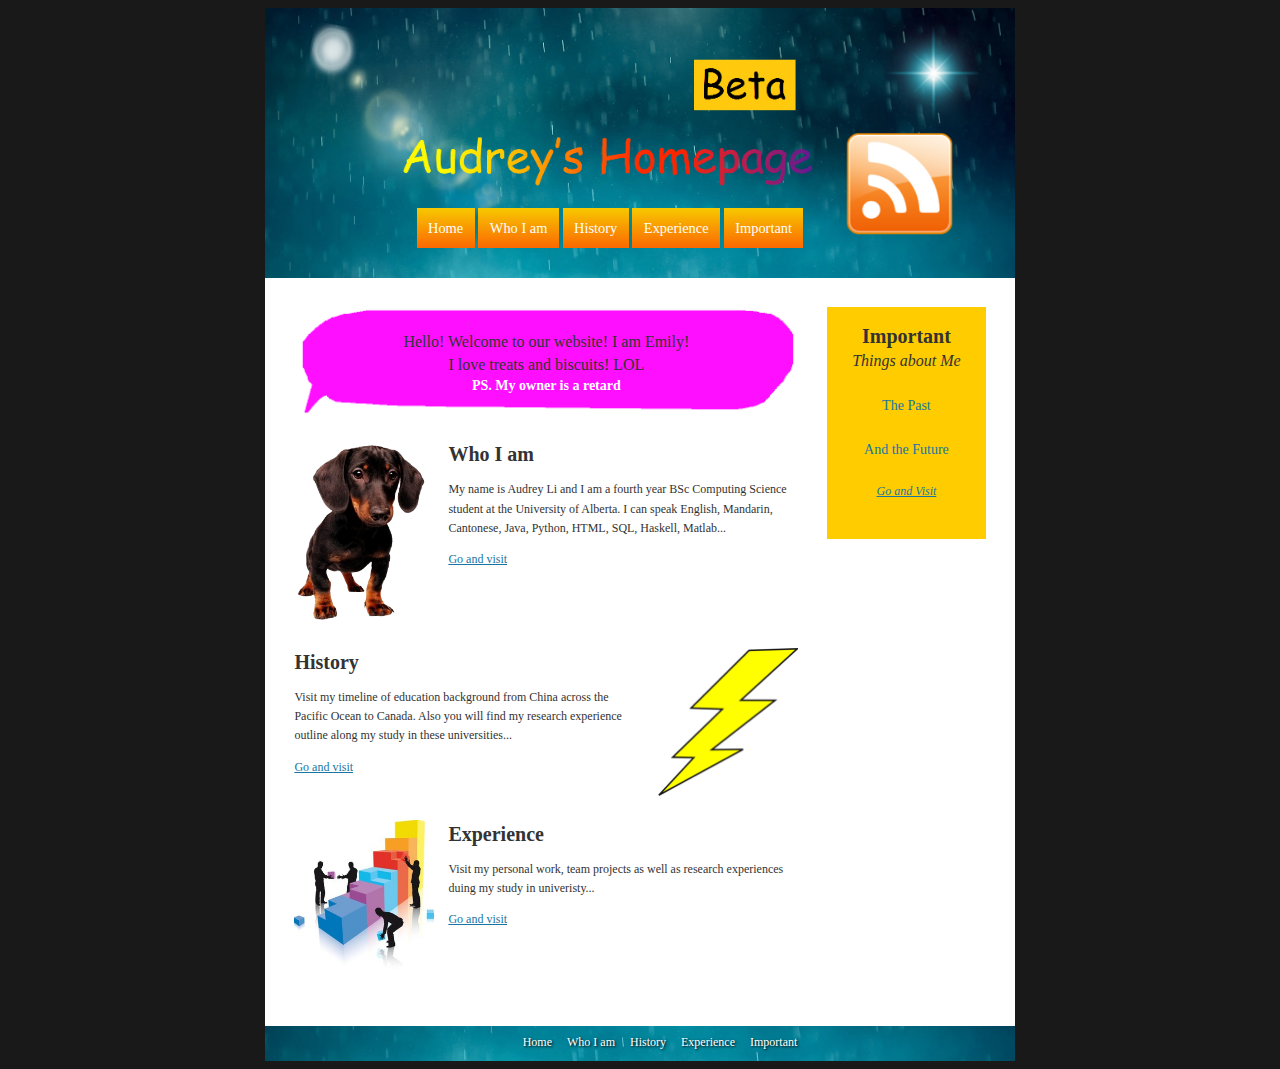
<file: Part II - ugly/index.html>
<!DOCTYPE html>
<html>
<head>
<meta http-equiv="Content-Type" content="text/html; charset=utf-8" />
<title>Audrey's Homepage</title>
<link rel="stylesheet" href="css/style.css" type="text/css">
</head>

<body>
<div id="site_wrapper">
<header>
<nav id="main_nav">
<ul>
<li class="current" style="background-color:#2F2F2F;"><a href="index.html">Home</a></li>
<li class="current"><a href="who.html">Who I am</a></li>
<li class="current"><a href="history.html">History</a></li>
<li class="current"><a href="experience.html">Experience</a></li>
<li class="current"><a href="important.html">Important</a></li>
</ul>
</nav>
</header><!-- END header -->
 <div id="inner_wrapper">

<article id="home">
<section id="dialog">
<div>
<h2>Hello! Welcome to our website! I am Emily!</h2>
<h2>I love treats and biscuits! LOL</h2>
<h3>PS. My owner is a retard</h3>
</div>
</section>
<section id="imgleft">
<div>
<h1>Who I am</h1>
<p>My name is Audrey Li and I am a fourth year BSc Computing Science student at the University of Alberta. I can speak English, Mandarin, Cantonese, Java, Python, HTML, SQL, Haskell, Matlab... </p>
<p><a href="who.html">Go and visit</a></p>
</div>
<img src="images/dog.png" alt="sample">
</section><!-- END section -->
<section id="imgright">
<img src="images/lighting.png" alt="sample">
<div>
<h1>History</h1>
<p>Visit my timeline of education background from China across the Pacific Ocean to Canada. Also you will find my research experience outline along my study in these universities...</p>
<p><a href="history.html">Go and visit</a></p>
</div>
</section><!-- END section -->

<section id="imgleft">
<img src="images/experience.jpg" alt="sample">
<div>
<h1>Experience</h1>
<p>Visit my personal work, team projects as well as research experiences duing my study in univeristy...</p>
<p><a href="experience.html">Go and visit</a></p>
</div>
</section><!-- END section -->

</article><!-- END article -->

<aside id="sidebar">
<div>
<h1>Important</h1>
<h2>Things about Me</h2>
</div>
<div><h3>The Past</h3></div>
<div><h3>And the Future</h3></div>
<div><a href="important.html">Go and Visit</a></div>
</aside><!-- END sidebar -->

</div><!--END wrapper-->

<footer>
<nav id="foot_nav">
<ul>
<li class="current"><a href="index.html">Home</a></li>
<li class="current"><a href="who.html">Who I am</a></li>
<li class="current"><a href="history.html">History</a></li>
<li class="current"><a href="experience.html">Experience</a></li>
<li class="current"><a href="important.html">Important</a></li>
</ul>
</nav>
</footer>
</div><!-- END site_wrapper -->
</body>
</html>
</file>
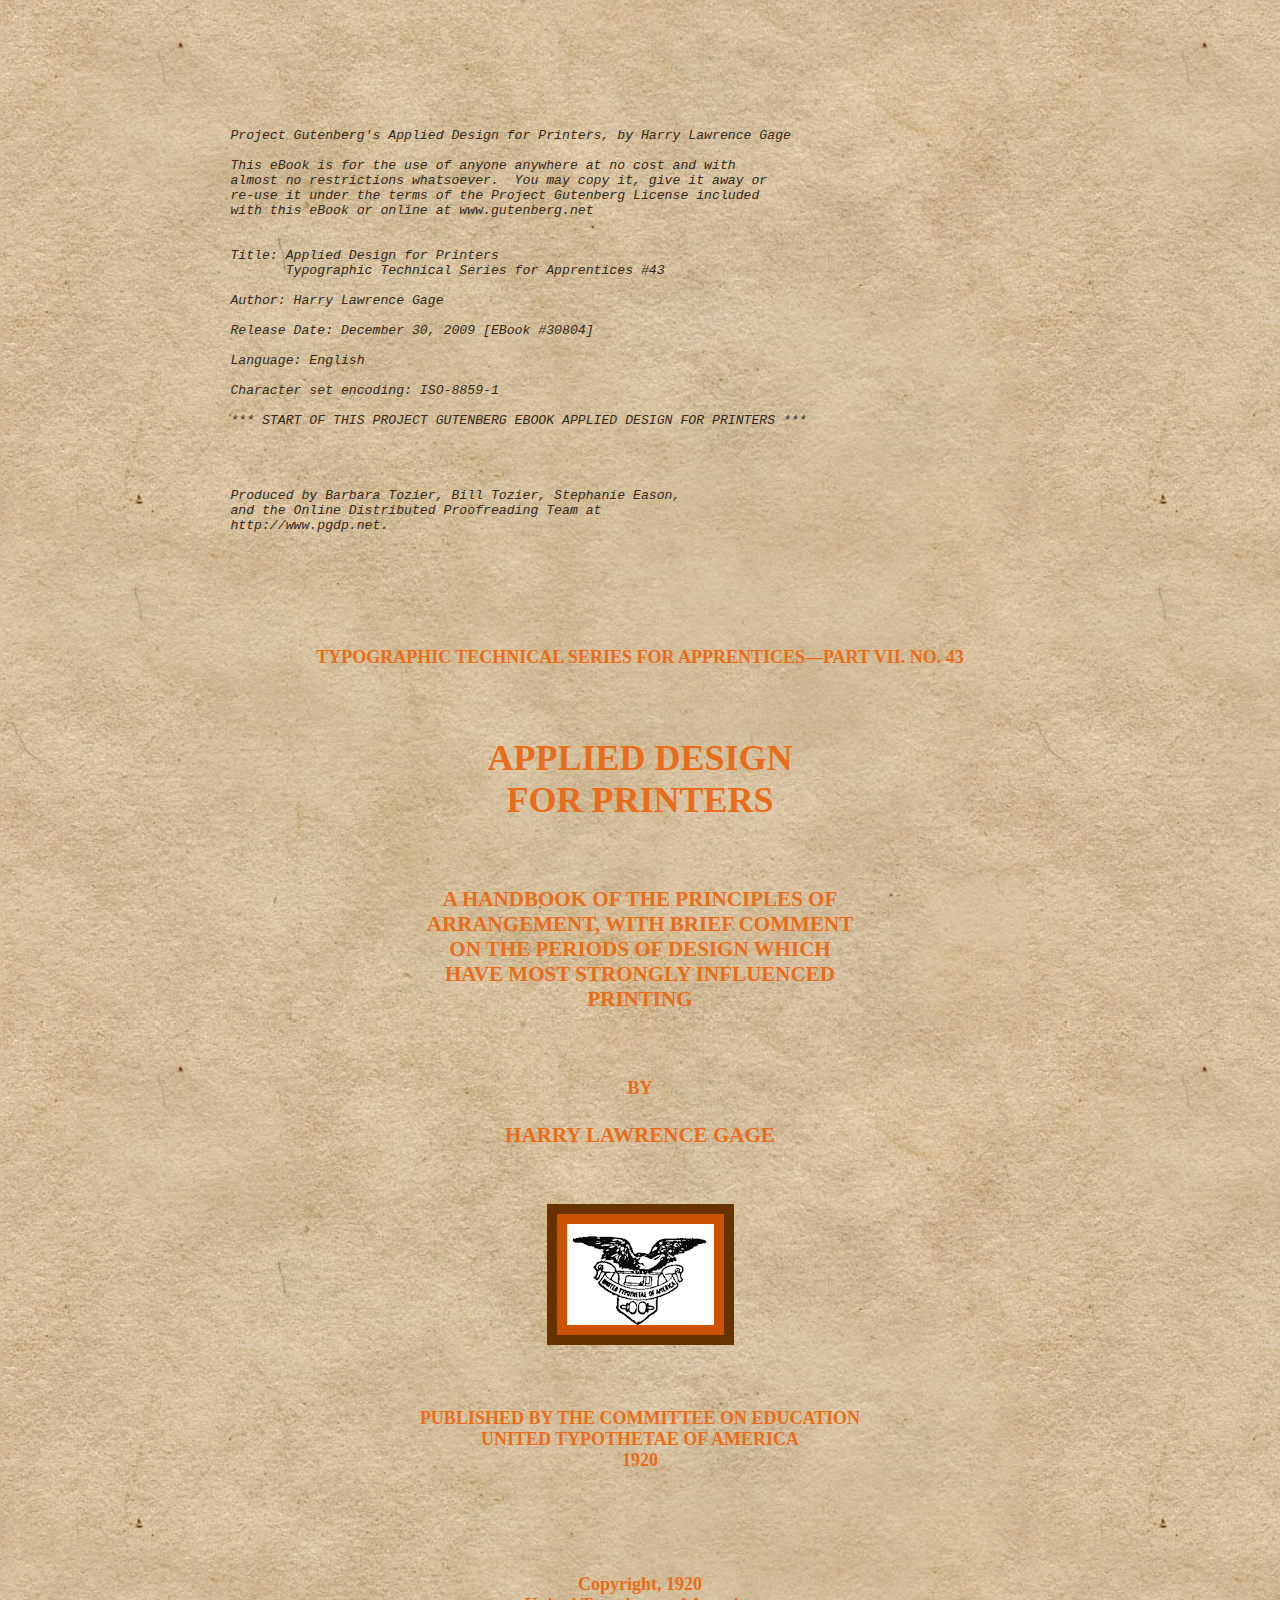
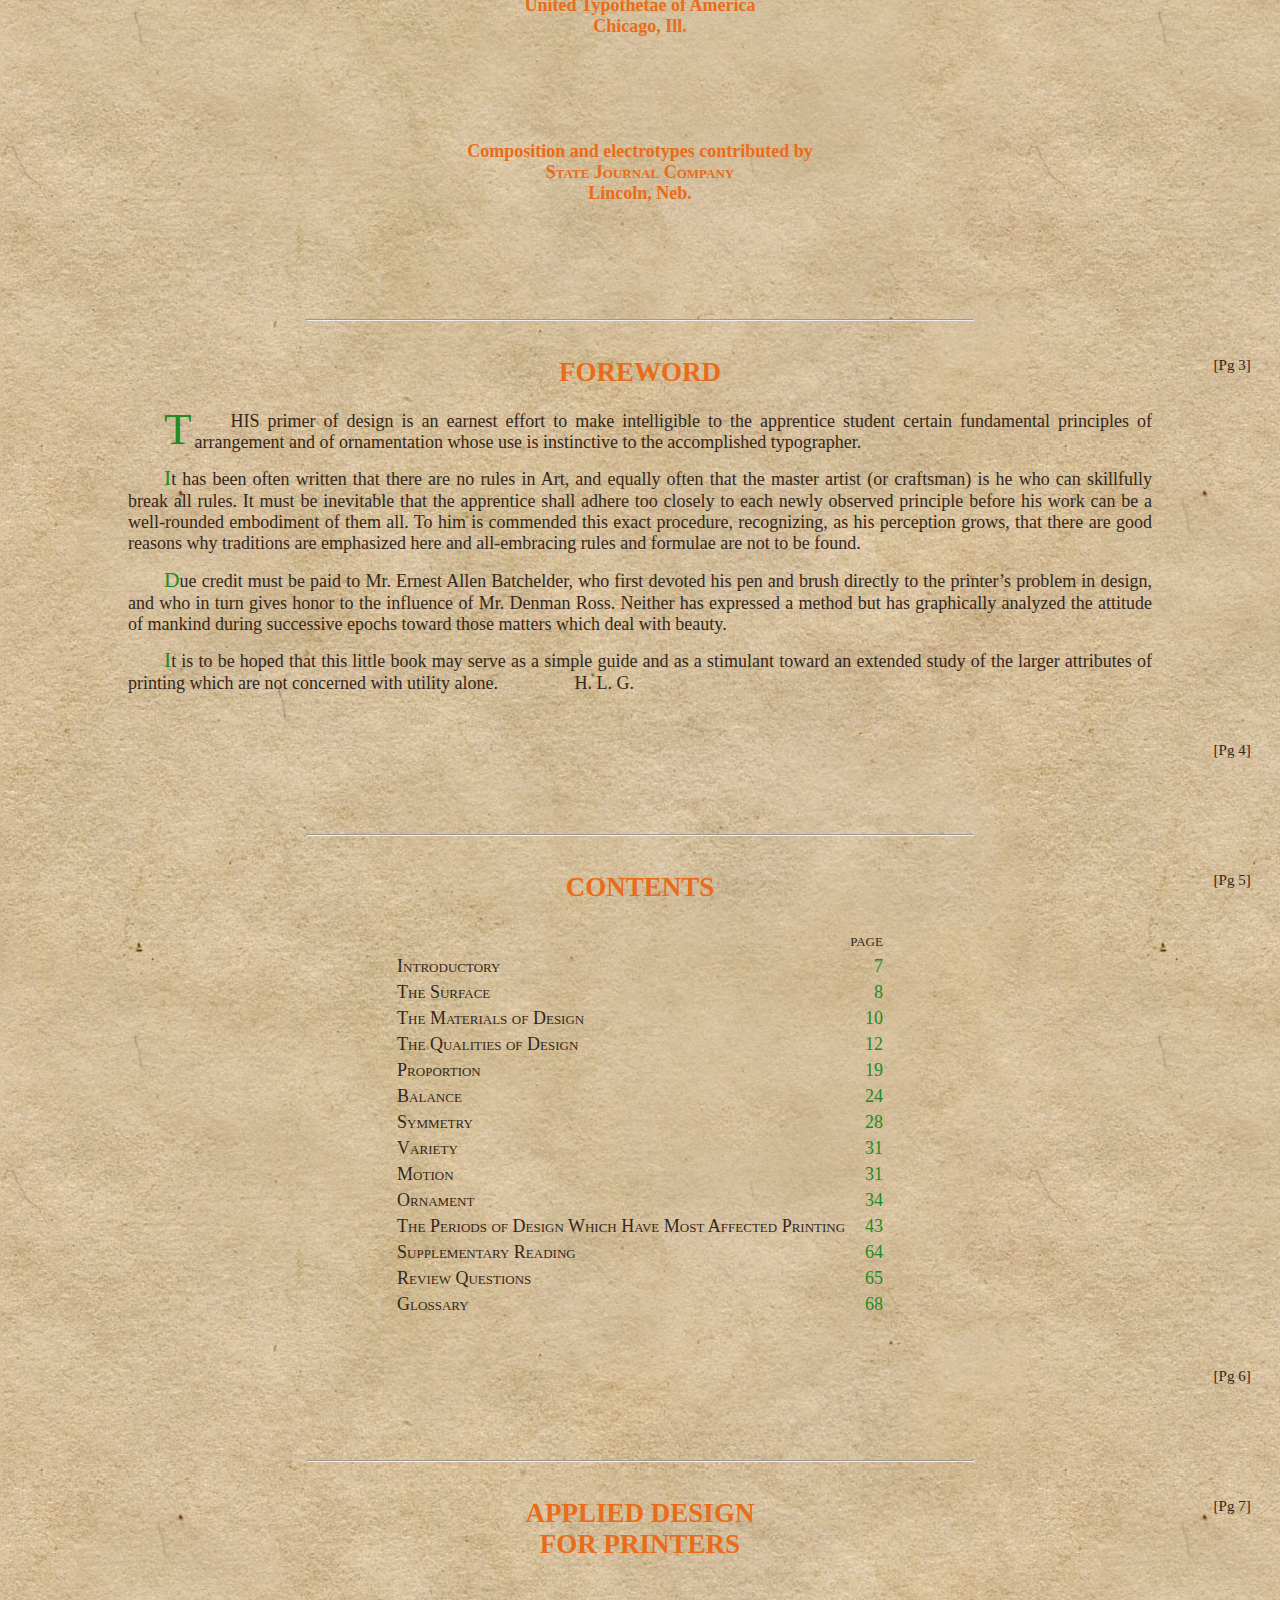
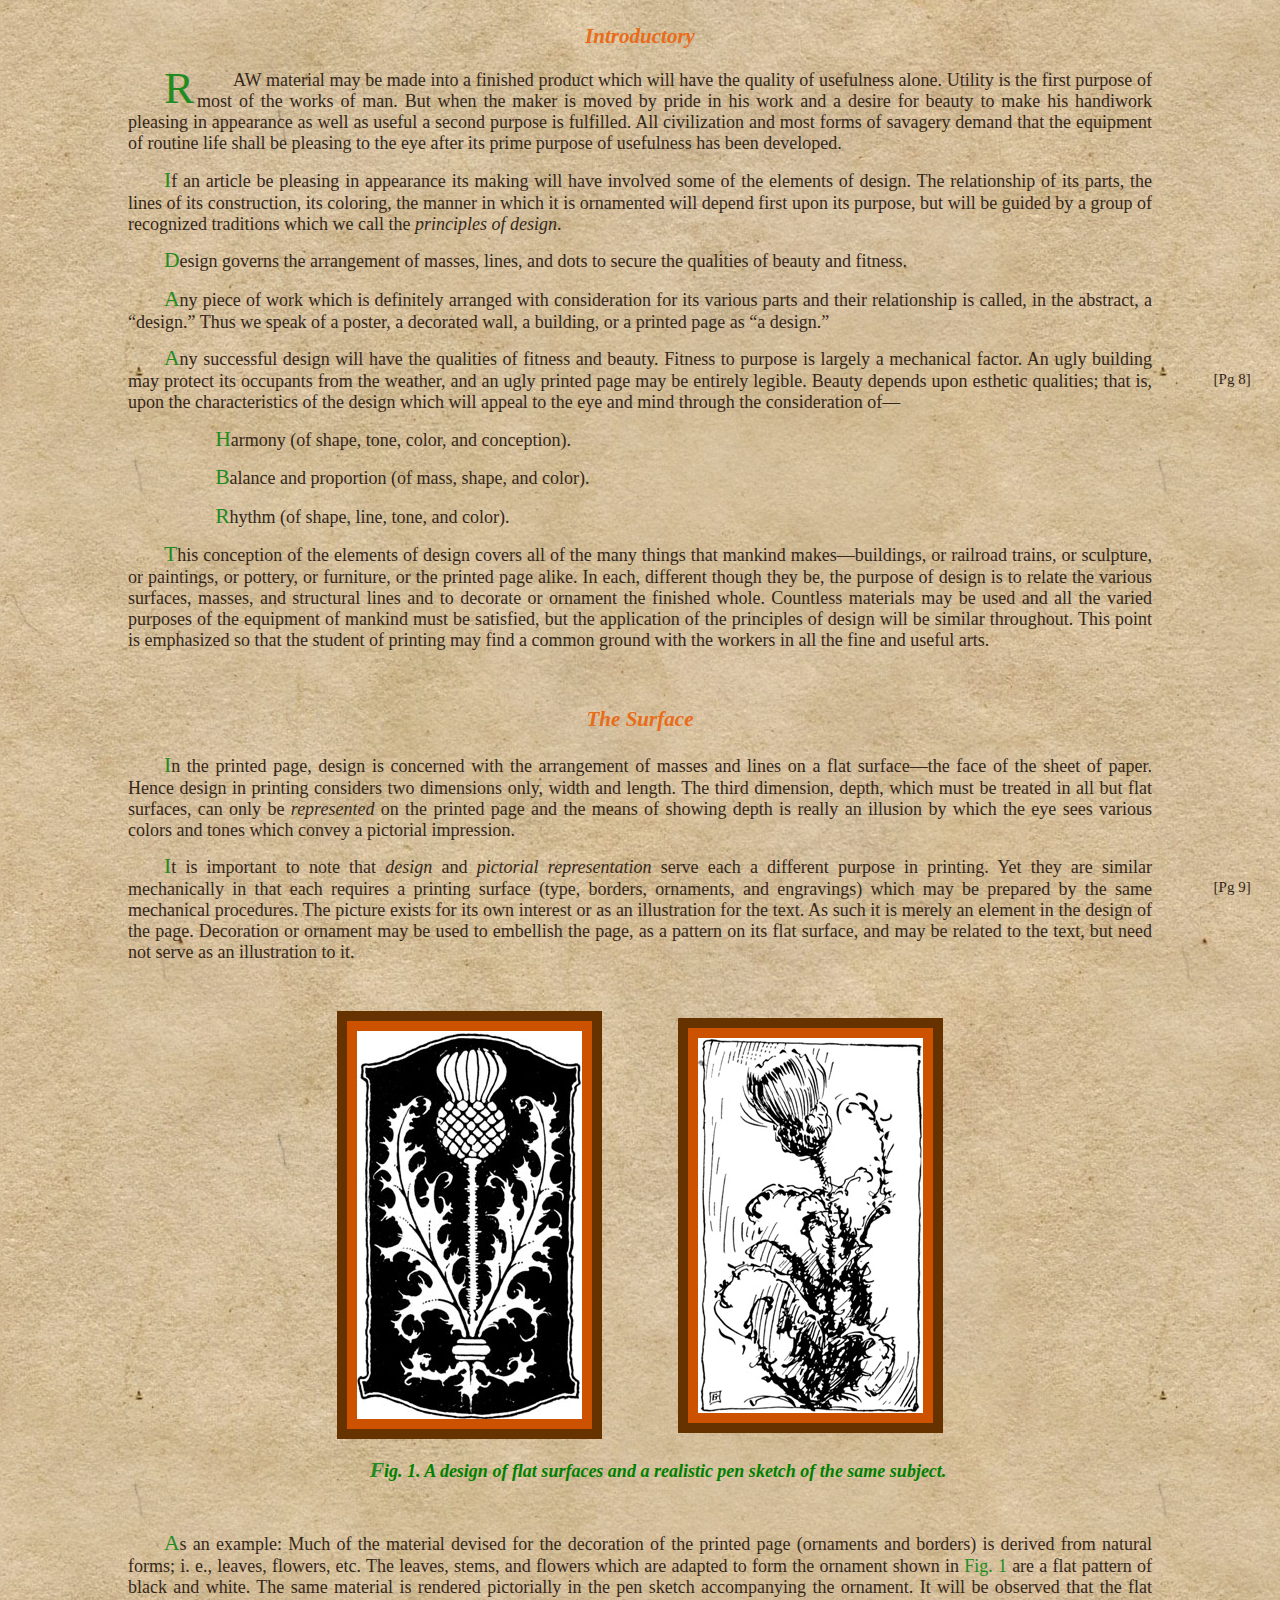
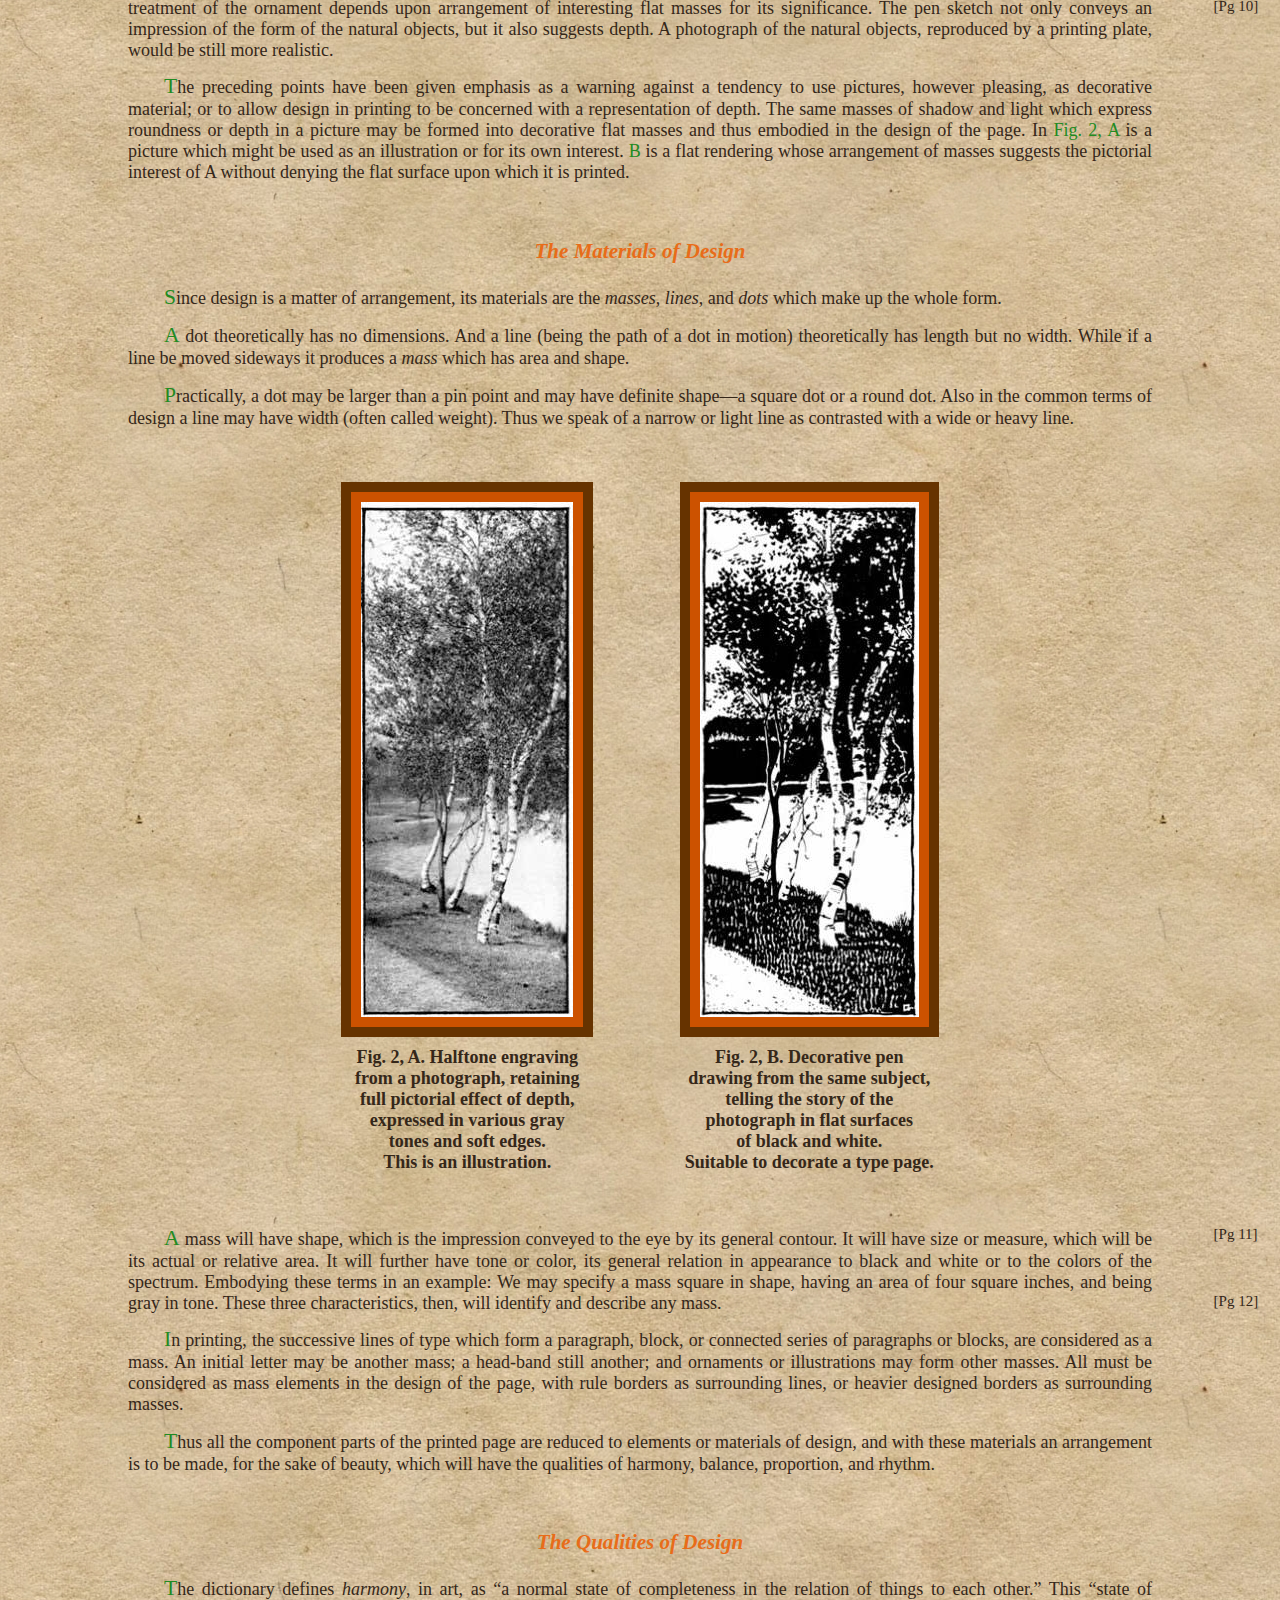
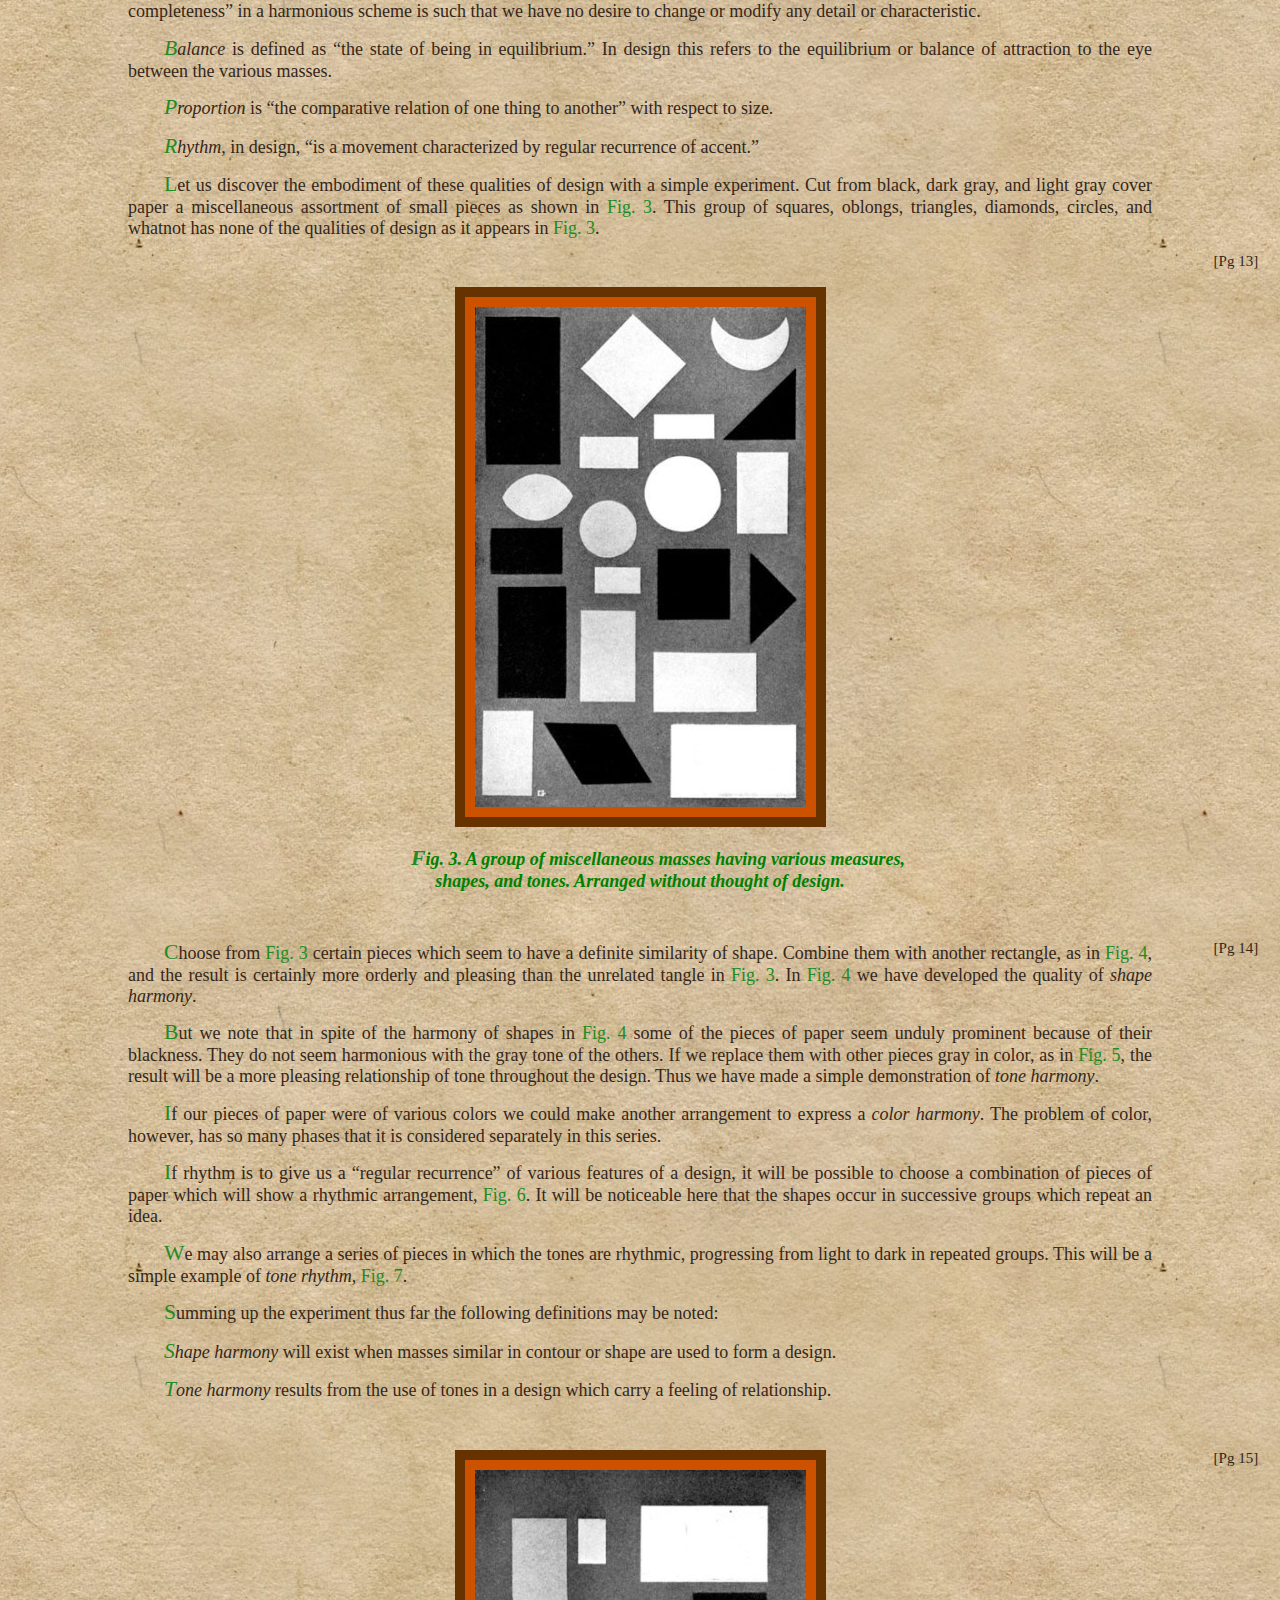
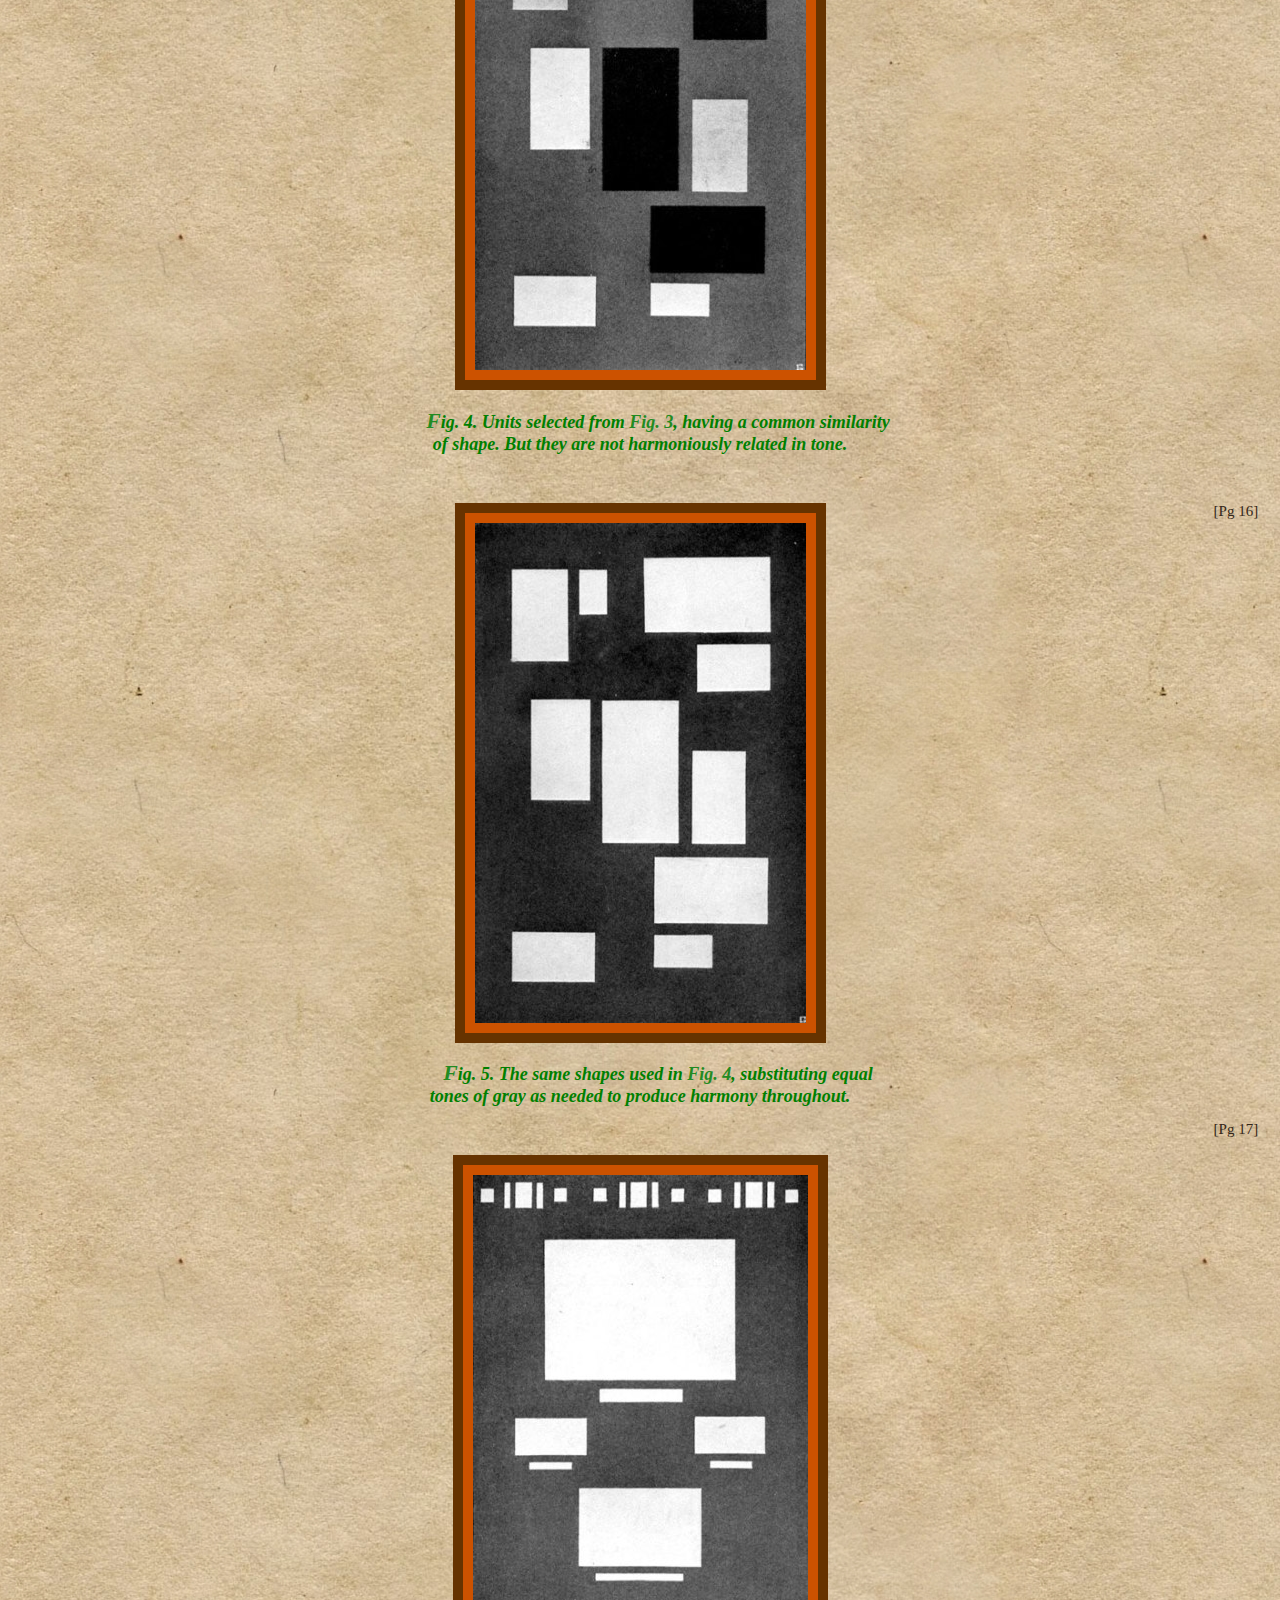
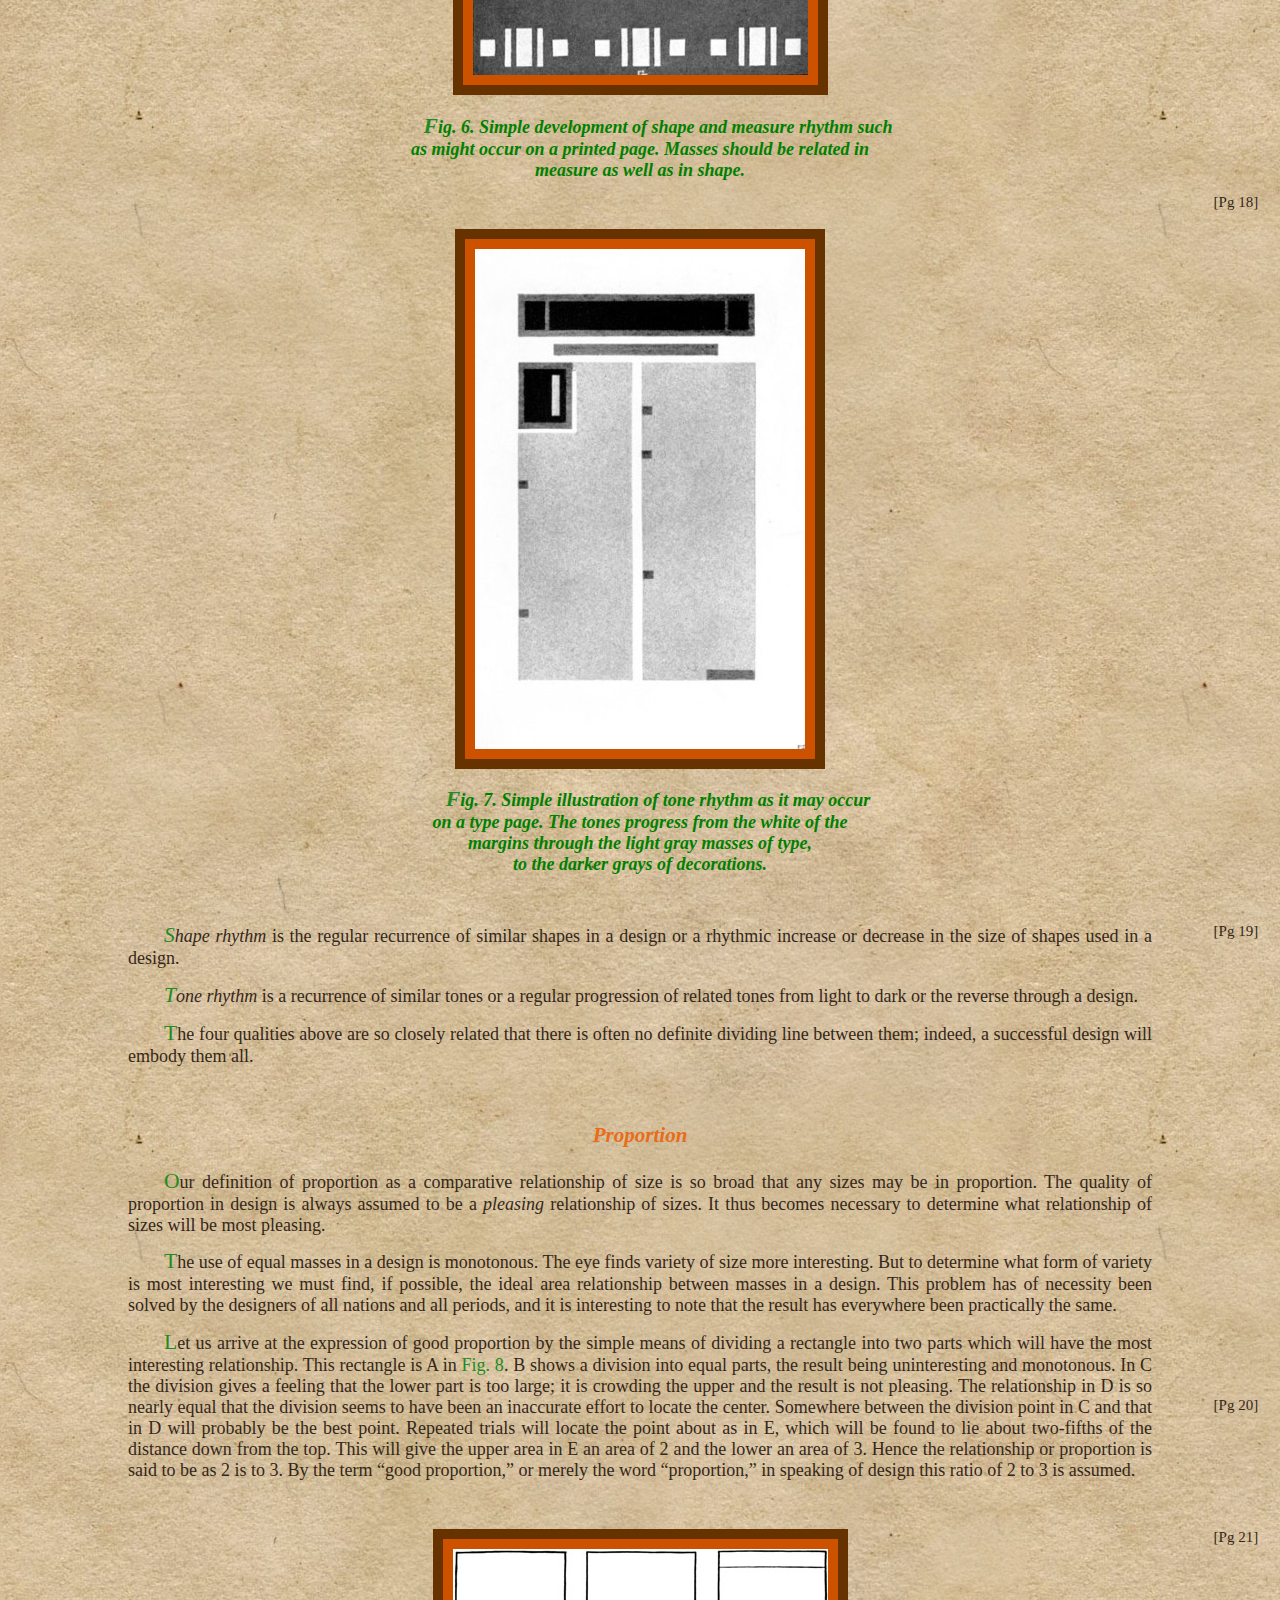
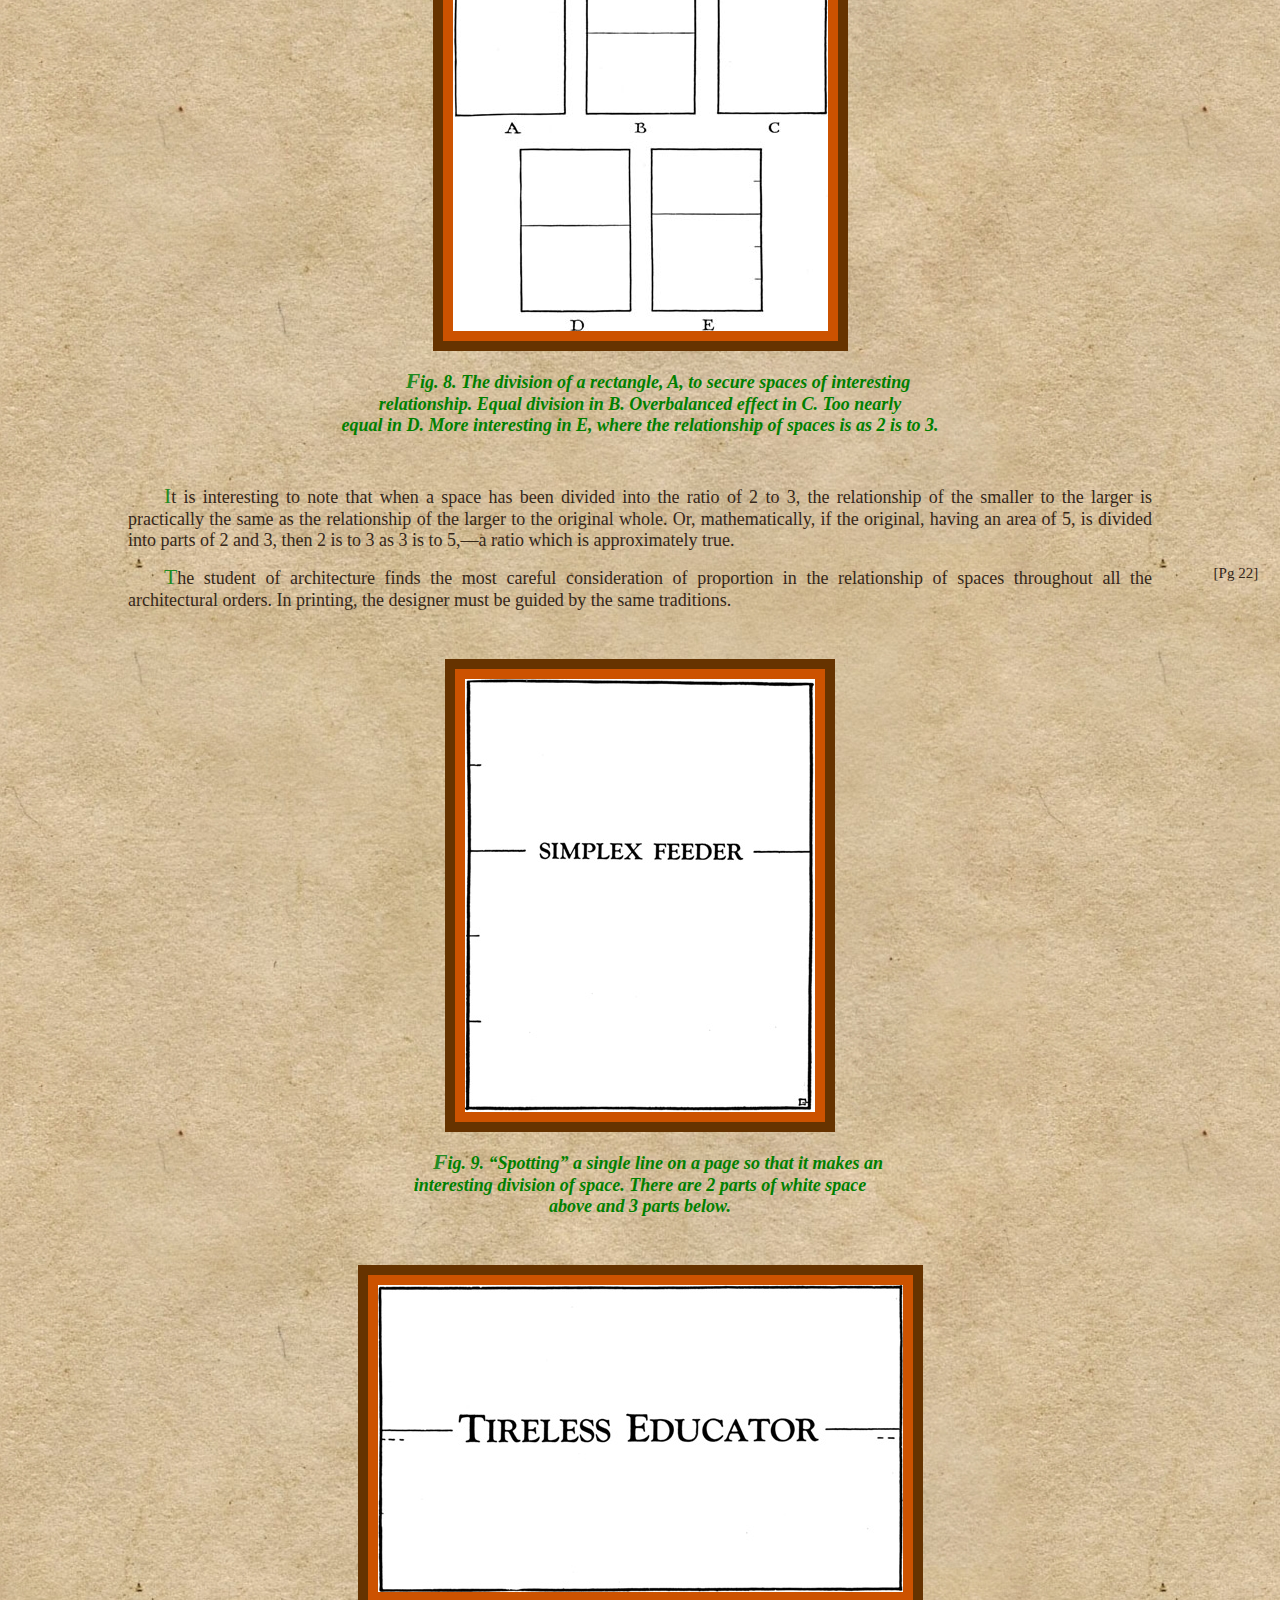
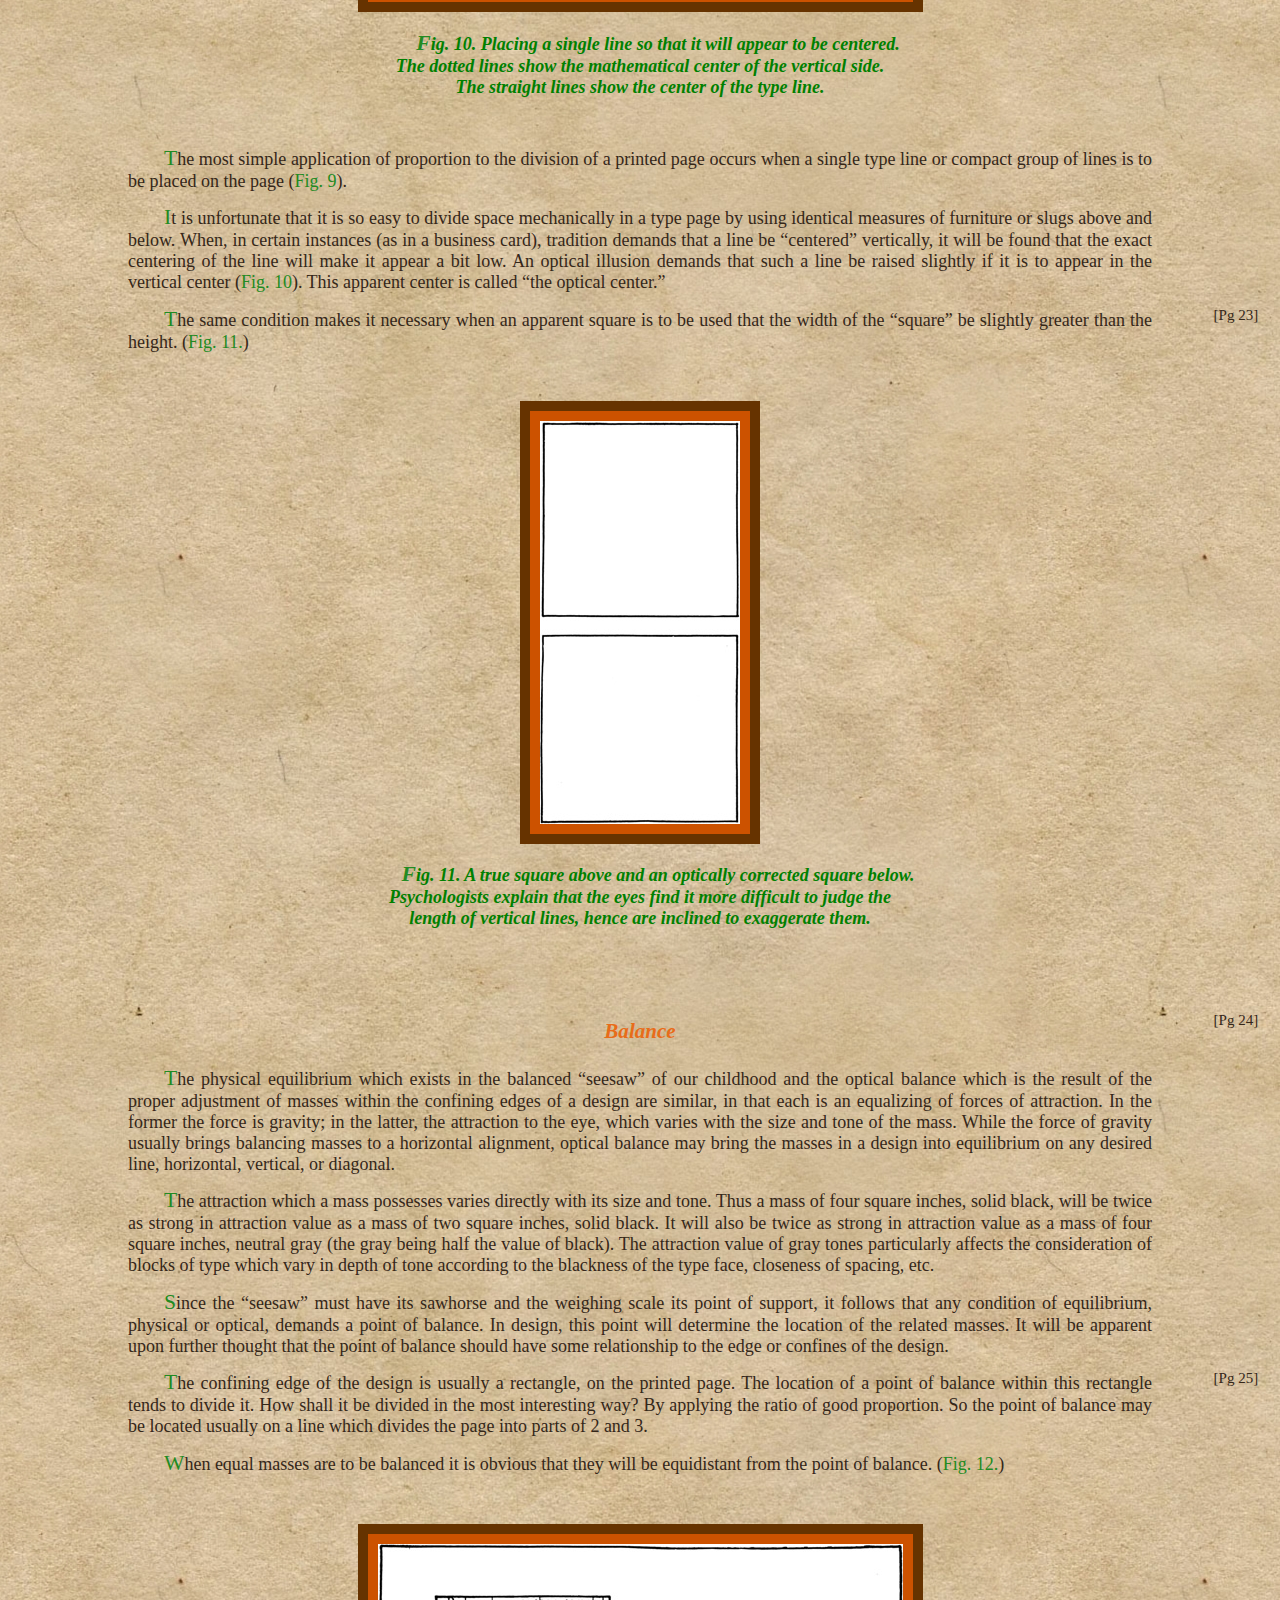
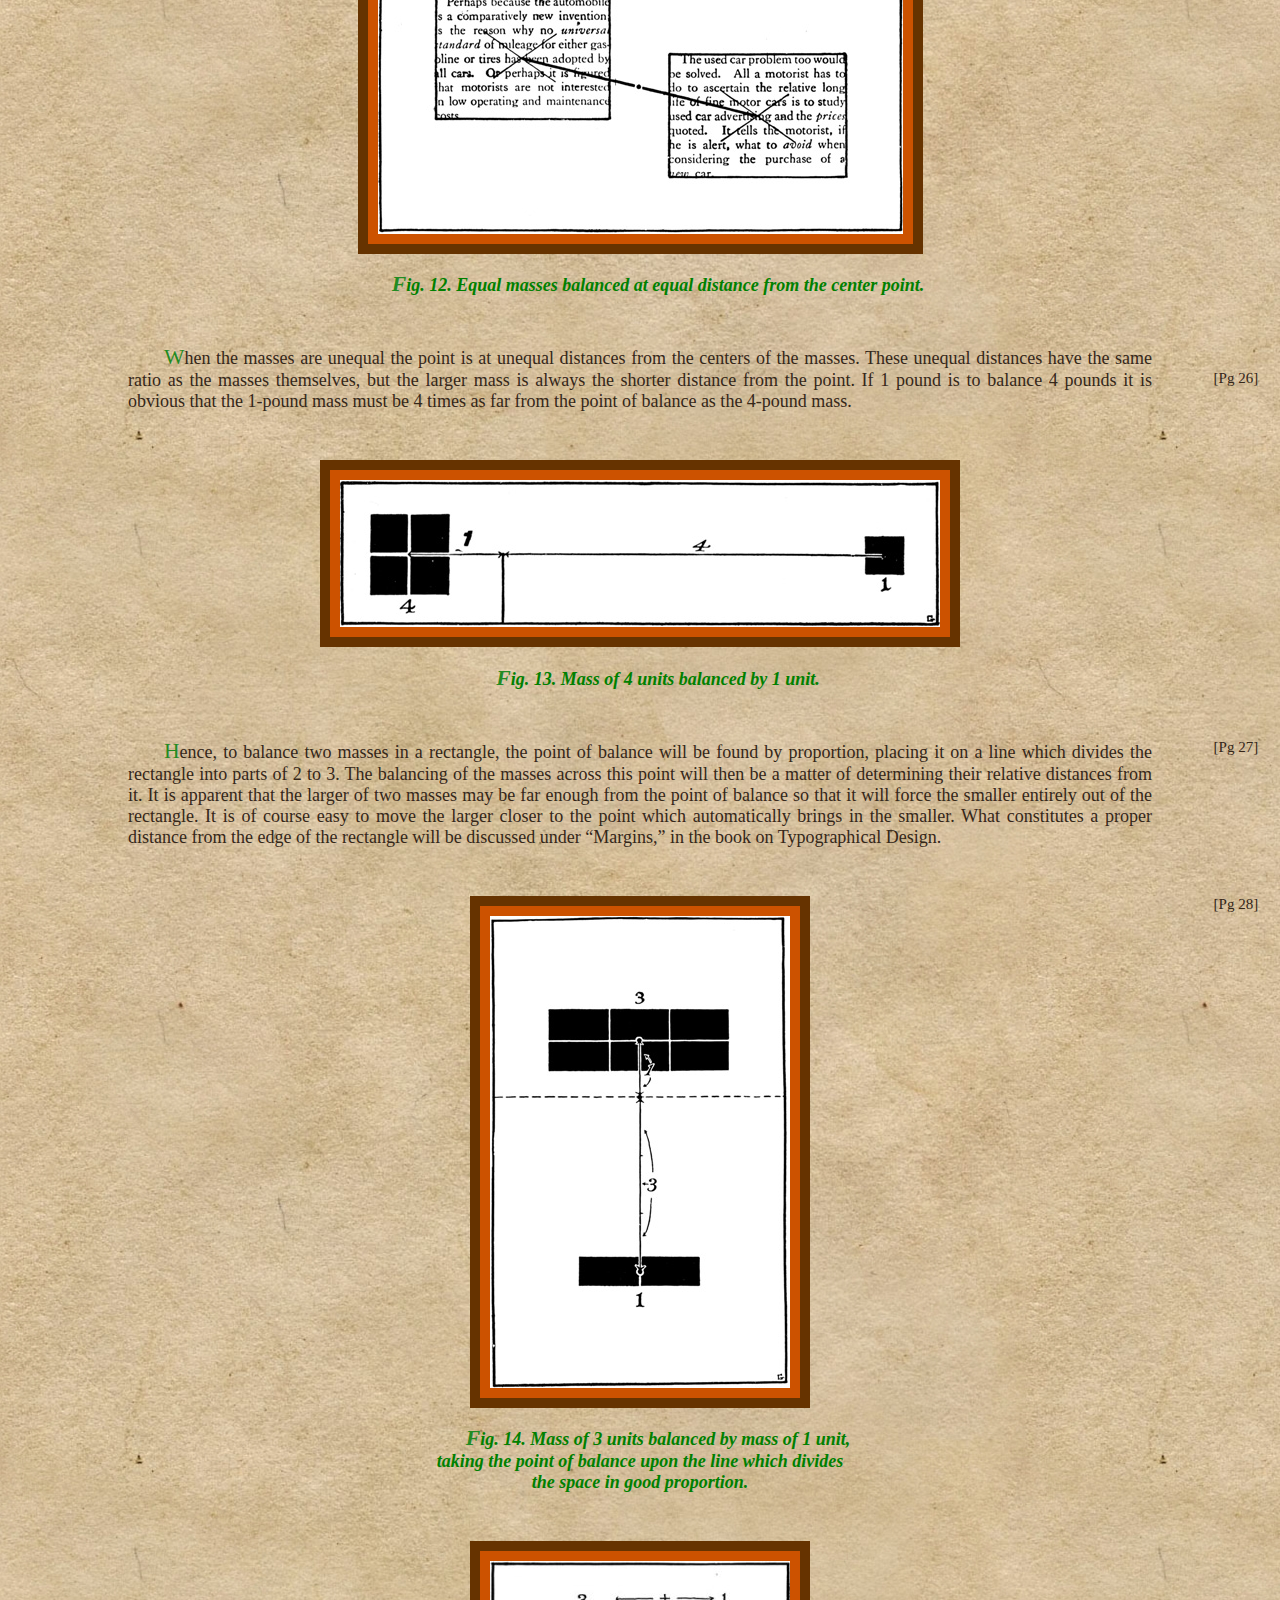
<file: Part I/Applied Design for Printers, by Harry Lawrence Gage..html>
<!DOCTYPE html PUBLIC "-//W3C//DTD XHTML 1.0 Strict//EN" "http://www.w3.org/TR/xhtml1/DTD/xhtml1-strict.dtd">
<!-- saved from url=(0056)http://www.gutenberg.org/files/30804/30804-h/30804-h.htm -->
<html xmlns="http://www.w3.org/1999/xhtml"><head><meta http-equiv="Content-Type" content="text/html; charset=windows-1252">
    
    <title>
      The Project Gutenberg eBook of Applied Design for Printers, by Harry Lawrence Gage.
    </title>
    <style type="text/css">

    p {  margin-top: .75em; text-align: justify; margin-bottom: .75em;}

    h1,h2,h3,h4,h5,h6 {text-align: center; clear: both;}

    hr { width: 33%; margin-top: 2em; margin-bottom: 2em; margin-left: auto; margin-right: auto; clear: both;}

    table {margin-left: auto; margin-right: auto;}

    body {margin-left: 12%; margin-right: 12%;}

    .pagenum  {position: absolute; left: 92%; font-size: smaller; text-align: right;}

    .blockquot{margin-left: 5%; margin-right: 10%;}

    .poem {margin-left:15%; margin-right:15%;}

    .right {text-align: right;}
    .center   {text-align: center;}
    .smcap    {font-variant: small-caps;}

    .figcenter   {margin: auto; text-align: center;}

    .caption {text-align: center; font-weight: bold;}

    p.dropcap:first-letter{float: left; padding-right: 3px; font-size: 250%; line-height: 83%; width:auto;}
    .caps             {text-transform:uppercase;}

    ins.correction {text-decoration:none; border-bottom: thin solid gray;}

    a:link {color:#0000ff; text-decoration:none}
    a:visited {color:#6633cc; text-decoration:none}

    .indent  {padding-left: 2em;}
    .spacer  {padding-left: 2em; padding-right: 2em;}

    .hang     {margin-left: 2em; text-indent: -2em;}

    </style>
  <script type="text/javascript" src="chrome-extension://bfbmjmiodbnnpllbbbfblcplfjjepjdn/js/injected.js"></script><style id="style-1-cropbar-clipper">/* Copyright 2014 Evernote Corporation. All rights reserved. */
.en-markup-crop-options {
    top: 18px !important;
    left: 50% !important;
    margin-left: -100px !important;
    width: 200px !important;
    border: 2px rgba(255,255,255,.38) solid !important;
    border-radius: 4px !important;
}

.en-markup-crop-options div div:first-of-type {
    margin-left: 0px !important;
}
</style>
	<link rel="stylesheet" href="style.css">
</head>
<body>


<pre>
Project Gutenberg's Applied Design for Printers, by Harry Lawrence Gage

This eBook is for the use of anyone anywhere at no cost and with
almost no restrictions whatsoever.  You may copy it, give it away or
re-use it under the terms of the Project Gutenberg License included
with this eBook or online at www.gutenberg.net


Title: Applied Design for Printers
       Typographic Technical Series for Apprentices #43

Author: Harry Lawrence Gage

Release Date: December 30, 2009 [EBook #30804]

Language: English

Character set encoding: ISO-8859-1

*** START OF THIS PROJECT GUTENBERG EBOOK APPLIED DESIGN FOR PRINTERS ***




Produced by Barbara Tozier, Bill Tozier, Stephanie Eason,
and the Online Distributed Proofreading Team at
http://www.pgdp.net.






</pre>




<h4>TYPOGRAPHIC TECHNICAL SERIES FOR APPRENTICES�PART VII. NO. 43</h4>
<p>&nbsp;</p>
<h1>APPLIED DESIGN<br>
FOR PRINTERS</h1>
<p>&nbsp;</p>
<h3>A HANDBOOK OF THE PRINCIPLES OF<br>
ARRANGEMENT, WITH BRIEF COMMENT<br>
ON THE PERIODS OF DESIGN WHICH<br>
HAVE MOST STRONGLY INFLUENCED<br>
PRINTING</h3>
<p>&nbsp;</p>
<h4>BY</h4>
<h3>HARRY LAWRENCE GAGE</h3>
<p>&nbsp;</p>
<div class="figcenter"><img src="./Applied Design for Printers, by Harry Lawrence Gage._files/title.png" alt=""></div>
<p>&nbsp;</p>
<h4>PUBLISHED BY THE COMMITTEE ON EDUCATION<br>
UNITED TYPOTHETAE OF AMERICA<br>
1920</h4>
<p>&nbsp;</p><p>&nbsp;</p>
<h4>Copyright, 1920<br>
United Typothetae of America<br>
Chicago, Ill.</h4>
<p>&nbsp;</p><p>&nbsp;</p>
<h4>Composition and electrotypes contributed by<br>
<span class="smcap">State Journal Company</span><br>
Lincoln, Neb.</h4>


<p>&nbsp;</p><p>&nbsp;</p>
<hr style="width: 65%;">
<p><span class="pagenum"><a name="Page_3" id="Page_3">[Pg 3]</a></span></p>
<h2>FOREWORD</h2>

<p class="dropcap"><span class="caps">This</span> primer of design is an earnest effort to make intelligible to the
apprentice student certain fundamental principles of arrangement and of
ornamentation whose use is instinctive to the accomplished typographer.</p>

<p>It has been often written that there are no rules in Art, and equally
often that the master artist (or craftsman) is he who can skillfully
break all rules. It must be inevitable that the apprentice shall adhere
too closely to each newly observed principle before his work can be a
well-rounded embodiment of them all. To him is commended this exact
procedure, recognizing, as his perception grows, that there are good
reasons why traditions are emphasized here and all-embracing rules and
formulae are not to be found.</p>

<p>Due credit must be paid to Mr. Ernest Allen Batchelder, who first
devoted his pen and brush directly to the printer�s problem in design,
and who in turn gives honor to the influence of Mr. Denman Ross. Neither
has expressed a method but has graphically analyzed the attitude of
mankind during successive epochs toward those matters which deal with
beauty.</p>

<p>It is to be hoped that this little book may serve as a simple guide and
as a stimulant toward an extended study of the larger attributes of
printing which are not concerned with utility alone.<span class="spacer">&nbsp;</span>H.&nbsp;L.&nbsp;G.</p>

<p>&nbsp;</p>
<p><span class="pagenum"><a name="Page_4" id="Page_4">[Pg 4]</a></span></p>

<p>&nbsp;</p><p>&nbsp;</p>
<hr style="width: 65%;">
<p><span class="pagenum"><a name="Page_5" id="Page_5">[Pg 5]</a></span></p>
<h2>CONTENTS</h2>

<table border="0" cellpadding="0" cellspacing="5" summary="ToC">
<tbody><tr><td>&nbsp;</td><td align="right"><span class="smcap">page</span></td></tr>
<tr><td><span class="smcap">Introductory</span></td><td align="right"><a href="http://www.gutenberg.org/files/30804/30804-h/30804-h.htm#Page_7">7</a></td></tr>
<tr><td><span class="smcap">The Surface</span></td><td align="right"><a href="http://www.gutenberg.org/files/30804/30804-h/30804-h.htm#Page_8">8</a></td></tr>
<tr><td><span class="smcap">The Materials of Design</span></td><td align="right"><a href="http://www.gutenberg.org/files/30804/30804-h/30804-h.htm#Page_10">10</a></td></tr>
<tr><td><span class="smcap">The Qualities of Design</span></td><td align="right"><a href="http://www.gutenberg.org/files/30804/30804-h/30804-h.htm#Page_12">12</a></td></tr>
<tr><td><span class="smcap">Proportion</span></td><td align="right"><a href="http://www.gutenberg.org/files/30804/30804-h/30804-h.htm#Page_19">19</a></td></tr>
<tr><td><span class="smcap">Balance</span></td><td align="right"><a href="http://www.gutenberg.org/files/30804/30804-h/30804-h.htm#Page_24">24</a></td></tr>
<tr><td><span class="smcap">Symmetry</span></td><td align="right"><a href="http://www.gutenberg.org/files/30804/30804-h/30804-h.htm#Page_28">28</a></td></tr>
<tr><td><span class="smcap">Variety</span></td><td align="right"><a href="http://www.gutenberg.org/files/30804/30804-h/30804-h.htm#Page_31">31</a></td></tr>
<tr><td><span class="smcap">Motion</span></td><td align="right"><a href="http://www.gutenberg.org/files/30804/30804-h/30804-h.htm#Page_31">31</a></td></tr>
<tr><td><span class="smcap">Ornament</span></td><td align="right"><a href="http://www.gutenberg.org/files/30804/30804-h/30804-h.htm#Page_34">34</a></td></tr>
<tr><td><span class="smcap">The Periods of Design Which Have Most Affected Printing</span></td><td align="right"><a href="http://www.gutenberg.org/files/30804/30804-h/30804-h.htm#Page_43">43</a></td></tr>
<tr><td><span class="smcap">Supplementary Reading</span></td><td align="right"><a href="http://www.gutenberg.org/files/30804/30804-h/30804-h.htm#Page_64">64</a></td></tr>
<tr><td><span class="smcap">Review Questions</span></td><td align="right"><a href="http://www.gutenberg.org/files/30804/30804-h/30804-h.htm#Page_65">65</a></td></tr>
<tr><td><span class="smcap">Glossary</span></td><td align="right"><a href="http://www.gutenberg.org/files/30804/30804-h/30804-h.htm#Page_68">68</a></td></tr></tbody></table>

<p>&nbsp;</p>
<p><span class="pagenum"><a name="Page_6" id="Page_6">[Pg 6]</a></span></p>

<p>&nbsp;</p><p>&nbsp;</p>
<hr style="width: 65%;">
<p><span class="pagenum"><a name="Page_7" id="Page_7">[Pg 7]</a></span></p>
<h2>APPLIED DESIGN<br>FOR PRINTERS</h2>

<p>&nbsp;</p>
<h3><i>Introductory</i></h3>

<p class="dropcap"><span class="caps">Raw</span> material may be made into a finished product which will have the
quality of usefulness alone. Utility is the first purpose of most of the
works of man. But when the maker is moved by pride in his work and a
desire for beauty to make his handiwork pleasing in appearance as well
as useful a second purpose is fulfilled. All civilization and most forms
of savagery demand that the equipment of routine life shall be pleasing
to the eye after its prime purpose of usefulness has been developed.</p>

<p>If an article be pleasing in appearance its making will have involved
some of the elements of design. The relationship of its parts, the lines
of its construction, its coloring, the manner in which it is ornamented
will depend first upon its purpose, but will be guided by a group of
recognized traditions which we call the <i>principles of design</i>.</p>

<p>Design governs the arrangement of masses, lines, and dots to secure the
qualities of beauty and fitness.</p>

<p>Any piece of work which is definitely arranged with consideration for
its various parts and their relationship is called, in the abstract, a
�design.� Thus we speak of a poster, a decorated wall, a building, or a
printed page as �a design.�</p>

<p>Any successful design will have the qualities of fitness and beauty.
Fitness to purpose is largely a mechanical factor. An ugly building may
protect its occupants from the weather, and an ugly printed page may be
entirely legible. Beauty depends upon esthetic<span class="pagenum"><a name="Page_8" id="Page_8">[Pg 8]</a></span> qualities; that is, upon
the characteristics of the design which will appeal to the eye and mind
through the consideration of�</p>

<div class="blockquot">
<p>Harmony (of shape, tone, color, and conception).</p>

<p>Balance and proportion (of mass, shape, and color).</p>

<p>Rhythm (of shape, line, tone, and color).</p></div>

<p>This conception of the elements of design covers all of the many things
that mankind makes�buildings, or railroad trains, or sculpture, or
paintings, or pottery, or furniture, or the printed page alike. In each,
different though they be, the purpose of design is to relate the various
surfaces, masses, and structural lines and to decorate or ornament the
finished whole. Countless materials may be used and all the varied
purposes of the equipment of mankind must be satisfied, but the
application of the principles of design will be similar throughout. This
point is emphasized so that the student of printing may find a common
ground with the workers in all the fine and useful arts.</p>

<p>&nbsp;</p>
<h3><i>The Surface</i></h3>

<p>In the printed page, design is concerned with the arrangement of masses
and lines on a flat surface�the face of the sheet of paper. Hence
design in printing considers two dimensions only, width and length. The
third dimension, depth, which must be treated in all but flat surfaces,
can only be <i>represented</i> on the printed page and the means of showing
depth is really an illusion by which the eye sees various colors and
tones which convey a pictorial impression.</p>

<p>It is important to note that <i>design</i> and <i>pictorial representation</i>
serve each a different purpose in printing. Yet they are similar
mechanically in that each requires a printing surface (type, borders,
ornaments, and engravings) which may be prepared by the same<span class="pagenum"><a name="Page_9" id="Page_9">[Pg 9]</a></span> mechanical
procedures. The picture exists for its own interest or as an
illustration for the text. As such it is merely an element in the design
of the page. Decoration or ornament may be used to embellish the page,
as a pattern on its flat surface, and may be related to the text, but
need not serve as an illustration to it.</p>

<p>&nbsp;<a name="fig1" id="fig1"></a></p>
<table border="0" cellpadding="0" cellspacing="0" summary="images">
<tbody><tr><td align="center"><img src="./Applied Design for Printers, by Harry Lawrence Gage._files/fig009left.jpg" alt=""></td><td><span class="spacer">&nbsp;</span></td>
<td align="center"><img src="./Applied Design for Printers, by Harry Lawrence Gage._files/fig009right.jpg" alt=""></td></tr></tbody></table>
<p class="caption">Fig. 1. A design of flat surfaces and a realistic pen sketch of the same subject.</p>
<p>&nbsp;</p>

<p>As an example: Much of the material devised for the decoration of the
printed page (ornaments and borders) is derived from natural forms; i. e.,
leaves, flowers, etc. The leaves, stems, and flowers which are adapted to
form the ornament shown in <a href="http://www.gutenberg.org/files/30804/30804-h/30804-h.htm#fig1">Fig. 1</a> are a flat pattern of black and white.
The same material is rendered pictorially in the pen sketch accompanying
the ornament. It will be observed that the flat treatment<span class="pagenum"><a name="Page_10" id="Page_10">[Pg 10]</a></span> of the
ornament depends upon arrangement of interesting flat masses for its
significance. The pen sketch not only conveys an impression of the form
of the natural objects, but it also suggests depth. A photograph of the
natural objects, reproduced by a printing plate, would be still more
realistic.</p>

<p>The preceding points have been given emphasis as a warning against a
tendency to use pictures, however pleasing, as decorative material; or
to allow design in printing to be concerned with a representation of
depth. The same masses of shadow and light which express roundness or
depth in a picture may be formed into decorative flat masses and thus
embodied in the design of the page. In <a href="http://www.gutenberg.org/files/30804/30804-h/30804-h.htm#fig2">Fig. 2, A</a> is a picture which
might be used as an illustration or for its own interest. <a href="http://www.gutenberg.org/files/30804/30804-h/30804-h.htm#fig2">B</a> is a flat
rendering whose arrangement of masses suggests the pictorial interest of
A without denying the flat surface upon which it is printed.</p>

<p>&nbsp;</p>
<h3><i>The Materials of Design</i></h3>

<p>Since design is a matter of arrangement, its materials are the <i>masses</i>,
<i>lines</i>, and <i>dots</i> which make up the whole form.</p>

<p>A dot theoretically has no dimensions. And a line (being the path of a
dot in motion) theoretically has length but no width. While if a line be
moved sideways it produces a <i>mass</i> which has area and shape.</p>

<p>Practically, a dot may be larger than a pin point and may have definite
shape�a square dot or a round dot. Also in the common terms of design a
line may have width (often called weight). Thus we speak of a narrow or
light line as contrasted with a wide or heavy line.</p>

<p>&nbsp;<a name="fig2" id="fig2"></a></p>
<table border="0" cellpadding="0" cellspacing="5" summary="images">
<tbody><tr><td align="center"><img src="./Applied Design for Printers, by Harry Lawrence Gage._files/fig011left.jpg" alt=""></td>
<td><span class="spacer">&nbsp;</span></td><td align="center"><img src="./Applied Design for Printers, by Harry Lawrence Gage._files/fig011right.jpg" alt=""></td></tr>
<tr><td align="center"><b>Fig. 2, A. Halftone engraving<br>from a photograph, retaining<br>full pictorial effect of depth,<br>expressed in various gray<br>tones and soft edges.<br>This is an illustration.</b></td><td>&nbsp;</td>
<td align="center"><b>Fig. 2, B. Decorative pen<br>drawing from the same subject,<br>telling the story of the<br>photograph in flat surfaces<br>of black and white.<br>Suitable to decorate a type page.</b></td></tr></tbody></table>
<p>&nbsp;</p>

<p>A mass will have shape, which is the impression conveyed to the eye by
its general contour. It will<span class="pagenum"><a name="Page_11" id="Page_11">[Pg 11]</a></span> have size or measure, which will be its
actual or relative area. It will further have tone or color, its general
relation in appearance to black and white or to the colors of the
spectrum. Embodying these terms in an example: We may specify a mass
square in shape, having an area of four square inches, and being gray<span class="pagenum"><a name="Page_12" id="Page_12">[Pg 12]</a></span>
in tone. These three characteristics, then, will identify and describe
any mass.</p>

<p>In printing, the successive lines of type which form a paragraph, block,
or connected series of paragraphs or blocks, are considered as a mass.
An initial letter may be another mass; a head-band still another; and
ornaments or illustrations may form other masses. All must be considered
as mass elements in the design of the page, with rule borders as
surrounding lines, or heavier designed borders as surrounding masses.</p>

<p>Thus all the component parts of the printed page are reduced to elements
or materials of design, and with these materials an arrangement is to be
made, for the sake of beauty, which will have the qualities of harmony,
balance, proportion, and rhythm.</p>

<p>&nbsp;</p>
<h3><i>The Qualities of Design</i></h3>

<p>The dictionary defines <i>harmony</i>, in art, as �a normal state of
completeness in the relation of things to each other.� This �state of
completeness� in a harmonious scheme is such that we have no desire to
change or modify any detail or characteristic.</p>

<p><i>Balance</i> is defined as �the state of being in equilibrium.� In design
this refers to the equilibrium or balance of attraction to the eye
between the various masses.</p>

<p><i>Proportion</i> is �the comparative relation of one thing to another� with
respect to size.</p>

<p><i>Rhythm</i>, in design, �is a movement characterized by regular recurrence
of accent.�</p>

<p>Let us discover the embodiment of these qualities of design with a
simple experiment. Cut from black, dark gray, and light gray cover paper
a miscellaneous assortment of small pieces as shown in <a href="http://www.gutenberg.org/files/30804/30804-h/30804-h.htm#fig3">Fig. 3</a>. This
group of squares, oblongs, triangles, diamonds, circles, and whatnot
has none of the qualities of design as it appears in <a href="http://www.gutenberg.org/files/30804/30804-h/30804-h.htm#fig3">Fig. 3</a>.</p>

<p><span class="pagenum"><a name="Page_13" id="Page_13">[Pg 13]</a></span></p>
<p>&nbsp;<a name="fig3" id="fig3"></a></p>
<div class="figcenter"><img src="./Applied Design for Printers, by Harry Lawrence Gage._files/fig013.jpg" alt=""></div>
<p class="caption">Fig. 3. A group of miscellaneous masses having various measures,<br>shapes, and tones. Arranged without thought of design.</p>
<p>&nbsp;</p>

<p><span class="pagenum"><a name="Page_14" id="Page_14">[Pg 14]</a></span>Choose from <a href="http://www.gutenberg.org/files/30804/30804-h/30804-h.htm#fig3">Fig. 3</a> certain pieces which seem to have a definite
similarity of shape. Combine them with another rectangle, as in <a href="http://www.gutenberg.org/files/30804/30804-h/30804-h.htm#fig4">Fig. 4</a>,
and the result is certainly more orderly and pleasing than the unrelated
tangle in <a href="http://www.gutenberg.org/files/30804/30804-h/30804-h.htm#fig3">Fig. 3</a>. In <a href="http://www.gutenberg.org/files/30804/30804-h/30804-h.htm#fig4">Fig. 4</a> we have developed the quality of <i>shape
harmony</i>.</p>

<p>But we note that in spite of the harmony of shapes in <a href="http://www.gutenberg.org/files/30804/30804-h/30804-h.htm#fig4">Fig. 4</a> some of the
pieces of paper seem unduly prominent because of their blackness. They
do not seem harmonious with the gray tone of the others. If we replace
them with other pieces gray in color, as in <a href="http://www.gutenberg.org/files/30804/30804-h/30804-h.htm#fig5">Fig. 5</a>, the result will be a
more pleasing relationship of tone throughout the design. Thus we have
made a simple demonstration of <i>tone harmony</i>.</p>

<p>If our pieces of paper were of various colors we could make another
arrangement to express a <i>color harmony</i>. The problem of color, however,
has so many phases that it is considered separately in this series.</p>

<p>If rhythm is to give us a �regular recurrence� of various features of a
design, it will be possible to choose a combination of pieces of paper
which will show a rhythmic arrangement, <a href="http://www.gutenberg.org/files/30804/30804-h/30804-h.htm#fig6">Fig. 6</a>. It will be noticeable
here that the shapes occur in successive groups which repeat an idea.</p>

<p>We may also arrange a series of pieces in which the tones are rhythmic,
progressing from light to dark in repeated groups. This will be a simple
example of <i>tone rhythm</i>, <a href="http://www.gutenberg.org/files/30804/30804-h/30804-h.htm#fig7">Fig. 7</a>.</p>

<p>Summing up the experiment thus far the following definitions may be noted:</p>

<p><i>Shape harmony</i> will exist when masses similar in contour or shape are used to form a design.</p>

<p><i>Tone harmony</i> results from the use of tones in a design which carry a feeling of relationship.</p>

<p>&nbsp;<a name="fig4" id="fig4"></a></p>
<p><span class="pagenum"><a name="Page_15" id="Page_15">[Pg 15]</a></span></p>
<div class="figcenter"><img src="./Applied Design for Printers, by Harry Lawrence Gage._files/fig015.jpg" alt=""></div>
<p class="caption">Fig. 4. Units selected from <a href="http://www.gutenberg.org/files/30804/30804-h/30804-h.htm#fig3">Fig. 3</a>, having a common similarity<br>of shape. But they are not harmoniously related in tone.</p>

<p>&nbsp;<a name="fig5" id="fig5"></a></p>
<p><span class="pagenum"><a name="Page_16" id="Page_16">[Pg 16]</a></span></p>
<div class="figcenter"><img src="./Applied Design for Printers, by Harry Lawrence Gage._files/fig016.jpg" alt=""></div>
<p class="caption">Fig. 5. The same shapes used in <a href="http://www.gutenberg.org/files/30804/30804-h/30804-h.htm#fig4">Fig. 4</a>, substituting equal<br>tones of gray as needed to produce harmony throughout.</p>

<p><span class="pagenum"><a name="Page_17" id="Page_17">[Pg 17]</a></span></p>
<p>&nbsp;<a name="fig6" id="fig6"></a></p>
<div class="figcenter"><img src="./Applied Design for Printers, by Harry Lawrence Gage._files/fig017.jpg" alt=""></div>
<p class="caption">Fig. 6. Simple development of shape and measure rhythm such<br>as might occur on a printed page. Masses should be related in<br>
measure as well as in shape.</p>

<p><span class="pagenum"><a name="Page_18" id="Page_18">[Pg 18]</a></span></p>
<p>&nbsp;<a name="fig7" id="fig7"></a></p>
<div class="figcenter"><img src="./Applied Design for Printers, by Harry Lawrence Gage._files/fig018.jpg" alt=""></div>
<p class="caption">Fig. 7. Simple illustration of tone rhythm as it may occur<br>on a type page. The tones progress from the white of the<br>margins
through the light gray masses of type,<br>to the darker grays of decorations.</p>
<p>&nbsp;</p>

<p><span class="pagenum"><a name="Page_19" id="Page_19">[Pg 19]</a></span><i>Shape rhythm</i> is the regular recurrence of similar shapes in a design
or a rhythmic increase or decrease in the size of shapes used in a
design.</p>

<p><i>Tone rhythm</i> is a recurrence of similar tones or a regular progression
of related tones from light to dark or the reverse through a design.</p>

<p>The four qualities above are so closely related that there is often no
definite dividing line between them; indeed, a successful design will
embody them all.</p>

<p>&nbsp;</p>
<h3><i>Proportion</i></h3>

<p>Our definition of proportion as a comparative relationship of size is so
broad that any sizes may be in proportion. The quality of proportion in
design is always assumed to be a <i>pleasing</i> relationship of sizes. It
thus becomes necessary to determine what relationship of sizes will be
most pleasing.</p>

<p>The use of equal masses in a design is monotonous. The eye finds variety
of size more interesting. But to determine what form of variety is most
interesting we must find, if possible, the ideal area relationship
between masses in a design. This problem has of necessity been solved by
the designers of all nations and all periods, and it is interesting to
note that the result has everywhere been practically the same.</p>

<p>Let us arrive at the expression of good proportion by the simple means
of dividing a rectangle into two parts which will have the most
interesting relationship. This rectangle is A in <a href="http://www.gutenberg.org/files/30804/30804-h/30804-h.htm#fig8">Fig. 8</a>. B shows a
division into equal parts, the result being uninteresting and
monotonous. In C the division gives a feeling that the lower part is too
large; it is crowding the upper and the result is not pleasing. The
relationship in D is so nearly equal that the division seems to have
been an inaccurate effort to locate the center. Somewhere<span class="pagenum"><a name="Page_20" id="Page_20">[Pg 20]</a></span> between the
division point in C and that in D will probably be the best point.
Repeated trials will locate the point about as in E, which will be found
to lie about two-fifths of the distance down from the top. This will
give the upper area in E an area of 2 and the lower an area of 3. Hence
the relationship or proportion is said to be as 2 is to 3. By the term
�good proportion,� or merely the word �proportion,� in speaking of
design this ratio of 2 to 3 is assumed.</p>

<p>&nbsp;<a name="fig8" id="fig8"></a></p><p><span class="pagenum"><a name="Page_21" id="Page_21">[Pg 21]</a></span></p>
<div class="figcenter"><img src="./Applied Design for Printers, by Harry Lawrence Gage._files/fig020.jpg" alt=""></div>
<p class="caption">Fig. 8. The division of a rectangle, A, to secure spaces
of interesting<br>relationship. Equal division in B. Overbalanced effect in
C. Too nearly<br>equal in D. More interesting in E, where the relationship of spaces is as 2 is to 3.</p>
<p>&nbsp;</p>

<p>It is interesting to note that when a space has been divided into the
ratio of 2 to 3, the relationship of the smaller to the larger is
practically the same as the relationship of the larger to the original
whole. Or, mathematically, if the original, having an area of 5, is
divided into parts of 2 and 3, then 2 is to 3 as 3 is to 5,�a ratio
which is approximately true.</p>

<p>The student of architecture finds the most careful consideration of
proportion in the relationship of<span class="pagenum"><a name="Page_22" id="Page_22">[Pg 22]</a></span> spaces throughout all the
architectural orders. In printing, the designer must be guided by the
same traditions.</p>

<p>&nbsp;<a name="fig9" id="fig9"></a></p>
<div class="figcenter"><img src="./Applied Design for Printers, by Harry Lawrence Gage._files/fig021.jpg" alt=""></div>
<p class="caption">Fig. 9. �Spotting� a single line on a page so that it
makes an<br>interesting division of space. There are 2 parts of white space<br>above and 3 parts below.</p>

<p>&nbsp;<a name="fig10" id="fig10"></a></p>
<div class="figcenter"><img src="./Applied Design for Printers, by Harry Lawrence Gage._files/fig022.jpg" alt=""></div>
<p class="caption">Fig. 10. Placing a single line so that it will appear to
be centered.<br>The dotted lines show the mathematical center of the vertical side.<br>The straight lines show the center of the type line.</p>
<p>&nbsp;</p>

<p>The most simple application of proportion to the division of a printed
page occurs when a single type line or compact group of lines is to be
placed on the page (<a href="http://www.gutenberg.org/files/30804/30804-h/30804-h.htm#fig9">Fig. 9</a>).</p>

<p>It is unfortunate that it is so easy to divide space mechanically in a
type page by using identical measures of furniture or slugs above and
below. When, in certain instances (as in a business card), tradition
demands that a line be �centered� vertically, it will be found that the
exact centering of the line will make it appear a bit low. An optical
illusion demands that such a line be raised slightly if it is to appear
in the vertical center (<a href="http://www.gutenberg.org/files/30804/30804-h/30804-h.htm#fig10">Fig. 10</a>). This apparent center is called �the
optical center.�</p>

<p><span class="pagenum"><a name="Page_23" id="Page_23">[Pg 23]</a></span>The same condition makes it necessary when an apparent square is to be
used that the width of the �square� be slightly greater than the height.
(<a href="http://www.gutenberg.org/files/30804/30804-h/30804-h.htm#fig11">Fig. 11.</a>)</p>

<p>&nbsp;<a name="fig11" id="fig11"></a></p>
<div class="figcenter"><img src="./Applied Design for Printers, by Harry Lawrence Gage._files/fig023.jpg" alt=""></div>
<p class="caption">Fig. 11. A true square above and an optically corrected
square below.<br>Psychologists explain that the eyes find it more difficult
to judge the<br>length of vertical lines, hence are inclined to exaggerate them.</p>
<p>&nbsp;</p>

<p>&nbsp;</p>
<p><span class="pagenum"><a name="Page_24" id="Page_24">[Pg 24]</a></span></p>
<h3><i>Balance</i></h3>

<p>The physical equilibrium which exists in the balanced �seesaw� of our
childhood and the optical balance which is the result of the proper
adjustment of masses within the confining edges of a design are similar,
in that each is an equalizing of forces of attraction. In the former the
force is gravity; in the latter, the attraction to the eye, which varies
with the size and tone of the mass. While the force of gravity usually
brings balancing masses to a horizontal alignment, optical balance may
bring the masses in a design into equilibrium on any desired line,
horizontal, vertical, or diagonal.</p>

<p>The attraction which a mass possesses varies directly with its size and
tone. Thus a mass of four square inches, solid black, will be twice as
strong in attraction value as a mass of two square inches, solid black.
It will also be twice as strong in attraction value as a mass of four
square inches, neutral gray (the gray being half the value of black).
The attraction value of gray tones particularly affects the
consideration of blocks of type which vary in depth of tone according to
the blackness of the type face, closeness of spacing, etc.</p>

<p>Since the �seesaw� must have its sawhorse and the weighing scale its
point of support, it follows that any condition of equilibrium, physical
or optical, demands a point of balance. In design, this point will
determine the location of the related masses. It will be apparent upon
further thought that the point of balance should have some relationship
to the edge or confines of the design.</p>

<p>The confining edge of the design is usually a rectangle, on the printed
page. The location of a point of<span class="pagenum"><a name="Page_25" id="Page_25">[Pg 25]</a></span> balance within this rectangle tends to
divide it. How shall it be divided in the most interesting way? By
applying the ratio of good proportion. So the point of balance may be
located usually on a line which divides the page into parts of 2 and 3.</p>

<p>When equal masses are to be balanced it is obvious that they will be
equidistant from the point of balance. (<a href="http://www.gutenberg.org/files/30804/30804-h/30804-h.htm#fig12">Fig. 12.</a>)</p>

<p>&nbsp;<a name="fig12" id="fig12"></a></p>
<div class="figcenter"><img src="./Applied Design for Printers, by Harry Lawrence Gage._files/fig025a.jpg" alt=""></div>
<p class="caption">Fig. 12. Equal masses balanced at equal distance from the center point.</p>
<p>&nbsp;</p>

<p>When the masses are unequal the point is at unequal distances from the
centers of the masses. These unequal distances have the same ratio as
the masses themselves, but the larger mass is always the shorter
distance from the point. If 1 pound is to balance 4<span class="pagenum"><a name="Page_26" id="Page_26">[Pg 26]</a></span> pounds it is
obvious that the 1-pound mass must be 4 times as far from the point of
balance as the 4-pound mass.</p>

<p>&nbsp;<a name="fig13" id="fig13"></a></p>
<div class="figcenter"><img src="./Applied Design for Printers, by Harry Lawrence Gage._files/fig025b.jpg" alt=""></div>
<p class="caption">Fig. 13. Mass of 4 units balanced by 1 unit.</p>
<p>&nbsp;</p>

<p>Hence, to balance two masses in a rectangle, the point of balance will
be found by proportion, placing it<span class="pagenum"><a name="Page_27" id="Page_27">[Pg 27]</a></span> on a line which divides the
rectangle into parts of 2 to 3. The balancing of the masses across this
point will then be a matter of determining their relative distances from
it. It is apparent that the larger of two masses may be far enough from
the point of balance so that it will force the smaller entirely out of
the rectangle. It is of course easy to move the larger closer to the
point which automatically brings in the smaller. What constitutes a
proper distance from the edge of the rectangle will be discussed under
�Margins,� in the book on Typographical Design.</p>

<p>&nbsp;<a name="fig14" id="fig14"></a></p><p><span class="pagenum"><a name="Page_28" id="Page_28">[Pg 28]</a></span></p>
<div class="figcenter"><img src="./Applied Design for Printers, by Harry Lawrence Gage._files/fig026.jpg" alt=""></div>
<p class="caption">Fig. 14. Mass of 3 units balanced by mass of 1 unit,<br>
taking the point of balance upon the line which divides<br>the space in good proportion.</p>

<p>&nbsp;<a name="fig15" id="fig15"></a></p>
<div class="figcenter"><img src="./Applied Design for Printers, by Harry Lawrence Gage._files/fig027.jpg" alt=""></div>
<p class="caption">Fig. 15. Measures of 3 and 1 balanced by a measure of 2,<br>the point of balance dividing the space in good proportion.</p>
<p>&nbsp;</p>

<p>The balance of three or more masses within a rectangle involves the
consideration of two at a time, balancing the pair or pairs with the
remaining mass or masses.</p>

<p>In <a href="http://www.gutenberg.org/files/30804/30804-h/30804-h.htm#fig15">Fig. 15</a>, masses 1, 2 and 3 are to be balanced within the rectangle.
Balancing 3 with 1 gives the balancing point P. Taking 3 plus 1 from the
point P, we locate the mass 2 to balance them across the line AB which
divides the rectangle in good proportion. The point <i>p</i> then becomes the
balancing point for the entire group. Mathematically, 3 plus 1 equal 4;
4 is twice 2; therefore the mass 2 must be twice as far from the point
<i>p</i> as the balanced masses 3 plus 1.</p>

<p>Two other combinations might have been worked out with the masses in
<a href="http://www.gutenberg.org/files/30804/30804-h/30804-h.htm#fig15">Fig. 15</a>: 3 plus 2, balanced by 1, the mass 1 being placed five times as
far from the point <i>p</i> as would the point P. Or 2 plus 1 might have been
balanced by 3, in which case the distances would have been equal.</p>

<p>The application of these principles of balance to the problems of
typography is largely a matter of influence. The typographer should be
guided by them but he need not make mathematical calculations if his
eyes be trained to judge relative attraction values so that he can
arrange his various masses to secure balance.</p>

<p>&nbsp;</p>
<h3><i>Symmetry</i></h3>

<p>When two parts of a design are equal in every respect so that if the
design were folded over one-half would superimpose in every detail with
the other half, then a state of <i>symmetry</i> exists and the design is said
to be <i>symmetrical</i>. The line upon which such a design would be folded,
or, in other words, the line which bisects a symmetrical design, is
called its <i>axis</i>.</p>

<p><span class="pagenum"><a name="Page_29" id="Page_29">[Pg 29]</a></span>The printed page is often symmetrical with respect to its vertical axis
(<a href="http://www.gutenberg.org/files/30804/30804-h/30804-h.htm#fig16">Fig. 16</a>).</p>

<p>In <a href="http://www.gutenberg.org/files/30804/30804-h/30804-h.htm#fig16">Fig. 16</a> the line AB is the vertical axis of the page.</p>

<p>&nbsp;<a name="fig16" id="fig16"></a></p>
<div class="figcenter"><img src="./Applied Design for Printers, by Harry Lawrence Gage._files/fig029.jpg" alt=""></div>
<p class="caption">Fig. 16. Type page, symmetrical with respect to its vertical axis.</p>

<p>&nbsp;<a name="fig17" id="fig17"></a></p><p><span class="pagenum"><a name="Page_30" id="Page_30">[Pg 30]</a></span></p>
<div class="figcenter"><img src="./Applied Design for Printers, by Harry Lawrence Gage._files/fig030.jpg" alt=""></div>
<p class="caption">Fig. 17. Page arranged for variety. Not symmetrical on
either axis.<br>This arrangement is frequently used in advertising display,<br>but is rare in book work.</p>
<p>&nbsp;</p>

<p>It is rarely possible that the printed page can be symmetrical with
respect to its horizontal axis. Such<span class="pagenum"><a name="Page_31" id="Page_31">[Pg 31]</a></span> a state would involve a division
of the page below its optical center and would also have an
uninteresting division of its spaces, with equal masses above and below.
It should be noted that symmetry on the vertical axis permits full
variety in the size of the masses used.</p>

<p>&nbsp;</p>
<h3><i>Variety</i></h3>

<p>The absence of symmetry in a design gives it the character of <i>variety</i>,
which may be defined as a state of inequality in the arrangement of the
parts of a design.</p>

<p>In <a href="http://www.gutenberg.org/files/30804/30804-h/30804-h.htm#fig17">Fig. 17</a>, neither the horizontal axis nor the vertical axis divides
the page so that its units are symmetrically arranged.</p>

<p>&nbsp;</p>
<h3><i>Motion</i></h3>

<p>In any arrangement, pictorial or decorative, the eye of the observer is
attracted to various parts in succession, depending on their character
and position with respect to each other. This quality, called motion,
will be more pronounced as the several units tend to lead more
definitely from one to another. <a href="http://www.gutenberg.org/files/30804/30804-h/30804-h.htm#fig18">Fig. 18</a> shows the path which the eye
follows as it looks at the ornament. In pictorial composition the same
quality is employed to emphasize the story to be told or the character
of the arrangement used by the painter. Then it is called �line.� This
quality of design is not to be confused with �action,� which is the
depiction of a figure in motion, as shown in <a href="http://www.gutenberg.org/files/30804/30804-h/30804-h.htm#fig19">Fig. 19</a>.</p>

<p>&nbsp;<a name="fig18" id="fig18"></a></p>
<div class="figcenter"><img src="./Applied Design for Printers, by Harry Lawrence Gage._files/fig031top.jpg" alt=""></div>
<div class="figcenter"><img src="./Applied Design for Printers, by Harry Lawrence Gage._files/fig031bottom.jpg" alt=""></div>
<p class="caption">Fig. 18. The diagram shows the motion of the eye as it
perceives the<br>design above. This motion is due to line entirely, not to accents of tone.</p>

<p>&nbsp;<a name="fig19" id="fig19"></a></p><p><span class="pagenum"><a name="Page_32" id="Page_32">[Pg 32]</a></span></p>
<div class="figcenter"><img src="./Applied Design for Printers, by Harry Lawrence Gage._files/fig032.jpg" alt=""></div>
<p class="caption">Fig. 19. Showing action in the figure depicted, without motion in design.</p>

<p>&nbsp;</p>
<p>On the printed page the eye may be definitely directed from one unit to
another through this quality of motion, which forms a very valuable
resource for the printer. <a href="http://www.gutenberg.org/files/30804/30804-h/30804-h.htm#fig20">Fig. 20</a> is a diagram of a simple use of
motion, the eye progressing as indicated by the arrows through the
masses which make up the page.</p>

<p>&nbsp;<a name="fig20" id="fig20"></a></p><p><span class="pagenum"><a name="Page_33" id="Page_33">[Pg 33]</a></span></p>
<div class="figcenter"><img src="./Applied Design for Printers, by Harry Lawrence Gage._files/fig033.jpg" alt=""></div>
<p class="caption">Fig. 20. Diagram of motion as employed in advertising<br>to lead the eye progressively through a page.</p>
<p>&nbsp;</p>

<p><span class="pagenum"><a name="Page_34" id="Page_34">[Pg 34]</a></span></p>
<h3><i>Ornament</i></h3>

<p>While the elements of design concern all the parts of a proposed scheme
(on the printed page, its masses of type, decorative border, head-band,
initial letters, tail-piece, etc.) certain parts will be used solely to
beautify the whole design. They ornament or decorate it. �Ornament is a
means by which Beauty or Significance is imparted to Utility.�</p>

<p>Ornament may be either Symbolic or Esthetic.</p>

<p>Symbolic ornament consists of elements or forms chosen because they are
significant of the purpose of the design.</p>

<p>In <a href="http://www.gutenberg.org/files/30804/30804-h/30804-h.htm#fig22">Fig. 22</a>, the ornament is symbolic in its close connection with the
message conveyed by the type.</p>

<p>Esthetic ornament consists of forms chosen for their beauty alone. In
<a href="http://www.gutenberg.org/files/30804/30804-h/30804-h.htm#fig23">Fig. 23</a>, the head-band and initial are pleasing in design and they
beautify the page without having the slightest relation to the text of
the page.</p>

<p>Esthetic ornament characterizes the periods of design which have had the
most important influence in the development of printing: the Greek,
Roman, and Renaissance.</p>

<p>Symbolic ornament is found in Egyptian, Assyrian, Byzantine,
Scandinavian, Celtic, Persian, Indian, Gothic, Chinese, and Japanese
design. For intimate study of these various styles and periods the
reader is referred to the various books listed in the bibliography.</p>

<p>&nbsp;<a name="fig21" id="fig21"></a></p>
<div class="figcenter"><img src="./Applied Design for Printers, by Harry Lawrence Gage._files/fig034.jpg" alt=""></div>
<p class="caption">Fig. 21. Ornament designed with natural forms.</p>

<p>&nbsp;<a name="fig22" id="fig22"></a></p><p><span class="pagenum"><a name="Page_35" id="Page_35">[Pg 35]</a></span></p>
<div class="figcenter"><img src="./Applied Design for Printers, by Harry Lawrence Gage._files/fig035.jpg" alt=""></div>
<p class="caption">Fig. 22. House-organ cover design by Mr. F. W. Goudy,<br>in which the ornament is symbolic of the message of the page.</p>

<p>&nbsp;<a name="fig23" id="fig23"></a></p><p><span class="pagenum"><a name="Page_36" id="Page_36">[Pg 36]</a></span></p>
<div class="figcenter"><img src="./Applied Design for Printers, by Harry Lawrence Gage._files/fig036.jpg" alt=""></div>
<p class="caption">Fig. 23. Type page decorated with esthetic ornament. Much of the<br>decorative
material available to printers is of this character. Since the<br>printer need not study its symbolic significance
he may choose such<br>decoration for its qualities of tone and good drawing.</p>

<p>&nbsp;</p>
<p>Ornament may be natural or inventive. Natural ornament confines itself
to the rendition in decorative design of forms chosen from nature,
either animate of inanimate. Inventive ornament consists of elements not
derived from any natural source. It is usually geometric in character;
that is, it is rendered in patterns and masses expressed in geometric
shapes.</p>

<p>&nbsp;<a name="fig24" id="fig24"></a></p><p><span class="pagenum"><a name="Page_37" id="Page_37">[Pg 37]</a></span></p>
<div class="figcenter"><img src="./Applied Design for Printers, by Harry Lawrence Gage._files/fig037.jpg" alt=""></div>
<p class="caption">Fig. 24. Type border used as geometric ornaments.</p>


<p>&nbsp;<a name="fig25" id="fig25"></a></p><p><span class="pagenum"><a name="Page_38" id="Page_38">[Pg 38]</a></span></p>
<div class="figcenter"><img src="./Applied Design for Printers, by Harry Lawrence Gage._files/fig038.jpg" alt=""></div>
<p class="caption">Fig. 25. Further use of type border to make a flat
pattern or �all-over�<br>design. Compare the effect with that shown in the facing illustration.</p>
<p>&nbsp;</p>

<p><span class="pagenum"><a name="Page_39" id="Page_39">[Pg 39]</a></span>In the artistic development of the various races, geometric design has
often been the result of religious restrictions upon the imitation of
any animate forms. The Mahometans have developed it to its highest type
of expression. Arabian and Moorish architecture and handicrafts are the
best examples, with the crystal beauty of the Alhambra, the wonderful
palace built by the Moors in Spain, as the supreme achievement of
geometric design.</p>

<p>&nbsp;<a name="fig26" id="fig26"></a></p>
<div class="figcenter"><img src="./Applied Design for Printers, by Harry Lawrence Gage._files/fig039.jpg" alt=""></div>
<p class="caption">Fig. 26. A niche in the Alhambra, at Granada, Spain.<br>Showing characteristic Moorish ornamentation.</p>
<p>&nbsp;</p>


<p><span class="pagenum"><a name="Page_40" id="Page_40">[Pg 40]</a></span>Geometrical design uses simple materials, being the oldest of the
elements of decoration. The implements of savages and the tattooing of
the Indians prove this. From the first crude expressions of the original
squares, circles, zigzag lines, and sundry simple combinations, gradual
development led finally to the delicate forms of Moorish design. The
elaboration of this style involves deep mathematical problems and
careful draftsmanship.</p>

<p>The majority of geometrical ornaments may be divided into three groups.
As we find them in typographical material these groups are bands or
borders, made up visually of repeated units or spots; enclosed spaces or
panels; and unlimited flat patterns or �all-over� designs.</p>

<p>&nbsp;<a name="fig27" id="fig27"></a></p>
<div class="figcenter"><img src="./Applied Design for Printers, by Harry Lawrence Gage._files/fig040top.jpg" alt=""></div>
<p>&nbsp;</p>
<div class="figcenter"><img src="./Applied Design for Printers, by Harry Lawrence Gage._files/fig040bottom.jpg" alt=""></div>
<p class="caption">Fig. 27. The development of a motif (stems, leaves, and
berries) into a<br>decorative spot. Diagram in the upper corner shows the
geometrical<br>arrangement of the material. The spot has been repeated to form a band.</p>

<p>&nbsp;<span class="pagenum"><a name="Page_41" id="Page_41">[Pg 41]</a></span><a name="fig28" id="fig28"></a></p>
<div class="figcenter"><img src="./Applied Design for Printers, by Harry Lawrence Gage._files/fig041top.jpg" alt=""></div>
<p>&nbsp;</p>
<div class="figcenter"><img src="./Applied Design for Printers, by Harry Lawrence Gage._files/fig041bottom.jpg" alt=""></div>
<p class="caption">Fig. 28. Development of the motif used in <a href="http://www.gutenberg.org/files/30804/30804-h/30804-h.htm#fig27">Fig. 27</a> into a
natural ornament.<br>The forms and growth are not distorted but the
rendering is in flat surfaces to hold the decorative quality.</p>
<p>&nbsp;</p>

<p>In nearly every style and period of design the plant-world has been the
biggest source of material for adaptation. The direct imitation of
natural forms, keeping as much as possible of their shape, color,
formation, etc., is called naturalistic design. A departure from the
exact details of the natural form, forming the design according to the
rules of rhythm and symmetry, with strict attention to regularity leads
to a result more artificial in character.</p>

<p>Whether the ornament you consider be naturalistic or artificial, the
original source, which is the plant-form or other natural form from
which the design was made, is called the <i>motif</i> of the design. It is
interesting to survey the world about you and note here and there a
recognizable motif in the design of wallpaper, hangings, furniture,
rugs, books, and so on all through the works of man.</p>

<p>The development of a motif into ornament or decoration calls for the use
of all the principles thus far established, plus familiarity with the
medium to be used and the inventiveness that comes only with some<span class="pagenum"><a name="Page_42" id="Page_42">[Pg 42]</a></span>
experience. If the reader lacks this experience and is interested in
undertaking to devise ornament or decoration with pen, pencil, or brush,
he is advised to consult some one or more of the books on the subject
which are listed in the bibliography. If he has facility with his pencil
and enthusiasm for the work he will find it a most fascinating
undertaking.</p>

<p>&nbsp;<a name="fig29" id="fig29"></a></p>
<div class="figcenter"><img src="./Applied Design for Printers, by Harry Lawrence Gage._files/fig042.jpg" alt=""></div>
<p class="caption">Fig. 29. Initial letter decorated with natural ornament<br>
and a pen sketch treating the motif in a more realistic<br>way. Further
emphasis of the essential flatness of surface<br>in material that is to decorate a flat sheet of paper.</p>
<p>&nbsp;</p>

<p><span class="pagenum"><a name="Page_43" id="Page_43">[Pg 43]</a></span></p>
<h3><i>Periods of Design Which Have Most Affected Printing</i></h3>

<p>The student of design finds that historical study of his subject carries
him through the entire history of art, from the crude expressions of
prehistoric man down the long and varied centuries to the styles and
fancies of the present day. He will find his theme closely interwoven
with the story of the development of races, the rise and fall of
nations, the whole thrilling drama of ancient and modern history.</p>

<p>Printing, as a means of making records and of embodying and illustrating
thought, has given us the wide field of literature on design. But in the
making of books as an application of design, and in the making of all
other forms of printed matter, printers since Gutenberg have been
influenced by relatively few of the many distinct periods through which
art has come. And those few have usually been the artistic feeling which
prevailed at the time the printers lived.</p>

<p>To trace the periods of design that have most influenced printing is to
tell in part the history of the craft. Since that subject is developed
elsewhere in this series, suffice it to follow briefly the steps through
which the making of books has passed.</p>

<p>Since the invention of movable types came opportunely to meet the desire
for enlightenment by means of books, it was natural that printed books
should be planned closely to imitate the hand-written or lettered books.
These latter, having been produced for centuries by the men of the
church to whom had been given training in the arts, had been brought to
a high state of perfection in design. It has often been said that
Gutenberg�s forty-two line Bible, one of the first books printed from
type, has never been surpassed in pure beauty of design and in the
rich quality of its type masses.</p>

<p>&nbsp;<a name="fig30" id="fig30"></a></p><p><span class="pagenum"><a name="Page_44" id="Page_44">[Pg 44]</a></span></p>
<div class="figcenter"><img src="./Applied Design for Printers, by Harry Lawrence Gage._files/fig044.jpg" alt=""></div>
<p class="caption">Fig. 30. A reproduction, greatly reduced, of a page from
a Manuscript Bible<br>of the early 14th Century. Entirely the product of
the quill and brush<br>of the writer and illuminator. Such books were
usually done in black ink<br>on parchment or vellum and decorated in water colors and gold leaf.</p>

<p>&nbsp;<a name="fig31" id="fig31"></a></p><p><span class="pagenum"><a name="Page_45" id="Page_45">[Pg 45]</a></span></p>
<div class="figcenter"><img src="./Applied Design for Printers, by Harry Lawrence Gage._files/fig045.jpg" alt=""></div>
<p class="caption">Fig. 31. A page from an illuminated Flemish manuscript of
the middle<br>15th Century, showing characteristic treatment of
illustration and<br>decoration. This and the preceding example are shown
for<br>comparison with Figs. <a href="http://www.gutenberg.org/files/30804/30804-h/30804-h.htm#fig32">32</a> and <a href="http://www.gutenberg.org/files/30804/30804-h/30804-h.htm#fig33">33</a>. They demonstrate the<br>effect of the writing of books upon the development of printing.</p>

<p>&nbsp;<a name="fig32" id="fig32"></a></p><p><span class="pagenum"><a name="Page_46" id="Page_46">[Pg 46]</a></span></p>
<div class="figcenter"><img src="./Applied Design for Printers, by Harry Lawrence Gage._files/fig046.jpg" alt=""></div>
<p class="caption">Fig. 32. Type of the Mazarin Bible (exact size).</p>
<p>&nbsp;</p>

<p>But the first books printed from type were all of religious character,
and the type itself was designed to imitate the black, condensed �text�
letter forms which had been developed by the scribes. The elaborate
initial letters which marked the sundry divisions of thought were
repeated by the early printers, sometimes to be illumined by hand and
later as engravings on wood or metal. There was no distinct departure
from the ecclesiastical style of the monks save as was necessitated by
the mechanical limitations of the new process of printing. Hence came a
style which marked the first years of printing with the influence of the
church. And that style today can be embodied in modern work by means
of typographic material, black text types, missal initials, and liberal
use of color. But it will always be associated by the power of tradition
with church literature and ecclesiastical printing.</p>

<p>&nbsp;<a name="fig33" id="fig33"></a></p><p><span class="pagenum"><a name="Page_47" id="Page_47">[Pg 47]</a></span></p>
<div class="figcenter"><img src="./Applied Design for Printers, by Harry Lawrence Gage._files/fig047.jpg" alt=""></div>
<p class="caption">Fig. 33. Reproduction of a page from <ins class="correction" title="original reads &#39;Gutenburg&#39;s&#39;">Gutenberg�s</ins> 42-line
Bible, of which it<br>has been said that no later book has been more
beautifully designed.<br>In completing this book and for some years after,
the illuminating and<br>decoration were done by hand, only the type being set and printed on the press.</p>
<p>&nbsp;</p>

<p><span class="pagenum"><a name="Page_48" id="Page_48">[Pg 48]</a></span>Perhaps it was fortunate for the future of the printing art that the
upheaval in Mainz drove printers out of the restricted atmosphere in
which their craft was growing. For with the spread of printing into
Italy, where printers sought freer fields, there straightway came a
marked change in its use. The first Roman type was cut and the printers
grew under the influence of the most splendid period in the history of
art, the Italian Renaissance, the revival and further development of the
arts which had well-nigh perished through the dark centuries. The purity
of line and form, the severe dignity, and the almost too perfect
proportion which had been developed by the Greeks over a thousand years
before were revived and interpreted with more human feeling by the
Italians of the fifteenth century.</p>

<p>Just as Gutenberg, Fust and Schoeffer set a standard in ecclesiastical
printing with their first efforts, so Nicholas Jenson in cutting his
first Roman type established a precedent which has lived to the present day.</p>

<p>Designers of today find inspiration in the classic expression of the
Greeks for printed work which is to be similarly restrained and
dignified. Type faces have been developed which are distinctly classic
in feeling, echoing the letter-forms of the inscriptions which were cut
in stone by Greek and Roman artisans. (Figs. <a href="http://www.gutenberg.org/files/30804/30804-h/30804-h.htm#fig35">35</a>-<a href="http://www.gutenberg.org/files/30804/30804-h/30804-h.htm#fig36">6</a>.)</p>

<p>The design of the Renaissance has been embodied in the books of many
nations. Indeed, it may be said that modern book design dates from the
start of printing in Italy. But, just as the fine arts have never since
flourished as they did in that resplendent period, so has the progress
of design in printing been a matter of the work of individuals or
limited groups rather than the character of a period or a national
expression.</p>

<p>&nbsp;<span class="pagenum"><a name="Page_49" id="Page_49">[Pg 49]</a></span><a name="fig34" id="fig34"></a></p>
<div class="figcenter"><img src="./Applied Design for Printers, by Harry Lawrence Gage._files/fig049.jpg" alt=""></div>
<p class="caption">Fig. 34. Ecclesiastical style in modern typography.</p>
<p>&nbsp;</p>

<p><span class="pagenum"><a name="Page_50" id="Page_50">[Pg 50]</a></span>The voluptuous vagaries of the successive French periods of design gave
little lasting distinction to contemporary printing.</p>

<p>Type faces were cut at various times and by men of different
nationalities which have marked characteristics, but they are not to be
noted as establishing periods or styles in printing.</p>

<p>&nbsp;<a name="fig35" id="fig35"></a></p>
<div class="figcenter"><img src="./Applied Design for Printers, by Harry Lawrence Gage._files/fig050.jpg" alt=""></div>
<p class="caption">Fig. 35. An inscription in Classic Roman. Study opposite illustration.</p>
<p>&nbsp;</p>

<p>In the seventeenth and eighteenth centuries printing in England grew
into forms of expression which have been recognized under the term of
�Georgian� or �colonial.� The first editions of Shakespeare typify the
earlier development of this style, which was marked by poor
typographical materials that were nevertheless arranged in a direct and
interesting manner. (<a href="http://www.gutenberg.org/files/30804/30804-h/30804-h.htm#fig37">Fig. 37.</a>)</p>

<p>A few years later the growth of printing in the American colonies
brought this form of typographic<span class="pagenum"><a name="Page_51" id="Page_51">[Pg 51]</a></span> expression into most of the printed
matter which has been preserved. The museums of printing and the
literature dealing with the times are rich with examples. See Figs. <a href="http://www.gutenberg.org/files/30804/30804-h/30804-h.htm#fig39">39</a>
to <a href="http://www.gutenberg.org/files/30804/30804-h/30804-h.htm#fig41">41</a>.</p>

<p>Through the ensuing decades printing developed mechanically, but it
lapsed into styles which had little or no relationship to design. It is
interesting historically to follow the efforts of the printers who rode
on the first steamboats and railroad trains; who recorded the rise and
fall of slavery and secession; who bent their rules and jumbled their
type faces during the �early Pullman days� that marked the start of many
modern successful printers. The history of the craft through all these
times has been picturesque and closely identified with the growth of the
country. But it has little or no significance for the designer.</p>

<p>&nbsp;<a name="fig36" id="fig36"></a></p>
<div class="figcenter"><img src="./Applied Design for Printers, by Harry Lawrence Gage._files/fig051.jpg" alt=""></div>
<p class="caption">Fig. 36. Forum, a Classic Roman type, designed by Mr. F. W. Goudy.</p>

<p>&nbsp;<a name="fig37" id="fig37"></a></p><p><span class="pagenum"><a name="Page_52" id="Page_52">[Pg 52]</a></span></p>
<div class="figcenter"><img src="./Applied Design for Printers, by Harry Lawrence Gage._files/fig052.jpg" alt=""></div>
<p class="caption">Fig. 37. Title page, much reduced, of a Shakespeare first
folio, showing the<br>Georgian style of typography. The types were poorly
fitted and of<br>uncertain alignment. The �stock� ornaments, cut on wood,
were<br>often bruised and worn. Yet there is undeniable charm in the result.</p>

<p>&nbsp;<a name="fig38" id="fig38"></a></p><p><span class="pagenum"><a name="Page_53" id="Page_53">[Pg 53]</a></span></p>
<div class="figcenter"><img src="./Applied Design for Printers, by Harry Lawrence Gage._files/fig053.jpg" alt=""></div>
<p class="caption">Fig. 38. An early American page, dated 1685, showing the
influence of the<br>Georgian style upon the Colonial printers. An
improvement in mechanical<br>quality may be noted. Large capitals, a
profusion of italics, and<br>frequent use of cross rules mark this period of printing.</p>
<p>&nbsp;</p>

<p><span class="pagenum"><a name="Page_54" id="Page_54">[Pg 54]</a></span>Design in printing has suffered through the marvelous mechanical
development of machines and devices whose sole purpose has been to
multiply gross output. Necessary as sheer volume of production has been,
it has remained for very recent years to witness a renewal of interest
in the beauty of printing, as determined by the principles of design.</p>

<p>William Morris, in England, devoted a very few years, toward the end of
his life, to a protest against the commonplace and mechanical qualities
which had dominated printing previously. He revived many of the old
traditions and marked his books with his strong personality. We owe much
of our present wide-spread reverence for good design in printing to his
influence, even as we are similarly indebted to him for the
well-designed and useful appurtenances of our daily life which have
supplanted twisted and distorted furniture, stuffed birds under glass
jars, and all the atrocities of a generation or two ago. See Figs.</p>

<p>Among the present-day designers of printing whose work shows an intimate
study of the principles and the traditions of the craft are such men as
Rogers, Updike, Goudy, Cleland, and Currier. The product of their work
may frequently be seen in reproductions in the trade publications. It
should be studied by younger designers, for it shows the results of
earnest and understanding effort to make modern printing reach and even
pass the artistic standards which were established nearly five hundred
years ago.</p>

<p>&nbsp;<a name="fig39" id="fig39"></a></p><p><span class="pagenum"><a name="Page_55" id="Page_55">[Pg 55]</a></span></p>
<div class="figcenter"><img src="./Applied Design for Printers, by Harry Lawrence Gage._files/fig055.jpg" alt=""></div>
<p class="caption">Fig. 39. Page from Poor Richard�s Almanack, one of the
best known<br>of the Colonial publications. Its style is typical of that period.</p>

<p>&nbsp;<a name="fig40" id="fig40"></a></p><p><span class="pagenum"><a name="Page_56" id="Page_56">[Pg 56]</a></span></p>
<div class="figcenter"><img src="./Applied Design for Printers, by Harry Lawrence Gage._files/fig056.jpg" alt=""></div>
<p class="caption">Fig. 40. Illustrating the period of transition from the
true Colonial<br>style. Type and material are obviously improved in
mechanical<br>qualities, but the compositor must have been seeking<br>for �something new� in typography.</p>

<p>&nbsp;<a name="fig41" id="fig41"></a></p><p><span class="pagenum"><a name="Page_57" id="Page_57">[Pg 57]</a></span></p>
<div class="figcenter"><img src="./Applied Design for Printers, by Harry Lawrence Gage._files/fig057.jpg" alt=""></div>
<p class="caption">Fig. 41. Showing a typical title page composed at the
beginning of the<br>decline of typography in America. During almost the
entire 19th Century<br>there was neither reason nor design in most of the printing produced.</p>

<p>&nbsp;<a name="fig42" id="fig42"></a></p><p><span class="pagenum"><a name="Page_58" id="Page_58">[Pg 58]</a></span></p>
<div class="figcenter"><img src="./Applied Design for Printers, by Harry Lawrence Gage._files/fig058.jpg" alt=""></div>
<p class="caption">Figs. 42 and 43. Facing pages from �The Tale of Beowulf,�
as designed<br>and printed by William Morris. The small reproductions give but<br>a suggestion of the Morris conception of book-making.</p>

<p><a name="fig43" id="fig43"></a><span class="pagenum"><a name="Page_59" id="Page_59">[Pg 59]</a></span></p>
<div class="figcenter"><img src="./Applied Design for Printers, by Harry Lawrence Gage._files/fig059.jpg" alt=""></div>
<p class="caption">After a century or more of the most haphazard printing, Morris revived<br>
the traditions of the first book-makers, thereby stimulating a<br>world-wide renewal of interest in typography and design.</p>

<p>&nbsp;<a name="fig44" id="fig44"></a></p><p><span class="pagenum"><a name="Page_60" id="Page_60">[Pg 60]</a></span></p>
<div class="figcenter"><img src="./Applied Design for Printers, by Harry Lawrence Gage._files/fig060.jpg" alt=""></div>
<p class="caption">Fig. 44. Page designed by Mr. Bruce Rogers.</p>

<p>&nbsp;<a name="fig45" id="fig45"></a></p><p><span class="pagenum"><a name="Page_61" id="Page_61">[Pg 61]</a></span></p>
<div class="figcenter"><img src="./Applied Design for Printers, by Harry Lawrence Gage._files/fig061.jpg" alt=""></div>
<p class="caption">Fig. 45. Title page by Mr. F. W. Goudy.</p>

<p>&nbsp;<a name="fig46" id="fig46"></a></p><p><span class="pagenum"><a name="Page_62" id="Page_62">[Pg 62]</a></span></p>
<div class="figcenter"><img src="./Applied Design for Printers, by Harry Lawrence Gage._files/fig062.jpg" alt=""></div>
<p class="caption">Fig. 46. Folder cover arranged by Mr. T. M. Cleleand.</p>

<p>&nbsp;<a name="fig47" id="fig47"></a></p><p><span class="pagenum"><a name="Page_63" id="Page_63">[Pg 63]</a></span></p>
<div class="figcenter"><img src="./Applied Design for Printers, by Harry Lawrence Gage._files/fig063.jpg" alt=""></div>
<p class="caption">Fig. 47. Catalogue page by Mr. D. B. Updike.</p>
<p>&nbsp;</p>

<p>&nbsp;</p>
<hr style="width: 65%;">
<p><span class="pagenum"><a name="Page_64" id="Page_64">[Pg 64]</a></span></p>
<h2>SUPPLEMENTARY READING</h2>

<p class="hang">The Principles of Design. By Ernest Allen Batchelder. Inland Printer Company, Chicago.</p>

<p class="hang">Design in Theory and Practice. By Ernest Allen Batchelder. MacMillan Company, New York.</p>

<p class="hang">A Manual of Historic Ornament. By Richard Glazier. B. T. Batsford, 94 High Holburn, London.</p>

<p class="hang">Line and Form. By Walter Crane. G. Bell and Sons, London.</p>

<p class="hang">The Bases of Design. By Walter Crane. G. Bell and Sons, London.</p>

<p class="hang">A History of Ornament. By A. D. F. Hamlin. Century Company, New York.</p>

<p class="hang">Ornament and Its Application. By Lewis F. Day. Scribner�s, New York.</p>

<p class="hang">Nature in Ornament. By Lewis F. Day. B. T. Batsford, 94 High Holburn, London.</p>


<p>&nbsp;</p><p>&nbsp;</p>
<hr style="width: 65%;">
<p><span class="pagenum"><a name="Page_65" id="Page_65">[Pg 65]</a></span></p>
<h2>REVIEW QUESTIONS</h2>

<h3>SUGGESTIONS TO STUDENTS AND INSTRUCTORS</h3>

<p>The following questions, based on the contents of this pamphlet, are
intended to serve (1) as a guide to the study of the text, (2) as an aid
to the student in putting the information contained into definite
statements without actually memorizing the text, (3) as a means of
securing from the student a reproduction of the information in his own
words.</p>

<p>A careful following of the questions by the reader will insure full
acquaintance with every part of the text, avoiding the accidental
omission of what might be of value. These primers are so condensed that
nothing should be omitted.</p>

<p>In teaching from these books it is very important that these questions
and such others as may occur to the teacher should be made the basis of
frequent written work, and of final examinations.</p>

<p>The importance of written work cannot be overstated. It not only assures
knowledge of material but the power to express that knowledge correctly
and in good form.</p>

<p>&nbsp;</p>
<h3>QUESTIONS</h3>

<p>1. What purpose in the works of mankind is served by design?</p>

<p>2. In what manner does design influence man�s handiwork?</p>

<p>3. What is design?</p>

<p>4. What is �a design�?</p>

<p>5. What is the difference between beauty and fitness to purpose?</p>

<p>6. What are the elements of design?</p>

<p>7. What relationship has a printer to a sculptor, an architect, a painter, a decorative designer?</p>

<p>8. How does the printed page limit its design?</p>

<p>9. What is the difference between a printed picture and a printed design based upon that picture?</p>

<p>10. Why are pictures unsuitable to decorate a printed page?</p>

<p>11. What are the materials of design?</p>

<p>12. Analyze a well-designed typographical ornament into the materials which compose it.</p>

<p><span class="pagenum"><a name="Page_66" id="Page_66">[Pg 66]</a></span>13. When the materials of design are put to use, what conditions must be
satisfied in their arrangement?</p>

<p>14. What is harmony?</p>

<p>15. What is balance?</p>

<p>16. What is proportion?</p>

<p>17. What is rhythm?</p>

<p>18. How may the foregoing qualities be demonstrated?</p>

<p>19. What shapes should be used in combination?</p>

<p>20. What further relationship should they have?</p>

<p>21. On a type page 20 picas wide by 30 picas deep would a panel 18 picas wide by 8 picas deep be proper? What, if anything, would be preferable?</p>

<p>22. Would a rule line 6 points wide be suitable to surround a mass of 18 point Caslon old style caps? Why?</p>

<p>23. If the printed page is to be other than black and white, what further consideration of harmony is involved?</p>

<p>24. What must we consider in related areas with respect to their size or measure?</p>

<p>25. What relationship of sizes is often most interesting?</p>

<p>26. Place a single line on a cover page in a desirable position.</p>

<p>27. Is the eye always to be trusted in the judgment of space relationships?</p>

<p>28. Should mathematical measurements or the effect upon the eye be the guiding factor in arrangement? Why?</p>

<p>29. What is the effect of the surrounding edge or border upon the masses of a design?</p>

<p>30. How should the masses in a design be arranged with respect to the surrounding edge?</p>

<p><span class="pagenum"><a name="Page_67" id="Page_67">[Pg 67]</a></span>31. What mathematical principles influence this arrangement?</p>

<p>32. How is equality in the halves of a printed page sometimes desirable and sometimes not?</p>

<p>33. When there is no equality in the halves of a design, what condition exists and what principles must guide such an arrangement?</p>

<p>34. What is ornament?</p>

<p>35. What qualities may ornament possess? Define them.</p>

<p>36. In what periods of design does each quality appear most pronouncedly?</p>

<p>37. How is ornament related to nature? To inventiveness or ingenuity?</p>

<p>38. How is ornament related to mathematics?</p>

<p>39. What are the important divisions of mathematical ornament?</p>

<p>40. What happens when an ornament is developed from a natural source?</p>

<p>41. What is the source called?</p>

<p>42. What periods of design have most affected printing? Why?</p>

<p>43. Explain how each of the above periods influences modern typography.</p>

<p>44. What should be the typographer�s attitude toward the activities of designers of every age and period?</p>

<p>45. What has been the effect of mechanical development in printing upon typographic design?</p>

<p>46. Name some of the modern men whose work is of interest to the typographer.</p>


<p>&nbsp;</p><p>&nbsp;</p>
<hr style="width: 65%;">
<p><span class="pagenum"><a name="Page_68" id="Page_68">[Pg 68]</a></span></p>
<h2>GLOSSARY</h2>

<h3>TERMS OF DESIGN AS APPLIED TO PRINTING</h3>

<p class="hang"><span class="smcap">Assyrian</span> (Art)�The Assyrian Empire lay in Southwestern Asia between the
Tigris and the Euphrates, now part of Turkey in Asia. Its art was
largely expressed in the treatment of flat surfaces, using enameled
bricks, painted stuccoes, figured bronzes, etc. Bricks were the only
building material. The period dates from 4000-3000 B.C. to about 500 B.C.</p>

<p class="hang"><span class="smcap">Attraction</span>�The force exercised upon the eye by a mass through its tone, color, size, or shape.</p>

<p class="hang"><span class="smcap">Axis</span>�A line dividing a surface for purpose of comparison or construction.</p>

<p class="hang"><span class="smcap">Balance</span>�An apparent state of rest between the various attractions in a
design. To balance the elements of a design is to arrange them so that they are set at rest with one another.</p>

<p class="hang"><span class="smcap">Byzantine</span> (Art)�The art of Eastern Christendom, from the time when
Byzantium (now Constantinople) became the capital in 330 A.D. until the taking of the city by the Turks in 1453 and even later. Byzantine art
embodied Asiatic luxury in splendor and in profusion of color and gilding. Its forms of design were purely geometrical and conventional,
with no use of the human figure.</p>

<p class="hang"><span class="smcap">Celtic</span> (Art)�Particularly active in the fourth century among the people
of what are now the British Isles. It was influenced by Central Asia and Persia, and is thus somewhat oriental.</p>

<p class="hang"><span class="smcap">Chinese</span> (Art)�Characterized by the use of fantastic forms and brilliant
color. Best exemplified in porcelains, lacquers, and carvings in wood and semi-precious stones. The source of inspiration of the Japanese who
have commercialized and cheapened it in everything save wood-block cutting and printing.</p>

<p class="hang"><span class="smcap">Classic</span>�The period of early Greece and Rome.</p>

<p class="hang"><span class="smcap">Colonial</span> (Art)�Found in the printing and other applied design of the
early American colonies and during the first years of the American Republic. Derived from England and sometimes called �Georgian.�</p>

<p class="hang"><span class="smcap">Color</span>�The kind of light reflected by a surface.</p>

<p class="hang"><span class="smcap">Conception</span>�The process of forming an idea or scheme.</p>

<p class="hang"><span class="pagenum"><a name="Page_69" id="Page_69">[Pg 69]</a></span><span class="smcap">Decoration</span>�Any
thing or group of things that embellishes or adorns.</p>

<p class="hang"><span class="smcap">Design</span> (In general)�An arrangement of forms or colors, or both,
intended to be executed in hard substances or pliable material or to be applied to a fabric or other surface for ornament.<br>
<br>
(In printing)�The arrangement of masses, lines, and dots to secure the qualities of beauty, and fitness.<br>
<br>
(Specific)��A design�: any piece of work into which the elements of design have been incorporated.</p>

<p class="hang"><span class="smcap">Egyptian</span> (Art)�Includes the period of art activity in Egypt dating from
about 4000 B.C. through successive steps to 500 B.C. It was highly conventionalized, richly decorated, making use of material forms
interpreted with vigorous color. In architecture its chief characteristic was durability.</p>

<p class="hang"><span class="smcap">Esthetic</span>�Pertaining to beauty as manifested in the fine arts. �The
esthetic imagination differs from the scientific.... The difference is seen in the fact that the end is no longer knowledge but beauty.�</p>

<p class="hang"><span class="smcap">Ecclesiastical</span> (Style)�That which characterized the books and
manuscripts of the early churches, usually in black text letter forms with elaborate ornamentation and illumination.</p>

<p class="hang"><span class="smcap">Geometrical</span> (Design)�Based upon spots, bands, or all-over patterns made
up of straight and curved lines developed geometrically.</p>

<p class="hang"><span class="smcap">Georgian</span> (Period)�Included the English and Colonial American design of
the 17th and 18th centuries. Similar to �Colonial.�</p>

<p class="hang"><span class="smcap">Gothic</span> (Art)�Developed in the architecture and applied design in Europe
from 1200 A.D. to 1500 A.D. Characterized by vertical lines, pointed arches, and decorative material based directly upon nature.</p>

<p class="hang"><span class="smcap">Greek</span> (Design)�That of early Greece, dated from about 620 B.C. to about
350 B.C., developed under the influence of Egypt and Assyria but rising far above either in purity and expression. �The Greek artisan had the
unerring taste of the artist and sought his inspiration from the same sources.�</p>

<p class="hang"><span class="smcap">Harmony</span> (In art)�A state of completeness in the relationship to things to each other.</p>

<p class="hang"><span class="pagenum"><a name="Page_70" id="Page_70">[Pg 70]</a></span><span class="smcap">Headband</span>�The
horizontal strip of decoration used to ornament or to set off a type page.</p>

<p class="hang"><span class="smcap">Indian</span> (Art)�That of the East Indies or India, which have several
styles, all oriental in character. American Indian art was manifested in
geometric ornament, raw colors, and crude representation of animate forms.</p>

<p class="hang"><span class="smcap">Initial Letter</span>�A large letter, unornamented or decoratively designed,
used to mark the beginning of a chapter, an important change in the text, or to decorate a single mass of type.</p>

<p class="hang"><span class="smcap">Japanese</span> (Design)�Derived from the Chinese and usually commercialized
in its application. Of chief interest to printers in the arrangement and rendering of wood-block prints.</p>

<p class="hang"><span class="smcap">Mahometans</span>�Followers of the Prophet Mahomet, including Arabian, Indian,
Moorish, Persian, and other nations.</p>

<p class="hang"><span class="smcap">Mass</span>�One of the main portions of a design, readily distinguished and
having some unity in itself, yet remaining in proper relationship to the whole scheme.</p>

<p class="hang"><span class="smcap">Materials of Design</span>�Masses, dots, and lines which compose the completed design.</p>

<p class="hang"><span class="smcap">Motif</span>�The original source for a decorative scheme or element.</p>

<p class="hang"><span class="smcap">Natural Forms</span>�Motifs of design chosen from nature, either animate or inanimate.</p>

<p class="hang"><span class="smcap">Naturalistic</span> (Design)�The direct imitation of forms taken from nature,
retaining as much as possible of their original shape, color, etc.</p>

<p class="hang"><span class="smcap">Optical Illusion</span>�An error, normal to the average eye, in the perception
of certain lines, angles, and spaces. Recognized by the designers of type and of typography.</p>

<p class="hang"><span class="smcap">Ornament</span>�Similar to decoration.</p>

<p class="hang"><span class="smcap">Persian</span> (Art)�Covered by the period from about 550 B.C. to 330 B.C.
Derived from Assyrian art but strongly influenced by the Greek.</p>

<p class="hang"><span class="smcap">Point of Balance</span>�The point, unindicated in the finished design, upon
which the various attractions of the design are balanced in appearance.</p>

<p class="hang"><span class="smcap">Proportion</span>�The comparative relationship between the various elements in a design.</p>

<p class="hang"><span class="pagenum"><a name="Page_71" id="Page_71">[Pg 71]</a></span><span class="smcap">Renaissance</span>�The period
of art activity in the 14th and 15th centuriesin Italy. A revival of the classic arts but developed and enriched beyond former heights.</p>

<p class="hang"><span class="smcap">Rhythm</span>�Movement, characterized by the regular recurrence of accent or motion.</p>

<p class="hang"><span class="smcap">Roman</span> (Design)�A transplanted development of Greek design, influenced
by Roman habits and character. More <ins class="correction" title="original reads &#39;realstic&#39;">realistic</ins> in the treatment of natural forms than the Greek.</p>

<p class="hang"><span class="smcap">Shape</span>�The contour or appearance of an area.</p>

<p class="hang"><span class="smcap">Scandinavian</span> (Design)�That of the nations Denmark, Norway, and Sweden,
characterized by rich interlacements, and many symbolic devices.</p>

<p class="hang"><span class="smcap">Symbolic</span>�Typifying or representing the idea or purpose of a design.</p>

<p class="hang"><span class="smcap">Symmetry</span>�Regular arrangement of parts across a given axis, so that a
division through that axis will give similar halves.</p>

<p class="hang"><span class="smcap">Tone</span>�The amount (not kind) of light reflected from a given surface��a
light tone� or �dark in tone.�</p>

<p class="hang"><span class="smcap">Variety</span>�An intermixture of elements in a design different in form or color and not arranged symmetrically.</p>


<p>&nbsp;</p><p>&nbsp;</p>
<hr style="width: 65%;">
<p><span class="pagenum"><a name="Page_i" id="Page_i">[Pg i]</a></span></p>
<h2>TYPOGRAPHIC TECHNICAL SERIES<br>
FOR APPRENTICES</h2>


<p class="dropcap"><span class="caps">The</span> following list of publications, comprising the <span class="smcap">Typographic Technical
Series for Apprentices</span>, has been prepared under the supervision of the
Committee on Education of the United Typothetae of America for use in
trade classes, in course of printing instruction, and by individuals.</p>

<p>Each publication has been compiled by a competent author or group of
authors, and carefully edited, the purpose being to provide the printers
of the United States�employers, journeymen, and apprentices�with a
comprehensive series of handy and inexpensive compendiums of reliable,
up-to-date information upon the various branches and specialties of the
printing craft, all arranged in orderly fashion for progressive study.</p>

<p>The publications of the series are of uniform size, 5 x 8 inches. Their
general make-up, in typography, illustrations, etc., has been, as far as
practicable, kept in harmony throughout. A brief synopsis of the
particular contents and other chief features of each volume will be
found under each title in the following list.</p>

<p>Each topic is treated in a concise manner, the aim being to embody in
each publication as completely as possible all the rudimentary
information and essential facts necessary to an understanding of the
subject. Care has been taken to make all statements accurate and clear,
with the purpose of bringing essential information within the
understanding of beginners in the different fields of study. Wherever
practicable, simple and well-defined drawings and illustrations have
been used to assist in giving additional clearness to the text.</p>

<p>In order that the pamphlets may be of the greatest possible help for use
in trade-school classes and for self-instruction, each title is
accompanied by a list of Review Questions covering essential items of
the subject matter. A short Glossary of technical terms belonging to the
subject or department treated is also added to many of the books.</p>

<p>These are the Official Text-books of the United Typothetae of America.</p>

<p>Address all orders and inquiries to <span class="smcap">Committee on Education, United
Typothetae of America, Chicago, Illinois, U. S. A.</span></p>

<p>&nbsp;</p>
<p><span class="pagenum"><a name="Page_ii" id="Page_ii">[Pg ii]</a></span></p>

<p class="center"><big>PART I�<i>Types, Tools, Machines, and Materials</i></big></p>

<table width="100%" summary="names"><tbody><tr><td align="left">1. <b>Type: a Primer of Information</b></td><td align="right">By A. A. Stewart</td></tr></tbody></table>

<div class="blockquot"><p>Relating to the mechanical features of printing types; their
sizes, font schemes, etc., with a brief description of their
manufacture. 44 pp.; illustrated; 74 review questions; glossary.</p></div>

<table width="100%" summary="names"><tbody><tr><td align="left">2. <b>Compositors� Tools and Materials</b></td><td align="right">By A. A. Stewart</td></tr></tbody></table>

<div class="blockquot"><p>A primer of information about composing sticks, galleys, leads,
brass rules, cutting and mitering machines, etc. 47 pp.;
illustrated; 50 review questions; glossary.</p></div>

<table width="100%" summary="names"><tbody><tr><td align="left">3. <b>Type Cases, Composing Room Furniture</b></td><td align="right">By A. A. Stewart</td></tr></tbody></table>

<div class="blockquot"><p>A primer of information about type cases, work stands, cabinets,
case racks, galley racks, standing galleys, etc. 43 pp.;
illustrated; 33 review questions; glossary.</p></div>

<table width="100%" summary="names"><tbody><tr><td align="left">4. <b>Imposing Tables and Lock-up Appliances</b></td><td align="right">By A. A. Stewart</td></tr></tbody></table>

<div class="blockquot"><p>Describing the tools and materials used in locking up forms for
the press, including some modern utilities for special purposes.
59 pp.; illustrated; 70 review questions; glossary.</p></div>

<table width="100%" summary="names"><tbody><tr><td align="left">5. <b>Proof Presses</b></td><td align="right">By A. A. Stewart</td></tr></tbody></table>

<div class="blockquot"><p>A primer of information about the customary methods and machines
for taking printers� proofs. 40 pp.; illustrated; 41 review
questions; glossary.</p></div>

<table width="100%" summary="names"><tbody><tr><td align="left">6. <b>Platen Printing Presses</b></td><td align="right">By Daniel Baker</td></tr></tbody></table>

<div class="blockquot"><p>A primer of information regarding the history and mechanical
construction of platen printing presses, from the original hand
press to the modern job press, to which is added a chapter on
automatic presses of small size. 51 pp.; illustrated; 49 review
questions; glossary.</p></div>

<table width="100%" summary="names"><tbody><tr><td align="left">7. <b>Cylinder Printing Presses</b></td><td align="right">By Herbert L. Baker</td></tr></tbody></table>

<div class="blockquot"><p>Being a study of the mechanism and operation of the principal
types of cylinder printing machines. 64 pp.; illustrated; 47
review questions; glossary.</p></div>

<table width="100%" summary="names"><tbody><tr><td align="left">8. <b>Mechanical Feeders and Folders</b></td><td align="right">By William E. Spurrier</td></tr></tbody></table>

<div class="blockquot"><p>The history and operation of modern feeding and folding machines;
with hints on their care and adjustments. Illustrated; review
questions; glossary.</p></div>

<table width="100%" summary="names"><tbody><tr><td align="left">9. <b>Power for Machinery in Printing Houses</b></td><td align="right">By Carl F. Scott</td></tr></tbody></table>

<div class="blockquot"><p>A treatise on the methods of applying power to printing presses
and allied machinery with particular reference to electric drive.
53 pp.; illustrated; 69 review questions; glossary.</p></div>

<table width="100%" summary="names"><tbody><tr><td align="left">10. <b>Paper Cutting Machines</b></td><td align="right">By Niel Gray, Jr.</td></tr></tbody></table>

<div class="blockquot"><p>A primer of information about paper and card trimmers, hand-lever
cutters, power cutters, and other automatic machines for cutting
paper. 70 pp.; illustrated; 115 review questions; glossary.</p></div>

<table width="100%" summary="names"><tbody><tr><td align="left">11. <b>Printers� Rollers</b></td><td align="right">By A. A. Stewart</td></tr></tbody></table>

<div class="blockquot"><p>A primer of information about the composition, manufacture, and
care of inking rollers. 46 pp.; illustrated; 61 review questions;
glossary.</p></div>

<table width="100%" summary="names"><tbody><tr><td align="left">12. <b>Printing Inks</b></td><td align="right">By Philip Ruxton</td></tr></tbody></table>

<div class="blockquot"><p>Their composition, properties and manufacture (reprinted by
permission from Circular No. 53, United States Bureau of
Standards); together with some helpful suggestions about the
everyday use of printing inks by Philip Ruxton. 80 pp.; 100 review
questions; glossary.</p></div>

<p><span class="pagenum"><a name="Page_iii" id="Page_iii">[Pg iii]</a></span></p>
<table width="100%" summary="names"><tbody><tr><td align="left">13. <b>How Paper is Made</b></td><td align="right">By William Bond Wheelwright</td></tr></tbody></table>

<div class="blockquot"><p>A primer of information about the materials and processes of
manufacturing paper for printing and writing. 68 pp.; illustrated;
62 review questions; glossary.</p></div>

<table width="100%" summary="names"><tbody><tr><td align="left">14. <b>Relief Engravings</b></td><td align="right">By Joseph P. Donovan</td></tr></tbody></table>

<div class="blockquot"><p>Brief history and non-technical description of modern methods of
engraving; woodcut, zinc plate, halftone; kind of copy for
reproduction; things to remember when ordering engravings.
Illustrated; review questions; glossary.</p></div>

<table width="100%" summary="names"><tbody><tr><td align="left">15. <b>Electrotyping and Stereotyping</b></td><td align="right">By Harris B. Hatch and A. A. Stewart</td></tr></tbody></table>

<div class="blockquot"><p>A primer of information about the processes of electrotyping and
stereotyping. 94 pp.; illustrated; 129 review questions;
glossaries.</p></div>

<p>&nbsp;</p>
<p class="center"><big>PART II�<i>Hand and Machine Composition</i></big></p>

<table width="100%" summary="names"><tbody><tr><td align="left">16. <b>Typesetting</b></td><td align="right">By A. A. Stewart</td></tr></tbody></table>

<div class="blockquot"><p>A handbook for beginners, giving information about justifying,
spacing, correcting, and other matters relating to typesetting.
Illustrated; review questions; glossary.</p></div>

<table width="100%" summary="names"><tbody><tr><td align="left">17. <b>Printers� Proofs</b></td><td align="right">By A. A. Stewart</td></tr></tbody></table>

<div class="blockquot"><p>The methods by which they are made, marked, and corrected, with
observations on proofreading. Illustrated; review questions;
glossary.</p></div>

<table width="100%" summary="names"><tbody><tr><td align="left">18. <b>First Steps in Job Composition</b></td><td align="right">By Camille DeV�ze</td></tr></tbody></table>

<div class="blockquot"><p>Suggestions for the apprentice compositor in setting his first
jobs, especially about the important little things which go to
make good display in typography. 63 pp.; examples; 55 review
questions; glossary.</p></div>

<table width="100%" summary="names"><tbody><tr><td align="left">19. <b>General Job Composition</b></td></tr></tbody></table>

<div class="blockquot"><p>How the job compositor handles business stationery, programs and
miscellaneous work. Illustrated; review questions; glossary.</p></div>

<table width="100%" summary="names"><tbody><tr><td align="left">20. <b>Book Composition</b></td><td align="right">By J. W. Bothwell</td></tr></tbody></table>

<div class="blockquot"><p>Chapters from DeVinne�s �Modern Methods of Book Composition,�
revised and arranged for this series of text-books by J. W.
Bothwell of The DeVinne Press, New York. Part I: Composition of
pages. Part II: Imposition of pages. 229 pp.; illustrated; 525
review questions; glossary.</p></div>

<table width="100%" summary="names"><tbody><tr><td align="left">21. <b>Tabular Composition</b></td><td align="right">By Robert Seaver</td></tr></tbody></table>

<div class="blockquot"><p>A study of the elementary forms of table composition, with
examples of more difficult composition. 36 pp.; examples; 45
review questions.</p></div>

<table width="100%" summary="names"><tbody><tr><td align="left">22. <b>Applied Arithmetic</b></td><td align="right">By E. E. Sheldon</td></tr></tbody></table>

<div class="blockquot"><p>Elementary arithmetic applied to problems of the printing trade,
calculation of materials, paper weights and sizes, with standard
tables and rules for computation, each subject amplified with
examples and exercises. 159 pp.</p></div>

<table width="100%" summary="names"><tbody><tr><td align="left">23. <b>Typecasting and Composing Machines</b></td><td align="right">A. W. Finlay, Editor</td></tr></tbody></table>

<table width="100%" summary="titles">
<tbody><tr><td align="left"><span style="margin-left: 2.5em;">Section I�The Linotype</span></td><td align="right">By L. A. Hornstein</td></tr>
<tr><td align="left"><span style="margin-left: 2.5em;">Section II�The Monotype</span></td><td align="right">By Joseph Hays</td></tr>
<tr><td align="left"><span style="margin-left: 2.5em;">Section III�The Intertype</span></td><td align="right">By Henry W. Cozzens</td></tr>
<tr><td align="left"><span style="margin-left: 2.5em;">Section IV�Other Typecasting and Typesetting Machines</span></td><td align="right">By Frank H. Smith</td></tr></tbody></table>

<div class="blockquot"><p>A brief history of typesetting machines, with descriptions of
their mechanical principles and operations. Illustrated; reviewquestions; glossary.</p></div>

<p>&nbsp;</p>
<p><span class="pagenum"><a name="Page_iv" id="Page_iv">[Pg iv]</a></span></p>
<p class="center"><big>PART III�<i>Imposition and Stonework</i></big></p>

<table width="100%" summary="names"><tbody><tr><td align="left">24. <b>Locking Forms for the Job Press</b></td><td align="right">By Frank S. Henry</td></tr></tbody></table>

<div class="blockquot"><p>Things the apprentice should know about locking up small forms,
and about general work on the stone. Illustrated; review
questions; glossary.</p></div>

<table width="100%" summary="names"><tbody><tr><td align="left">25. <b>Preparing Forms for the Cylinder Press</b></td><td align="right">By Frank S. Henry</td></tr></tbody></table>

<div class="blockquot"><p>Pamphlet and catalog imposition; margins; fold marks, etc. Methods
of handling type forms and electrotype forms. Illustrated; review
questions; glossary.</p></div>

<p>&nbsp;</p>
<p class="center"><big>PART IV�<i>Presswork</i></big></p>

<table width="100%" summary="names"><tbody><tr><td align="left">26. <b>Making Ready on Platen Presses</b></td><td align="right">By T. G. McGrew</td></tr></tbody></table>

<div class="blockquot"><p>The essential parts of a press and their functions; distinctive
features of commonly used machines. Preparing the tympan,
regulating the impression, underlaying and overlaying, setting
gauges, and other details explained. Illustrated; review
questions; glossary.</p></div>

<table width="100%" summary="names"><tbody><tr><td align="left">27. <b>Cylinder Presswork</b></td><td align="right">By T. G. McGrew</td></tr></tbody></table>

<div class="blockquot"><p>Preparing the press; adjustment of bed and cylinder, form rollers,
ink fountain, grippers and delivery systems. Underlaying and
overlaying; modern overlay methods. Illustrated; review questions;
glossary.</p></div>

<table width="100%" summary="names"><tbody><tr><td align="left">28. <b>Pressroom Hints and Helps</b></td><td align="right">By Charles L. Dunton</td></tr></tbody></table>

<div class="blockquot"><p>Describing some practical methods of pressroom work, with
directions and useful information relating to a variety of
printing-press problems. 87 pp.; 176 review questions.</p></div>

<table width="100%" summary="names"><tbody><tr><td align="left">29. <b>Reproductive Processes of the Graphic Arts</b></td><td align="right">By A. W. Elson</td></tr></tbody></table>

<div class="blockquot"><p>A primer of information about the distinctive features of the
relief, the intaglio, and the planographic processes of printing.
84 pp.; illustrated; 100 review questions; glossary.</p></div>

<p>&nbsp;</p>
<p class="center"><big>PART V�<i>Pamphlet and Book Binding</i></big></p>

<table width="100%" summary="names"><tbody><tr><td align="left">30. <b>Pamphlet Binding</b></td><td align="right">By Bancroft L. Goodwin</td></tr></tbody></table>

<div class="blockquot"><p>A primer of information about the various operations employed in
binding pamphlets and other work in the bindery. Illustrated;
review questions; glossary.</p></div>

<table width="100%" summary="names"><tbody><tr><td align="left">31. <b>Book Binding</b></td><td align="right">By John J. Pleger</td></tr></tbody></table>

<div class="blockquot"><p>Practical information about the usual operations in binding books;
folding; gathering, collating, sewing, forwarding, finishing. Case
making and cased-in books. Hand work and machine work. Job and
blank-book binding. Illustrated; review questions; glossary.</p></div>

<p>&nbsp;</p>
<p class="center"><big>PART VI�<i>Correct Literary Composition</i></big></p>

<table width="100%" summary="names"><tbody><tr><td align="left">32. <b>Word Study and English Grammar</b></td><td align="right">By F. W. Hamilton</td></tr></tbody></table>

<div class="blockquot"><p>A primer of information about words, their relations, and their
uses. 68 pp.; 84 review questions; glossary.</p></div>

<table width="100%" summary="names"><tbody><tr><td align="left">33. <b>Punctuation</b></td><td align="right">By F. W. Hamilton</td></tr></tbody></table>

<div class="blockquot"><p>A primer of information about the marks of punctuation and their
use, both grammatically and typographically. 56 pp.; 59 review
questions; glossary.</p></div>

<p><span class="pagenum"><a name="Page_v" id="Page_v">[Pg v]</a></span></p>

<table width="100%" summary="names"><tbody><tr><td align="left">34. <b>Capitals</b></td><td align="right">By F. W. Hamilton</td></tr></tbody></table>

<div class="blockquot"><p>A primer of information about capitalization, with some practical
typographic hints as to the use of capitals. 48 pp.; 92 review
questions; glossary.</p></div>

<table width="100%" summary="names"><tbody><tr><td align="left">35. <b>Division of Words</b></td><td align="right">By F. W. Hamilton</td></tr></tbody></table>

<div class="blockquot"><p>Rules for the division of words at the ends of lines, with remarks
on spelling, syllabication and pronunciation. 42 pp.; 70 review
questions.</p></div>

<table width="100%" summary="names"><tbody><tr><td align="left">36. <b>Compound Words</b></td><td align="right">By F. W. Hamilton</td></tr></tbody></table>

<div class="blockquot"><p>A study of the principles of compounding, the components of
compounds, and the use of the hyphen. 34 pp.; 62 review questions.</p></div>

<table width="100%" summary="names"><tbody><tr><td align="left">37. <b>Abbreviations and Signs</b></td><td align="right">By F. W. Hamilton</td></tr></tbody></table>

<div class="blockquot"><p>A primer of information about abbreviations and signs, with
classified lists of those in most common use. 58 pp.; 32 review
questions.</p></div>

<table width="100%" summary="names"><tbody><tr><td align="left">38. <b>The Uses of Italic</b></td><td align="right">By F. W. Hamilton</td></tr></tbody></table>

<div class="blockquot"><p>A primer of information about the history and uses of italic
letters. 31 pp.; 37 review questions.</p></div>

<table width="100%" summary="names"><tbody><tr><td align="left">39. <b>Proofreading</b></td><td align="right">By Arnold Levitas</td></tr></tbody></table>

<div class="blockquot"><p>The technical phases of the proofreader�s work; reading, marking,
revising, etc.; methods of handling proofs and copy. Illustrated
by examples. 59 pp.; 69 review questions; glossary.</p></div>

<table width="100%" summary="names"><tbody><tr><td align="left">40. <b>Preparation of Printers� Copy</b></td><td align="right">By F. W. Hamilton</td></tr></tbody></table>

<div class="blockquot"><p>Suggestions for authors, editors, and all who are engaged in
preparing copy for the composing room. 36 pp.; 67 review
questions.</p></div>

<table width="100%" summary="names"><tbody><tr><td align="left">41. <b>Printers� Manual of Style</b></td></tr></tbody></table>

<div class="blockquot"><p>A reference compilation of approved rules, usages, and suggestions
relating to uniformity in punctuation, capitalization,
abbreviations, numerals, and kindred features of composition.</p></div>

<table width="100%" summary="names"><tbody><tr><td align="left">42. <b>The Printer�s Dictionary</b></td><td align="right">By A. A. Stewart</td></tr></tbody></table>

<div class="blockquot"><p>A handbook of definitions and miscellaneous information about
various processes of printing, alphabetically arranged. Technical
terms explained. Illustrated.</p></div>

<p>&nbsp;</p>
<p class="center"><big>PART VII�<i>Design, Color, and Lettering</i></big></p>

<table width="100%" summary="names"><tbody><tr><td align="left">43. <b>Applied Design for Printers</b></td><td align="right">By Harry L. Gage</td></tr></tbody></table>

<div class="blockquot"><p>A handbook of the principles of arrangement, with brief comment on
the periods of design which have most influenced printing. Treats
of harmony, balance, proportion, and rhythm; motion; symmetry and
variety; ornament, esthetic and symbolic. 37 illustrations; 46
review questions; glossary; bibliography.</p></div>

<table width="100%" summary="names"><tbody><tr><td align="left">44. <b>Elements of Typographic Design</b></td><td align="right">By Harry L. Gage</td></tr></tbody></table>

<div class="blockquot"><p>Applications of the principles of decorative design. Building
material of typography: paper, types, ink, decorations and
illustrations. Handling of shapes. Design of complete book,
treating each part. Design of commercial forms and single units.
Illustrations; review questions, glossary; bibliography.</p></div>

<p><span class="pagenum"><a name="Page_vi" id="Page_vi">[Pg vi]</a></span></p>

<table width="100%" summary="names"><tbody><tr><td align="left">45. <b>Rudiments of Color in Printing</b></td><td align="right">By Harry L. Gage</td></tr></tbody></table>

<div class="blockquot"><p>Use of color: for decoration of black and white, for broad poster
effect, in combinations of two, three, or more printings with
process engravings. Scientific nature of color, physical and
chemical. Terms in which color may be discussed: hue, value,
intensity. Diagrams in color, scales and combinations. Color
theory of process engraving. Experiments with color. Illustrations
in full color, and on various papers. Review questions; glossary;
bibliography.</p></div>

<table width="100%" summary="names"><tbody><tr><td align="left">46. <b>Lettering in Typography</b></td><td align="right">By Harry L. Gage</td></tr></tbody></table>

<div class="blockquot"><p>Printer�s use of lettering: adaptability and decorative effect.
Development of historic writing and lettering and its influence on
type design. Classification of general forms in lettering.
Application of design to lettering. Drawing for reproduction.
Fully illustrated; review questions; glossary; bibliography.</p></div>

<table width="100%" summary="names"><tbody><tr><td align="left">47. <b>Typographic Design in Advertising</b></td><td align="right">By Harry L. Gage</td></tr></tbody></table>

<div class="blockquot"><p>The printer�s function in advertising. Precepts upon which
advertising is based. Printer�s analysis of his copy. Emphasis,
legibility, attention, color. Method of studying advertising
typography. Illustrations; review questions; glossary;
bibliography.</p></div>

<table width="100%" summary="names"><tbody><tr><td align="left">48. <b>Making Dummies and Layouts</b></td><td align="right">By Harry L. Gage</td></tr></tbody></table>

<div class="blockquot"><p>A layout: the architectural plan. A dummy: the imitation of a
proposed final effect. Use of dummy in sales work. Use of layout.
Function of layout man. Binding schemes for dummies. Dummy
envelopes. Illustrations; review questions; glossary;
bibliography.</p></div>

<p>&nbsp;</p>
<p class="center"><big>PART VIII�<i>History of Printing</i></big></p>

<table width="100%" summary="names"><tbody><tr><td align="left">49. <b>Books Before Typography</b></td><td align="right">By F. W. Hamilton</td></tr></tbody></table>

<div class="blockquot"><p>A primer of information about the invention of the alphabet and
the history of bookmaking up to the invention of movable types. 62
pp.; illustrated; 64 review questions.</p></div>

<table width="100%" summary="names"><tbody><tr><td align="left">50. <b>The Invention of Typography</b></td><td align="right">By F. W. Hamilton</td></tr></tbody></table>

<div class="blockquot"><p>A brief sketch of the invention of printing and how it came about.
64 pp.; 62 review questions.</p></div>

<table width="100%" summary="names"><tbody><tr><td align="left">51. <b>History of Printing</b>�Part I</td><td align="right">By F. W. Hamilton</td></tr></tbody></table>

<div class="blockquot"><p>A primer of information about the beginnings of printing, the
development of the book, the development of printers� materials,
and the work of the great pioneers. 63 pp.; 55 review questions.</p></div>

<table width="100%" summary="names"><tbody><tr><td align="left">52. <b>History of Printing</b>�Part II</td><td align="right">By F. W. Hamilton</td></tr></tbody></table>

<div class="blockquot"><p>A brief sketch of the economic conditions of the printing industry
from 1450 to 1789, including government regulations, censorship,
internal conditions and industrial relations. 94 pp.; 128 review
questions.</p></div>

<table width="100%" summary="names"><tbody><tr><td align="left">53. <b>Printing in England</b></td><td align="right">By F. W. Hamilton</td></tr></tbody></table>

<div class="blockquot"><p>A short history of printing in England from Caxton to the present
time. 89 pp.; 65 review questions.</p></div>

<table width="100%" summary="names"><tbody><tr><td align="left">54. <b>Printing in America</b></td><td align="right">By F. W. Hamilton</td></tr></tbody></table>

<div class="blockquot"><p>A brief sketch of the development of the newspaper, and some notes
on publishers who have especially contributed to printing. 98 pp.;
84 review questions.</p></div>

<table width="100%" summary="names"><tbody><tr><td align="left">55. <b>Type and Presses in America</b></td><td align="right">By F. W. Hamilton</td></tr></tbody></table>

<div class="blockquot"><p>A brief historical sketch of the development of type casting and
press building in the United States. 52 pp.; 61 review questions.</p></div>

<p><span class="pagenum"><a name="Page_vii" id="Page_vii">[Pg vii]</a></span></p>

<p>&nbsp;</p>
<p class="center"><big>PART IX�<i>Cost Finding and Accounting</i></big></p>

<table width="100%" summary="names"><tbody><tr><td align="left">56. <b>Elements of Cost in Printing</b></td><td align="right">By Henry P. Porter</td></tr></tbody></table>

<div class="blockquot"><p>The Standard Cost-Finding Forms and their uses. What they should
show. How to utilize the information they give. Review questions.
Glossary.</p></div>

<table width="100%" summary="names"><tbody><tr><td align="left">57. <b>Use of a Cost System</b></td><td align="right">By Henry P. Porter</td></tr></tbody></table>

<div class="blockquot"><p>The Standard Cost-Finding Forms and their uses. What they should
show. How to utilize the information they give. Review questions.
Glossary.</p></div>

<table width="100%" summary="names"><tbody><tr><td align="left">58. <b>The Printer as a Merchant</b></td><td align="right">By Henry P. Porter</td></tr></tbody></table>

<div class="blockquot"><p>The selection and purchase of materials and supplies for printing.
The relation of the cost of raw material and the selling price of
the finished product. Review questions. Glossary.</p></div>

<table width="100%" summary="names"><tbody><tr><td align="left">59. <b>Fundamental Principles of Estimating</b></td><td align="right">By Henry P. Porter</td></tr></tbody></table>

<div class="blockquot"><p>The estimator and his work; forms to use; general rules for
estimating. Review questions. Glossary.</p></div>

<table width="100%" summary="names"><tbody><tr><td align="left">60. <b>Estimating and Selling</b></td><td align="right">By Henry P. Porter</td></tr></tbody></table>

<div class="blockquot"><p>An insight into the methods used in making estimates, and their
relation to selling. Review questions. Glossary.</p></div>


<table width="100%" summary="names"><tbody><tr><td align="left">61. <b>Accounting for Printers</b></td><td align="right">By Henry P. Porter</td></tr></tbody></table>

<div class="blockquot"><p>A brief outline of an accounting system for printers; necessary
books and accessory records. Review questions. Glossary.</p></div>

<p>&nbsp;</p>
<p class="center"><big>PART X�<i>Miscellaneous</i></big></p>

<table width="100%" summary="names"><tbody><tr><td align="left">62. <b>Health, Sanitation, and Safety</b></td><td align="right">By Henry P. Porter</td></tr></tbody></table>

<div class="blockquot"><p>Hygiene in the printing trade; a study of conditions old and new;
practical suggestions for improvement; protective appliances and
rules for safety.</p></div>

<table width="100%" summary="names"><tbody><tr><td align="left">63. <b>Topical Index</b></td><td align="right">By F. W. Hamilton</td></tr></tbody></table>

<div class="blockquot"><p>A book of reference covering the topics treated in the Typographic
Technical Series, alphabetically arranged.</p></div>

<table width="100%" summary="names"><tbody><tr><td align="left">64. <b>Courses of Study</b></td><td align="right">By F. W. Hamilton</td></tr></tbody></table>

<div class="blockquot"><p>A guidebook for teachers, with outlines and suggestions for
classroom and shop work.</p></div>


<p>&nbsp;</p><p>&nbsp;</p>
<hr style="width: 65%;">
<h2>ACKNOWLEDGMENT</h2>


<p class="dropcap"><span class="caps">This</span> series of Typographic Text-books is the result of the splendid
co-operation of a large number of firms and individuals engaged in the
printing business and its allied industries in the United States of
America.</p>

<p>The Committee on Education of the United Typothetae of America, under
whose auspices the books have been prepared and published, acknowledges
its indebtedness for the generous assistance rendered by the many
authors, printers, and others identified with this work.</p>

<p>While due acknowledgment is made on the title and copyright pages of
those contributing to each book, the Committee nevertheless felt that a
group list of co-operating firms would be of interest.</p>

<p>The following list is not complete, as it includes only those who have
co-operated in the production of a portion of the volumes, constituting
the first printing. As soon as the entire list of books comprising the
Typographic Technical Series has been completed (which the Committee
hopes will be at an early date), the full list will be printed in each
volume.</p>

<p>The Committee also desires to acknowledge its indebtedness to the many
subscribers to this Series who have patiently awaited its publication.</p>

<p class="poem">
<span class="smcap">Committee on Education</span>,<br>
<span class="smcap">United Typothetae of America</span>.<br>
<span style="margin-left: 2em;"><span class="smcap">Henry P. Porter</span>, <i>Chairman</i>,</span><br>
<span style="margin-left: 2em;"><span class="smcap">E. Lawrence Fell</span>,</span><br>
<span style="margin-left: 2em;"><span class="smcap">A. M. Glossbrenner</span>,</span><br>
<span style="margin-left: 2em;"><span class="smcap">J. Clyde Oswald</span>,</span><br>
<span style="margin-left: 2em;"><span class="smcap">Toby Rubovits</span>.</span><br>
<br>
<span class="smcap">Frederick W. Hamilton</span>, <i>Education Director</i>.</p>


<p>&nbsp;</p><p>&nbsp;</p>
<hr style="width: 65%;">
<p><span class="pagenum"><a name="Page_ix" id="Page_ix">[Pg ix]</a></span></p>
<h2>CONTRIBUTORS</h2>


<p><b>For Composition and Electrotypes</b></p>

<p class="indent">
<span class="smcap">Isaac H. Blanchard Company</span>, New York, N. Y.<br>
<span class="smcap">S. H. Burbank &amp; Co.</span>, Philadelphia, Pa.<br>
<span class="smcap">J. S. Cushing &amp; Co.</span>, Norwood, Mass.<br>
<span class="smcap">The DeVinne Press</span>, New York, N. Y.<br>
<span class="smcap">R. R. Donnelley &amp; Sons Co.</span>, Chicago, Ill.<br>
<span class="smcap">Geo. H. Ellis Co.</span>, Boston, Mass.<br>
<span class="smcap">Evans-Winter-Hebb</span>, Detroit, Mich.<br>
<span class="smcap">Franklin Printing Company</span>, Philadelphia, Pa.<br>
<span class="smcap">Gage Printing Co.</span>, Ltd., Battle Creek, Mich.<br>
<span class="smcap">F. H. Gilson Company</span>, Boston, Mass.<br>
<span class="smcap">Stephen Greene &amp; Co.</span>, Philadelphia, Pa.<br>
<span class="smcap">William Green</span>, New York, N. Y.<br>
<span class="smcap">W. F. Hall Printing Co.</span>, Chicago, Ill.<br>
<span class="smcap">Frank D. Jacobs Co.</span>, Philadelphia, Pa.<br>
<span class="smcap">Wilson H. Lee Co.</span>, New Haven, Conn.<br>
<span class="smcap">J. B. Lippincott Co.</span>, Philadelphia, Pa.<br>
<span class="smcap">MacCalla &amp; Co. Inc.</span>, Philadelphia, Pa.<br>
<span class="smcap">The Patteson Press</span>, New York.<br>
<span class="smcap">The Plimpton Press</span>, Norwood, Mass.<br>
<span class="smcap">Poole Bros.</span>, Chicago, Ill.<br>
<span class="smcap">Remington Printing Co.</span>, Providence, R. I.<br>
<span class="smcap">Edward Stern &amp; Co.</span>, Philadelphia, Pa.<br>
<span class="smcap">The Stone Printing &amp; Mfg. Co.</span>, Roanoke, Va.<br>
<span class="smcap">State Journal Company</span>, Lincoln, Neb.<br>
<span class="smcap">The University Press</span>, Cambridge, Mass.</p>

<p><b>For Composition</b></p>

<p class="indent">
<span class="smcap">Boston Typothetae School of Printing</span>, Boston, Mass.<br>
<span class="smcap">William F. Fell Co.</span>, Philadelphia, Pa.<br>
<span class="smcap">The Kalkhoff Company</span>, New York, N. Y.<br>
<span class="smcap">Oxford-Print</span>, Boston, Mass.<br>
<span class="smcap">Toby Rubovits</span>, Chicago, Ill.</p>

<p><b>Electrotypers</b></p>

<p class="indent">
<span class="smcap">Blomgren Brothers Co.</span>, Chicago, Ill.<br>
<span class="smcap">Flower Steel Electrotyping Co.</span>, New York, N. Y.<br>
<span class="smcap">C. J. Peters &amp; Son Co.</span>, Boston, Mass.<br>
<span class="smcap">Royal Electrotype Co.</span>, Philadelphia, Pa.<br>
<span class="smcap">H. C. Whitcomb &amp; Co.</span>, Boston, Mass.<br>
<span class="pagenum"><a name="Page_x" id="Page_x">[Pg x]</a></span></p>

<p><b>For Engravings</b></p>

<p class="indent">
<span class="smcap">American Type Founders Co.</span>, Boston, Mass.<br>
<span class="smcap">C. B. Cottrell &amp; Sons Co.</span>, Westerly, R. I.<br>
<span class="smcap">Golding Manufacturing Co.</span>, Franklin, Mass.<br>
<span class="smcap">Harvard University</span>, Cambridge, Mass.<br>
<span class="smcap">Inland Printer Co.</span>, Chicago, Ill.<br>
<span class="smcap">Lanston Monotype Machine Company</span>, Philadelphia, Pa.<br>
<span class="smcap">Mergenthaler Linotype Company</span>, New York, N. Y.<br>
<span class="smcap">Geo. H. Morrill Co.</span>, Norwood, Mass.<br>
<span class="smcap">Oswald Publishing Co.</span>, New York, N. Y.<br>
<span class="smcap">The Printing Art</span>, Cambridge, Mass.<br>
<span class="smcap">B. D. Rising Paper Company</span>, Housatonic, Mass.<br>
<span class="smcap">The Vandercook Press</span>, Chicago, Ill.</p>

<p><b>For Book Paper</b></p>

<p class="indent">
<span class="smcap">American Writing Paper Co.</span>, Holyoke, Mass.<br>
<span class="smcap">Bryant Paper Co.</span>, Kalamazoo, Mich.<br>
<span class="smcap">The Miami Paper Co.</span>, West Carrollton, Ohio.<br>
<span class="smcap">Oxford Paper Company</span>, New York, N. Y.<br>
<span class="smcap">West Virginia Pulp &amp; Paper Co.</span>, Mechanicville, N. Y.</p>

<p><b>For Book Cloth</b></p>

<p class="indent"><span class="smcap">Interlaken Mills</span>, Providence, R. I.</p>









<pre>




End of Project Gutenberg's Applied Design for Printers, by Harry Lawrence Gage

*** END OF THIS PROJECT GUTENBERG EBOOK APPLIED DESIGN FOR PRINTERS ***

***** This file should be named 30804-h.htm or 30804-h.zip *****
This and all associated files of various formats will be found in:
        http://www.gutenberg.org/3/0/8/0/30804/

Produced by Barbara Tozier, Bill Tozier, Stephanie Eason,
and the Online Distributed Proofreading Team at
http://www.pgdp.net.


Updated editions will replace the previous one--the old editions
will be renamed.

Creating the works from public domain print editions means that no
one owns a United States copyright in these works, so the Foundation
(and you!) can copy and distribute it in the United States without
permission and without paying copyright royalties.  Special rules,
set forth in the General Terms of Use part of this license, apply to
copying and distributing Project Gutenberg-tm electronic works to
protect the PROJECT GUTENBERG-tm concept and trademark.  Project
Gutenberg is a registered trademark, and may not be used if you
charge for the eBooks, unless you receive specific permission.  If you
do not charge anything for copies of this eBook, complying with the
rules is very easy.  You may use this eBook for nearly any purpose
such as creation of derivative works, reports, performances and
research.  They may be modified and printed and given away--you may do
practically ANYTHING with public domain eBooks.  Redistribution is
subject to the trademark license, especially commercial
redistribution.



*** START: FULL LICENSE ***

THE FULL PROJECT GUTENBERG LICENSE
PLEASE READ THIS BEFORE YOU DISTRIBUTE OR USE THIS WORK

To protect the Project Gutenberg-tm mission of promoting the free
distribution of electronic works, by using or distributing this work
(or any other work associated in any way with the phrase "Project
Gutenberg"), you agree to comply with all the terms of the Full Project
Gutenberg-tm License (available with this file or online at
http://gutenberg.net/license).


Section 1.  General Terms of Use and Redistributing Project Gutenberg-tm
electronic works

1.A.  By reading or using any part of this Project Gutenberg-tm
electronic work, you indicate that you have read, understand, agree to
and accept all the terms of this license and intellectual property
(trademark/copyright) agreement.  If you do not agree to abide by all
the terms of this agreement, you must cease using and return or destroy
all copies of Project Gutenberg-tm electronic works in your possession.
If you paid a fee for obtaining a copy of or access to a Project
Gutenberg-tm electronic work and you do not agree to be bound by the
terms of this agreement, you may obtain a refund from the person or
entity to whom you paid the fee as set forth in paragraph 1.E.8.

1.B.  "Project Gutenberg" is a registered trademark.  It may only be
used on or associated in any way with an electronic work by people who
agree to be bound by the terms of this agreement.  There are a few
things that you can do with most Project Gutenberg-tm electronic works
even without complying with the full terms of this agreement.  See
paragraph 1.C below.  There are a lot of things you can do with Project
Gutenberg-tm electronic works if you follow the terms of this agreement
and help preserve free future access to Project Gutenberg-tm electronic
works.  See paragraph 1.E below.

1.C.  The Project Gutenberg Literary Archive Foundation ("the Foundation"
or PGLAF), owns a compilation copyright in the collection of Project
Gutenberg-tm electronic works.  Nearly all the individual works in the
collection are in the public domain in the United States.  If an
individual work is in the public domain in the United States and you are
located in the United States, we do not claim a right to prevent you from
copying, distributing, performing, displaying or creating derivative
works based on the work as long as all references to Project Gutenberg
are removed.  Of course, we hope that you will support the Project
Gutenberg-tm mission of promoting free access to electronic works by
freely sharing Project Gutenberg-tm works in compliance with the terms of
this agreement for keeping the Project Gutenberg-tm name associated with
the work.  You can easily comply with the terms of this agreement by
keeping this work in the same format with its attached full Project
Gutenberg-tm License when you share it without charge with others.

1.D.  The copyright laws of the place where you are located also govern
what you can do with this work.  Copyright laws in most countries are in
a constant state of change.  If you are outside the United States, check
the laws of your country in addition to the terms of this agreement
before downloading, copying, displaying, performing, distributing or
creating derivative works based on this work or any other Project
Gutenberg-tm work.  The Foundation makes no representations concerning
the copyright status of any work in any country outside the United
States.

1.E.  Unless you have removed all references to Project Gutenberg:

1.E.1.  The following sentence, with active links to, or other immediate
access to, the full Project Gutenberg-tm License must appear prominently
whenever any copy of a Project Gutenberg-tm work (any work on which the
phrase "Project Gutenberg" appears, or with which the phrase "Project
Gutenberg" is associated) is accessed, displayed, performed, viewed,
copied or distributed:

This eBook is for the use of anyone anywhere at no cost and with
almost no restrictions whatsoever.  You may copy it, give it away or
re-use it under the terms of the Project Gutenberg License included
with this eBook or online at www.gutenberg.net

1.E.2.  If an individual Project Gutenberg-tm electronic work is derived
from the public domain (does not contain a notice indicating that it is
posted with permission of the copyright holder), the work can be copied
and distributed to anyone in the United States without paying any fees
or charges.  If you are redistributing or providing access to a work
with the phrase "Project Gutenberg" associated with or appearing on the
work, you must comply either with the requirements of paragraphs 1.E.1
through 1.E.7 or obtain permission for the use of the work and the
Project Gutenberg-tm trademark as set forth in paragraphs 1.E.8 or
1.E.9.

1.E.3.  If an individual Project Gutenberg-tm electronic work is posted
with the permission of the copyright holder, your use and distribution
must comply with both paragraphs 1.E.1 through 1.E.7 and any additional
terms imposed by the copyright holder.  Additional terms will be linked
to the Project Gutenberg-tm License for all works posted with the
permission of the copyright holder found at the beginning of this work.

1.E.4.  Do not unlink or detach or remove the full Project Gutenberg-tm
License terms from this work, or any files containing a part of this
work or any other work associated with Project Gutenberg-tm.

1.E.5.  Do not copy, display, perform, distribute or redistribute this
electronic work, or any part of this electronic work, without
prominently displaying the sentence set forth in paragraph 1.E.1 with
active links or immediate access to the full terms of the Project
Gutenberg-tm License.

1.E.6.  You may convert to and distribute this work in any binary,
compressed, marked up, nonproprietary or proprietary form, including any
word processing or hypertext form.  However, if you provide access to or
distribute copies of a Project Gutenberg-tm work in a format other than
"Plain Vanilla ASCII" or other format used in the official version
posted on the official Project Gutenberg-tm web site (www.gutenberg.net),
you must, at no additional cost, fee or expense to the user, provide a
copy, a means of exporting a copy, or a means of obtaining a copy upon
request, of the work in its original "Plain Vanilla ASCII" or other
form.  Any alternate format must include the full Project Gutenberg-tm
License as specified in paragraph 1.E.1.

1.E.7.  Do not charge a fee for access to, viewing, displaying,
performing, copying or distributing any Project Gutenberg-tm works
unless you comply with paragraph 1.E.8 or 1.E.9.

1.E.8.  You may charge a reasonable fee for copies of or providing
access to or distributing Project Gutenberg-tm electronic works provided
that

- You pay a royalty fee of 20% of the gross profits you derive from
     the use of Project Gutenberg-tm works calculated using the method
     you already use to calculate your applicable taxes.  The fee is
     owed to the owner of the Project Gutenberg-tm trademark, but he
     has agreed to donate royalties under this paragraph to the
     Project Gutenberg Literary Archive Foundation.  Royalty payments
     must be paid within 60 days following each date on which you
     prepare (or are legally required to prepare) your periodic tax
     returns.  Royalty payments should be clearly marked as such and
     sent to the Project Gutenberg Literary Archive Foundation at the
     address specified in Section 4, "Information about donations to
     the Project Gutenberg Literary Archive Foundation."

- You provide a full refund of any money paid by a user who notifies
     you in writing (or by e-mail) within 30 days of receipt that s/he
     does not agree to the terms of the full Project Gutenberg-tm
     License.  You must require such a user to return or
     destroy all copies of the works possessed in a physical medium
     and discontinue all use of and all access to other copies of
     Project Gutenberg-tm works.

- You provide, in accordance with paragraph 1.F.3, a full refund of any
     money paid for a work or a replacement copy, if a defect in the
     electronic work is discovered and reported to you within 90 days
     of receipt of the work.

- You comply with all other terms of this agreement for free
     distribution of Project Gutenberg-tm works.

1.E.9.  If you wish to charge a fee or distribute a Project Gutenberg-tm
electronic work or group of works on different terms than are set
forth in this agreement, you must obtain permission in writing from
both the Project Gutenberg Literary Archive Foundation and Michael
Hart, the owner of the Project Gutenberg-tm trademark.  Contact the
Foundation as set forth in Section 3 below.

1.F.

1.F.1.  Project Gutenberg volunteers and employees expend considerable
effort to identify, do copyright research on, transcribe and proofread
public domain works in creating the Project Gutenberg-tm
collection.  Despite these efforts, Project Gutenberg-tm electronic
works, and the medium on which they may be stored, may contain
"Defects," such as, but not limited to, incomplete, inaccurate or
corrupt data, transcription errors, a copyright or other intellectual
property infringement, a defective or damaged disk or other medium, a
computer virus, or computer codes that damage or cannot be read by
your equipment.

1.F.2.  LIMITED WARRANTY, DISCLAIMER OF DAMAGES - Except for the "Right
of Replacement or Refund" described in paragraph 1.F.3, the Project
Gutenberg Literary Archive Foundation, the owner of the Project
Gutenberg-tm trademark, and any other party distributing a Project
Gutenberg-tm electronic work under this agreement, disclaim all
liability to you for damages, costs and expenses, including legal
fees.  YOU AGREE THAT YOU HAVE NO REMEDIES FOR NEGLIGENCE, STRICT
LIABILITY, BREACH OF WARRANTY OR BREACH OF CONTRACT EXCEPT THOSE
PROVIDED IN PARAGRAPH F3.  YOU AGREE THAT THE FOUNDATION, THE
TRADEMARK OWNER, AND ANY DISTRIBUTOR UNDER THIS AGREEMENT WILL NOT BE
LIABLE TO YOU FOR ACTUAL, DIRECT, INDIRECT, CONSEQUENTIAL, PUNITIVE OR
INCIDENTAL DAMAGES EVEN IF YOU GIVE NOTICE OF THE POSSIBILITY OF SUCH
DAMAGE.

1.F.3.  LIMITED RIGHT OF REPLACEMENT OR REFUND - If you discover a
defect in this electronic work within 90 days of receiving it, you can
receive a refund of the money (if any) you paid for it by sending a
written explanation to the person you received the work from.  If you
received the work on a physical medium, you must return the medium with
your written explanation.  The person or entity that provided you with
the defective work may elect to provide a replacement copy in lieu of a
refund.  If you received the work electronically, the person or entity
providing it to you may choose to give you a second opportunity to
receive the work electronically in lieu of a refund.  If the second copy
is also defective, you may demand a refund in writing without further
opportunities to fix the problem.

1.F.4.  Except for the limited right of replacement or refund set forth
in paragraph 1.F.3, this work is provided to you 'AS-IS' WITH NO OTHER
WARRANTIES OF ANY KIND, EXPRESS OR IMPLIED, INCLUDING BUT NOT LIMITED TO
WARRANTIES OF MERCHANTIBILITY OR FITNESS FOR ANY PURPOSE.

1.F.5.  Some states do not allow disclaimers of certain implied
warranties or the exclusion or limitation of certain types of damages.
If any disclaimer or limitation set forth in this agreement violates the
law of the state applicable to this agreement, the agreement shall be
interpreted to make the maximum disclaimer or limitation permitted by
the applicable state law.  The invalidity or unenforceability of any
provision of this agreement shall not void the remaining provisions.

1.F.6.  INDEMNITY - You agree to indemnify and hold the Foundation, the
trademark owner, any agent or employee of the Foundation, anyone
providing copies of Project Gutenberg-tm electronic works in accordance
with this agreement, and any volunteers associated with the production,
promotion and distribution of Project Gutenberg-tm electronic works,
harmless from all liability, costs and expenses, including legal fees,
that arise directly or indirectly from any of the following which you do
or cause to occur: (a) distribution of this or any Project Gutenberg-tm
work, (b) alteration, modification, or additions or deletions to any
Project Gutenberg-tm work, and (c) any Defect you cause.


Section  2.  Information about the Mission of Project Gutenberg-tm

Project Gutenberg-tm is synonymous with the free distribution of
electronic works in formats readable by the widest variety of computers
including obsolete, old, middle-aged and new computers.  It exists
because of the efforts of hundreds of volunteers and donations from
people in all walks of life.

Volunteers and financial support to provide volunteers with the
assistance they need are critical to reaching Project Gutenberg-tm's
goals and ensuring that the Project Gutenberg-tm collection will
remain freely available for generations to come.  In 2001, the Project
Gutenberg Literary Archive Foundation was created to provide a secure
and permanent future for Project Gutenberg-tm and future generations.
To learn more about the Project Gutenberg Literary Archive Foundation
and how your efforts and donations can help, see Sections 3 and 4
and the Foundation web page at http://www.pglaf.org.


Section 3.  Information about the Project Gutenberg Literary Archive
Foundation

The Project Gutenberg Literary Archive Foundation is a non profit
501(c)(3) educational corporation organized under the laws of the
state of Mississippi and granted tax exempt status by the Internal
Revenue Service.  The Foundation's EIN or federal tax identification
number is 64-6221541.  Its 501(c)(3) letter is posted at
http://pglaf.org/fundraising.  Contributions to the Project Gutenberg
Literary Archive Foundation are tax deductible to the full extent
permitted by U.S. federal laws and your state's laws.

The Foundation's principal office is located at 4557 Melan Dr. S.
Fairbanks, AK, 99712., but its volunteers and employees are scattered
throughout numerous locations.  Its business office is located at
809 North 1500 West, Salt Lake City, UT 84116, (801) 596-1887, email
business@pglaf.org.  Email contact links and up to date contact
information can be found at the Foundation's web site and official
page at http://pglaf.org

For additional contact information:
     Dr. Gregory B. Newby
     Chief Executive and Director
     gbnewby@pglaf.org


Section 4.  Information about Donations to the Project Gutenberg
Literary Archive Foundation

Project Gutenberg-tm depends upon and cannot survive without wide
spread public support and donations to carry out its mission of
increasing the number of public domain and licensed works that can be
freely distributed in machine readable form accessible by the widest
array of equipment including outdated equipment.  Many small donations
($1 to $5,000) are particularly important to maintaining tax exempt
status with the IRS.

The Foundation is committed to complying with the laws regulating
charities and charitable donations in all 50 states of the United
States.  Compliance requirements are not uniform and it takes a
considerable effort, much paperwork and many fees to meet and keep up
with these requirements.  We do not solicit donations in locations
where we have not received written confirmation of compliance.  To
SEND DONATIONS or determine the status of compliance for any
particular state visit http://pglaf.org

While we cannot and do not solicit contributions from states where we
have not met the solicitation requirements, we know of no prohibition
against accepting unsolicited donations from donors in such states who
approach us with offers to donate.

International donations are gratefully accepted, but we cannot make
any statements concerning tax treatment of donations received from
outside the United States.  U.S. laws alone swamp our small staff.

Please check the Project Gutenberg Web pages for current donation
methods and addresses.  Donations are accepted in a number of other
ways including including checks, online payments and credit card
donations.  To donate, please visit: http://pglaf.org/donate


Section 5.  General Information About Project Gutenberg-tm electronic
works.

Professor Michael S. Hart is the originator of the Project Gutenberg-tm
concept of a library of electronic works that could be freely shared
with anyone.  For thirty years, he produced and distributed Project
Gutenberg-tm eBooks with only a loose network of volunteer support.


Project Gutenberg-tm eBooks are often created from several printed
editions, all of which are confirmed as Public Domain in the U.S.
unless a copyright notice is included.  Thus, we do not necessarily
keep eBooks in compliance with any particular paper edition.


Most people start at our Web site which has the main PG search facility:

     http://www.gutenberg.net

This Web site includes information about Project Gutenberg-tm,
including how to make donations to the Project Gutenberg Literary
Archive Foundation, how to help produce our new eBooks, and how to
subscribe to our email newsletter to hear about new eBooks.


</pre>



</body></html>
</file>
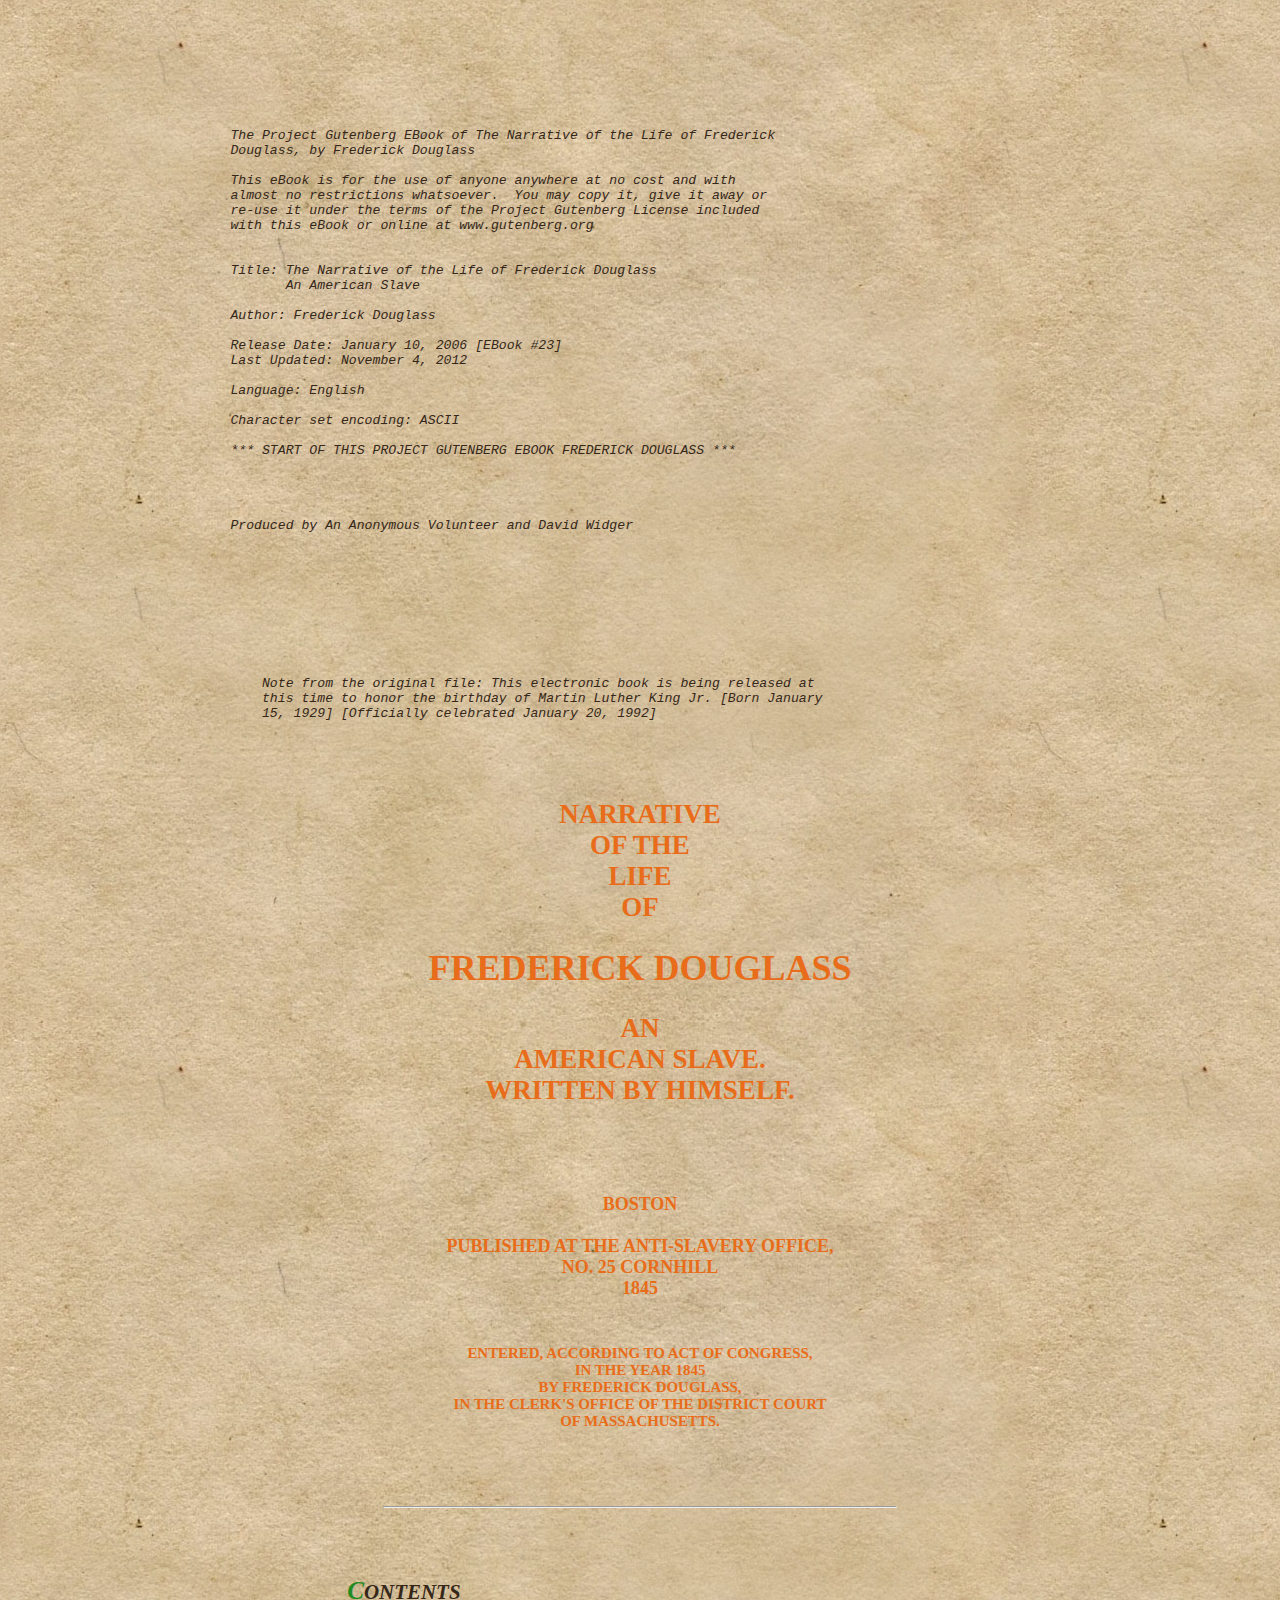
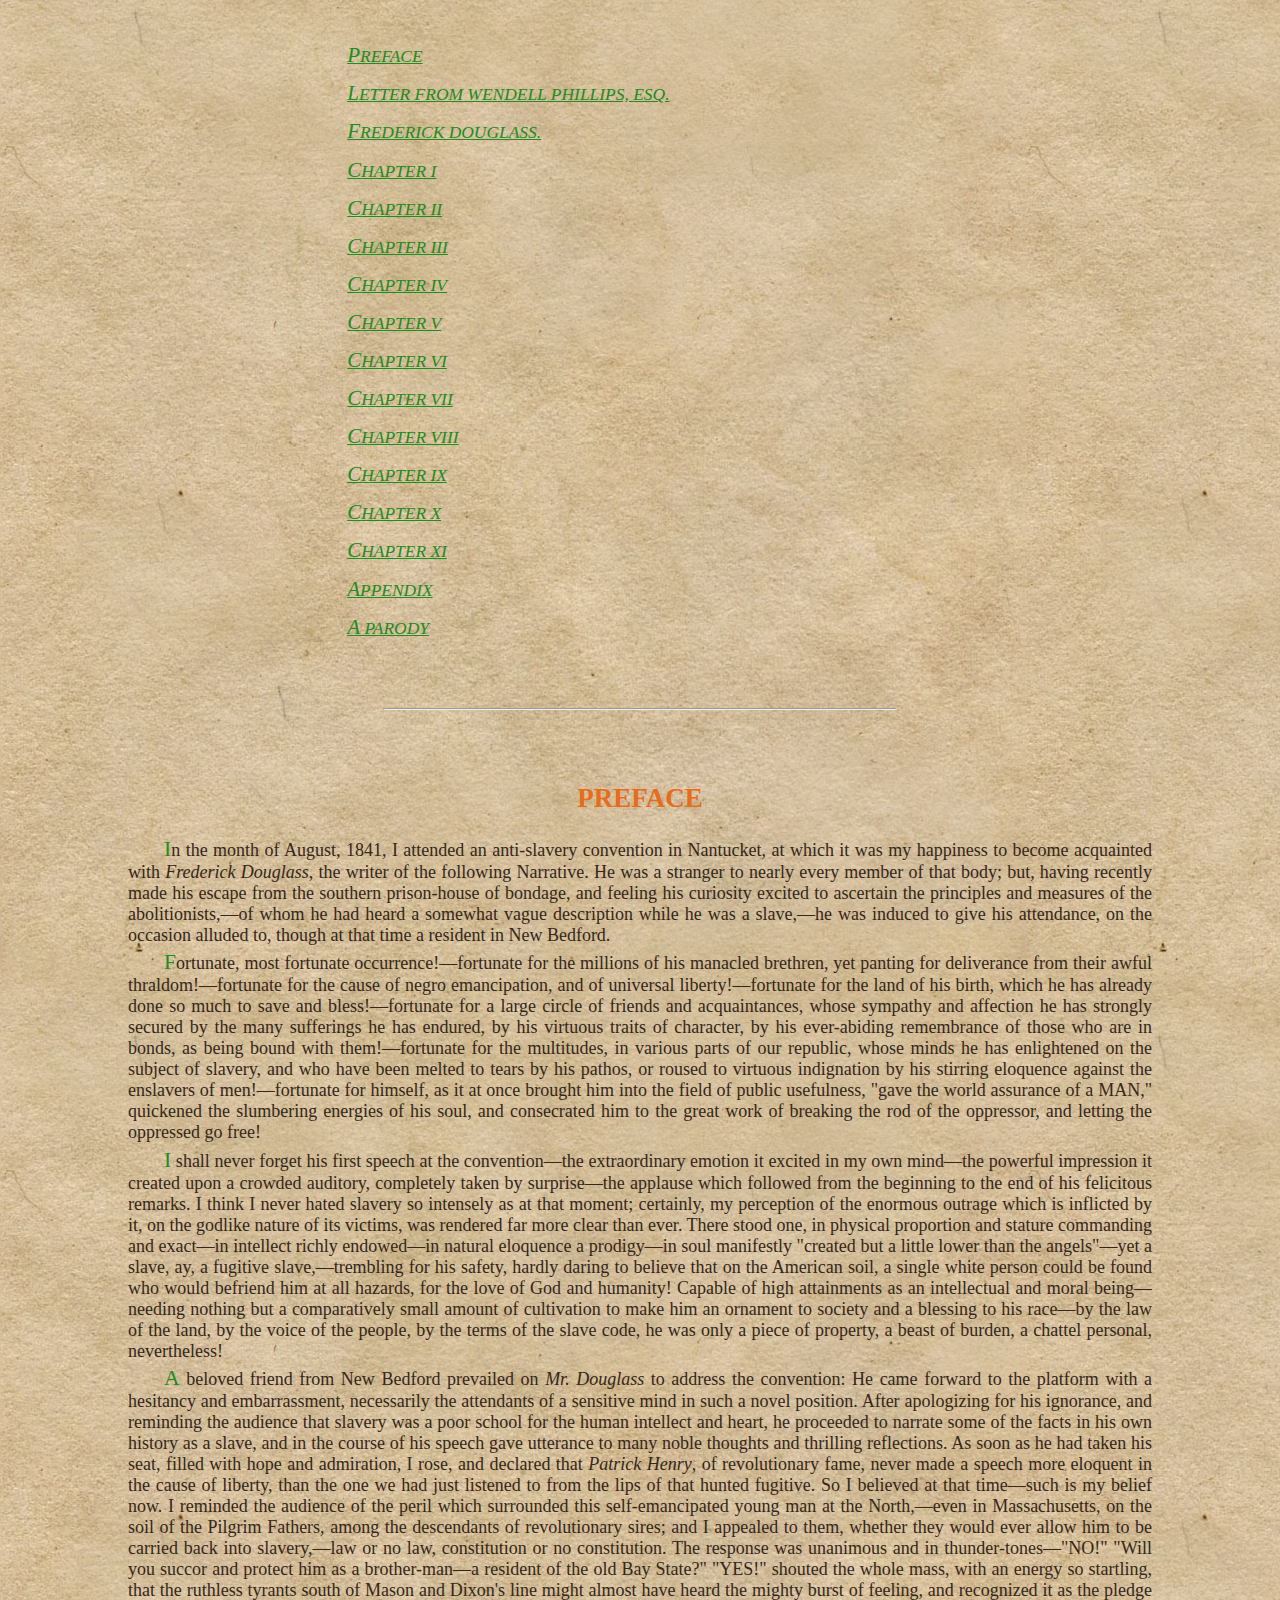
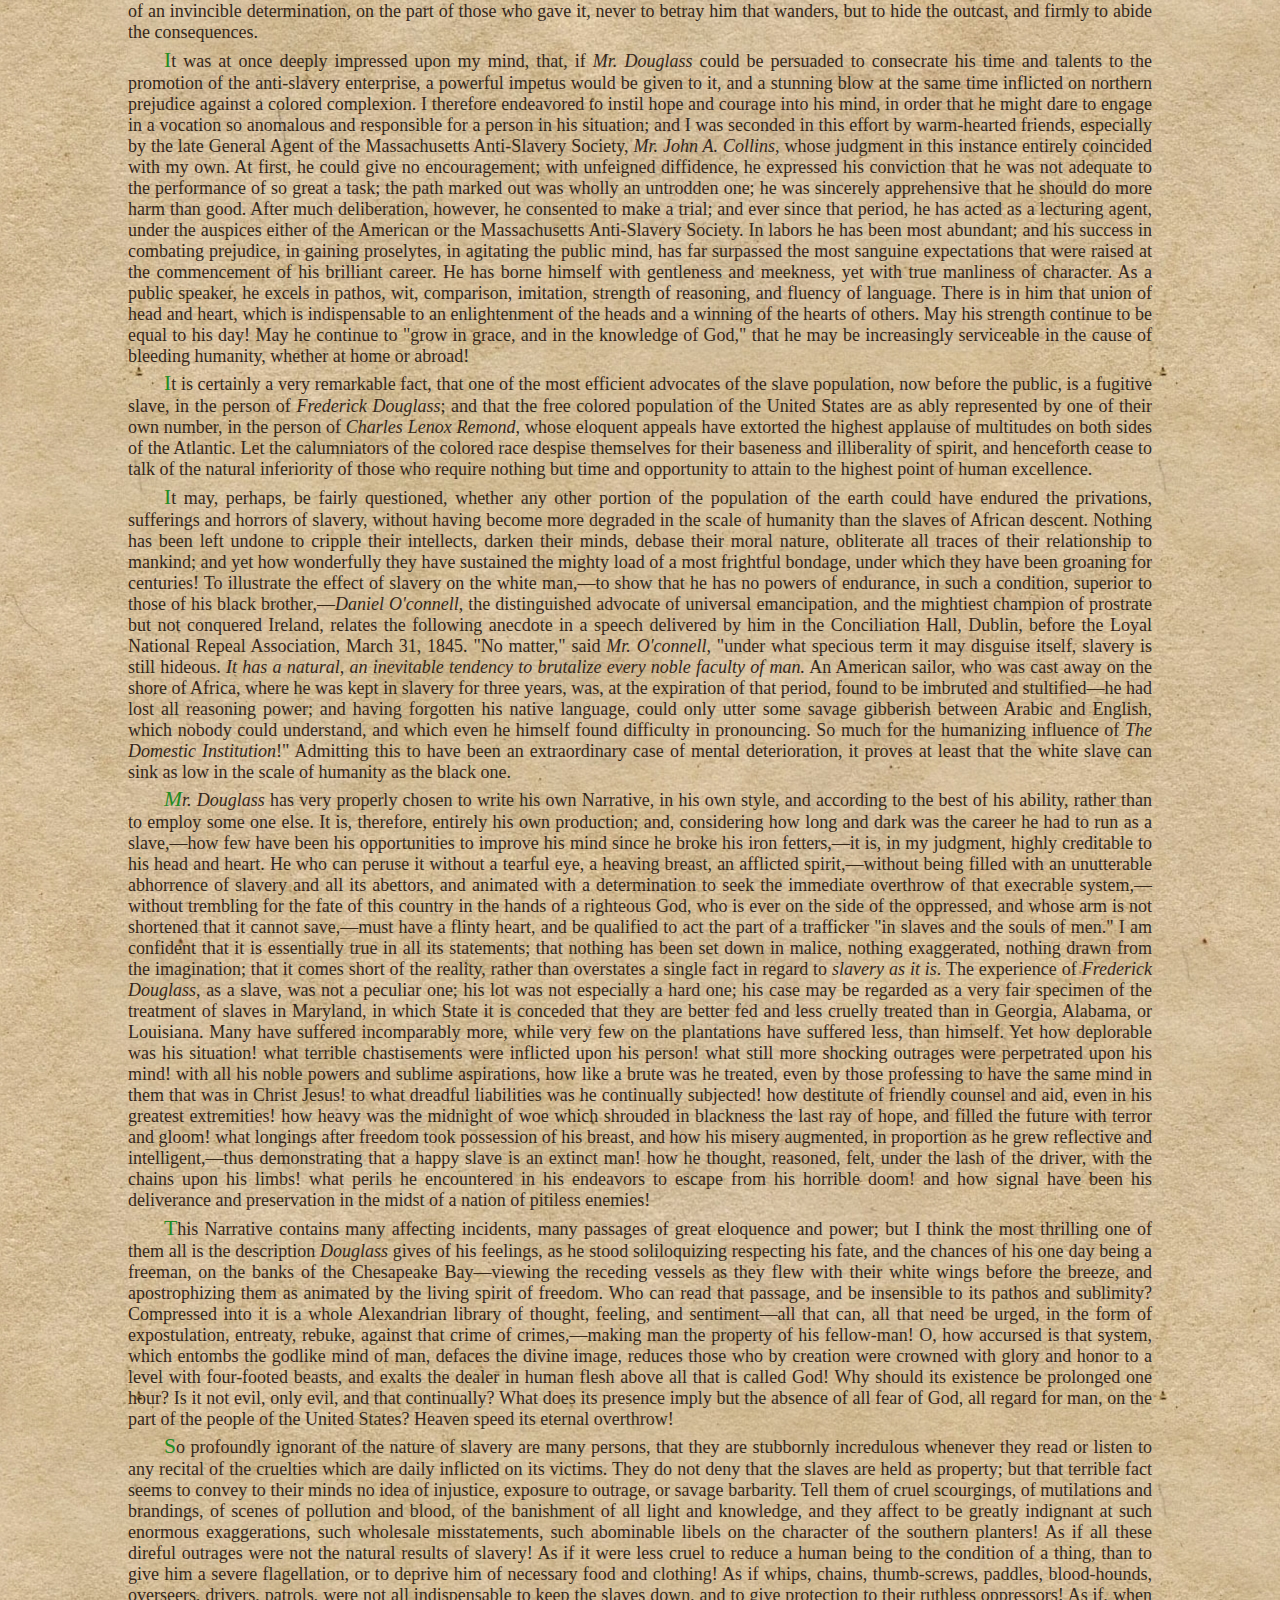
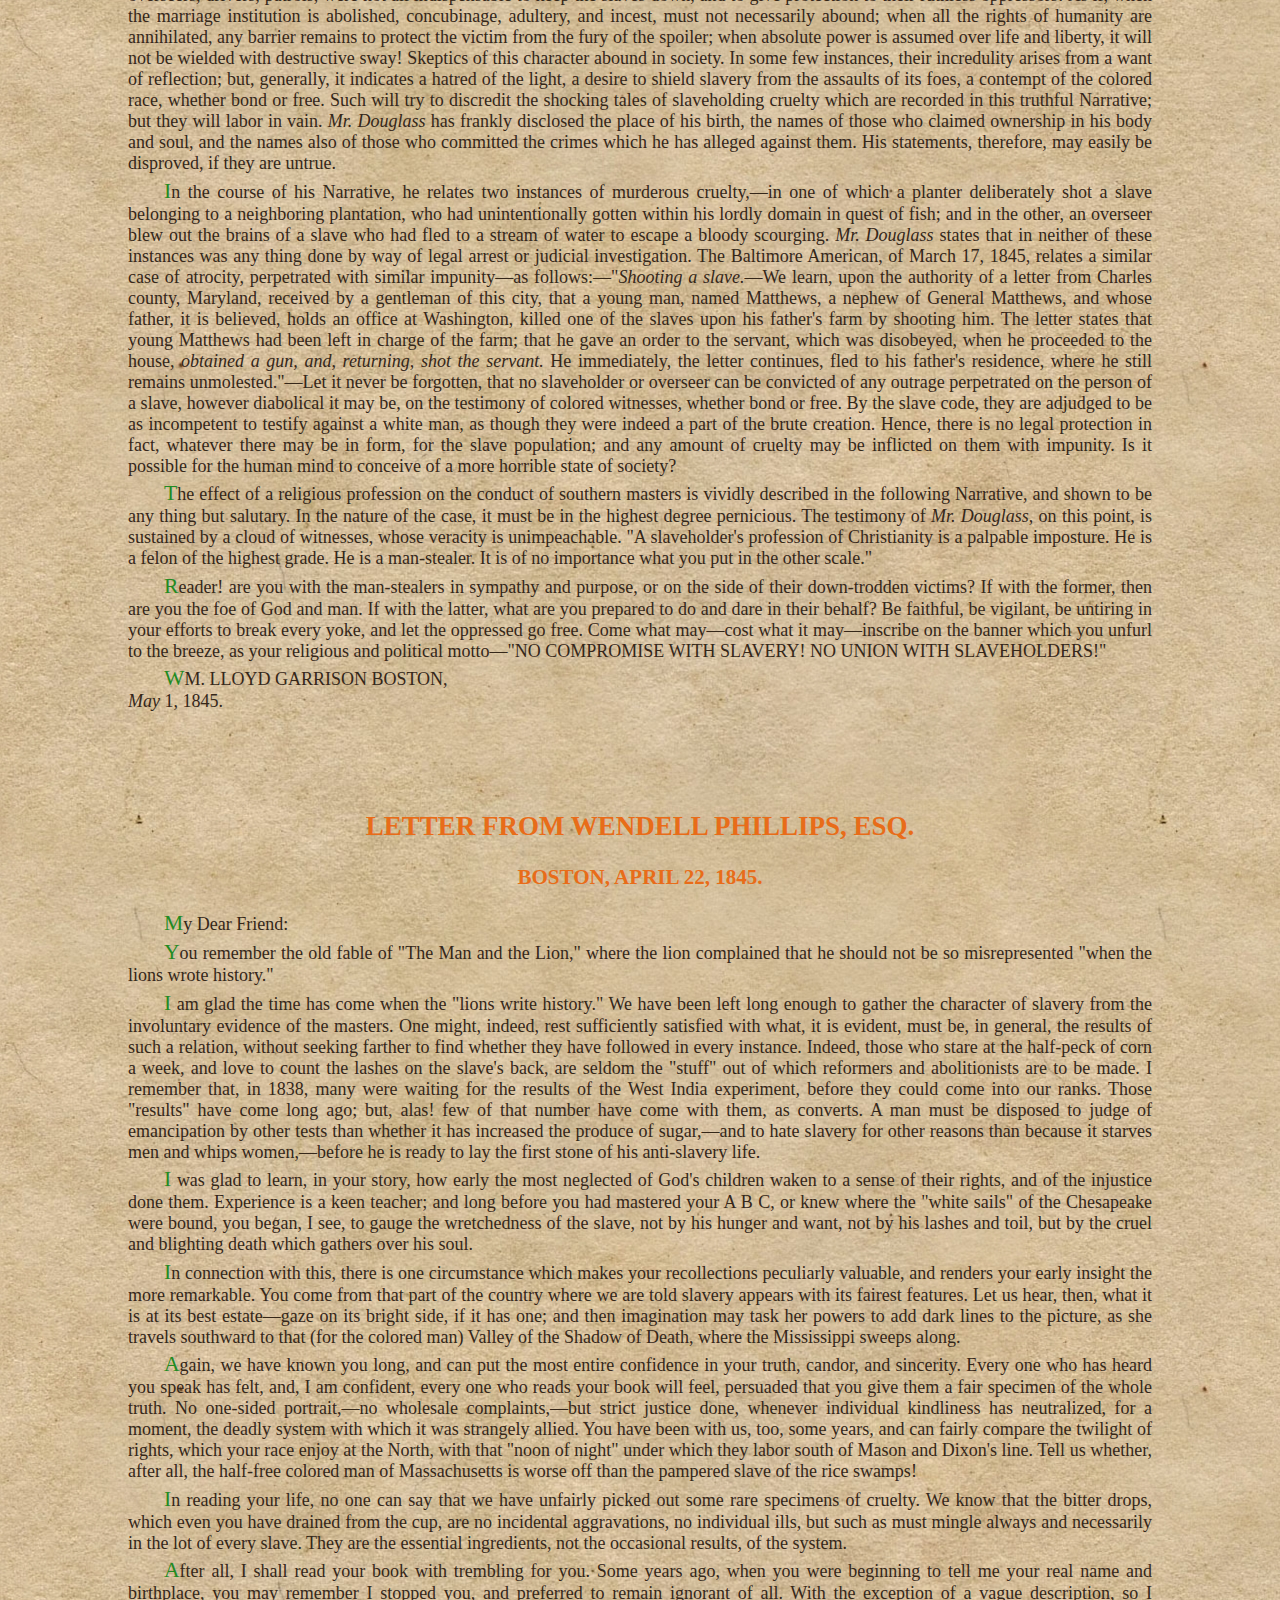
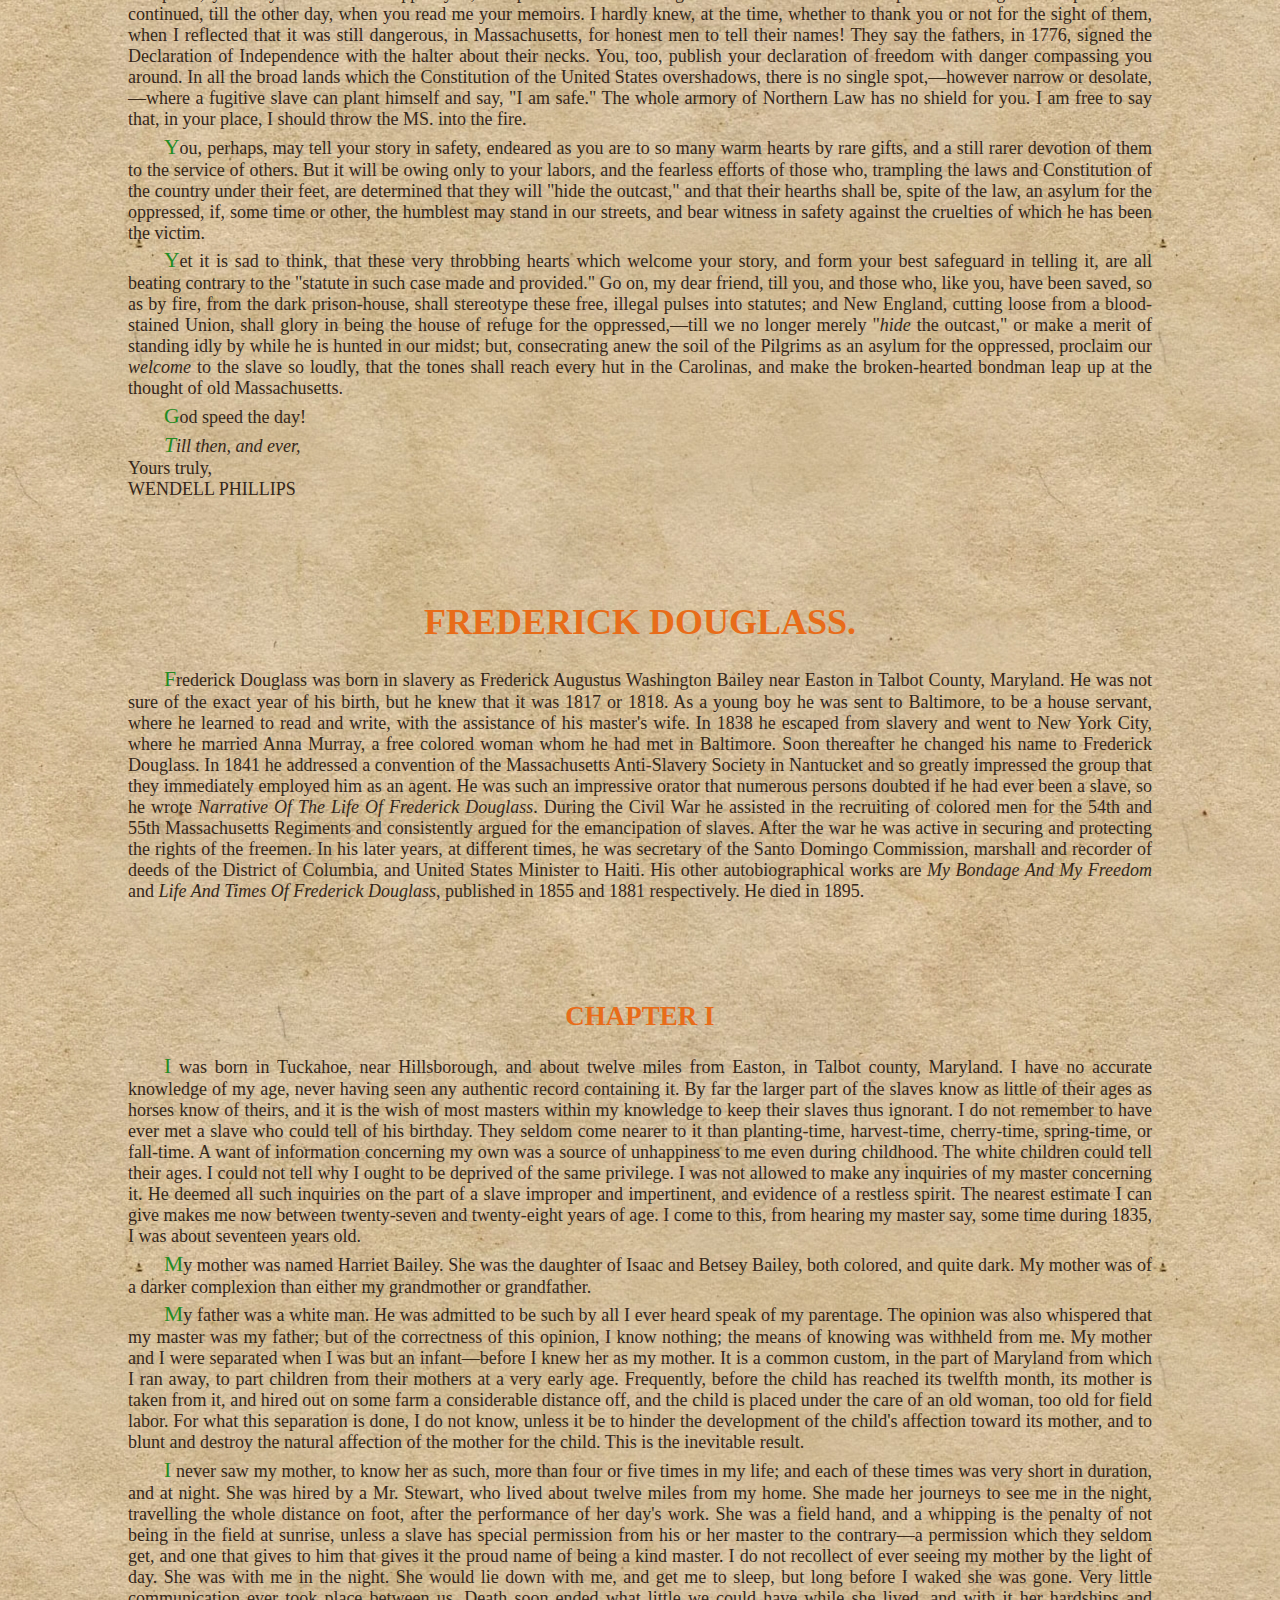
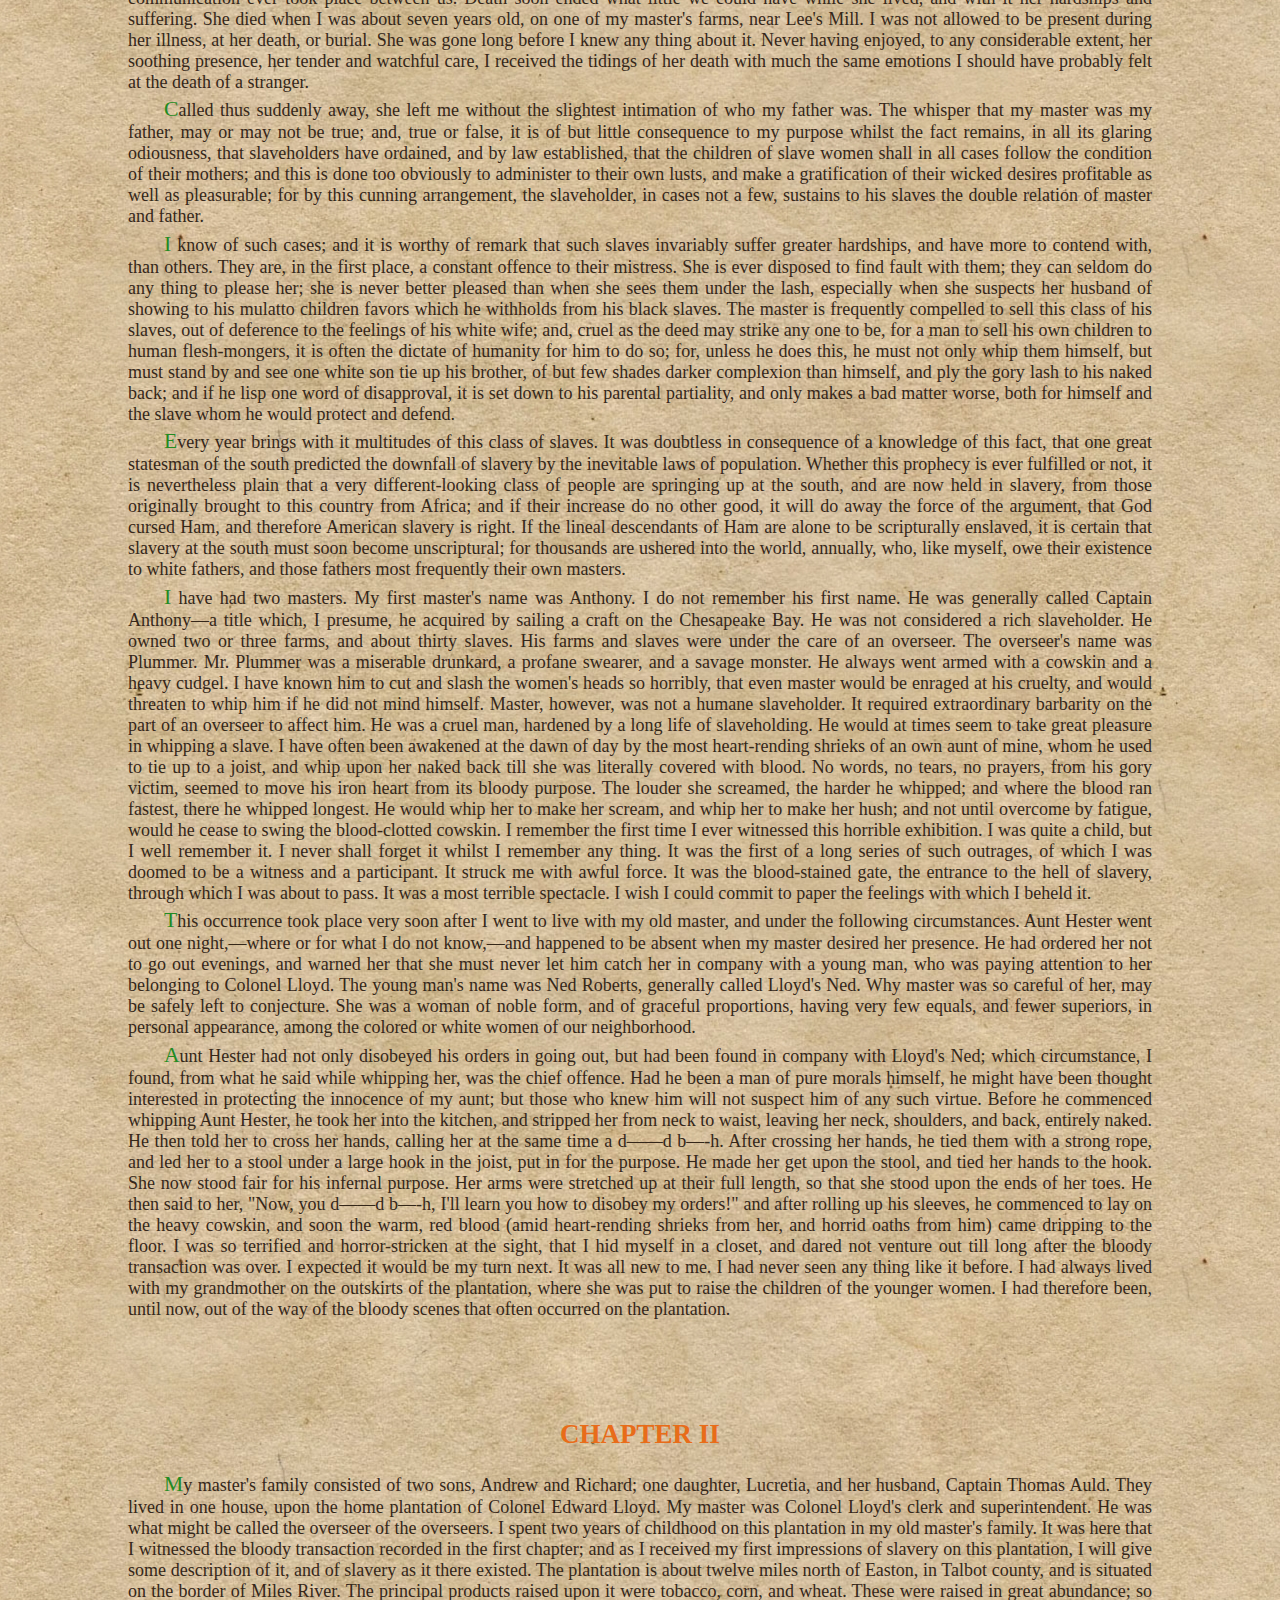
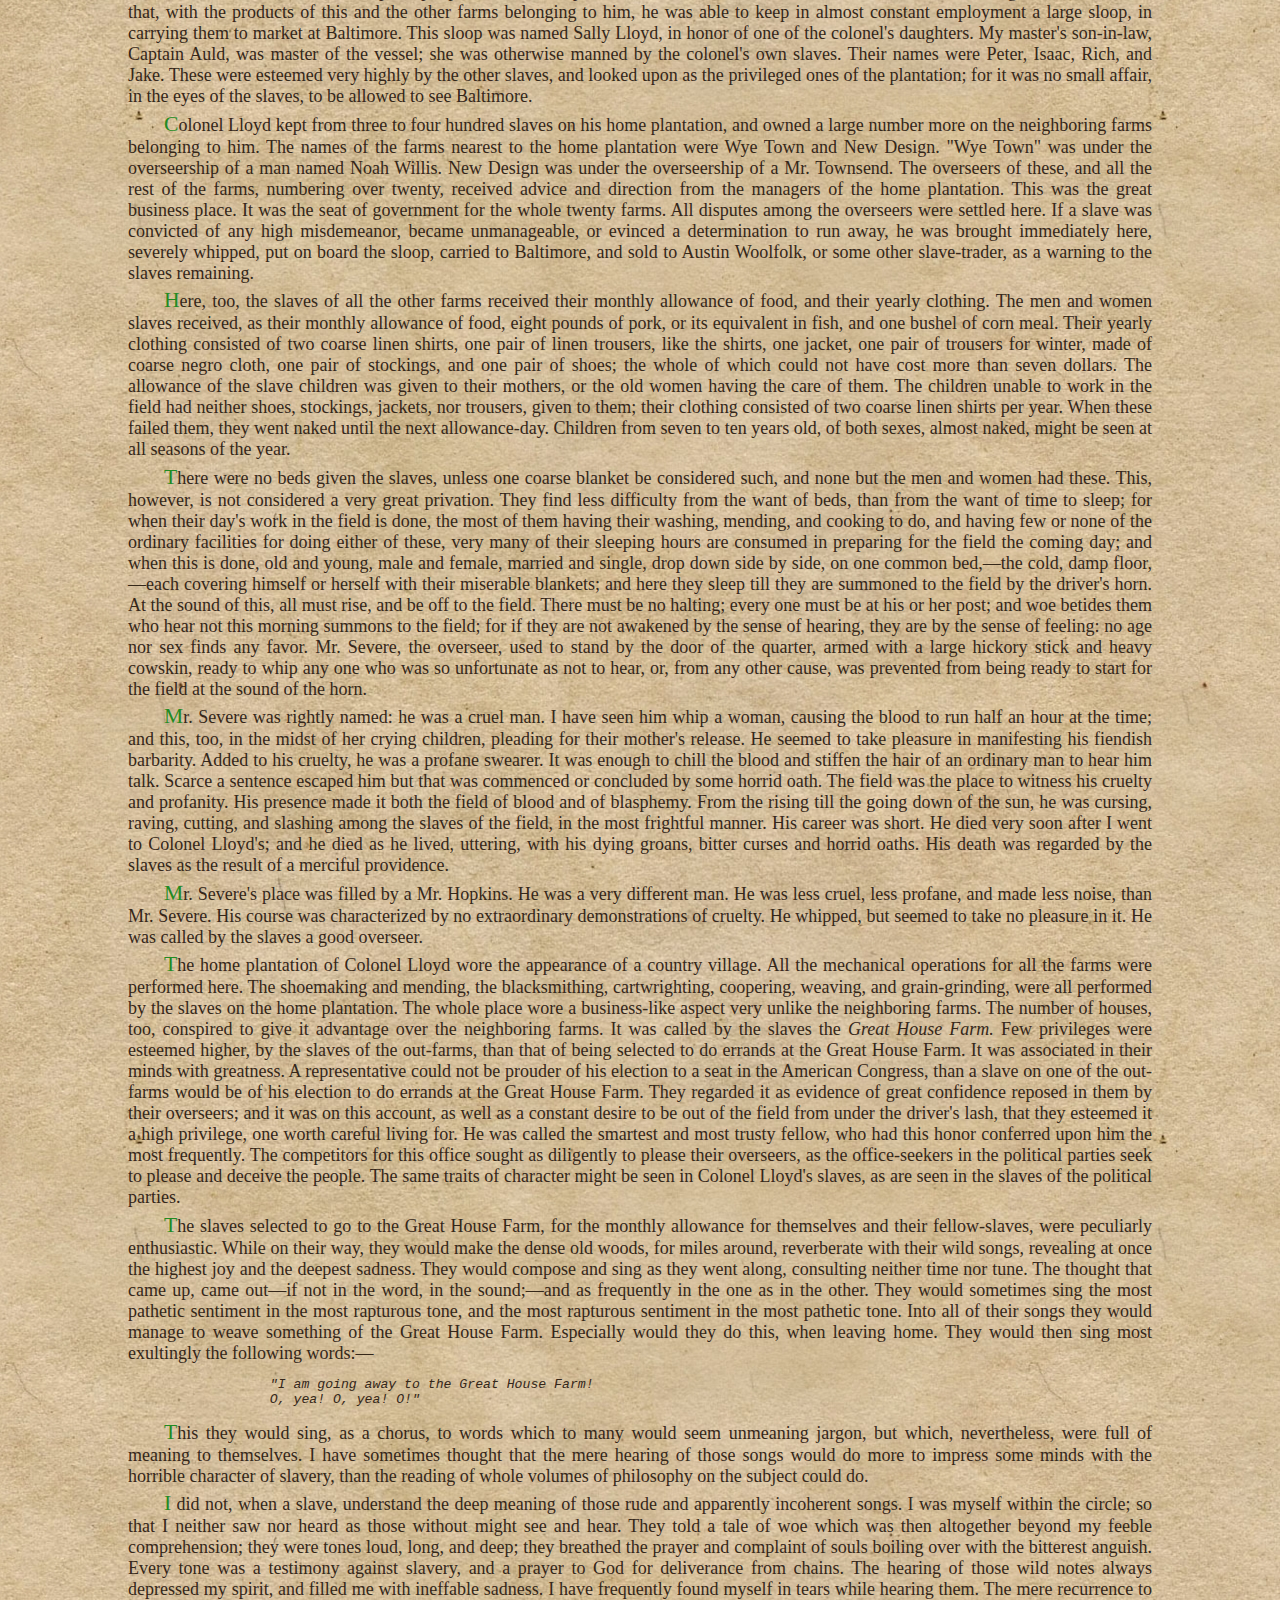
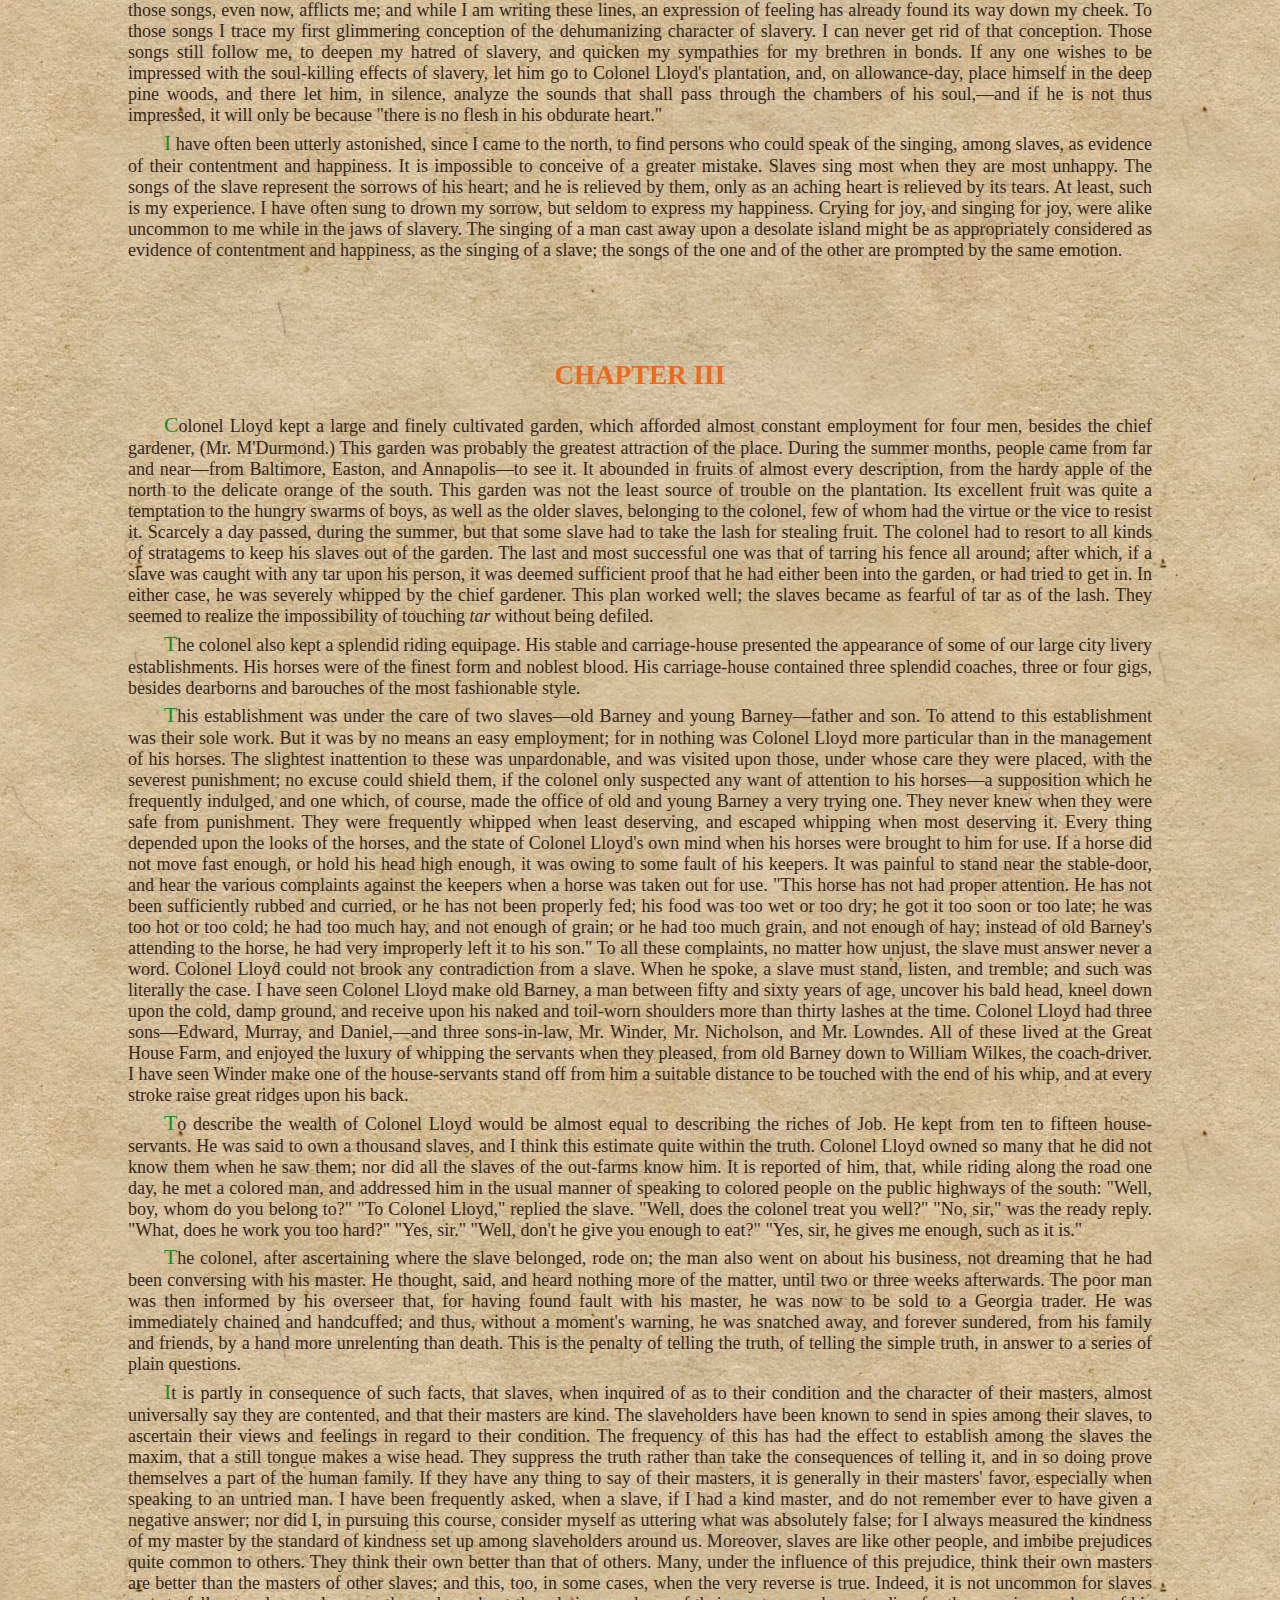
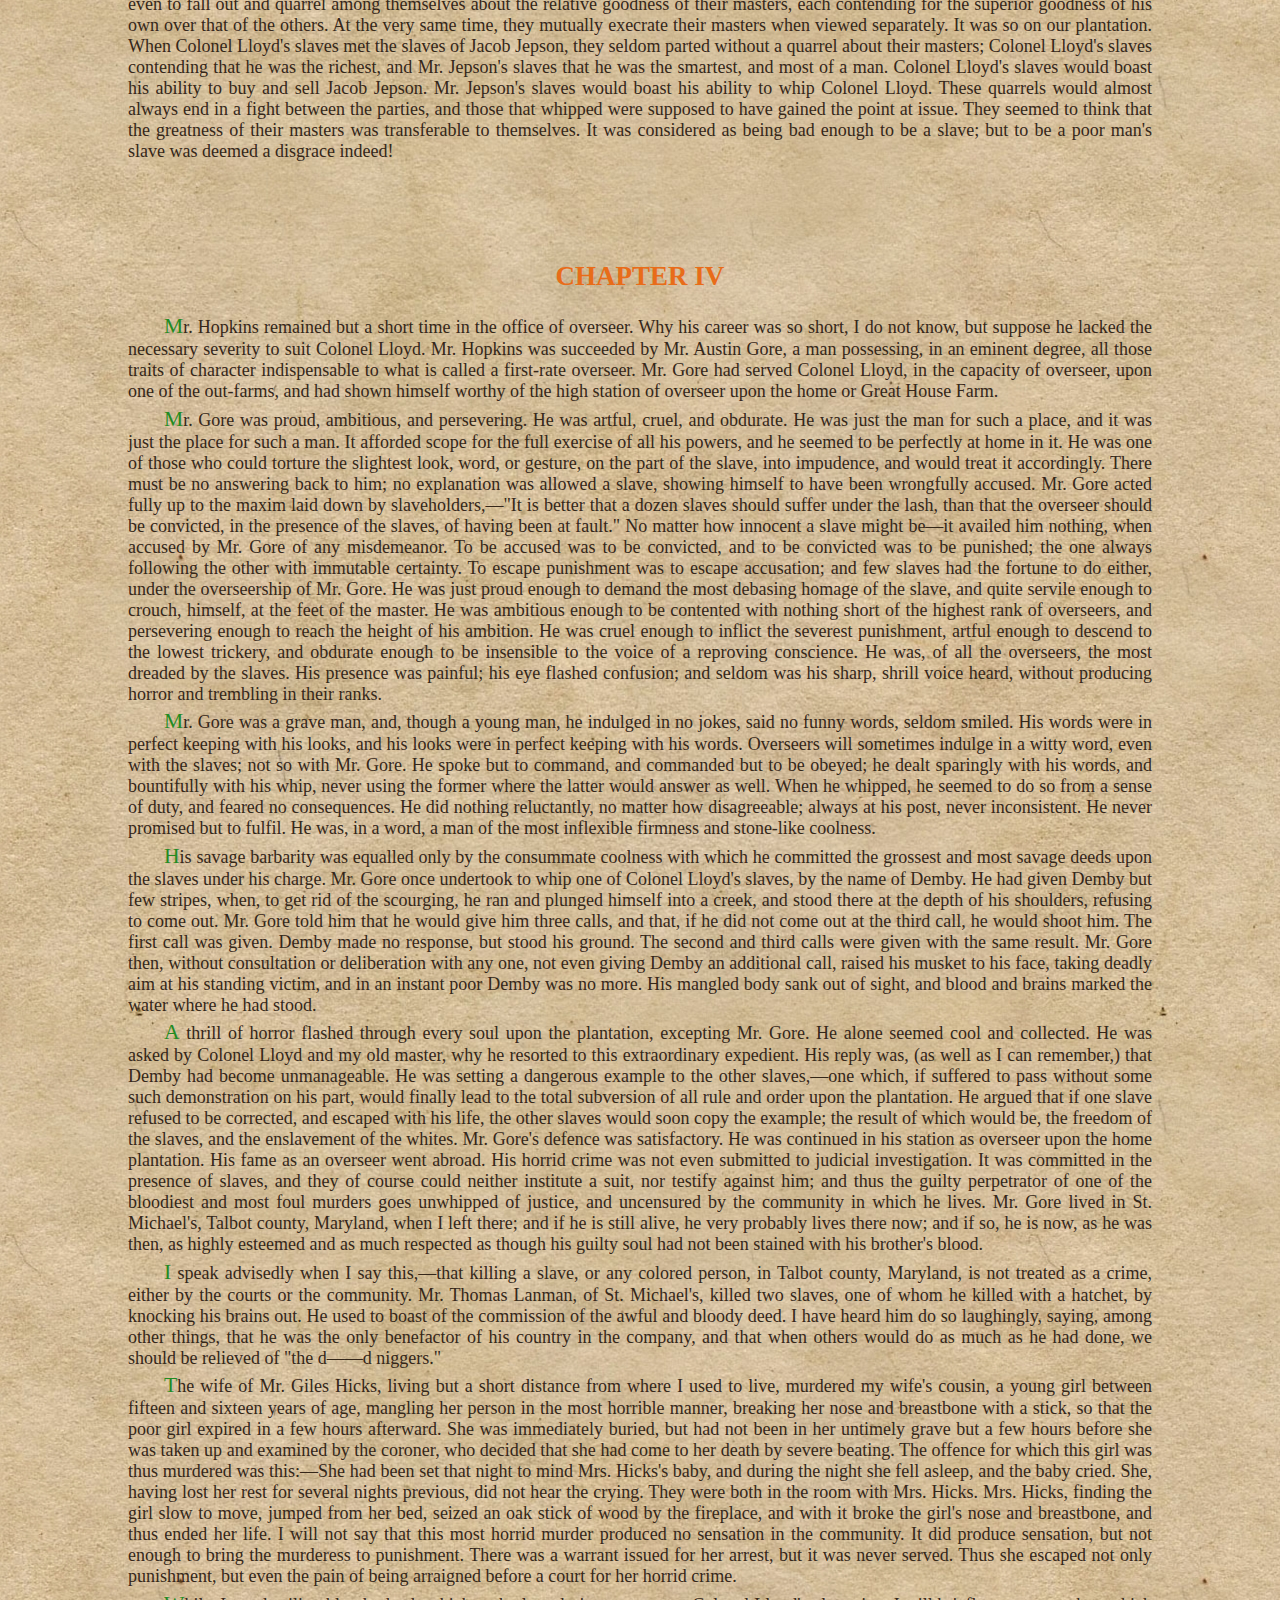
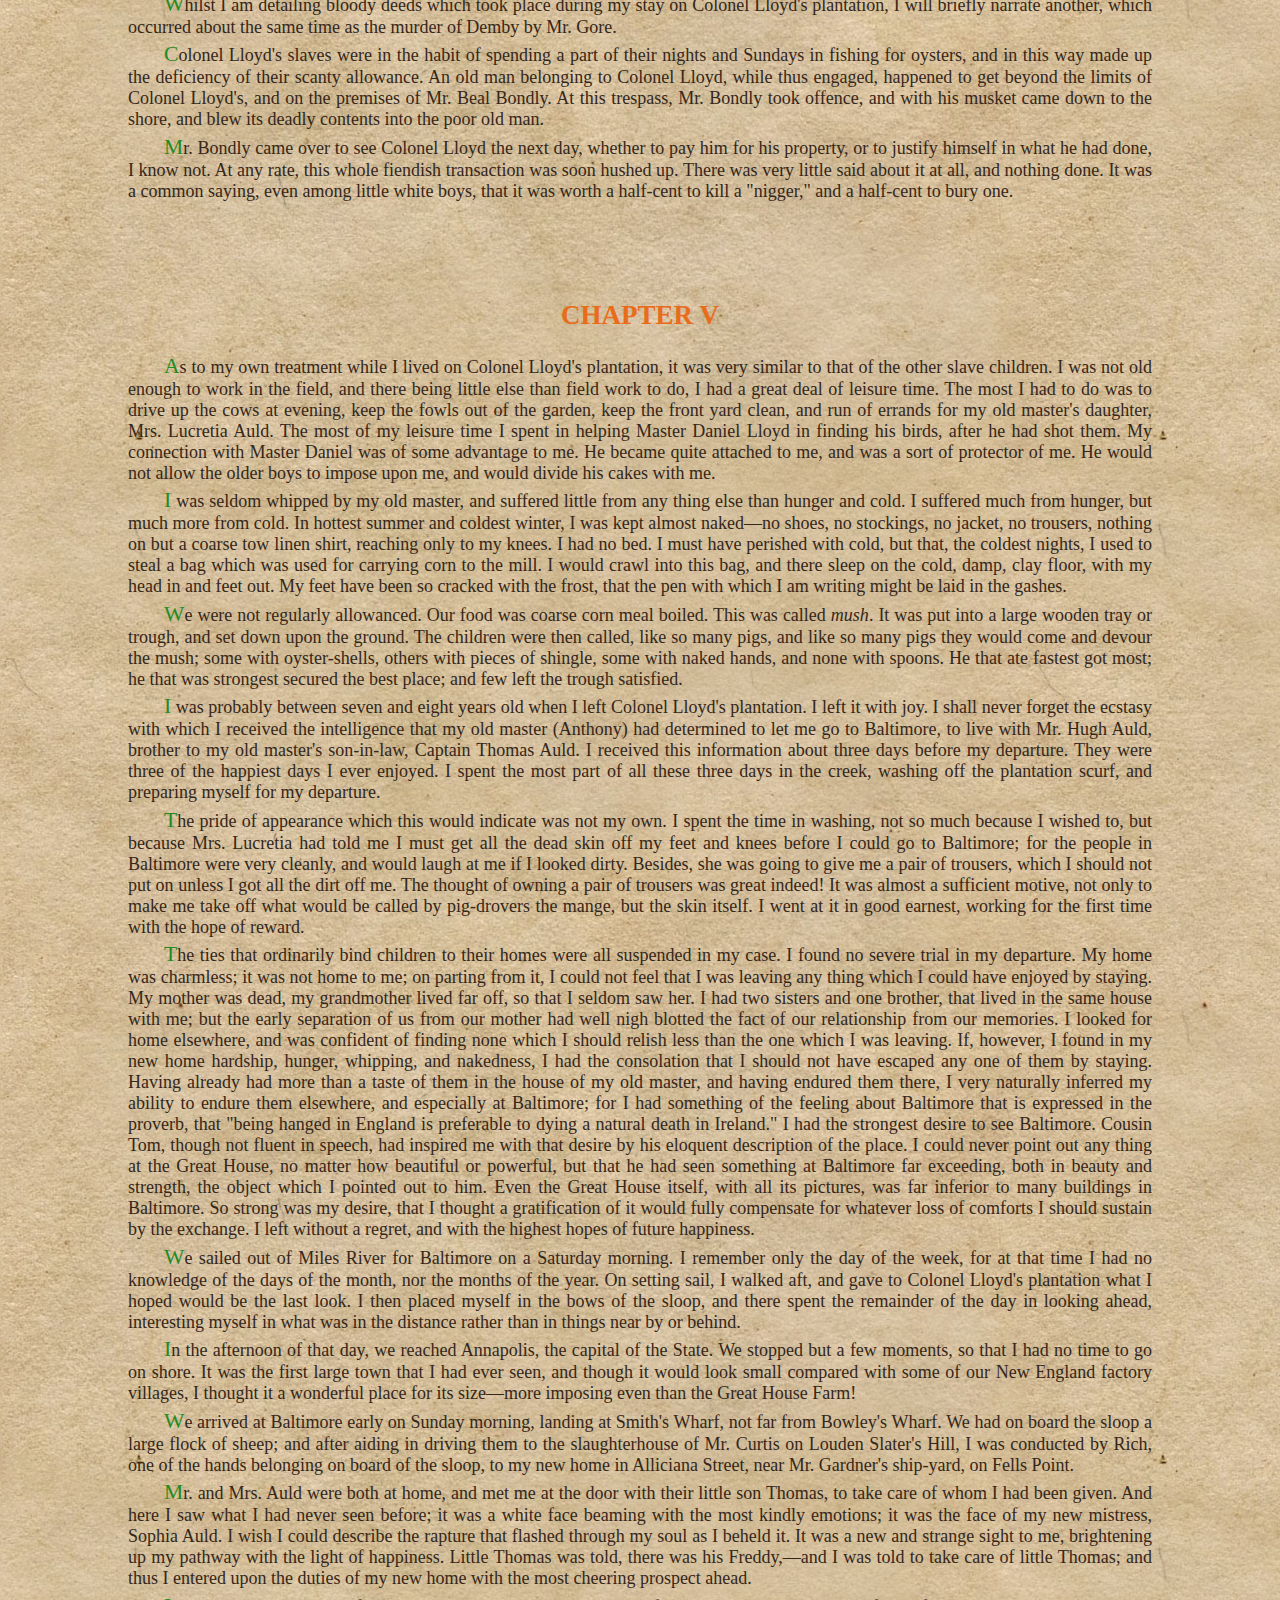
<file: Part I/Narrative of the Life of Frederick Douglass.html>
<!DOCTYPE html PUBLIC "-//W3C//DTD XHTML 1.0 Strict//EN" "http://www.w3.org/TR/xhtml1/DTD/xhtml1-strict.dtd">
<!-- saved from url=(0047)http://www.gutenberg.org/files/23/23-h/23-h.htm -->
<html xmlns="http://www.w3.org/1999/xhtml" lang="en"><head><meta http-equiv="Content-Type" content="text/html; charset=windows-1252">
    <title>
      Narrative of the Life of Frederick Douglass
    </title>
    <style type="text/css" xml:space="preserve">

    body { margin:5%; background:#faebd0; text-align:justify}
    P { text-indent: 1em; margin-top: .25em; margin-bottom: .25em; }
    H1,H2,H3,H4,H5,H6 { text-align: center; margin-left: 15%; margin-right: 15%; }
    hr  { width: 50%; text-align: center;}
    .foot { margin-left: 20%; margin-right: 20%; text-align: justify; text-indent: -3em; font-size: 90%; }
    blockquote {font-size: 97%; font-style: italic; margin-left: 10%; margin-right: 10%;}
    .mynote    {background-color: #DDE; color: #000; padding: .5em; margin-left: 10%; margin-right: 10%; font-family: sans-serif; font-size: 95%;}
    .toc       { margin-left: 10%; margin-bottom: .75em;}
    .toc2      { margin-left: 20%;}
    div.fig { display:block; margin:0 auto; text-align:center; }
    .figleft   {float: left; margin-left: 0%; margin-right: 1%;}
    .figright  {float: right; margin-right: 0%; margin-left: 1%;}
    pre     { font-style: italic; font-size: 90%; margin-left: 10%;}

</style>
	<link rel="stylesheet" href="style.css">
  <script type="text/javascript" src="chrome-extension://bfbmjmiodbnnpllbbbfblcplfjjepjdn/js/injected.js"></script><style id="style-1-cropbar-clipper">/* Copyright 2014 Evernote Corporation. All rights reserved. */
.en-markup-crop-options {
    top: 18px !important;
    left: 50% !important;
    margin-left: -100px !important;
    width: 200px !important;
    border: 2px rgba(255,255,255,.38) solid !important;
    border-radius: 4px !important;
}

.en-markup-crop-options div div:first-of-type {
    margin-left: 0px !important;
}
</style></head>
  <body>
<pre xml:space="preserve">
The Project Gutenberg EBook of The Narrative of the Life of Frederick
Douglass, by Frederick Douglass

This eBook is for the use of anyone anywhere at no cost and with
almost no restrictions whatsoever.  You may copy it, give it away or
re-use it under the terms of the Project Gutenberg License included
with this eBook or online at www.gutenberg.org


Title: The Narrative of the Life of Frederick Douglass
       An American Slave

Author: Frederick Douglass

Release Date: January 10, 2006 [EBook #23]
Last Updated: November 4, 2012

Language: English

Character set encoding: ASCII

*** START OF THIS PROJECT GUTENBERG EBOOK FREDERICK DOUGLASS ***




Produced by An Anonymous Volunteer and David Widger





</pre>
    <p>
      <br> <br>
    </p>
<pre xml:space="preserve">    Note from the original file: This electronic book is being released at
    this time to honor the birthday of Martin Luther King Jr. [Born January
    15, 1929] [Officially celebrated January 20, 1992]
</pre>
    <p>
      <br> <br>
    </p>
    <h2>
      NARRATIVE<br> OF THE<br> LIFE<br> OF<br>
    </h2>
    <h1>
      FREDERICK DOUGLASS
    </h1>
    <h2>
      AN<br> AMERICAN SLAVE.<br> WRITTEN BY HIMSELF.
    </h2>
    <p>
      <br> <br>
    </p>
    <h4>
      BOSTON<br><br> PUBLISHED AT THE ANTI-SLAVERY OFFICE,<br> NO. 25
      CORNHILL<br> 1845<br><br>
    </h4>
    <h5>
      ENTERED, ACCORDING TO ACT OF CONGRESS,<br> IN THE YEAR 1845<br> BY
      FREDERICK DOUGLASS,<br> IN THE CLERK'S OFFICE OF THE DISTRICT COURT<br>
      OF MASSACHUSETTS.<br>
    </h5>
    <p>
      <br> <br>
    </p>
    <hr>
    <p>
      <br> <br>
    </p>
    <blockquote>
      <p class="toc">
        <big><b>CONTENTS</b></big>
      </p>
      <p>
        <br>
      </p>
      <p class="toc">
        <a href="http://www.gutenberg.org/files/23/23-h/23-h.htm#link2H_PREF"> PREFACE </a>
      </p>
      <p class="toc">
        <a href="http://www.gutenberg.org/files/23/23-h/23-h.htm#link2H_4_0002"> LETTER FROM WENDELL PHILLIPS, ESQ. </a>
      </p>
      <p class="toc">
        <a href="http://www.gutenberg.org/files/23/23-h/23-h.htm#link2H_4_0003"> FREDERICK DOUGLASS. </a>
      </p>
      <p class="toc">
        <a href="http://www.gutenberg.org/files/23/23-h/23-h.htm#link2HCH0001"> CHAPTER I </a>
      </p>
      <p class="toc">
        <a href="http://www.gutenberg.org/files/23/23-h/23-h.htm#link2HCH0002"> CHAPTER II </a>
      </p>
      <p class="toc">
        <a href="http://www.gutenberg.org/files/23/23-h/23-h.htm#link2HCH0003"> CHAPTER III </a>
      </p>
      <p class="toc">
        <a href="http://www.gutenberg.org/files/23/23-h/23-h.htm#link2HCH0004"> CHAPTER IV </a>
      </p>
      <p class="toc">
        <a href="http://www.gutenberg.org/files/23/23-h/23-h.htm#link2HCH0005"> CHAPTER V </a>
      </p>
      <p class="toc">
        <a href="http://www.gutenberg.org/files/23/23-h/23-h.htm#link2HCH0006"> CHAPTER VI </a>
      </p>
      <p class="toc">
        <a href="http://www.gutenberg.org/files/23/23-h/23-h.htm#link2HCH0007"> CHAPTER VII </a>
      </p>
      <p class="toc">
        <a href="http://www.gutenberg.org/files/23/23-h/23-h.htm#link2HCH0008"> CHAPTER VIII </a>
      </p>
      <p class="toc">
        <a href="http://www.gutenberg.org/files/23/23-h/23-h.htm#link2HCH0009"> CHAPTER IX </a>
      </p>
      <p class="toc">
        <a href="http://www.gutenberg.org/files/23/23-h/23-h.htm#link2HCH0010"> CHAPTER X </a>
      </p>
      <p class="toc">
        <a href="http://www.gutenberg.org/files/23/23-h/23-h.htm#link2HCH0011"> CHAPTER XI </a>
      </p>
      <p class="toc">
        <a href="http://www.gutenberg.org/files/23/23-h/23-h.htm#link2H_APPE"> APPENDIX </a>
      </p>
      <p class="toc">
        <a href="http://www.gutenberg.org/files/23/23-h/23-h.htm#link2H_4_0016"> A PARODY </a>
      </p>
    </blockquote>
    <p>
      <br> <br>
    </p>
    <hr>
    <p>
      <a name="link2H_PREF" id="link2H_PREF">
      <!--  H2 anchor --> </a> <br> <br>
    </p>
    <h2>
      PREFACE
    </h2>
    <p>
      In the month of August, 1841, I attended an anti-slavery convention in
      Nantucket, at which it was my happiness to become acquainted with
      <i>Frederick Douglass</i>, the writer of the following Narrative. He was a
      stranger to nearly every member of that body; but, having recently made
      his escape from the southern prison-house of bondage, and feeling his
      curiosity excited to ascertain the principles and measures of the
      abolitionists,�of whom he had heard a somewhat vague description
      while he was a slave,�he was induced to give his attendance, on the
      occasion alluded to, though at that time a resident in New Bedford.
    </p>
    <p>
      Fortunate, most fortunate occurrence!�fortunate for the millions of
      his manacled brethren, yet panting for deliverance from their awful
      thraldom!�fortunate for the cause of negro emancipation, and of
      universal liberty!�fortunate for the land of his birth, which he has
      already done so much to save and bless!�fortunate for a large circle
      of friends and acquaintances, whose sympathy and affection he has strongly
      secured by the many sufferings he has endured, by his virtuous traits of
      character, by his ever-abiding remembrance of those who are in bonds, as
      being bound with them!�fortunate for the multitudes, in various
      parts of our republic, whose minds he has enlightened on the subject of
      slavery, and who have been melted to tears by his pathos, or roused to
      virtuous indignation by his stirring eloquence against the enslavers of
      men!�fortunate for himself, as it at once brought him into the field
      of public usefulness, "gave the world assurance of a MAN," quickened the
      slumbering energies of his soul, and consecrated him to the great work of
      breaking the rod of the oppressor, and letting the oppressed go free!
    </p>
    <p>
      I shall never forget his first speech at the convention�the
      extraordinary emotion it excited in my own mind�the powerful
      impression it created upon a crowded auditory, completely taken by
      surprise�the applause which followed from the beginning to the end
      of his felicitous remarks. I think I never hated slavery so intensely as
      at that moment; certainly, my perception of the enormous outrage which is
      inflicted by it, on the godlike nature of its victims, was rendered far
      more clear than ever. There stood one, in physical proportion and stature
      commanding and exact�in intellect richly endowed�in natural
      eloquence a prodigy�in soul manifestly "created but a little lower
      than the angels"�yet a slave, ay, a fugitive slave,�trembling
      for his safety, hardly daring to believe that on the American soil, a
      single white person could be found who would befriend him at all hazards,
      for the love of God and humanity! Capable of high attainments as an
      intellectual and moral being�needing nothing but a comparatively
      small amount of cultivation to make him an ornament to society and a
      blessing to his race�by the law of the land, by the voice of the
      people, by the terms of the slave code, he was only a piece of property, a
      beast of burden, a chattel personal, nevertheless!
    </p>
    <p>
      A beloved friend from New Bedford prevailed on <i>Mr. Douglass</i> to address the
      convention: He came forward to the platform with a hesitancy and
      embarrassment, necessarily the attendants of a sensitive mind in such a
      novel position. After apologizing for his ignorance, and reminding the
      audience that slavery was a poor school for the human intellect and heart,
      he proceeded to narrate some of the facts in his own history as a slave,
      and in the course of his speech gave utterance to many noble thoughts and
      thrilling reflections. As soon as he had taken his seat, filled with hope
      and admiration, I rose, and declared that <i>Patrick Henry</i>, of revolutionary
      fame, never made a speech more eloquent in the cause of liberty, than the
      one we had just listened to from the lips of that hunted fugitive. So I
      believed at that time�such is my belief now. I reminded the audience
      of the peril which surrounded this self-emancipated young man at the
      North,�even in Massachusetts, on the soil of the Pilgrim Fathers,
      among the descendants of revolutionary sires; and I appealed to them,
      whether they would ever allow him to be carried back into slavery,�law
      or no law, constitution or no constitution. The response was unanimous and
      in thunder-tones�"NO!" "Will you succor and protect him as a
      brother-man�a resident of the old Bay State?" "YES!" shouted the
      whole mass, with an energy so startling, that the ruthless tyrants south
      of Mason and Dixon's line might almost have heard the mighty burst of
      feeling, and recognized it as the pledge of an invincible determination,
      on the part of those who gave it, never to betray him that wanders, but to
      hide the outcast, and firmly to abide the consequences.
    </p>
    <p>
      It was at once deeply impressed upon my mind, that, if <i>Mr. Douglass</i> could
      be persuaded to consecrate his time and talents to the promotion of the
      anti-slavery enterprise, a powerful impetus would be given to it, and a
      stunning blow at the same time inflicted on northern prejudice against a
      colored complexion. I therefore endeavored to instil hope and courage into
      his mind, in order that he might dare to engage in a vocation so anomalous
      and responsible for a person in his situation; and I was seconded in this
      effort by warm-hearted friends, especially by the late General Agent of
      the Massachusetts Anti-Slavery Society, <i>Mr. John A. Collins</i>, whose
      judgment in this instance entirely coincided with my own. At first, he
      could give no encouragement; with unfeigned diffidence, he expressed his
      conviction that he was not adequate to the performance of so great a task;
      the path marked out was wholly an untrodden one; he was sincerely
      apprehensive that he should do more harm than good. After much
      deliberation, however, he consented to make a trial; and ever since that
      period, he has acted as a lecturing agent, under the auspices either of
      the American or the Massachusetts Anti-Slavery Society. In labors he has
      been most abundant; and his success in combating prejudice, in gaining
      proselytes, in agitating the public mind, has far surpassed the most
      sanguine expectations that were raised at the commencement of his
      brilliant career. He has borne himself with gentleness and meekness, yet
      with true manliness of character. As a public speaker, he excels in
      pathos, wit, comparison, imitation, strength of reasoning, and fluency of
      language. There is in him that union of head and heart, which is
      indispensable to an enlightenment of the heads and a winning of the hearts
      of others. May his strength continue to be equal to his day! May he
      continue to "grow in grace, and in the knowledge of God," that he may be
      increasingly serviceable in the cause of bleeding humanity, whether at
      home or abroad!
    </p>
    <p>
      It is certainly a very remarkable fact, that one of the most efficient
      advocates of the slave population, now before the public, is a fugitive
      slave, in the person of <i>Frederick Douglass</i>; and that the free colored
      population of the United States are as ably represented by one of their
      own number, in the person of <i>Charles Lenox Remond</i>, whose eloquent appeals
      have extorted the highest applause of multitudes on both sides of the
      Atlantic. Let the calumniators of the colored race despise themselves for
      their baseness and illiberality of spirit, and henceforth cease to talk of
      the natural inferiority of those who require nothing but time and
      opportunity to attain to the highest point of human excellence.
    </p>
    <p>
      It may, perhaps, be fairly questioned, whether any other portion of the
      population of the earth could have endured the privations, sufferings and
      horrors of slavery, without having become more degraded in the scale of
      humanity than the slaves of African descent. Nothing has been left undone
      to cripple their intellects, darken their minds, debase their moral
      nature, obliterate all traces of their relationship to mankind; and yet
      how wonderfully they have sustained the mighty load of a most frightful
      bondage, under which they have been groaning for centuries! To illustrate
      the effect of slavery on the white man,�to show that he has no
      powers of endurance, in such a condition, superior to those of his black
      brother,�<i>Daniel O'connell</i>, the distinguished advocate of universal
      emancipation, and the mightiest champion of prostrate but not conquered
      Ireland, relates the following anecdote in a speech delivered by him in
      the Conciliation Hall, Dublin, before the Loyal National Repeal
      Association, March 31, 1845. "No matter," said <i>Mr. O'connell</i>, "under what
      specious term it may disguise itself, slavery is still hideous. <i>It has
      a natural, an inevitable tendency to brutalize every noble faculty of man.</i>
      An American sailor, who was cast away on the shore of Africa, where he was
      kept in slavery for three years, was, at the expiration of that period,
      found to be imbruted and stultified�he had lost all reasoning power;
      and having forgotten his native language, could only utter some savage
      gibberish between Arabic and English, which nobody could understand, and
      which even he himself found difficulty in pronouncing. So much for the
      humanizing influence of <i>The Domestic Institution</i>!" Admitting this to have
      been an extraordinary case of mental deterioration, it proves at least
      that the white slave can sink as low in the scale of humanity as the black
      one.
    </p>
    <p>
      <i>Mr. Douglass</i> has very properly chosen to write his own Narrative, in his
      own style, and according to the best of his ability, rather than to employ
      some one else. It is, therefore, entirely his own production; and,
      considering how long and dark was the career he had to run as a slave,�how
      few have been his opportunities to improve his mind since he broke his
      iron fetters,�it is, in my judgment, highly creditable to his head
      and heart. He who can peruse it without a tearful eye, a heaving breast,
      an afflicted spirit,�without being filled with an unutterable
      abhorrence of slavery and all its abettors, and animated with a
      determination to seek the immediate overthrow of that execrable system,�without
      trembling for the fate of this country in the hands of a righteous God,
      who is ever on the side of the oppressed, and whose arm is not shortened
      that it cannot save,�must have a flinty heart, and be qualified to
      act the part of a trafficker "in slaves and the souls of men." I am
      confident that it is essentially true in all its statements; that nothing
      has been set down in malice, nothing exaggerated, nothing drawn from the
      imagination; that it comes short of the reality, rather than overstates a
      single fact in regard to <i>slavery as it is</i>. The experience of <i>Frederick
            Douglass</i>, as a slave, was not a peculiar one; his lot was not especially a
      hard one; his case may be regarded as a very fair specimen of the
      treatment of slaves in Maryland, in which State it is conceded that they
      are better fed and less cruelly treated than in Georgia, Alabama, or
      Louisiana. Many have suffered incomparably more, while very few on the
      plantations have suffered less, than himself. Yet how deplorable was his
      situation! what terrible chastisements were inflicted upon his person!
      what still more shocking outrages were perpetrated upon his mind! with all
      his noble powers and sublime aspirations, how like a brute was he treated,
      even by those professing to have the same mind in them that was in Christ
      Jesus! to what dreadful liabilities was he continually subjected! how
      destitute of friendly counsel and aid, even in his greatest extremities!
      how heavy was the midnight of woe which shrouded in blackness the last ray
      of hope, and filled the future with terror and gloom! what longings after
      freedom took possession of his breast, and how his misery augmented, in
      proportion as he grew reflective and intelligent,�thus demonstrating
      that a happy slave is an extinct man! how he thought, reasoned, felt,
      under the lash of the driver, with the chains upon his limbs! what perils
      he encountered in his endeavors to escape from his horrible doom! and how
      signal have been his deliverance and preservation in the midst of a nation
      of pitiless enemies!
    </p>
    <p>
      This Narrative contains many affecting incidents, many passages of great
      eloquence and power; but I think the most thrilling one of them all is the
      description <i>Douglass</i> gives of his feelings, as he stood soliloquizing
      respecting his fate, and the chances of his one day being a freeman, on
      the banks of the Chesapeake Bay�viewing the receding vessels as they
      flew with their white wings before the breeze, and apostrophizing them as
      animated by the living spirit of freedom. Who can read that passage, and
      be insensible to its pathos and sublimity? Compressed into it is a whole
      Alexandrian library of thought, feeling, and sentiment�all that can,
      all that need be urged, in the form of expostulation, entreaty, rebuke,
      against that crime of crimes,�making man the property of his
      fellow-man! O, how accursed is that system, which entombs the godlike mind
      of man, defaces the divine image, reduces those who by creation were
      crowned with glory and honor to a level with four-footed beasts, and
      exalts the dealer in human flesh above all that is called God! Why should
      its existence be prolonged one hour? Is it not evil, only evil, and that
      continually? What does its presence imply but the absence of all fear of
      God, all regard for man, on the part of the people of the United States?
      Heaven speed its eternal overthrow!
    </p>
    <p>
      So profoundly ignorant of the nature of slavery are many persons, that
      they are stubbornly incredulous whenever they read or listen to any
      recital of the cruelties which are daily inflicted on its victims. They do
      not deny that the slaves are held as property; but that terrible fact
      seems to convey to their minds no idea of injustice, exposure to outrage,
      or savage barbarity. Tell them of cruel scourgings, of mutilations and
      brandings, of scenes of pollution and blood, of the banishment of all
      light and knowledge, and they affect to be greatly indignant at such
      enormous exaggerations, such wholesale misstatements, such abominable
      libels on the character of the southern planters! As if all these direful
      outrages were not the natural results of slavery! As if it were less cruel
      to reduce a human being to the condition of a thing, than to give him a
      severe flagellation, or to deprive him of necessary food and clothing! As
      if whips, chains, thumb-screws, paddles, blood-hounds, overseers, drivers,
      patrols, were not all indispensable to keep the slaves down, and to give
      protection to their ruthless oppressors! As if, when the marriage
      institution is abolished, concubinage, adultery, and incest, must not
      necessarily abound; when all the rights of humanity are annihilated, any
      barrier remains to protect the victim from the fury of the spoiler; when
      absolute power is assumed over life and liberty, it will not be wielded
      with destructive sway! Skeptics of this character abound in society. In
      some few instances, their incredulity arises from a want of reflection;
      but, generally, it indicates a hatred of the light, a desire to shield
      slavery from the assaults of its foes, a contempt of the colored race,
      whether bond or free. Such will try to discredit the shocking tales of
      slaveholding cruelty which are recorded in this truthful Narrative; but
      they will labor in vain. <i>Mr. Douglass</i> has frankly disclosed the place of
      his birth, the names of those who claimed ownership in his body and soul,
      and the names also of those who committed the crimes which he has alleged
      against them. His statements, therefore, may easily be disproved, if they
      are untrue.
    </p>
    <p>
      In the course of his Narrative, he relates two instances of murderous
      cruelty,�in one of which a planter deliberately shot a slave
      belonging to a neighboring plantation, who had unintentionally gotten
      within his lordly domain in quest of fish; and in the other, an overseer
      blew out the brains of a slave who had fled to a stream of water to escape
      a bloody scourging. <i>Mr. Douglass</i> states that in neither of these instances
      was any thing done by way of legal arrest or judicial investigation. The
      Baltimore American, of March 17, 1845, relates a similar case of atrocity,
      perpetrated with similar impunity�as follows:�"<i>Shooting a
      slave.</i>�We learn, upon the authority of a letter from Charles
      county, Maryland, received by a gentleman of this city, that a young man,
      named Matthews, a nephew of General Matthews, and whose father, it is
      believed, holds an office at Washington, killed one of the slaves upon his
      father's farm by shooting him. The letter states that young Matthews had
      been left in charge of the farm; that he gave an order to the servant,
      which was disobeyed, when he proceeded to the house, <i>obtained a gun,
      and, returning, shot the servant.</i> He immediately, the letter
      continues, fled to his father's residence, where he still remains
      unmolested."�Let it never be forgotten, that no slaveholder or
      overseer can be convicted of any outrage perpetrated on the person of a
      slave, however diabolical it may be, on the testimony of colored
      witnesses, whether bond or free. By the slave code, they are adjudged to
      be as incompetent to testify against a white man, as though they were
      indeed a part of the brute creation. Hence, there is no legal protection
      in fact, whatever there may be in form, for the slave population; and any
      amount of cruelty may be inflicted on them with impunity. Is it possible
      for the human mind to conceive of a more horrible state of society?
    </p>
    <p>
      The effect of a religious profession on the conduct of southern masters is
      vividly described in the following Narrative, and shown to be any thing
      but salutary. In the nature of the case, it must be in the highest degree
      pernicious. The testimony of <i>Mr. Douglass</i>, on this point, is sustained by
      a cloud of witnesses, whose veracity is unimpeachable. "A slaveholder's
      profession of Christianity is a palpable imposture. He is a felon of the
      highest grade. He is a man-stealer. It is of no importance what you put in
      the other scale."
    </p>
    <p>
      Reader! are you with the man-stealers in sympathy and purpose, or on the
      side of their down-trodden victims? If with the former, then are you the
      foe of God and man. If with the latter, what are you prepared to do and
      dare in their behalf? Be faithful, be vigilant, be untiring in your
      efforts to break every yoke, and let the oppressed go free. Come what may�cost
      what it may�inscribe on the banner which you unfurl to the breeze,
      as your religious and political motto�"NO COMPROMISE WITH SLAVERY!
      NO UNION WITH SLAVEHOLDERS!"
    </p>
    <p>
      WM. LLOYD GARRISON BOSTON,<br> <i>May</i> 1, 1845.
    </p>
    <p>
      <a name="link2H_4_0002" id="link2H_4_0002">
      <!--  H2 anchor --> </a>
    </p>
    <div style="height: 4em;">
      <br><br><br><br>
    </div>
    <h2>
      LETTER FROM WENDELL PHILLIPS, ESQ.
    </h2>
    <h3>
      BOSTON, APRIL 22, 1845.
    </h3>
    <p>
      My Dear Friend:
    </p>
    <p>
      You remember the old fable of "The Man and the Lion," where the lion
      complained that he should not be so misrepresented "when the lions wrote
      history."
    </p>
    <p>
      I am glad the time has come when the "lions write history." We have been
      left long enough to gather the character of slavery from the involuntary
      evidence of the masters. One might, indeed, rest sufficiently satisfied
      with what, it is evident, must be, in general, the results of such a
      relation, without seeking farther to find whether they have followed in
      every instance. Indeed, those who stare at the half-peck of corn a week,
      and love to count the lashes on the slave's back, are seldom the "stuff"
      out of which reformers and abolitionists are to be made. I remember that,
      in 1838, many were waiting for the results of the West India experiment,
      before they could come into our ranks. Those "results" have come long ago;
      but, alas! few of that number have come with them, as converts. A man must
      be disposed to judge of emancipation by other tests than whether it has
      increased the produce of sugar,�and to hate slavery for other
      reasons than because it starves men and whips women,�before he is
      ready to lay the first stone of his anti-slavery life.
    </p>
    <p>
      I was glad to learn, in your story, how early the most neglected of God's
      children waken to a sense of their rights, and of the injustice done them.
      Experience is a keen teacher; and long before you had mastered your A B C,
      or knew where the "white sails" of the Chesapeake were bound, you began, I
      see, to gauge the wretchedness of the slave, not by his hunger and want,
      not by his lashes and toil, but by the cruel and blighting death which
      gathers over his soul.
    </p>
    <p>
      In connection with this, there is one circumstance which makes your
      recollections peculiarly valuable, and renders your early insight the more
      remarkable. You come from that part of the country where we are told
      slavery appears with its fairest features. Let us hear, then, what it is
      at its best estate�gaze on its bright side, if it has one; and then
      imagination may task her powers to add dark lines to the picture, as she
      travels southward to that (for the colored man) Valley of the Shadow of
      Death, where the Mississippi sweeps along.
    </p>
    <p>
      Again, we have known you long, and can put the most entire confidence in
      your truth, candor, and sincerity. Every one who has heard you speak has
      felt, and, I am confident, every one who reads your book will feel,
      persuaded that you give them a fair specimen of the whole truth. No
      one-sided portrait,�no wholesale complaints,�but strict
      justice done, whenever individual kindliness has neutralized, for a
      moment, the deadly system with which it was strangely allied. You have
      been with us, too, some years, and can fairly compare the twilight of
      rights, which your race enjoy at the North, with that "noon of night"
      under which they labor south of Mason and Dixon's line. Tell us whether,
      after all, the half-free colored man of Massachusetts is worse off than
      the pampered slave of the rice swamps!
    </p>
    <p>
      In reading your life, no one can say that we have unfairly picked out some
      rare specimens of cruelty. We know that the bitter drops, which even you
      have drained from the cup, are no incidental aggravations, no individual
      ills, but such as must mingle always and necessarily in the lot of every
      slave. They are the essential ingredients, not the occasional results, of
      the system.
    </p>
    <p>
      After all, I shall read your book with trembling for you. Some years ago,
      when you were beginning to tell me your real name and birthplace, you may
      remember I stopped you, and preferred to remain ignorant of all. With the
      exception of a vague description, so I continued, till the other day, when
      you read me your memoirs. I hardly knew, at the time, whether to thank you
      or not for the sight of them, when I reflected that it was still
      dangerous, in Massachusetts, for honest men to tell their names! They say
      the fathers, in 1776, signed the Declaration of Independence with the
      halter about their necks. You, too, publish your declaration of freedom
      with danger compassing you around. In all the broad lands which the
      Constitution of the United States overshadows, there is no single spot,�however
      narrow or desolate,�where a fugitive slave can plant himself and
      say, "I am safe." The whole armory of Northern Law has no shield for you.
      I am free to say that, in your place, I should throw the MS. into the
      fire.
    </p>
    <p>
      You, perhaps, may tell your story in safety, endeared as you are to so
      many warm hearts by rare gifts, and a still rarer devotion of them to the
      service of others. But it will be owing only to your labors, and the
      fearless efforts of those who, trampling the laws and Constitution of the
      country under their feet, are determined that they will "hide the
      outcast," and that their hearths shall be, spite of the law, an asylum for
      the oppressed, if, some time or other, the humblest may stand in our
      streets, and bear witness in safety against the cruelties of which he has
      been the victim.
    </p>
    <p>
      Yet it is sad to think, that these very throbbing hearts which welcome
      your story, and form your best safeguard in telling it, are all beating
      contrary to the "statute in such case made and provided." Go on, my dear
      friend, till you, and those who, like you, have been saved, so as by fire,
      from the dark prison-house, shall stereotype these free, illegal pulses
      into statutes; and New England, cutting loose from a blood-stained Union,
      shall glory in being the house of refuge for the oppressed,�till we
      no longer merely "<i>hide</i> the outcast," or make a merit of standing
      idly by while he is hunted in our midst; but, consecrating anew the soil
      of the Pilgrims as an asylum for the oppressed, proclaim our <i>welcome</i> to
      the slave so loudly, that the tones shall reach every hut in the
      Carolinas, and make the broken-hearted bondman leap up at the thought of
      old Massachusetts.
    </p>
    <p>
      God speed the day!
    </p>
    <p>
      <i>Till then, and ever,</i> <br> Yours truly, <br> WENDELL PHILLIPS
    </p>
    <p>
      <a name="link2H_4_0003" id="link2H_4_0003">
      <!--  H2 anchor --> </a>
    </p>
    <div style="height: 4em;">
      <br><br><br><br>
    </div>
    <h1>
      FREDERICK DOUGLASS.
    </h1>
    <p>
      Frederick Douglass was born in slavery as Frederick Augustus Washington
      Bailey near Easton in Talbot County, Maryland. He was not sure of the
      exact year of his birth, but he knew that it was 1817 or 1818. As a young
      boy he was sent to Baltimore, to be a house servant, where he learned to
      read and write, with the assistance of his master's wife. In 1838 he
      escaped from slavery and went to New York City, where he married Anna
      Murray, a free colored woman whom he had met in Baltimore. Soon thereafter
      he changed his name to Frederick Douglass. In 1841 he addressed a
      convention of the Massachusetts Anti-Slavery Society in Nantucket and so
      greatly impressed the group that they immediately employed him as an
      agent. He was such an impressive orator that numerous persons doubted if
      he had ever been a slave, so he wrote <i>Narrative Of The Life Of Frederick
            Douglass</i>. During the Civil War he assisted in the recruiting of colored
      men for the 54th and 55th Massachusetts Regiments and consistently argued
      for the emancipation of slaves. After the war he was active in securing
      and protecting the rights of the freemen. In his later years, at different
      times, he was secretary of the Santo Domingo Commission, marshall and
      recorder of deeds of the District of Columbia, and United States Minister
      to Haiti. His other autobiographical works are <i>My Bondage And My Freedom</i>
      and <i>Life And Times Of Frederick Douglass</i>, published in 1855 and 1881
      respectively. He died in 1895.
    </p>
    <p>
      <a name="link2HCH0001" id="link2HCH0001">
      <!--  H2 anchor --> </a>
    </p>
    <div style="height: 4em;">
      <br><br><br><br>
    </div>
    <h2>
      CHAPTER I
    </h2>
    <p>
      I was born in Tuckahoe, near Hillsborough, and about twelve miles from
      Easton, in Talbot county, Maryland. I have no accurate knowledge of my
      age, never having seen any authentic record containing it. By far the
      larger part of the slaves know as little of their ages as horses know of
      theirs, and it is the wish of most masters within my knowledge to keep
      their slaves thus ignorant. I do not remember to have ever met a slave who
      could tell of his birthday. They seldom come nearer to it than
      planting-time, harvest-time, cherry-time, spring-time, or fall-time. A
      want of information concerning my own was a source of unhappiness to me
      even during childhood. The white children could tell their ages. I could
      not tell why I ought to be deprived of the same privilege. I was not
      allowed to make any inquiries of my master concerning it. He deemed all
      such inquiries on the part of a slave improper and impertinent, and
      evidence of a restless spirit. The nearest estimate I can give makes me
      now between twenty-seven and twenty-eight years of age. I come to this,
      from hearing my master say, some time during 1835, I was about seventeen
      years old.
    </p>
    <p>
      My mother was named Harriet Bailey. She was the daughter of Isaac and
      Betsey Bailey, both colored, and quite dark. My mother was of a darker
      complexion than either my grandmother or grandfather.
    </p>
    <p>
      My father was a white man. He was admitted to be such by all I ever heard
      speak of my parentage. The opinion was also whispered that my master was
      my father; but of the correctness of this opinion, I know nothing; the
      means of knowing was withheld from me. My mother and I were separated when
      I was but an infant�before I knew her as my mother. It is a common
      custom, in the part of Maryland from which I ran away, to part children
      from their mothers at a very early age. Frequently, before the child has
      reached its twelfth month, its mother is taken from it, and hired out on
      some farm a considerable distance off, and the child is placed under the
      care of an old woman, too old for field labor. For what this separation is
      done, I do not know, unless it be to hinder the development of the child's
      affection toward its mother, and to blunt and destroy the natural
      affection of the mother for the child. This is the inevitable result.
    </p>
    <p>
      I never saw my mother, to know her as such, more than four or five times
      in my life; and each of these times was very short in duration, and at
      night. She was hired by a Mr. Stewart, who lived about twelve miles from
      my home. She made her journeys to see me in the night, travelling the
      whole distance on foot, after the performance of her day's work. She was a
      field hand, and a whipping is the penalty of not being in the field at
      sunrise, unless a slave has special permission from his or her master to
      the contrary�a permission which they seldom get, and one that gives
      to him that gives it the proud name of being a kind master. I do not
      recollect of ever seeing my mother by the light of day. She was with me in
      the night. She would lie down with me, and get me to sleep, but long
      before I waked she was gone. Very little communication ever took place
      between us. Death soon ended what little we could have while she lived,
      and with it her hardships and suffering. She died when I was about seven
      years old, on one of my master's farms, near Lee's Mill. I was not allowed
      to be present during her illness, at her death, or burial. She was gone
      long before I knew any thing about it. Never having enjoyed, to any
      considerable extent, her soothing presence, her tender and watchful care,
      I received the tidings of her death with much the same emotions I should
      have probably felt at the death of a stranger.
    </p>
    <p>
      Called thus suddenly away, she left me without the slightest intimation of
      who my father was. The whisper that my master was my father, may or may
      not be true; and, true or false, it is of but little consequence to my
      purpose whilst the fact remains, in all its glaring odiousness, that
      slaveholders have ordained, and by law established, that the children of
      slave women shall in all cases follow the condition of their mothers; and
      this is done too obviously to administer to their own lusts, and make a
      gratification of their wicked desires profitable as well as pleasurable;
      for by this cunning arrangement, the slaveholder, in cases not a few,
      sustains to his slaves the double relation of master and father.
    </p>
    <p>
      I know of such cases; and it is worthy of remark that such slaves
      invariably suffer greater hardships, and have more to contend with, than
      others. They are, in the first place, a constant offence to their
      mistress. She is ever disposed to find fault with them; they can seldom do
      any thing to please her; she is never better pleased than when she sees
      them under the lash, especially when she suspects her husband of showing
      to his mulatto children favors which he withholds from his black slaves.
      The master is frequently compelled to sell this class of his slaves, out
      of deference to the feelings of his white wife; and, cruel as the deed may
      strike any one to be, for a man to sell his own children to human
      flesh-mongers, it is often the dictate of humanity for him to do so; for,
      unless he does this, he must not only whip them himself, but must stand by
      and see one white son tie up his brother, of but few shades darker
      complexion than himself, and ply the gory lash to his naked back; and if
      he lisp one word of disapproval, it is set down to his parental
      partiality, and only makes a bad matter worse, both for himself and the
      slave whom he would protect and defend.
    </p>
    <p>
      Every year brings with it multitudes of this class of slaves. It was
      doubtless in consequence of a knowledge of this fact, that one great
      statesman of the south predicted the downfall of slavery by the inevitable
      laws of population. Whether this prophecy is ever fulfilled or not, it is
      nevertheless plain that a very different-looking class of people are
      springing up at the south, and are now held in slavery, from those
      originally brought to this country from Africa; and if their increase do
      no other good, it will do away the force of the argument, that God cursed
      Ham, and therefore American slavery is right. If the lineal descendants of
      Ham are alone to be scripturally enslaved, it is certain that slavery at
      the south must soon become unscriptural; for thousands are ushered into
      the world, annually, who, like myself, owe their existence to white
      fathers, and those fathers most frequently their own masters.
    </p>
    <p>
      I have had two masters. My first master's name was Anthony. I do not
      remember his first name. He was generally called Captain Anthony�a
      title which, I presume, he acquired by sailing a craft on the Chesapeake
      Bay. He was not considered a rich slaveholder. He owned two or three
      farms, and about thirty slaves. His farms and slaves were under the care
      of an overseer. The overseer's name was Plummer. Mr. Plummer was a
      miserable drunkard, a profane swearer, and a savage monster. He always
      went armed with a cowskin and a heavy cudgel. I have known him to cut and
      slash the women's heads so horribly, that even master would be enraged at
      his cruelty, and would threaten to whip him if he did not mind himself.
      Master, however, was not a humane slaveholder. It required extraordinary
      barbarity on the part of an overseer to affect him. He was a cruel man,
      hardened by a long life of slaveholding. He would at times seem to take
      great pleasure in whipping a slave. I have often been awakened at the dawn
      of day by the most heart-rending shrieks of an own aunt of mine, whom he
      used to tie up to a joist, and whip upon her naked back till she was
      literally covered with blood. No words, no tears, no prayers, from his
      gory victim, seemed to move his iron heart from its bloody purpose. The
      louder she screamed, the harder he whipped; and where the blood ran
      fastest, there he whipped longest. He would whip her to make her scream,
      and whip her to make her hush; and not until overcome by fatigue, would he
      cease to swing the blood-clotted cowskin. I remember the first time I ever
      witnessed this horrible exhibition. I was quite a child, but I well
      remember it. I never shall forget it whilst I remember any thing. It was
      the first of a long series of such outrages, of which I was doomed to be a
      witness and a participant. It struck me with awful force. It was the
      blood-stained gate, the entrance to the hell of slavery, through which I
      was about to pass. It was a most terrible spectacle. I wish I could commit
      to paper the feelings with which I beheld it.
    </p>
    <p>
      This occurrence took place very soon after I went to live with my old
      master, and under the following circumstances. Aunt Hester went out one
      night,�where or for what I do not know,�and happened to be
      absent when my master desired her presence. He had ordered her not to go
      out evenings, and warned her that she must never let him catch her in
      company with a young man, who was paying attention to her belonging to
      Colonel Lloyd. The young man's name was Ned Roberts, generally called
      Lloyd's Ned. Why master was so careful of her, may be safely left to
      conjecture. She was a woman of noble form, and of graceful proportions,
      having very few equals, and fewer superiors, in personal appearance, among
      the colored or white women of our neighborhood.
    </p>
    <p>
      Aunt Hester had not only disobeyed his orders in going out, but had been
      found in company with Lloyd's Ned; which circumstance, I found, from what
      he said while whipping her, was the chief offence. Had he been a man of
      pure morals himself, he might have been thought interested in protecting
      the innocence of my aunt; but those who knew him will not suspect him of
      any such virtue. Before he commenced whipping Aunt Hester, he took her
      into the kitchen, and stripped her from neck to waist, leaving her neck,
      shoulders, and back, entirely naked. He then told her to cross her hands,
      calling her at the same time a d��d b�-h. After crossing
      her hands, he tied them with a strong rope, and led her to a stool under a
      large hook in the joist, put in for the purpose. He made her get upon the
      stool, and tied her hands to the hook. She now stood fair for his infernal
      purpose. Her arms were stretched up at their full length, so that she
      stood upon the ends of her toes. He then said to her, "Now, you d��d
      b�-h, I'll learn you how to disobey my orders!" and after rolling up
      his sleeves, he commenced to lay on the heavy cowskin, and soon the warm,
      red blood (amid heart-rending shrieks from her, and horrid oaths from him)
      came dripping to the floor. I was so terrified and horror-stricken at the
      sight, that I hid myself in a closet, and dared not venture out till long
      after the bloody transaction was over. I expected it would be my turn
      next. It was all new to me. I had never seen any thing like it before. I
      had always lived with my grandmother on the outskirts of the plantation,
      where she was put to raise the children of the younger women. I had
      therefore been, until now, out of the way of the bloody scenes that often
      occurred on the plantation.
    </p>
    <p>
      <a name="link2HCH0002" id="link2HCH0002">
      <!--  H2 anchor --> </a>
    </p>
    <div style="height: 4em;">
      <br><br><br><br>
    </div>
    <h2>
      CHAPTER II
    </h2>
    <p>
      My master's family consisted of two sons, Andrew and Richard; one
      daughter, Lucretia, and her husband, Captain Thomas Auld. They lived in
      one house, upon the home plantation of Colonel Edward Lloyd. My master was
      Colonel Lloyd's clerk and superintendent. He was what might be called the
      overseer of the overseers. I spent two years of childhood on this
      plantation in my old master's family. It was here that I witnessed the
      bloody transaction recorded in the first chapter; and as I received my
      first impressions of slavery on this plantation, I will give some
      description of it, and of slavery as it there existed. The plantation is
      about twelve miles north of Easton, in Talbot county, and is situated on
      the border of Miles River. The principal products raised upon it were
      tobacco, corn, and wheat. These were raised in great abundance; so that,
      with the products of this and the other farms belonging to him, he was
      able to keep in almost constant employment a large sloop, in carrying them
      to market at Baltimore. This sloop was named Sally Lloyd, in honor of one
      of the colonel's daughters. My master's son-in-law, Captain Auld, was
      master of the vessel; she was otherwise manned by the colonel's own
      slaves. Their names were Peter, Isaac, Rich, and Jake. These were esteemed
      very highly by the other slaves, and looked upon as the privileged ones of
      the plantation; for it was no small affair, in the eyes of the slaves, to
      be allowed to see Baltimore.
    </p>
    <p>
      Colonel Lloyd kept from three to four hundred slaves on his home
      plantation, and owned a large number more on the neighboring farms
      belonging to him. The names of the farms nearest to the home plantation
      were Wye Town and New Design. "Wye Town" was under the overseership of a
      man named Noah Willis. New Design was under the overseership of a Mr.
      Townsend. The overseers of these, and all the rest of the farms, numbering
      over twenty, received advice and direction from the managers of the home
      plantation. This was the great business place. It was the seat of
      government for the whole twenty farms. All disputes among the overseers
      were settled here. If a slave was convicted of any high misdemeanor,
      became unmanageable, or evinced a determination to run away, he was
      brought immediately here, severely whipped, put on board the sloop,
      carried to Baltimore, and sold to Austin Woolfolk, or some other
      slave-trader, as a warning to the slaves remaining.
    </p>
    <p>
      Here, too, the slaves of all the other farms received their monthly
      allowance of food, and their yearly clothing. The men and women slaves
      received, as their monthly allowance of food, eight pounds of pork, or its
      equivalent in fish, and one bushel of corn meal. Their yearly clothing
      consisted of two coarse linen shirts, one pair of linen trousers, like the
      shirts, one jacket, one pair of trousers for winter, made of coarse negro
      cloth, one pair of stockings, and one pair of shoes; the whole of which
      could not have cost more than seven dollars. The allowance of the slave
      children was given to their mothers, or the old women having the care of
      them. The children unable to work in the field had neither shoes,
      stockings, jackets, nor trousers, given to them; their clothing consisted
      of two coarse linen shirts per year. When these failed them, they went
      naked until the next allowance-day. Children from seven to ten years old,
      of both sexes, almost naked, might be seen at all seasons of the year.
    </p>
    <p>
      There were no beds given the slaves, unless one coarse blanket be
      considered such, and none but the men and women had these. This, however,
      is not considered a very great privation. They find less difficulty from
      the want of beds, than from the want of time to sleep; for when their
      day's work in the field is done, the most of them having their washing,
      mending, and cooking to do, and having few or none of the ordinary
      facilities for doing either of these, very many of their sleeping hours
      are consumed in preparing for the field the coming day; and when this is
      done, old and young, male and female, married and single, drop down side
      by side, on one common bed,�the cold, damp floor,�each
      covering himself or herself with their miserable blankets; and here they
      sleep till they are summoned to the field by the driver's horn. At the
      sound of this, all must rise, and be off to the field. There must be no
      halting; every one must be at his or her post; and woe betides them who
      hear not this morning summons to the field; for if they are not awakened
      by the sense of hearing, they are by the sense of feeling: no age nor sex
      finds any favor. Mr. Severe, the overseer, used to stand by the door of
      the quarter, armed with a large hickory stick and heavy cowskin, ready to
      whip any one who was so unfortunate as not to hear, or, from any other
      cause, was prevented from being ready to start for the field at the sound
      of the horn.
    </p>
    <p>
      Mr. Severe was rightly named: he was a cruel man. I have seen him whip a
      woman, causing the blood to run half an hour at the time; and this, too,
      in the midst of her crying children, pleading for their mother's release.
      He seemed to take pleasure in manifesting his fiendish barbarity. Added to
      his cruelty, he was a profane swearer. It was enough to chill the blood
      and stiffen the hair of an ordinary man to hear him talk. Scarce a
      sentence escaped him but that was commenced or concluded by some horrid
      oath. The field was the place to witness his cruelty and profanity. His
      presence made it both the field of blood and of blasphemy. From the rising
      till the going down of the sun, he was cursing, raving, cutting, and
      slashing among the slaves of the field, in the most frightful manner. His
      career was short. He died very soon after I went to Colonel Lloyd's; and
      he died as he lived, uttering, with his dying groans, bitter curses and
      horrid oaths. His death was regarded by the slaves as the result of a
      merciful providence.
    </p>
    <p>
      Mr. Severe's place was filled by a Mr. Hopkins. He was a very different
      man. He was less cruel, less profane, and made less noise, than Mr.
      Severe. His course was characterized by no extraordinary demonstrations of
      cruelty. He whipped, but seemed to take no pleasure in it. He was called
      by the slaves a good overseer.
    </p>
    <p>
      The home plantation of Colonel Lloyd wore the appearance of a country
      village. All the mechanical operations for all the farms were performed
      here. The shoemaking and mending, the blacksmithing, cartwrighting,
      coopering, weaving, and grain-grinding, were all performed by the slaves
      on the home plantation. The whole place wore a business-like aspect very
      unlike the neighboring farms. The number of houses, too, conspired to give
      it advantage over the neighboring farms. It was called by the slaves the
      <i>Great House Farm.</i> Few privileges were esteemed higher, by the
      slaves of the out-farms, than that of being selected to do errands at the
      Great House Farm. It was associated in their minds with greatness. A
      representative could not be prouder of his election to a seat in the
      American Congress, than a slave on one of the out-farms would be of his
      election to do errands at the Great House Farm. They regarded it as
      evidence of great confidence reposed in them by their overseers; and it
      was on this account, as well as a constant desire to be out of the field
      from under the driver's lash, that they esteemed it a high privilege, one
      worth careful living for. He was called the smartest and most trusty
      fellow, who had this honor conferred upon him the most frequently. The
      competitors for this office sought as diligently to please their
      overseers, as the office-seekers in the political parties seek to please
      and deceive the people. The same traits of character might be seen in
      Colonel Lloyd's slaves, as are seen in the slaves of the political
      parties.
    </p>
    <p>
      The slaves selected to go to the Great House Farm, for the monthly
      allowance for themselves and their fellow-slaves, were peculiarly
      enthusiastic. While on their way, they would make the dense old woods, for
      miles around, reverberate with their wild songs, revealing at once the
      highest joy and the deepest sadness. They would compose and sing as they
      went along, consulting neither time nor tune. The thought that came up,
      came out�if not in the word, in the sound;�and as frequently
      in the one as in the other. They would sometimes sing the most pathetic
      sentiment in the most rapturous tone, and the most rapturous sentiment in
      the most pathetic tone. Into all of their songs they would manage to weave
      something of the Great House Farm. Especially would they do this, when
      leaving home. They would then sing most exultingly the following words:�
    </p>
<pre xml:space="preserve">     "I am going away to the Great House Farm!
     O, yea! O, yea! O!"
</pre>
    <p>
      This they would sing, as a chorus, to words which to many would seem
      unmeaning jargon, but which, nevertheless, were full of meaning to
      themselves. I have sometimes thought that the mere hearing of those songs
      would do more to impress some minds with the horrible character of
      slavery, than the reading of whole volumes of philosophy on the subject
      could do.
    </p>
    <p>
      I did not, when a slave, understand the deep meaning of those rude and
      apparently incoherent songs. I was myself within the circle; so that I
      neither saw nor heard as those without might see and hear. They told a
      tale of woe which was then altogether beyond my feeble comprehension; they
      were tones loud, long, and deep; they breathed the prayer and complaint of
      souls boiling over with the bitterest anguish. Every tone was a testimony
      against slavery, and a prayer to God for deliverance from chains. The
      hearing of those wild notes always depressed my spirit, and filled me with
      ineffable sadness. I have frequently found myself in tears while hearing
      them. The mere recurrence to those songs, even now, afflicts me; and while
      I am writing these lines, an expression of feeling has already found its
      way down my cheek. To those songs I trace my first glimmering conception
      of the dehumanizing character of slavery. I can never get rid of that
      conception. Those songs still follow me, to deepen my hatred of slavery,
      and quicken my sympathies for my brethren in bonds. If any one wishes to
      be impressed with the soul-killing effects of slavery, let him go to
      Colonel Lloyd's plantation, and, on allowance-day, place himself in the
      deep pine woods, and there let him, in silence, analyze the sounds that
      shall pass through the chambers of his soul,�and if he is not thus
      impressed, it will only be because "there is no flesh in his obdurate
      heart."
    </p>
    <p>
      I have often been utterly astonished, since I came to the north, to find
      persons who could speak of the singing, among slaves, as evidence of their
      contentment and happiness. It is impossible to conceive of a greater
      mistake. Slaves sing most when they are most unhappy. The songs of the
      slave represent the sorrows of his heart; and he is relieved by them, only
      as an aching heart is relieved by its tears. At least, such is my
      experience. I have often sung to drown my sorrow, but seldom to express my
      happiness. Crying for joy, and singing for joy, were alike uncommon to me
      while in the jaws of slavery. The singing of a man cast away upon a
      desolate island might be as appropriately considered as evidence of
      contentment and happiness, as the singing of a slave; the songs of the one
      and of the other are prompted by the same emotion.
    </p>
    <p>
      <a name="link2HCH0003" id="link2HCH0003">
      <!--  H2 anchor --> </a>
    </p>
    <div style="height: 4em;">
      <br><br><br><br>
    </div>
    <h2>
      CHAPTER III
    </h2>
    <p>
      Colonel Lloyd kept a large and finely cultivated garden, which afforded
      almost constant employment for four men, besides the chief gardener, (Mr.
      M'Durmond.) This garden was probably the greatest attraction of the place.
      During the summer months, people came from far and near�from
      Baltimore, Easton, and Annapolis�to see it. It abounded in fruits of
      almost every description, from the hardy apple of the north to the
      delicate orange of the south. This garden was not the least source of
      trouble on the plantation. Its excellent fruit was quite a temptation to
      the hungry swarms of boys, as well as the older slaves, belonging to the
      colonel, few of whom had the virtue or the vice to resist it. Scarcely a
      day passed, during the summer, but that some slave had to take the lash
      for stealing fruit. The colonel had to resort to all kinds of stratagems
      to keep his slaves out of the garden. The last and most successful one was
      that of tarring his fence all around; after which, if a slave was caught
      with any tar upon his person, it was deemed sufficient proof that he had
      either been into the garden, or had tried to get in. In either case, he
      was severely whipped by the chief gardener. This plan worked well; the
      slaves became as fearful of tar as of the lash. They seemed to realize the
      impossibility of touching <i>tar</i> without being defiled.
    </p>
    <p>
      The colonel also kept a splendid riding equipage. His stable and
      carriage-house presented the appearance of some of our large city livery
      establishments. His horses were of the finest form and noblest blood. His
      carriage-house contained three splendid coaches, three or four gigs,
      besides dearborns and barouches of the most fashionable style.
    </p>
    <p>
      This establishment was under the care of two slaves�old Barney and
      young Barney�father and son. To attend to this establishment was
      their sole work. But it was by no means an easy employment; for in nothing
      was Colonel Lloyd more particular than in the management of his horses.
      The slightest inattention to these was unpardonable, and was visited upon
      those, under whose care they were placed, with the severest punishment; no
      excuse could shield them, if the colonel only suspected any want of
      attention to his horses�a supposition which he frequently indulged,
      and one which, of course, made the office of old and young Barney a very
      trying one. They never knew when they were safe from punishment. They were
      frequently whipped when least deserving, and escaped whipping when most
      deserving it. Every thing depended upon the looks of the horses, and the
      state of Colonel Lloyd's own mind when his horses were brought to him for
      use. If a horse did not move fast enough, or hold his head high enough, it
      was owing to some fault of his keepers. It was painful to stand near the
      stable-door, and hear the various complaints against the keepers when a
      horse was taken out for use. "This horse has not had proper attention. He
      has not been sufficiently rubbed and curried, or he has not been properly
      fed; his food was too wet or too dry; he got it too soon or too late; he
      was too hot or too cold; he had too much hay, and not enough of grain; or
      he had too much grain, and not enough of hay; instead of old Barney's
      attending to the horse, he had very improperly left it to his son." To all
      these complaints, no matter how unjust, the slave must answer never a
      word. Colonel Lloyd could not brook any contradiction from a slave. When
      he spoke, a slave must stand, listen, and tremble; and such was literally
      the case. I have seen Colonel Lloyd make old Barney, a man between fifty
      and sixty years of age, uncover his bald head, kneel down upon the cold,
      damp ground, and receive upon his naked and toil-worn shoulders more than
      thirty lashes at the time. Colonel Lloyd had three sons�Edward,
      Murray, and Daniel,�and three sons-in-law, Mr. Winder, Mr.
      Nicholson, and Mr. Lowndes. All of these lived at the Great House Farm,
      and enjoyed the luxury of whipping the servants when they pleased, from
      old Barney down to William Wilkes, the coach-driver. I have seen Winder
      make one of the house-servants stand off from him a suitable distance to
      be touched with the end of his whip, and at every stroke raise great
      ridges upon his back.
    </p>
    <p>
      To describe the wealth of Colonel Lloyd would be almost equal to
      describing the riches of Job. He kept from ten to fifteen house-servants.
      He was said to own a thousand slaves, and I think this estimate quite
      within the truth. Colonel Lloyd owned so many that he did not know them
      when he saw them; nor did all the slaves of the out-farms know him. It is
      reported of him, that, while riding along the road one day, he met a
      colored man, and addressed him in the usual manner of speaking to colored
      people on the public highways of the south: "Well, boy, whom do you belong
      to?" "To Colonel Lloyd," replied the slave. "Well, does the colonel treat
      you well?" "No, sir," was the ready reply. "What, does he work you too
      hard?" "Yes, sir." "Well, don't he give you enough to eat?" "Yes, sir, he
      gives me enough, such as it is."
    </p>
    <p>
      The colonel, after ascertaining where the slave belonged, rode on; the man
      also went on about his business, not dreaming that he had been conversing
      with his master. He thought, said, and heard nothing more of the matter,
      until two or three weeks afterwards. The poor man was then informed by his
      overseer that, for having found fault with his master, he was now to be
      sold to a Georgia trader. He was immediately chained and handcuffed; and
      thus, without a moment's warning, he was snatched away, and forever
      sundered, from his family and friends, by a hand more unrelenting than
      death. This is the penalty of telling the truth, of telling the simple
      truth, in answer to a series of plain questions.
    </p>
    <p>
      It is partly in consequence of such facts, that slaves, when inquired of
      as to their condition and the character of their masters, almost
      universally say they are contented, and that their masters are kind. The
      slaveholders have been known to send in spies among their slaves, to
      ascertain their views and feelings in regard to their condition. The
      frequency of this has had the effect to establish among the slaves the
      maxim, that a still tongue makes a wise head. They suppress the truth
      rather than take the consequences of telling it, and in so doing prove
      themselves a part of the human family. If they have any thing to say of
      their masters, it is generally in their masters' favor, especially when
      speaking to an untried man. I have been frequently asked, when a slave, if
      I had a kind master, and do not remember ever to have given a negative
      answer; nor did I, in pursuing this course, consider myself as uttering
      what was absolutely false; for I always measured the kindness of my master
      by the standard of kindness set up among slaveholders around us. Moreover,
      slaves are like other people, and imbibe prejudices quite common to
      others. They think their own better than that of others. Many, under the
      influence of this prejudice, think their own masters are better than the
      masters of other slaves; and this, too, in some cases, when the very
      reverse is true. Indeed, it is not uncommon for slaves even to fall out
      and quarrel among themselves about the relative goodness of their masters,
      each contending for the superior goodness of his own over that of the
      others. At the very same time, they mutually execrate their masters when
      viewed separately. It was so on our plantation. When Colonel Lloyd's
      slaves met the slaves of Jacob Jepson, they seldom parted without a
      quarrel about their masters; Colonel Lloyd's slaves contending that he was
      the richest, and Mr. Jepson's slaves that he was the smartest, and most of
      a man. Colonel Lloyd's slaves would boast his ability to buy and sell
      Jacob Jepson. Mr. Jepson's slaves would boast his ability to whip Colonel
      Lloyd. These quarrels would almost always end in a fight between the
      parties, and those that whipped were supposed to have gained the point at
      issue. They seemed to think that the greatness of their masters was
      transferable to themselves. It was considered as being bad enough to be a
      slave; but to be a poor man's slave was deemed a disgrace indeed!
    </p>
    <p>
      <a name="link2HCH0004" id="link2HCH0004">
      <!--  H2 anchor --> </a>
    </p>
    <div style="height: 4em;">
      <br><br><br><br>
    </div>
    <h2>
      CHAPTER IV
    </h2>
    <p>
      Mr. Hopkins remained but a short time in the office of overseer. Why his
      career was so short, I do not know, but suppose he lacked the necessary
      severity to suit Colonel Lloyd. Mr. Hopkins was succeeded by Mr. Austin
      Gore, a man possessing, in an eminent degree, all those traits of
      character indispensable to what is called a first-rate overseer. Mr. Gore
      had served Colonel Lloyd, in the capacity of overseer, upon one of the
      out-farms, and had shown himself worthy of the high station of overseer
      upon the home or Great House Farm.
    </p>
    <p>
      Mr. Gore was proud, ambitious, and persevering. He was artful, cruel, and
      obdurate. He was just the man for such a place, and it was just the place
      for such a man. It afforded scope for the full exercise of all his powers,
      and he seemed to be perfectly at home in it. He was one of those who could
      torture the slightest look, word, or gesture, on the part of the slave,
      into impudence, and would treat it accordingly. There must be no answering
      back to him; no explanation was allowed a slave, showing himself to have
      been wrongfully accused. Mr. Gore acted fully up to the maxim laid down by
      slaveholders,�"It is better that a dozen slaves should suffer under
      the lash, than that the overseer should be convicted, in the presence of
      the slaves, of having been at fault." No matter how innocent a slave might
      be�it availed him nothing, when accused by Mr. Gore of any
      misdemeanor. To be accused was to be convicted, and to be convicted was to
      be punished; the one always following the other with immutable certainty.
      To escape punishment was to escape accusation; and few slaves had the
      fortune to do either, under the overseership of Mr. Gore. He was just
      proud enough to demand the most debasing homage of the slave, and quite
      servile enough to crouch, himself, at the feet of the master. He was
      ambitious enough to be contented with nothing short of the highest rank of
      overseers, and persevering enough to reach the height of his ambition. He
      was cruel enough to inflict the severest punishment, artful enough to
      descend to the lowest trickery, and obdurate enough to be insensible to
      the voice of a reproving conscience. He was, of all the overseers, the
      most dreaded by the slaves. His presence was painful; his eye flashed
      confusion; and seldom was his sharp, shrill voice heard, without producing
      horror and trembling in their ranks.
    </p>
    <p>
      Mr. Gore was a grave man, and, though a young man, he indulged in no
      jokes, said no funny words, seldom smiled. His words were in perfect
      keeping with his looks, and his looks were in perfect keeping with his
      words. Overseers will sometimes indulge in a witty word, even with the
      slaves; not so with Mr. Gore. He spoke but to command, and commanded but
      to be obeyed; he dealt sparingly with his words, and bountifully with his
      whip, never using the former where the latter would answer as well. When
      he whipped, he seemed to do so from a sense of duty, and feared no
      consequences. He did nothing reluctantly, no matter how disagreeable;
      always at his post, never inconsistent. He never promised but to fulfil.
      He was, in a word, a man of the most inflexible firmness and stone-like
      coolness.
    </p>
    <p>
      His savage barbarity was equalled only by the consummate coolness with
      which he committed the grossest and most savage deeds upon the slaves
      under his charge. Mr. Gore once undertook to whip one of Colonel Lloyd's
      slaves, by the name of Demby. He had given Demby but few stripes, when, to
      get rid of the scourging, he ran and plunged himself into a creek, and
      stood there at the depth of his shoulders, refusing to come out. Mr. Gore
      told him that he would give him three calls, and that, if he did not come
      out at the third call, he would shoot him. The first call was given. Demby
      made no response, but stood his ground. The second and third calls were
      given with the same result. Mr. Gore then, without consultation or
      deliberation with any one, not even giving Demby an additional call,
      raised his musket to his face, taking deadly aim at his standing victim,
      and in an instant poor Demby was no more. His mangled body sank out of
      sight, and blood and brains marked the water where he had stood.
    </p>
    <p>
      A thrill of horror flashed through every soul upon the plantation,
      excepting Mr. Gore. He alone seemed cool and collected. He was asked by
      Colonel Lloyd and my old master, why he resorted to this extraordinary
      expedient. His reply was, (as well as I can remember,) that Demby had
      become unmanageable. He was setting a dangerous example to the other
      slaves,�one which, if suffered to pass without some such
      demonstration on his part, would finally lead to the total subversion of
      all rule and order upon the plantation. He argued that if one slave
      refused to be corrected, and escaped with his life, the other slaves would
      soon copy the example; the result of which would be, the freedom of the
      slaves, and the enslavement of the whites. Mr. Gore's defence was
      satisfactory. He was continued in his station as overseer upon the home
      plantation. His fame as an overseer went abroad. His horrid crime was not
      even submitted to judicial investigation. It was committed in the presence
      of slaves, and they of course could neither institute a suit, nor testify
      against him; and thus the guilty perpetrator of one of the bloodiest and
      most foul murders goes unwhipped of justice, and uncensured by the
      community in which he lives. Mr. Gore lived in St. Michael's, Talbot
      county, Maryland, when I left there; and if he is still alive, he very
      probably lives there now; and if so, he is now, as he was then, as highly
      esteemed and as much respected as though his guilty soul had not been
      stained with his brother's blood.
    </p>
    <p>
      I speak advisedly when I say this,�that killing a slave, or any
      colored person, in Talbot county, Maryland, is not treated as a crime,
      either by the courts or the community. Mr. Thomas Lanman, of St.
      Michael's, killed two slaves, one of whom he killed with a hatchet, by
      knocking his brains out. He used to boast of the commission of the awful
      and bloody deed. I have heard him do so laughingly, saying, among other
      things, that he was the only benefactor of his country in the company, and
      that when others would do as much as he had done, we should be relieved of
      "the d��d niggers."
    </p>
    <p>
      The wife of Mr. Giles Hicks, living but a short distance from where I used
      to live, murdered my wife's cousin, a young girl between fifteen and
      sixteen years of age, mangling her person in the most horrible manner,
      breaking her nose and breastbone with a stick, so that the poor girl
      expired in a few hours afterward. She was immediately buried, but had not
      been in her untimely grave but a few hours before she was taken up and
      examined by the coroner, who decided that she had come to her death by
      severe beating. The offence for which this girl was thus murdered was
      this:�She had been set that night to mind Mrs. Hicks's baby, and
      during the night she fell asleep, and the baby cried. She, having lost her
      rest for several nights previous, did not hear the crying. They were both
      in the room with Mrs. Hicks. Mrs. Hicks, finding the girl slow to move,
      jumped from her bed, seized an oak stick of wood by the fireplace, and
      with it broke the girl's nose and breastbone, and thus ended her life. I
      will not say that this most horrid murder produced no sensation in the
      community. It did produce sensation, but not enough to bring the murderess
      to punishment. There was a warrant issued for her arrest, but it was never
      served. Thus she escaped not only punishment, but even the pain of being
      arraigned before a court for her horrid crime.
    </p>
    <p>
      Whilst I am detailing bloody deeds which took place during my stay on
      Colonel Lloyd's plantation, I will briefly narrate another, which occurred
      about the same time as the murder of Demby by Mr. Gore.
    </p>
    <p>
      Colonel Lloyd's slaves were in the habit of spending a part of their
      nights and Sundays in fishing for oysters, and in this way made up the
      deficiency of their scanty allowance. An old man belonging to Colonel
      Lloyd, while thus engaged, happened to get beyond the limits of Colonel
      Lloyd's, and on the premises of Mr. Beal Bondly. At this trespass, Mr.
      Bondly took offence, and with his musket came down to the shore, and blew
      its deadly contents into the poor old man.
    </p>
    <p>
      Mr. Bondly came over to see Colonel Lloyd the next day, whether to pay him
      for his property, or to justify himself in what he had done, I know not.
      At any rate, this whole fiendish transaction was soon hushed up. There was
      very little said about it at all, and nothing done. It was a common
      saying, even among little white boys, that it was worth a half-cent to
      kill a "nigger," and a half-cent to bury one.
    </p>
    <p>
      <a name="link2HCH0005" id="link2HCH0005">
      <!--  H2 anchor --> </a>
    </p>
    <div style="height: 4em;">
      <br><br><br><br>
    </div>
    <h2>
      CHAPTER V
    </h2>
    <p>
      As to my own treatment while I lived on Colonel Lloyd's plantation, it was
      very similar to that of the other slave children. I was not old enough to
      work in the field, and there being little else than field work to do, I
      had a great deal of leisure time. The most I had to do was to drive up the
      cows at evening, keep the fowls out of the garden, keep the front yard
      clean, and run of errands for my old master's daughter, Mrs. Lucretia
      Auld. The most of my leisure time I spent in helping Master Daniel Lloyd
      in finding his birds, after he had shot them. My connection with Master
      Daniel was of some advantage to me. He became quite attached to me, and
      was a sort of protector of me. He would not allow the older boys to impose
      upon me, and would divide his cakes with me.
    </p>
    <p>
      I was seldom whipped by my old master, and suffered little from any thing
      else than hunger and cold. I suffered much from hunger, but much more from
      cold. In hottest summer and coldest winter, I was kept almost naked�no
      shoes, no stockings, no jacket, no trousers, nothing on but a coarse tow
      linen shirt, reaching only to my knees. I had no bed. I must have perished
      with cold, but that, the coldest nights, I used to steal a bag which was
      used for carrying corn to the mill. I would crawl into this bag, and there
      sleep on the cold, damp, clay floor, with my head in and feet out. My feet
      have been so cracked with the frost, that the pen with which I am writing
      might be laid in the gashes.
    </p>
    <p>
      We were not regularly allowanced. Our food was coarse corn meal boiled.
      This was called <i>mush</i>. It was put into a large wooden tray or trough, and
      set down upon the ground. The children were then called, like so many
      pigs, and like so many pigs they would come and devour the mush; some with
      oyster-shells, others with pieces of shingle, some with naked hands, and
      none with spoons. He that ate fastest got most; he that was strongest
      secured the best place; and few left the trough satisfied.
    </p>
    <p>
      I was probably between seven and eight years old when I left Colonel
      Lloyd's plantation. I left it with joy. I shall never forget the ecstasy
      with which I received the intelligence that my old master (Anthony) had
      determined to let me go to Baltimore, to live with Mr. Hugh Auld, brother
      to my old master's son-in-law, Captain Thomas Auld. I received this
      information about three days before my departure. They were three of the
      happiest days I ever enjoyed. I spent the most part of all these three
      days in the creek, washing off the plantation scurf, and preparing myself
      for my departure.
    </p>
    <p>
      The pride of appearance which this would indicate was not my own. I spent
      the time in washing, not so much because I wished to, but because Mrs.
      Lucretia had told me I must get all the dead skin off my feet and knees
      before I could go to Baltimore; for the people in Baltimore were very
      cleanly, and would laugh at me if I looked dirty. Besides, she was going
      to give me a pair of trousers, which I should not put on unless I got all
      the dirt off me. The thought of owning a pair of trousers was great
      indeed! It was almost a sufficient motive, not only to make me take off
      what would be called by pig-drovers the mange, but the skin itself. I went
      at it in good earnest, working for the first time with the hope of reward.
    </p>
    <p>
      The ties that ordinarily bind children to their homes were all suspended
      in my case. I found no severe trial in my departure. My home was
      charmless; it was not home to me; on parting from it, I could not feel
      that I was leaving any thing which I could have enjoyed by staying. My
      mother was dead, my grandmother lived far off, so that I seldom saw her. I
      had two sisters and one brother, that lived in the same house with me; but
      the early separation of us from our mother had well nigh blotted the fact
      of our relationship from our memories. I looked for home elsewhere, and
      was confident of finding none which I should relish less than the one
      which I was leaving. If, however, I found in my new home hardship, hunger,
      whipping, and nakedness, I had the consolation that I should not have
      escaped any one of them by staying. Having already had more than a taste
      of them in the house of my old master, and having endured them there, I
      very naturally inferred my ability to endure them elsewhere, and
      especially at Baltimore; for I had something of the feeling about
      Baltimore that is expressed in the proverb, that "being hanged in England
      is preferable to dying a natural death in Ireland." I had the strongest
      desire to see Baltimore. Cousin Tom, though not fluent in speech, had
      inspired me with that desire by his eloquent description of the place. I
      could never point out any thing at the Great House, no matter how
      beautiful or powerful, but that he had seen something at Baltimore far
      exceeding, both in beauty and strength, the object which I pointed out to
      him. Even the Great House itself, with all its pictures, was far inferior
      to many buildings in Baltimore. So strong was my desire, that I thought a
      gratification of it would fully compensate for whatever loss of comforts I
      should sustain by the exchange. I left without a regret, and with the
      highest hopes of future happiness.
    </p>
    <p>
      We sailed out of Miles River for Baltimore on a Saturday morning. I
      remember only the day of the week, for at that time I had no knowledge of
      the days of the month, nor the months of the year. On setting sail, I
      walked aft, and gave to Colonel Lloyd's plantation what I hoped would be
      the last look. I then placed myself in the bows of the sloop, and there
      spent the remainder of the day in looking ahead, interesting myself in
      what was in the distance rather than in things near by or behind.
    </p>
    <p>
      In the afternoon of that day, we reached Annapolis, the capital of the
      State. We stopped but a few moments, so that I had no time to go on shore.
      It was the first large town that I had ever seen, and though it would look
      small compared with some of our New England factory villages, I thought it
      a wonderful place for its size�more imposing even than the Great
      House Farm!
    </p>
    <p>
      We arrived at Baltimore early on Sunday morning, landing at Smith's Wharf,
      not far from Bowley's Wharf. We had on board the sloop a large flock of
      sheep; and after aiding in driving them to the slaughterhouse of Mr.
      Curtis on Louden Slater's Hill, I was conducted by Rich, one of the hands
      belonging on board of the sloop, to my new home in Alliciana Street, near
      Mr. Gardner's ship-yard, on Fells Point.
    </p>
    <p>
      Mr. and Mrs. Auld were both at home, and met me at the door with their
      little son Thomas, to take care of whom I had been given. And here I saw
      what I had never seen before; it was a white face beaming with the most
      kindly emotions; it was the face of my new mistress, Sophia Auld. I wish I
      could describe the rapture that flashed through my soul as I beheld it. It
      was a new and strange sight to me, brightening up my pathway with the
      light of happiness. Little Thomas was told, there was his Freddy,�and
      I was told to take care of little Thomas; and thus I entered upon the
      duties of my new home with the most cheering prospect ahead.
    </p>
    <p>
      I look upon my departure from Colonel Lloyd's plantation as one of the
      most interesting events of my life. It is possible, and even quite
      probable, that but for the mere circumstance of being removed from that
      plantation to Baltimore, I should have to-day, instead of being here
      seated by my own table, in the enjoyment of freedom and the happiness of
      home, writing this Narrative, been confined in the galling chains of
      slavery. Going to live at Baltimore laid the foundation, and opened the
      gateway, to all my subsequent prosperity. I have ever regarded it as the
      first plain manifestation of that kind providence which has ever since
      attended me, and marked my life with so many favors. I regarded the
      selection of myself as being somewhat remarkable. There were a number of
      slave children that might have been sent from the plantation to Baltimore.
      There were those younger, those older, and those of the same age. I was
      chosen from among them all, and was the first, last, and only choice.
    </p>
    <p>
      I may be deemed superstitious, and even egotistical, in regarding this
      event as a special interposition of divine Providence in my favor. But I
      should be false to the earliest sentiments of my soul, if I suppressed the
      opinion. I prefer to be true to myself, even at the hazard of incurring
      the ridicule of others, rather than to be false, and incur my own
      abhorrence. From my earliest recollection, I date the entertainment of a
      deep conviction that slavery would not always be able to hold me within
      its foul embrace; and in the darkest hours of my career in slavery, this
      living word of faith and spirit of hope departed not from me, but remained
      like ministering angels to cheer me through the gloom. This good spirit
      was from God, and to him I offer thanksgiving and praise.
    </p>
    <p>
      <a name="link2HCH0006" id="link2HCH0006">
      <!--  H2 anchor --> </a>
    </p>
    <div style="height: 4em;">
      <br><br><br><br>
    </div>
    <h2>
      CHAPTER VI
    </h2>
    <p>
      My new mistress proved to be all she appeared when I first met her at the
      door,�a woman of the kindest heart and finest feelings. She had
      never had a slave under her control previously to myself, and prior to her
      marriage she had been dependent upon her own industry for a living. She
      was by trade a weaver; and by constant application to her business, she
      had been in a good degree preserved from the blighting and dehumanizing
      effects of slavery. I was utterly astonished at her goodness. I scarcely
      knew how to behave towards her. She was entirely unlike any other white
      woman I had ever seen. I could not approach her as I was accustomed to
      approach other white ladies. My early instruction was all out of place.
      The crouching servility, usually so acceptable a quality in a slave, did
      not answer when manifested toward her. Her favor was not gained by it; she
      seemed to be disturbed by it. She did not deem it impudent or unmannerly
      for a slave to look her in the face. The meanest slave was put fully at
      ease in her presence, and none left without feeling better for having seen
      her. Her face was made of heavenly smiles, and her voice of tranquil
      music.
    </p>
    <p>
      But, alas! this kind heart had but a short time to remain such. The fatal
      poison of irresponsible power was already in her hands, and soon commenced
      its infernal work. That cheerful eye, under the influence of slavery, soon
      became red with rage; that voice, made all of sweet accord, changed to one
      of harsh and horrid discord; and that angelic face gave place to that of a
      demon.
    </p>
    <p>
      Very soon after I went to live with Mr. and Mrs. Auld, she very kindly
      commenced to teach me the A, B, C. After I had learned this, she assisted
      me in learning to spell words of three or four letters. Just at this point
      of my progress, Mr. Auld found out what was going on, and at once forbade
      Mrs. Auld to instruct me further, telling her, among other things, that it
      was unlawful, as well as unsafe, to teach a slave to read. To use his own
      words, further, he said, "If you give a nigger an inch, he will take an
      ell. A nigger should know nothing but to obey his master�to do as he
      is told to do. Learning would <i>spoil</i> the best nigger in the world.
      Now," said he, "if you teach that nigger (speaking of myself) how to read,
      there would be no keeping him. It would forever unfit him to be a slave.
      He would at once become unmanageable, and of no value to his master. As to
      himself, it could do him no good, but a great deal of harm. It would make
      him discontented and unhappy." These words sank deep into my heart,
      stirred up sentiments within that lay slumbering, and called into
      existence an entirely new train of thought. It was a new and special
      revelation, explaining dark and mysterious things, with which my youthful
      understanding had struggled, but struggled in vain. I now understood what
      had been to me a most perplexing difficulty�to wit, the white man's
      power to enslave the black man. It was a grand achievement, and I prized
      it highly. From that moment, I understood the pathway from slavery to
      freedom. It was just what I wanted, and I got it at a time when I the
      least expected it. Whilst I was saddened by the thought of losing the aid
      of my kind mistress, I was gladdened by the invaluable instruction which,
      by the merest accident, I had gained from my master. Though conscious of
      the difficulty of learning without a teacher, I set out with high hope,
      and a fixed purpose, at whatever cost of trouble, to learn how to read.
      The very decided manner with which he spoke, and strove to impress his
      wife with the evil consequences of giving me instruction, served to
      convince me that he was deeply sensible of the truths he was uttering. It
      gave me the best assurance that I might rely with the utmost confidence on
      the results which, he said, would flow from teaching me to read. What he
      most dreaded, that I most desired. What he most loved, that I most hated.
      That which to him was a great evil, to be carefully shunned, was to me a
      great good, to be diligently sought; and the argument which he so warmly
      urged, against my learning to read, only served to inspire me with a
      desire and determination to learn. In learning to read, I owe almost as
      much to the bitter opposition of my master, as to the kindly aid of my
      mistress. I acknowledge the benefit of both.
    </p>
    <p>
      I had resided but a short time in Baltimore before I observed a marked
      difference, in the treatment of slaves, from that which I had witnessed in
      the country. A city slave is almost a freeman, compared with a slave on
      the plantation. He is much better fed and clothed, and enjoys privileges
      altogether unknown to the slave on the plantation. There is a vestige of
      decency, a sense of shame, that does much to curb and check those
      outbreaks of atrocious cruelty so commonly enacted upon the plantation. He
      is a desperate slaveholder, who will shock the humanity of his
      non-slaveholding neighbors with the cries of his lacerated slave. Few are
      willing to incur the odium attaching to the reputation of being a cruel
      master; and above all things, they would not be known as not giving a
      slave enough to eat. Every city slaveholder is anxious to have it known of
      him, that he feeds his slaves well; and it is due to them to say, that
      most of them do give their slaves enough to eat. There are, however, some
      painful exceptions to this rule. Directly opposite to us, on Philpot
      Street, lived Mr. Thomas Hamilton. He owned two slaves. Their names were
      Henrietta and Mary. Henrietta was about twenty-two years of age, Mary was
      about fourteen; and of all the mangled and emaciated creatures I ever
      looked upon, these two were the most so. His heart must be harder than
      stone, that could look upon these unmoved. The head, neck, and shoulders
      of Mary were literally cut to pieces. I have frequently felt her head, and
      found it nearly covered with festering sores, caused by the lash of her
      cruel mistress. I do not know that her master ever whipped her, but I have
      been an eye-witness to the cruelty of Mrs. Hamilton. I used to be in Mr.
      Hamilton's house nearly every day. Mrs. Hamilton used to sit in a large
      chair in the middle of the room, with a heavy cowskin always by her side,
      and scarce an hour passed during the day but was marked by the blood of
      one of these slaves. The girls seldom passed her without her saying, "Move
      faster, you <i>black gip!</i>" at the same time giving them a blow with
      the cowskin over the head or shoulders, often drawing the blood. She would
      then say, "Take that, you <i>black gip!</i>" continuing, "If you don't
      move faster, I'll move you!" Added to the cruel lashings to which these
      slaves were subjected, they were kept nearly half-starved. They seldom
      knew what it was to eat a full meal. I have seen Mary contending with the
      pigs for the offal thrown into the street. So much was Mary kicked and cut
      to pieces, that she was oftener called "<i>pecked</i>" than by her name.
    </p>
    <p>
      <a name="link2HCH0007" id="link2HCH0007">
      <!--  H2 anchor --> </a>
    </p>
    <div style="height: 4em;">
      <br><br><br><br>
    </div>
    <h2>
      CHAPTER VII
    </h2>
    <p>
      I lived in Master Hugh's family about seven years. During this time, I
      succeeded in learning to read and write. In accomplishing this, I was
      compelled to resort to various stratagems. I had no regular teacher. My
      mistress, who had kindly commenced to instruct me, had, in compliance with
      the advice and direction of her husband, not only ceased to instruct, but
      had set her face against my being instructed by any one else. It is due,
      however, to my mistress to say of her, that she did not adopt this course
      of treatment immediately. She at first lacked the depravity indispensable
      to shutting me up in mental darkness. It was at least necessary for her to
      have some training in the exercise of irresponsible power, to make her
      equal to the task of treating me as though I were a brute.
    </p>
    <p>
      My mistress was, as I have said, a kind and tender-hearted woman; and in
      the simplicity of her soul she commenced, when I first went to live with
      her, to treat me as she supposed one human being ought to treat another.
      In entering upon the duties of a slaveholder, she did not seem to perceive
      that I sustained to her the relation of a mere chattel, and that for her
      to treat me as a human being was not only wrong, but dangerously so.
      Slavery proved as injurious to her as it did to me. When I went there, she
      was a pious, warm, and tender-hearted woman. There was no sorrow or
      suffering for which she had not a tear. She had bread for the hungry,
      clothes for the naked, and comfort for every mourner that came within her
      reach. Slavery soon proved its ability to divest her of these heavenly
      qualities. Under its influence, the tender heart became stone, and the
      lamblike disposition gave way to one of tiger-like fierceness. The first
      step in her downward course was in her ceasing to instruct me. She now
      commenced to practise her husband's precepts. She finally became even more
      violent in her opposition than her husband himself. She was not satisfied
      with simply doing as well as he had commanded; she seemed anxious to do
      better. Nothing seemed to make her more angry than to see me with a
      newspaper. She seemed to think that here lay the danger. I have had her
      rush at me with a face made all up of fury, and snatch from me a
      newspaper, in a manner that fully revealed her apprehension. She was an
      apt woman; and a little experience soon demonstrated, to her satisfaction,
      that education and slavery were incompatible with each other.
    </p>
    <p>
      From this time I was most narrowly watched. If I was in a separate room
      any considerable length of time, I was sure to be suspected of having a
      book, and was at once called to give an account of myself. All this,
      however, was too late. The first step had been taken. Mistress, in
      teaching me the alphabet, had given me the <i>inch,</i> and no precaution
      could prevent me from taking the <i>ell.</i>
    </p>
    <p>
      The plan which I adopted, and the one by which I was most successful, was
      that of making friends of all the little white boys whom I met in the
      street. As many of these as I could, I converted into teachers. With their
      kindly aid, obtained at different times and in different places, I finally
      succeeded in learning to read. When I was sent of errands, I always took
      my book with me, and by going one part of my errand quickly, I found time
      to get a lesson before my return. I used also to carry bread with me,
      enough of which was always in the house, and to which I was always
      welcome; for I was much better off in this regard than many of the poor
      white children in our neighborhood. This bread I used to bestow upon the
      hungry little urchins, who, in return, would give me that more valuable
      bread of knowledge. I am strongly tempted to give the names of two or
      three of those little boys, as a testimonial of the gratitude and
      affection I bear them; but prudence forbids;�not that it would
      injure me, but it might embarrass them; for it is almost an unpardonable
      offence to teach slaves to read in this Christian country. It is enough to
      say of the dear little fellows, that they lived on Philpot Street, very
      near Durgin and Bailey's ship-yard. I used to talk this matter of slavery
      over with them. I would sometimes say to them, I wished I could be as free
      as they would be when they got to be men. "You will be free as soon as you
      are twenty-one, <i>but I am a slave for life!</i> Have not I as good a
      right to be free as you have?" These words used to trouble them; they
      would express for me the liveliest sympathy, and console me with the hope
      that something would occur by which I might be free.
    </p>
    <p>
      I was now about twelve years old, and the thought of being <i>a slave for
      life</i> began to bear heavily upon my heart. Just about this time, I got
      hold of a book entitled "The Columbian Orator." Every opportunity I got, I
      used to read this book. Among much of other interesting matter, I found in
      it a dialogue between a master and his slave. The slave was represented as
      having run away from his master three times. The dialogue represented the
      conversation which took place between them, when the slave was retaken the
      third time. In this dialogue, the whole argument in behalf of slavery was
      brought forward by the master, all of which was disposed of by the slave.
      The slave was made to say some very smart as well as impressive things in
      reply to his master�things which had the desired though unexpected
      effect; for the conversation resulted in the voluntary emancipation of the
      slave on the part of the master.
    </p>
    <p>
      In the same book, I met with one of Sheridan's mighty speeches on and in
      behalf of Catholic emancipation. These were choice documents to me. I read
      them over and over again with unabated interest. They gave tongue to
      interesting thoughts of my own soul, which had frequently flashed through
      my mind, and died away for want of utterance. The moral which I gained
      from the dialogue was the power of truth over the conscience of even a
      slaveholder. What I got from Sheridan was a bold denunciation of slavery,
      and a powerful vindication of human rights. The reading of these documents
      enabled me to utter my thoughts, and to meet the arguments brought forward
      to sustain slavery; but while they relieved me of one difficulty, they
      brought on another even more painful than the one of which I was relieved.
      The more I read, the more I was led to abhor and detest my enslavers. I
      could regard them in no other light than a band of successful robbers, who
      had left their homes, and gone to Africa, and stolen us from our homes,
      and in a strange land reduced us to slavery. I loathed them as being the
      meanest as well as the most wicked of men. As I read and contemplated the
      subject, behold! that very discontentment which Master Hugh had predicted
      would follow my learning to read had already come, to torment and sting my
      soul to unutterable anguish. As I writhed under it, I would at times feel
      that learning to read had been a curse rather than a blessing. It had
      given me a view of my wretched condition, without the remedy. It opened my
      eyes to the horrible pit, but to no ladder upon which to get out. In
      moments of agony, I envied my fellow-slaves for their stupidity. I have
      often wished myself a beast. I preferred the condition of the meanest
      reptile to my own. Any thing, no matter what, to get rid of thinking! It
      was this everlasting thinking of my condition that tormented me. There was
      no getting rid of it. It was pressed upon me by every object within sight
      or hearing, animate or inanimate. The silver trump of freedom had roused
      my soul to eternal wakefulness. Freedom now appeared, to disappear no more
      forever. It was heard in every sound, and seen in every thing. It was ever
      present to torment me with a sense of my wretched condition. I saw nothing
      without seeing it, I heard nothing without hearing it, and felt nothing
      without feeling it. It looked from every star, it smiled in every calm,
      breathed in every wind, and moved in every storm.
    </p>
    <p>
      I often found myself regretting my own existence, and wishing myself dead;
      and but for the hope of being free, I have no doubt but that I should have
      killed myself, or done something for which I should have been killed.
      While in this state of mind, I was eager to hear any one speak of slavery.
      I was a ready listener. Every little while, I could hear something about
      the abolitionists. It was some time before I found what the word meant. It
      was always used in such connections as to make it an interesting word to
      me. If a slave ran away and succeeded in getting clear, or if a slave
      killed his master, set fire to a barn, or did any thing very wrong in the
      mind of a slaveholder, it was spoken of as the fruit of <i>abolition.</i>
      Hearing the word in this connection very often, I set about learning what
      it meant. The dictionary afforded me little or no help. I found it was
      "the act of abolishing;" but then I did not know what was to be abolished.
      Here I was perplexed. I did not dare to ask any one about its meaning, for
      I was satisfied that it was something they wanted me to know very little
      about. After a patient waiting, I got one of our city papers, containing
      an account of the number of petitions from the north, praying for the
      abolition of slavery in the District of Columbia, and of the slave trade
      between the States. From this time I understood the words <i>abolition</i>
      and <i>abolitionist,</i> and always drew near when that word was spoken,
      expecting to hear something of importance to myself and fellow-slaves. The
      light broke in upon me by degrees. I went one day down on the wharf of Mr.
      Waters; and seeing two Irishmen unloading a scow of stone, I went,
      unasked, and helped them. When we had finished, one of them came to me and
      asked me if I were a slave. I told him I was. He asked, "Are ye a slave
      for life?" I told him that I was. The good Irishman seemed to be deeply
      affected by the statement. He said to the other that it was a pity so fine
      a little fellow as myself should be a slave for life. He said it was a
      shame to hold me. They both advised me to run away to the north; that I
      should find friends there, and that I should be free. I pretended not to
      be interested in what they said, and treated them as if I did not
      understand them; for I feared they might be treacherous. White men have
      been known to encourage slaves to escape, and then, to get the reward,
      catch them and return them to their masters. I was afraid that these
      seemingly good men might use me so; but I nevertheless remembered their
      advice, and from that time I resolved to run away. I looked forward to a
      time at which it would be safe for me to escape. I was too young to think
      of doing so immediately; besides, I wished to learn how to write, as I
      might have occasion to write my own pass. I consoled myself with the hope
      that I should one day find a good chance. Meanwhile, I would learn to
      write.
    </p>
    <p>
      The idea as to how I might learn to write was suggested to me by being in
      Durgin and Bailey's ship-yard, and frequently seeing the ship carpenters,
      after hewing, and getting a piece of timber ready for use, write on the
      timber the name of that part of the ship for which it was intended. When a
      piece of timber was intended for the larboard side, it would be marked
      thus�"L." When a piece was for the starboard side, it would be
      marked thus�"S." A piece for the larboard side forward, would be
      marked thus�"L. F." When a piece was for starboard side forward, it
      would be marked thus�"S. F." For larboard aft, it would be marked
      thus�"L. A." For starboard aft, it would be marked thus�"S.
      A." I soon learned the names of these letters, and for what they were
      intended when placed upon a piece of timber in the ship-yard. I
      immediately commenced copying them, and in a short time was able to make
      the four letters named. After that, when I met with any boy who I knew
      could write, I would tell him I could write as well as he. The next word
      would be, "I don't believe you. Let me see you try it." I would then make
      the letters which I had been so fortunate as to learn, and ask him to beat
      that. In this way I got a good many lessons in writing, which it is quite
      possible I should never have gotten in any other way. During this time, my
      copy-book was the board fence, brick wall, and pavement; my pen and ink
      was a lump of chalk. With these, I learned mainly how to write. I then
      commenced and continued copying the Italics in Webster's Spelling Book,
      until I could make them all without looking on the book. By this time, my
      little Master Thomas had gone to school, and learned how to write, and had
      written over a number of copy-books. These had been brought home, and
      shown to some of our near neighbors, and then laid aside. My mistress used
      to go to class meeting at the Wilk Street meetinghouse every Monday
      afternoon, and leave me to take care of the house. When left thus, I used
      to spend the time in writing in the spaces left in Master Thomas's
      copy-book, copying what he had written. I continued to do this until I
      could write a hand very similar to that of Master Thomas. Thus, after a
      long, tedious effort for years, I finally succeeded in learning how to
      write.
    </p>
    <p>
      <a name="link2HCH0008" id="link2HCH0008">
      <!--  H2 anchor --> </a>
    </p>
    <div style="height: 4em;">
      <br><br><br><br>
    </div>
    <h2>
      CHAPTER VIII
    </h2>
    <p>
      In a very short time after I went to live at Baltimore, my old master's
      youngest son Richard died; and in about three years and six months after
      his death, my old master, Captain Anthony, died, leaving only his son,
      Andrew, and daughter, Lucretia, to share his estate. He died while on a
      visit to see his daughter at Hillsborough. Cut off thus unexpectedly, he
      left no will as to the disposal of his property. It was therefore
      necessary to have a valuation of the property, that it might be equally
      divided between Mrs. Lucretia and Master Andrew. I was immediately sent
      for, to be valued with the other property. Here again my feelings rose up
      in detestation of slavery. I had now a new conception of my degraded
      condition. Prior to this, I had become, if not insensible to my lot, at
      least partly so. I left Baltimore with a young heart overborne with
      sadness, and a soul full of apprehension. I took passage with Captain
      Rowe, in the schooner Wild Cat, and, after a sail of about twenty-four
      hours, I found myself near the place of my birth. I had now been absent
      from it almost, if not quite, five years. I, however, remembered the place
      very well. I was only about five years old when I left it, to go and live
      with my old master on Colonel Lloyd's plantation; so that I was now
      between ten and eleven years old.
    </p>
    <p>
      We were all ranked together at the valuation. Men and women, old and
      young, married and single, were ranked with horses, sheep, and swine.
      There were horses and men, cattle and women, pigs and children, all
      holding the same rank in the scale of being, and were all subjected to the
      same narrow examination. Silvery-headed age and sprightly youth, maids and
      matrons, had to undergo the same indelicate inspection. At this moment, I
      saw more clearly than ever the brutalizing effects of slavery upon both
      slave and slaveholder.
    </p>
    <p>
      After the valuation, then came the division. I have no language to express
      the high excitement and deep anxiety which were felt among us poor slaves
      during this time. Our fate for life was now to be decided. we had no more
      voice in that decision than the brutes among whom we were ranked. A single
      word from the white men was enough�against all our wishes, prayers,
      and entreaties�to sunder forever the dearest friends, dearest
      kindred, and strongest ties known to human beings. In addition to the pain
      of separation, there was the horrid dread of falling into the hands of
      Master Andrew. He was known to us all as being a most cruel wretch,�a
      common drunkard, who had, by his reckless mismanagement and profligate
      dissipation, already wasted a large portion of his father's property. We
      all felt that we might as well be sold at once to the Georgia traders, as
      to pass into his hands; for we knew that that would be our inevitable
      condition,�a condition held by us all in the utmost horror and
      dread.
    </p>
    <p>
      I suffered more anxiety than most of my fellow-slaves. I had known what it
      was to be kindly treated; they had known nothing of the kind. They had
      seen little or nothing of the world. They were in very deed men and women
      of sorrow, and acquainted with grief. Their backs had been made familiar
      with the bloody lash, so that they had become callous; mine was yet
      tender; for while at Baltimore I got few whippings, and few slaves could
      boast of a kinder master and mistress than myself; and the thought of
      passing out of their hands into those of Master Andrew�a man who,
      but a few days before, to give me a sample of his bloody disposition, took
      my little brother by the throat, threw him on the ground, and with the
      heel of his boot stamped upon his head till the blood gushed from his nose
      and ears�was well calculated to make me anxious as to my fate. After
      he had committed this savage outrage upon my brother, he turned to me, and
      said that was the way he meant to serve me one of these days,�meaning,
      I suppose, when I came into his possession.
    </p>
    <p>
      Thanks to a kind Providence, I fell to the portion of Mrs. Lucretia, and
      was sent immediately back to Baltimore, to live again in the family of
      Master Hugh. Their joy at my return equalled their sorrow at my departure.
      It was a glad day to me. I had escaped a worse than lion's jaws. I was
      absent from Baltimore, for the purpose of valuation and division, just
      about one month, and it seemed to have been six.
    </p>
    <p>
      Very soon after my return to Baltimore, my mistress, Lucretia, died,
      leaving her husband and one child, Amanda; and in a very short time after
      her death, Master Andrew died. Now all the property of my old master,
      slaves included, was in the hands of strangers,�strangers who had
      had nothing to do with accumulating it. Not a slave was left free. All
      remained slaves, from the youngest to the oldest. If any one thing in my
      experience, more than another, served to deepen my conviction of the
      infernal character of slavery, and to fill me with unutterable loathing of
      slaveholders, it was their base ingratitude to my poor old grandmother.
      She had served my old master faithfully from youth to old age. She had
      been the source of all his wealth; she had peopled his plantation with
      slaves; she had become a great grandmother in his service. She had rocked
      him in infancy, attended him in childhood, served him through life, and at
      his death wiped from his icy brow the cold death-sweat, and closed his
      eyes forever. She was nevertheless left a slave�a slave for life�a
      slave in the hands of strangers; and in their hands she saw her children,
      her grandchildren, and her great-grandchildren, divided, like so many
      sheep, without being gratified with the small privilege of a single word,
      as to their or her own destiny. And, to cap the climax of their base
      ingratitude and fiendish barbarity, my grandmother, who was now very old,
      having outlived my old master and all his children, having seen the
      beginning and end of all of them, and her present owners finding she was
      of but little value, her frame already racked with the pains of old age,
      and complete helplessness fast stealing over her once active limbs, they
      took her to the woods, built her a little hut, put up a little
      mud-chimney, and then made her welcome to the privilege of supporting
      herself there in perfect loneliness; thus virtually turning her out to
      die! If my poor old grandmother now lives, she lives to suffer in utter
      loneliness; she lives to remember and mourn over the loss of children, the
      loss of grandchildren, and the loss of great-grandchildren. They are, in
      the language of the slave's poet, Whittier,�
    </p>
<pre xml:space="preserve">     "Gone, gone, sold and gone
     To the rice swamp dank and lone,
     Where the slave-whip ceaseless swings,
     Where the noisome insect stings,
     Where the fever-demon strews
     Poison with the falling dews,
     Where the sickly sunbeams glare
     Through the hot and misty air:�
     Gone, gone, sold and gone
     To the rice swamp dank and lone,
     From Virginia hills and waters�
     Woe is me, my stolen daughters!"
</pre>
    <p>
      The hearth is desolate. The children, the unconscious children, who once
      sang and danced in her presence, are gone. She gropes her way, in the
      darkness of age, for a drink of water. Instead of the voices of her
      children, she hears by day the moans of the dove, and by night the screams
      of the hideous owl. All is gloom. The grave is at the door. And now, when
      weighed down by the pains and aches of old age, when the head inclines to
      the feet, when the beginning and ending of human existence meet, and
      helpless infancy and painful old age combine together�at this time,
      this most needful time, the time for the exercise of that tenderness and
      affection which children only can exercise towards a declining parent�my
      poor old grandmother, the devoted mother of twelve children, is left all
      alone, in yonder little hut, before a few dim embers. She stands�she
      sits�she staggers�she falls�she groans�she dies�and
      there are none of her children or grandchildren present, to wipe from her
      wrinkled brow the cold sweat of death, or to place beneath the sod her
      fallen remains. Will not a righteous God visit for these things?
    </p>
    <p>
      In about two years after the death of Mrs. Lucretia, Master Thomas married
      his second wife. Her name was Rowena Hamilton. She was the eldest daughter
      of Mr. William Hamilton. Master now lived in St. Michael's. Not long after
      his marriage, a misunderstanding took place between himself and Master
      Hugh; and as a means of punishing his brother, he took me from him to live
      with himself at St. Michael's. Here I underwent another most painful
      separation. It, however, was not so severe as the one I dreaded at the
      division of property; for, during this interval, a great change had taken
      place in Master Hugh and his once kind and affectionate wife. The
      influence of brandy upon him, and of slavery upon her, had effected a
      disastrous change in the characters of both; so that, as far as they were
      concerned, I thought I had little to lose by the change. But it was not to
      them that I was attached. It was to those little Baltimore boys that I
      felt the strongest attachment. I had received many good lessons from them,
      and was still receiving them, and the thought of leaving them was painful
      indeed. I was leaving, too, without the hope of ever being allowed to
      return. Master Thomas had said he would never let me return again. The
      barrier betwixt himself and brother he considered impassable.
    </p>
    <p>
      I then had to regret that I did not at least make the attempt to carry out
      my resolution to run away; for the chances of success are tenfold greater
      from the city than from the country.
    </p>
    <p>
      I sailed from Baltimore for St. Michael's in the sloop Amanda, Captain
      Edward Dodson. On my passage, I paid particular attention to the direction
      which the steamboats took to go to Philadelphia. I found, instead of going
      down, on reaching North Point they went up the bay, in a north-easterly
      direction. I deemed this knowledge of the utmost importance. My
      determination to run away was again revived. I resolved to wait only so
      long as the offering of a favorable opportunity. When that came, I was
      determined to be off.
    </p>
    <p>
      <a name="link2HCH0009" id="link2HCH0009">
      <!--  H2 anchor --> </a>
    </p>
    <div style="height: 4em;">
      <br><br><br><br>
    </div>
    <h2>
      CHAPTER IX
    </h2>
    <p>
      I have now reached a period of my life when I can give dates. I left
      Baltimore, and went to live with Master Thomas Auld, at St. Michael's, in
      March, 1832. It was now more than seven years since I lived with him in
      the family of my old master, on Colonel Lloyd's plantation. We of course
      were now almost entire strangers to each other. He was to me a new master,
      and I to him a new slave. I was ignorant of his temper and disposition; he
      was equally so of mine. A very short time, however, brought us into full
      acquaintance with each other. I was made acquainted with his wife not less
      than with himself. They were well matched, being equally mean and cruel. I
      was now, for the first time during a space of more than seven years, made
      to feel the painful gnawings of hunger�a something which I had not
      experienced before since I left Colonel Lloyd's plantation. It went hard
      enough with me then, when I could look back to no period at which I had
      enjoyed a sufficiency. It was tenfold harder after living in Master Hugh's
      family, where I had always had enough to eat, and of that which was good.
      I have said Master Thomas was a mean man. He was so. Not to give a slave
      enough to eat, is regarded as the most aggravated development of meanness
      even among slaveholders. The rule is, no matter how coarse the food, only
      let there be enough of it. This is the theory; and in the part of Maryland
      from which I came, it is the general practice,�though there are many
      exceptions. Master Thomas gave us enough of neither coarse nor fine food.
      There were four slaves of us in the kitchen�my sister Eliza, my aunt
      Priscilla, Henny, and myself; and we were allowed less than a half of a
      bushel of corn-meal per week, and very little else, either in the shape of
      meat or vegetables. It was not enough for us to subsist upon. We were
      therefore reduced to the wretched necessity of living at the expense of
      our neighbors. This we did by begging and stealing, whichever came handy
      in the time of need, the one being considered as legitimate as the other.
      A great many times have we poor creatures been nearly perishing with
      hunger, when food in abundance lay mouldering in the safe and smoke-house,
      and our pious mistress was aware of the fact; and yet that mistress and
      her husband would kneel every morning, and pray that God would bless them
      in basket and store!
    </p>
    <p>
      Bad as all slaveholders are, we seldom meet one destitute of every element
      of character commanding respect. My master was one of this rare sort. I do
      not know of one single noble act ever performed by him. The leading trait
      in his character was meanness; and if there were any other element in his
      nature, it was made subject to this. He was mean; and, like most other
      mean men, he lacked the ability to conceal his meanness. Captain Auld was
      not born a slaveholder. He had been a poor man, master only of a Bay
      craft. He came into possession of all his slaves by marriage; and of all
      men, adopted slaveholders are the worst. He was cruel, but cowardly. He
      commanded without firmness. In the enforcement of his rules, he was at
      times rigid, and at times lax. At times, he spoke to his slaves with the
      firmness of Napoleon and the fury of a demon; at other times, he might
      well be mistaken for an inquirer who had lost his way. He did nothing of
      himself. He might have passed for a lion, but for his ears. In all things
      noble which he attempted, his own meanness shone most conspicuous. His
      airs, words, and actions, were the airs, words, and actions of born
      slaveholders, and, being assumed, were awkward enough. He was not even a
      good imitator. He possessed all the disposition to deceive, but wanted the
      power. Having no resources within himself, he was compelled to be the
      copyist of many, and being such, he was forever the victim of
      inconsistency; and of consequence he was an object of contempt, and was
      held as such even by his slaves. The luxury of having slaves of his own to
      wait upon him was something new and unprepared for. He was a slaveholder
      without the ability to hold slaves. He found himself incapable of managing
      his slaves either by force, fear, or fraud. We seldom called him "master;"
      we generally called him "Captain Auld," and were hardly disposed to title
      him at all. I doubt not that our conduct had much to do with making him
      appear awkward, and of consequence fretful. Our want of reverence for him
      must have perplexed him greatly. He wished to have us call him master, but
      lacked the firmness necessary to command us to do so. His wife used to
      insist upon our calling him so, but to no purpose. In August, 1832, my
      master attended a Methodist camp-meeting held in the Bay-side, Talbot
      county, and there experienced religion. I indulged a faint hope that his
      conversion would lead him to emancipate his slaves, and that, if he did
      not do this, it would, at any rate, make him more kind and humane. I was
      disappointed in both these respects. It neither made him to be humane to
      his slaves, nor to emancipate them. If it had any effect on his character,
      it made him more cruel and hateful in all his ways; for I believe him to
      have been a much worse man after his conversion than before. Prior to his
      conversion, he relied upon his own depravity to shield and sustain him in
      his savage barbarity; but after his conversion, he found religious
      sanction and support for his slaveholding cruelty. He made the greatest
      pretensions to piety. His house was the house of prayer. He prayed
      morning, noon, and night. He very soon distinguished himself among his
      brethren, and was soon made a class-leader and exhorter. His activity in
      revivals was great, and he proved himself an instrument in the hands of
      the church in converting many souls. His house was the preachers' home.
      They used to take great pleasure in coming there to put up; for while he
      starved us, he stuffed them. We have had three or four preachers there at
      a time. The names of those who used to come most frequently while I lived
      there, were Mr. Storks, Mr. Ewery, Mr. Humphry, and Mr. Hickey. I have
      also seen Mr. George Cookman at our house. We slaves loved Mr. Cookman. We
      believed him to be a good man. We thought him instrumental in getting Mr.
      Samuel Harrison, a very rich slaveholder, to emancipate his slaves; and by
      some means got the impression that he was laboring to effect the
      emancipation of all the slaves. When he was at our house, we were sure to
      be called in to prayers. When the others were there, we were sometimes
      called in and sometimes not. Mr. Cookman took more notice of us than
      either of the other ministers. He could not come among us without
      betraying his sympathy for us, and, stupid as we were, we had the sagacity
      to see it.
    </p>
    <p>
      While I lived with my master in St. Michael's, there was a white young
      man, a Mr. Wilson, who proposed to keep a Sabbath school for the
      instruction of such slaves as might be disposed to learn to read the New
      Testament. We met but three times, when Mr. West and Mr. Fairbanks, both
      class-leaders, with many others, came upon us with sticks and other
      missiles, drove us off, and forbade us to meet again. Thus ended our
      little Sabbath school in the pious town of St. Michael's.
    </p>
    <p>
      I have said my master found religious sanction for his cruelty. As an
      example, I will state one of many facts going to prove the charge. I have
      seen him tie up a lame young woman, and whip her with a heavy cowskin upon
      her naked shoulders, causing the warm red blood to drip; and, in
      justification of the bloody deed, he would quote this passage of Scripture�"He
      that knoweth his master's will, and doeth it not, shall be beaten with
      many stripes."
    </p>
    <p>
      Master would keep this lacerated young woman tied up in this horrid
      situation four or five hours at a time. I have known him to tie her up
      early in the morning, and whip her before breakfast; leave her, go to his
      store, return at dinner, and whip her again, cutting her in the places
      already made raw with his cruel lash. The secret of master's cruelty
      toward "Henny" is found in the fact of her being almost helpless. When
      quite a child, she fell into the fire, and burned herself horribly. Her
      hands were so burnt that she never got the use of them. She could do very
      little but bear heavy burdens. She was to master a bill of expense; and as
      he was a mean man, she was a constant offence to him. He seemed desirous
      of getting the poor girl out of existence. He gave her away once to his
      sister; but, being a poor gift, she was not disposed to keep her. Finally,
      my benevolent master, to use his own words, "set her adrift to take care
      of herself." Here was a recently-converted man, holding on upon the
      mother, and at the same time turning out her helpless child, to starve and
      die! Master Thomas was one of the many pious slaveholders who hold slaves
      for the very charitable purpose of taking care of them.
    </p>
    <p>
      My master and myself had quite a number of differences. He found me
      unsuitable to his purpose. My city life, he said, had had a very
      pernicious effect upon me. It had almost ruined me for every good purpose,
      and fitted me for every thing which was bad. One of my greatest faults was
      that of letting his horse run away, and go down to his father-inlaw's
      farm, which was about five miles from St. Michael's. I would then have to
      go after it. My reason for this kind of carelessness, or carefulness, was,
      that I could always get something to eat when I went there. Master William
      Hamilton, my master's father-in-law, always gave his slaves enough to eat.
      I never left there hungry, no matter how great the need of my speedy
      return. Master Thomas at length said he would stand it no longer. I had
      lived with him nine months, during which time he had given me a number of
      severe whippings, all to no good purpose. He resolved to put me out, as he
      said, to be broken; and, for this purpose, he let me for one year to a man
      named Edward Covey. Mr. Covey was a poor man, a farm-renter. He rented the
      place upon which he lived, as also the hands with which he tilled it. Mr.
      Covey had acquired a very high reputation for breaking young slaves, and
      this reputation was of immense value to him. It enabled him to get his
      farm tilled with much less expense to himself than he could have had it
      done without such a reputation. Some slaveholders thought it not much loss
      to allow Mr. Covey to have their slaves one year, for the sake of the
      training to which they were subjected, without any other compensation. He
      could hire young help with great ease, in consequence of this reputation.
      Added to the natural good qualities of Mr. Covey, he was a professor of
      religion�a pious soul�a member and a class-leader in the
      Methodist church. All of this added weight to his reputation as a
      "nigger-breaker." I was aware of all the facts, having been made
      acquainted with them by a young man who had lived there. I nevertheless
      made the change gladly; for I was sure of getting enough to eat, which is
      not the smallest consideration to a hungry man.
    </p>
    <p>
      <a name="link2HCH0010" id="link2HCH0010">
      <!--  H2 anchor --> </a>
    </p>
    <div style="height: 4em;">
      <br><br><br><br>
    </div>
    <h2>
      CHAPTER X
    </h2>
    <p>
      I had left Master Thomas's house, and went to live with Mr. Covey, on the
      1st of January, 1833. I was now, for the first time in my life, a field
      hand. In my new employment, I found myself even more awkward than a
      country boy appeared to be in a large city. I had been at my new home but
      one week before Mr. Covey gave me a very severe whipping, cutting my back,
      causing the blood to run, and raising ridges on my flesh as large as my
      little finger. The details of this affair are as follows: Mr. Covey sent
      me, very early in the morning of one of our coldest days in the month of
      January, to the woods, to get a load of wood. He gave me a team of
      unbroken oxen. He told me which was the in-hand ox, and which the off-hand
      one. He then tied the end of a large rope around the horns of the in-hand
      ox, and gave me the other end of it, and told me, if the oxen started to
      run, that I must hold on upon the rope. I had never driven oxen before,
      and of course I was very awkward. I, however, succeeded in getting to the
      edge of the woods with little difficulty; but I had got a very few rods
      into the woods, when the oxen took fright, and started full tilt, carrying
      the cart against trees, and over stumps, in the most frightful manner. I
      expected every moment that my brains would be dashed out against the
      trees. After running thus for a considerable distance, they finally upset
      the cart, dashing it with great force against a tree, and threw themselves
      into a dense thicket. How I escaped death, I do not know. There I was,
      entirely alone, in a thick wood, in a place new to me. My cart was upset
      and shattered, my oxen were entangled among the young trees, and there was
      none to help me. After a long spell of effort, I succeeded in getting my
      cart righted, my oxen disentangled, and again yoked to the cart. I now
      proceeded with my team to the place where I had, the day before, been
      chopping wood, and loaded my cart pretty heavily, thinking in this way to
      tame my oxen. I then proceeded on my way home. I had now consumed one half
      of the day. I got out of the woods safely, and now felt out of danger. I
      stopped my oxen to open the woods gate; and just as I did so, before I
      could get hold of my ox-rope, the oxen again started, rushed through the
      gate, catching it between the wheel and the body of the cart, tearing it
      to pieces, and coming within a few inches of crushing me against the
      gate-post. Thus twice, in one short day, I escaped death by the merest
      chance. On my return, I told Mr. Covey what had happened, and how it
      happened. He ordered me to return to the woods again immediately. I did
      so, and he followed on after me. Just as I got into the woods, he came up
      and told me to stop my cart, and that he would teach me how to trifle away
      my time, and break gates. He then went to a large gum-tree, and with his
      axe cut three large switches, and, after trimming them up neatly with his
      pocketknife, he ordered me to take off my clothes. I made him no answer,
      but stood with my clothes on. He repeated his order. I still made him no
      answer, nor did I move to strip myself. Upon this he rushed at me with the
      fierceness of a tiger, tore off my clothes, and lashed me till he had worn
      out his switches, cutting me so savagely as to leave the marks visible for
      a long time after. This whipping was the first of a number just like it,
      and for similar offences.
    </p>
    <p>
      I lived with Mr. Covey one year. During the first six months, of that
      year, scarce a week passed without his whipping me. I was seldom free from
      a sore back. My awkwardness was almost always his excuse for whipping me.
      We were worked fully up to the point of endurance. Long before day we were
      up, our horses fed, and by the first approach of day we were off to the
      field with our hoes and ploughing teams. Mr. Covey gave us enough to eat,
      but scarce time to eat it. We were often less than five minutes taking our
      meals. We were often in the field from the first approach of day till its
      last lingering ray had left us; and at saving-fodder time, midnight often
      caught us in the field binding blades.
    </p>
    <p>
      Covey would be out with us. The way he used to stand it, was this. He
      would spend the most of his afternoons in bed. He would then come out
      fresh in the evening, ready to urge us on with his words, example, and
      frequently with the whip. Mr. Covey was one of the few slaveholders who
      could and did work with his hands. He was a hard-working man. He knew by
      himself just what a man or a boy could do. There was no deceiving him. His
      work went on in his absence almost as well as in his presence; and he had
      the faculty of making us feel that he was ever present with us. This he
      did by surprising us. He seldom approached the spot where we were at work
      openly, if he could do it secretly. He always aimed at taking us by
      surprise. Such was his cunning, that we used to call him, among ourselves,
      "the snake." When we were at work in the cornfield, he would sometimes
      crawl on his hands and knees to avoid detection, and all at once he would
      rise nearly in our midst, and scream out, "Ha, ha! Come, come! Dash on,
      dash on!" This being his mode of attack, it was never safe to stop a
      single minute. His comings were like a thief in the night. He appeared to
      us as being ever at hand. He was under every tree, behind every stump, in
      every bush, and at every window, on the plantation. He would sometimes
      mount his horse, as if bound to St. Michael's, a distance of seven miles,
      and in half an hour afterwards you would see him coiled up in the corner
      of the wood-fence, watching every motion of the slaves. He would, for this
      purpose, leave his horse tied up in the woods. Again, he would sometimes
      walk up to us, and give us orders as though he was upon the point of
      starting on a long journey, turn his back upon us, and make as though he
      was going to the house to get ready; and, before he would get half way
      thither, he would turn short and crawl into a fence-corner, or behind some
      tree, and there watch us till the going down of the sun.
    </p>
    <p>
      Mr. Covey's <i>forte</i> consisted in his power to deceive. His life was devoted
      to planning and perpetrating the grossest deceptions. Every thing he
      possessed in the shape of learning or religion, he made conform to his
      disposition to deceive. He seemed to think himself equal to deceiving the
      Almighty. He would make a short prayer in the morning, and a long prayer
      at night; and, strange as it may seem, few men would at times appear more
      devotional than he. The exercises of his family devotions were always
      commenced with singing; and, as he was a very poor singer himself, the
      duty of raising the hymn generally came upon me. He would read his hymn,
      and nod at me to commence. I would at times do so; at others, I would not.
      My non-compliance would almost always produce much confusion. To show
      himself independent of me, he would start and stagger through with his
      hymn in the most discordant manner. In this state of mind, he prayed with
      more than ordinary spirit. Poor man! such was his disposition, and success
      at deceiving, I do verily believe that he sometimes deceived himself into
      the solemn belief, that he was a sincere worshipper of the most high God;
      and this, too, at a time when he may be said to have been guilty of
      compelling his woman slave to commit the sin of adultery. The facts in the
      case are these: Mr. Covey was a poor man; he was just commencing in life;
      he was only able to buy one slave; and, shocking as is the fact, he bought
      her, as he said, for <i>a breeder</i>. This woman was named Caroline. Mr. Covey
      bought her from Mr. Thomas Lowe, about six miles from St. Michael's. She
      was a large, able-bodied woman, about twenty years old. She had already
      given birth to one child, which proved her to be just what he wanted.
      After buying her, he hired a married man of Mr. Samuel Harrison, to live
      with him one year; and him he used to fasten up with her every night! The
      result was, that, at the end of the year, the miserable woman gave birth
      to twins. At this result Mr. Covey seemed to be highly pleased, both with
      the man and the wretched woman. Such was his joy, and that of his wife,
      that nothing they could do for Caroline during her confinement was too
      good, or too hard, to be done. The children were regarded as being quite
      an addition to his wealth.
    </p>
    <p>
      If at any one time of my life more than another, I was made to drink the
      bitterest dregs of slavery, that time was during the first six months of
      my stay with Mr. Covey. We were worked in all weathers. It was never too
      hot or too cold; it could never rain, blow, hail, or snow, too hard for us
      to work in the field. Work, work, work, was scarcely more the order of the
      day than of the night. The longest days were too short for him, and the
      shortest nights too long for him. I was somewhat unmanageable when I first
      went there, but a few months of this discipline tamed me. Mr. Covey
      succeeded in breaking me. I was broken in body, soul, and spirit. My
      natural elasticity was crushed, my intellect languished, the disposition
      to read departed, the cheerful spark that lingered about my eye died; the
      dark night of slavery closed in upon me; and behold a man transformed into
      a brute!
    </p>
    <p>
      Sunday was my only leisure time. I spent this in a sort of beast-like
      stupor, between sleep and wake, under some large tree. At times I would
      rise up, a flash of energetic freedom would dart through my soul,
      accompanied with a faint beam of hope, that flickered for a moment, and
      then vanished. I sank down again, mourning over my wretched condition. I
      was sometimes prompted to take my life, and that of Covey, but was
      prevented by a combination of hope and fear. My sufferings on this
      plantation seem now like a dream rather than a stern reality.
    </p>
    <p>
      Our house stood within a few rods of the Chesapeake Bay, whose broad bosom
      was ever white with sails from every quarter of the habitable globe. Those
      beautiful vessels, robed in purest white, so delightful to the eye of
      freemen, were to me so many shrouded ghosts, to terrify and torment me
      with thoughts of my wretched condition. I have often, in the deep
      stillness of a summer's Sabbath, stood all alone upon the lofty banks of
      that noble bay, and traced, with saddened heart and tearful eye, the
      countless number of sails moving off to the mighty ocean. The sight of
      these always affected me powerfully. My thoughts would compel utterance;
      and there, with no audience but the Almighty, I would pour out my soul's
      complaint, in my rude way, with an apostrophe to the moving multitude of
      ships:�
    </p>
    <p>
      "You are loosed from your moorings, and are free; I am fast in my chains,
      and am a slave! You move merrily before the gentle gale, and I sadly
      before the bloody whip! You are freedom's swift-winged angels, that fly
      round the world; I am confined in bands of iron! O that I were free! O,
      that I were on one of your gallant decks, and under your protecting wing!
      Alas! betwixt me and you, the turbid waters roll. Go on, go on. O that I
      could also go! Could I but swim! If I could fly! O, why was I born a man,
      of whom to make a brute! The glad ship is gone; she hides in the dim
      distance. I am left in the hottest hell of unending slavery. O God, save
      me! God, deliver me! Let me be free! Is there any God? Why am I a slave? I
      will run away. I will not stand it. Get caught, or get clear, I'll try it.
      I had as well die with ague as the fever. I have only one life to lose. I
      had as well be killed running as die standing. Only think of it; one
      hundred miles straight north, and I am free! Try it? Yes! God helping me,
      I will. It cannot be that I shall live and die a slave. I will take to the
      water. This very bay shall yet bear me into freedom. The steamboats
      steered in a north-east course from North Point. I will do the same; and
      when I get to the head of the bay, I will turn my canoe adrift, and walk
      straight through Delaware into Pennsylvania. When I get there, I shall not
      be required to have a pass; I can travel without being disturbed. Let but
      the first opportunity offer, and, come what will, I am off. Meanwhile, I
      will try to bear up under the yoke. I am not the only slave in the world.
      Why should I fret? I can bear as much as any of them. Besides, I am but a
      boy, and all boys are bound to some one. It may be that my misery in
      slavery will only increase my happiness when I get free. There is a better
      day coming."
    </p>
    <p>
      Thus I used to think, and thus I used to speak to myself; goaded almost to
      madness at one moment, and at the next reconciling myself to my wretched
      lot.
    </p>
    <p>
      I have already intimated that my condition was much worse, during the
      first six months of my stay at Mr. Covey's, than in the last six. The
      circumstances leading to the change in Mr. Covey's course toward me form
      an epoch in my humble history. You have seen how a man was made a slave;
      you shall see how a slave was made a man. On one of the hottest days of
      the month of August, 1833, Bill Smith, William Hughes, a slave named Eli,
      and myself, were engaged in fanning wheat. Hughes was clearing the fanned
      wheat from before the fan. Eli was turning, Smith was feeding, and I was
      carrying wheat to the fan. The work was simple, requiring strength rather
      than intellect; yet, to one entirely unused to such work, it came very
      hard. About three o'clock of that day, I broke down; my strength failed
      me; I was seized with a violent aching of the head, attended with extreme
      dizziness; I trembled in every limb. Finding what was coming, I nerved
      myself up, feeling it would never do to stop work. I stood as long as I
      could stagger to the hopper with grain. When I could stand no longer, I
      fell, and felt as if held down by an immense weight. The fan of course
      stopped; every one had his own work to do; and no one could do the work of
      the other, and have his own go on at the same time.
    </p>
    <p>
      Mr. Covey was at the house, about one hundred yards from the treading-yard
      where we were fanning. On hearing the fan stop, he left immediately, and
      came to the spot where we were. He hastily inquired what the matter was.
      Bill answered that I was sick, and there was no one to bring wheat to the
      fan. I had by this time crawled away under the side of the post and
      rail-fence by which the yard was enclosed, hoping to find relief by
      getting out of the sun. He then asked where I was. He was told by one of
      the hands. He came to the spot, and, after looking at me awhile, asked me
      what was the matter. I told him as well as I could, for I scarce had
      strength to speak. He then gave me a savage kick in the side, and told me
      to get up. I tried to do so, but fell back in the attempt. He gave me
      another kick, and again told me to rise. I again tried, and succeeded in
      gaining my feet; but, stooping to get the tub with which I was feeding the
      fan, I again staggered and fell. While down in this situation, Mr. Covey
      took up the hickory slat with which Hughes had been striking off the
      half-bushel measure, and with it gave me a heavy blow upon the head,
      making a large wound, and the blood ran freely; and with this again told
      me to get up. I made no effort to comply, having now made up my mind to
      let him do his worst. In a short time after receiving this blow, my head
      grew better. Mr. Covey had now left me to my fate. At this moment I
      resolved, for the first time, to go to my master, enter a complaint, and
      ask his protection. In order to do this, I must that afternoon walk seven
      miles; and this, under the circumstances, was truly a severe undertaking.
      I was exceedingly feeble; made so as much by the kicks and blows which I
      received, as by the severe fit of sickness to which I had been subjected.
      I, however, watched my chance, while Covey was looking in an opposite
      direction, and started for St. Michael's. I succeeded in getting a
      considerable distance on my way to the woods, when Covey discovered me,
      and called after me to come back, threatening what he would do if I did
      not come. I disregarded both his calls and his threats, and made my way to
      the woods as fast as my feeble state would allow; and thinking I might be
      overhauled by him if I kept the road, I walked through the woods, keeping
      far enough from the road to avoid detection, and near enough to prevent
      losing my way. I had not gone far before my little strength again failed
      me. I could go no farther. I fell down, and lay for a considerable time.
      The blood was yet oozing from the wound on my head. For a time I thought I
      should bleed to death; and think now that I should have done so, but that
      the blood so matted my hair as to stop the wound. After lying there about
      three quarters of an hour, I nerved myself up again, and started on my
      way, through bogs and briers, barefooted and bareheaded, tearing my feet
      sometimes at nearly every step; and after a journey of about seven miles,
      occupying some five hours to perform it, I arrived at master's store. I
      then presented an appearance enough to affect any but a heart of iron.
      From the crown of my head to my feet, I was covered with blood. My hair
      was all clotted with dust and blood; my shirt was stiff with blood. I
      suppose I looked like a man who had escaped a den of wild beasts, and
      barely escaped them. In this state I appeared before my master, humbly
      entreating him to interpose his authority for my protection. I told him
      all the circumstances as well as I could, and it seemed, as I spoke, at
      times to affect him. He would then walk the floor, and seek to justify
      Covey by saying he expected I deserved it. He asked me what I wanted. I
      told him, to let me get a new home; that as sure as I lived with Mr. Covey
      again, I should live with but to die with him; that Covey would surely
      kill me; he was in a fair way for it. Master Thomas ridiculed the idea
      that there was any danger of Mr. Covey's killing me, and said that he knew
      Mr. Covey; that he was a good man, and that he could not think of taking
      me from him; that, should he do so, he would lose the whole year's wages;
      that I belonged to Mr. Covey for one year, and that I must go back to him,
      come what might; and that I must not trouble him with any more stories, or
      that he would himself <i>get hold of me</i>. After threatening me thus, he gave
      me a very large dose of salts, telling me that I might remain in St.
      Michael's that night, (it being quite late,) but that I must be off back
      to Mr. Covey's early in the morning; and that if I did not, he would <i>get
      hold of me,</i> which meant that he would whip me. I remained all night,
      and, according to his orders, I started off to Covey's in the morning,
      (Saturday morning,) wearied in body and broken in spirit. I got no supper
      that night, or breakfast that morning. I reached Covey's about nine
      o'clock; and just as I was getting over the fence that divided Mrs. Kemp's
      fields from ours, out ran Covey with his cowskin, to give me another
      whipping. Before he could reach me, I succeeded in getting to the
      cornfield; and as the corn was very high, it afforded me the means of
      hiding. He seemed very angry, and searched for me a long time. My behavior
      was altogether unaccountable. He finally gave up the chase, thinking, I
      suppose, that I must come home for something to eat; he would give himself
      no further trouble in looking for me. I spent that day mostly in the
      woods, having the alternative before me,�to go home and be whipped
      to death, or stay in the woods and be starved to death. That night, I fell
      in with Sandy Jenkins, a slave with whom I was somewhat acquainted. Sandy
      had a free wife who lived about four miles from Mr. Covey's; and it being
      Saturday, he was on his way to see her. I told him my circumstances, and
      he very kindly invited me to go home with him. I went home with him, and
      talked this whole matter over, and got his advice as to what course it was
      best for me to pursue. I found Sandy an old adviser. He told me, with
      great solemnity, I must go back to Covey; but that before I went, I must
      go with him into another part of the woods, where there was a certain <i>root,</i>
      which, if I would take some of it with me, carrying it <i>always on my
      right side,</i> would render it impossible for Mr. Covey, or any other
      white man, to whip me. He said he had carried it for years; and since he
      had done so, he had never received a blow, and never expected to while he
      carried it. I at first rejected the idea, that the simple carrying of a
      root in my pocket would have any such effect as he had said, and was not
      disposed to take it; but Sandy impressed the necessity with much
      earnestness, telling me it could do no harm, if it did no good. To please
      him, I at length took the root, and, according to his direction, carried
      it upon my right side. This was Sunday morning. I immediately started for
      home; and upon entering the yard gate, out came Mr. Covey on his way to
      meeting. He spoke to me very kindly, bade me drive the pigs from a lot
      near by, and passed on towards the church. Now, this singular conduct of
      Mr. Covey really made me begin to think that there was something in the
      <i>root</i> which Sandy had given me; and had it been on any other day than
      Sunday, I could have attributed the conduct to no other cause than the
      influence of that root; and as it was, I was half inclined to think the <i>root</i>
      to be something more than I at first had taken it to be. All went well
      till Monday morning. On this morning, the virtue of the <i>root</i> was fully
      tested. Long before daylight, I was called to go and rub, curry, and feed,
      the horses. I obeyed, and was glad to obey. But whilst thus engaged,
      whilst in the act of throwing down some blades from the loft, Mr. Covey
      entered the stable with a long rope; and just as I was half out of the
      loft, he caught hold of my legs, and was about tying me. As soon as I
      found what he was up to, I gave a sudden spring, and as I did so, he
      holding to my legs, I was brought sprawling on the stable floor. Mr. Covey
      seemed now to think he had me, and could do what he pleased; but at this
      moment�from whence came the spirit I don't know�I resolved to
      fight; and, suiting my action to the resolution, I seized Covey hard by
      the throat; and as I did so, I rose. He held on to me, and I to him. My
      resistance was so entirely unexpected that Covey seemed taken all aback.
      He trembled like a leaf. This gave me assurance, and I held him uneasy,
      causing the blood to run where I touched him with the ends of my fingers.
      Mr. Covey soon called out to Hughes for help. Hughes came, and, while
      Covey held me, attempted to tie my right hand. While he was in the act of
      doing so, I watched my chance, and gave him a heavy kick close under the
      ribs. This kick fairly sickened Hughes, so that he left me in the hands of
      Mr. Covey. This kick had the effect of not only weakening Hughes, but
      Covey also. When he saw Hughes bending over with pain, his courage
      quailed. He asked me if I meant to persist in my resistance. I told him I
      did, come what might; that he had used me like a brute for six months, and
      that I was determined to be used so no longer. With that, he strove to
      drag me to a stick that was lying just out of the stable door. He meant to
      knock me down. But just as he was leaning over to get the stick, I seized
      him with both hands by his collar, and brought him by a sudden snatch to
      the ground. By this time, Bill came. Covey called upon him for assistance.
      Bill wanted to know what he could do. Covey said, "Take hold of him, take
      hold of him!" Bill said his master hired him out to work, and not to help
      to whip me; so he left Covey and myself to fight our own battle out. We
      were at it for nearly two hours. Covey at length let me go, puffing and
      blowing at a great rate, saying that if I had not resisted, he would not
      have whipped me half so much. The truth was, that he had not whipped me at
      all. I considered him as getting entirely the worst end of the bargain;
      for he had drawn no blood from me, but I had from him. The whole six
      months afterwards, that I spent with Mr. Covey, he never laid the weight
      of his finger upon me in anger. He would occasionally say, he didn't want
      to get hold of me again. "No," thought I, "you need not; for you will come
      off worse than you did before."
    </p>
    <p>
      This battle with Mr. Covey was the turning-point in my career as a slave.
      It rekindled the few expiring embers of freedom, and revived within me a
      sense of my own manhood. It recalled the departed self-confidence, and
      inspired me again with a determination to be free. The gratification
      afforded by the triumph was a full compensation for whatever else might
      follow, even death itself. He only can understand the deep satisfaction
      which I experienced, who has himself repelled by force the bloody arm of
      slavery. I felt as I never felt before. It was a glorious resurrection,
      from the tomb of slavery, to the heaven of freedom. My long-crushed spirit
      rose, cowardice departed, bold defiance took its place; and I now resolved
      that, however long I might remain a slave in form, the day had passed
      forever when I could be a slave in fact. I did not hesitate to let it be
      known of me, that the white man who expected to succeed in whipping, must
      also succeed in killing me.
    </p>
    <p>
      From this time I was never again what might be called fairly whipped,
      though I remained a slave four years afterwards. I had several fights, but
      was never whipped.
    </p>
    <p>
      It was for a long time a matter of surprise to me why Mr. Covey did not
      immediately have me taken by the constable to the whipping-post, and there
      regularly whipped for the crime of raising my hand against a white man in
      defence of myself. And the only explanation I can now think of does not
      entirely satisfy me; but such as it is, I will give it. Mr. Covey enjoyed
      the most unbounded reputation for being a first-rate overseer and
      negro-breaker. It was of considerable importance to him. That reputation
      was at stake; and had he sent me�a boy about sixteen years old�to
      the public whipping-post, his reputation would have been lost; so, to save
      his reputation, he suffered me to go unpunished.
    </p>
    <p>
      My term of actual service to Mr. Edward Covey ended on Christmas day,
      1833. The days between Christmas and New Year's day are allowed as
      holidays; and, accordingly, we were not required to perform any labor,
      more than to feed and take care of the stock. This time we regarded as our
      own, by the grace of our masters; and we therefore used or abused it
      nearly as we pleased. Those of us who had families at a distance, were
      generally allowed to spend the whole six days in their society. This time,
      however, was spent in various ways. The staid, sober, thinking and
      industrious ones of our number would employ themselves in making
      corn-brooms, mats, horse-collars, and baskets; and another class of us
      would spend the time in hunting opossums, hares, and coons. But by far the
      larger part engaged in such sports and merriments as playing ball,
      wrestling, running foot-races, fiddling, dancing, and drinking whisky; and
      this latter mode of spending the time was by far the most agreeable to the
      feelings of our masters. A slave who would work during the holidays was
      considered by our masters as scarcely deserving them. He was regarded as
      one who rejected the favor of his master. It was deemed a disgrace not to
      get drunk at Christmas; and he was regarded as lazy indeed, who had not
      provided himself with the necessary means, during the year, to get whisky
      enough to last him through Christmas.
    </p>
    <p>
      From what I know of the effect of these holidays upon the slave, I believe
      them to be among the most effective means in the hands of the slaveholder
      in keeping down the spirit of insurrection. Were the slaveholders at once
      to abandon this practice, I have not the slightest doubt it would lead to
      an immediate insurrection among the slaves. These holidays serve as
      conductors, or safety-valves, to carry off the rebellious spirit of
      enslaved humanity. But for these, the slave would be forced up to the
      wildest desperation; and woe betide the slaveholder, the day he ventures
      to remove or hinder the operation of those conductors! I warn him that, in
      such an event, a spirit will go forth in their midst, more to be dreaded
      than the most appalling earthquake.
    </p>
    <p>
      The holidays are part and parcel of the gross fraud, wrong, and inhumanity
      of slavery. They are professedly a custom established by the benevolence
      of the slaveholders; but I undertake to say, it is the result of
      selfishness, and one of the grossest frauds committed upon the
      down-trodden slave. They do not give the slaves this time because they
      would not like to have their work during its continuance, but because they
      know it would be unsafe to deprive them of it. This will be seen by the
      fact, that the slaveholders like to have their slaves spend those days
      just in such a manner as to make them as glad of their ending as of their
      beginning. Their object seems to be, to disgust their slaves with freedom,
      by plunging them into the lowest depths of dissipation. For instance, the
      slaveholders not only like to see the slave drink of his own accord, but
      will adopt various plans to make him drunk. One plan is, to make bets on
      their slaves, as to who can drink the most whisky without getting drunk;
      and in this way they succeed in getting whole multitudes to drink to
      excess. Thus, when the slave asks for virtuous freedom, the cunning
      slaveholder, knowing his ignorance, cheats him with a dose of vicious
      dissipation, artfully labelled with the name of liberty. The most of us
      used to drink it down, and the result was just what might be supposed;
      many of us were led to think that there was little to choose between
      liberty and slavery. We felt, and very properly too, that we had almost as
      well be slaves to man as to rum. So, when the holidays ended, we staggered
      up from the filth of our wallowing, took a long breath, and marched to the
      field,�feeling, upon the whole, rather glad to go, from what our
      master had deceived us into a belief was freedom, back to the arms of
      slavery.
    </p>
    <p>
      I have said that this mode of treatment is a part of the whole system of
      fraud and inhumanity of slavery. It is so. The mode here adopted to
      disgust the slave with freedom, by allowing him to see only the abuse of
      it, is carried out in other things. For instance, a slave loves molasses;
      he steals some. His master, in many cases, goes off to town, and buys a
      large quantity; he returns, takes his whip, and commands the slave to eat
      the molasses, until the poor fellow is made sick at the very mention of
      it. The same mode is sometimes adopted to make the slaves refrain from
      asking for more food than their regular allowance. A slave runs through
      his allowance, and applies for more. His master is enraged at him; but,
      not willing to send him off without food, gives him more than is
      necessary, and compels him to eat it within a given time. Then, if he
      complains that he cannot eat it, he is said to be satisfied neither full
      nor fasting, and is whipped for being hard to please! I have an abundance
      of such illustrations of the same principle, drawn from my own
      observation, but think the cases I have cited sufficient. The practice is
      a very common one.
    </p>
    <p>
      On the first of January, 1834, I left Mr. Covey, and went to live with Mr.
      William Freeland, who lived about three miles from St. Michael's. I soon
      found Mr. Freeland a very different man from Mr. Covey. Though not rich,
      he was what would be called an educated southern gentleman. Mr. Covey, as
      I have shown, was a well-trained negro-breaker and slave-driver. The
      former (slaveholder though he was) seemed to possess some regard for
      honor, some reverence for justice, and some respect for humanity. The
      latter seemed totally insensible to all such sentiments. Mr. Freeland had
      many of the faults peculiar to slaveholders, such as being very passionate
      and fretful; but I must do him the justice to say, that he was exceedingly
      free from those degrading vices to which Mr. Covey was constantly
      addicted. The one was open and frank, and we always knew where to find
      him. The other was a most artful deceiver, and could be understood only by
      such as were skilful enough to detect his cunningly-devised frauds.
      Another advantage I gained in my new master was, he made no pretensions
      to, or profession of, religion; and this, in my opinion, was truly a great
      advantage. I assert most unhesitatingly, that the religion of the south is
      a mere covering for the most horrid crimes,�a justifier of the most
      appalling barbarity,�a sanctifier of the most hateful frauds,�and
      a dark shelter under, which the darkest, foulest, grossest, and most
      infernal deeds of slaveholders find the strongest protection. Were I to be
      again reduced to the chains of slavery, next to that enslavement, I should
      regard being the slave of a religious master the greatest calamity that
      could befall me. For of all slaveholders with whom I have ever met,
      religious slaveholders are the worst. I have ever found them the meanest
      and basest, the most cruel and cowardly, of all others. It was my unhappy
      lot not only to belong to a religious slaveholder, but to live in a
      community of such religionists. Very near Mr. Freeland lived the Rev.
      Daniel Weeden, and in the same neighborhood lived the Rev. Rigby Hopkins.
      These were members and ministers in the Reformed Methodist Church. Mr.
      Weeden owned, among others, a woman slave, whose name I have forgotten.
      This woman's back, for weeks, was kept literally raw, made so by the lash
      of this merciless, <i>religious</i> wretch. He used to hire hands. His
      maxim was, Behave well or behave ill, it is the duty of a master
      occasionally to whip a slave, to remind him of his master's authority.
      Such was his theory, and such his practice.
    </p>
    <p>
      Mr. Hopkins was even worse than Mr. Weeden. His chief boast was his
      ability to manage slaves. The peculiar feature of his government was that
      of whipping slaves in advance of deserving it. He always managed to have
      one or more of his slaves to whip every Monday morning. He did this to
      alarm their fears, and strike terror into those who escaped. His plan was
      to whip for the smallest offences, to prevent the commission of large
      ones. Mr. Hopkins could always find some excuse for whipping a slave. It
      would astonish one, unaccustomed to a slaveholding life, to see with what
      wonderful ease a slaveholder can find things, of which to make occasion to
      whip a slave. A mere look, word, or motion,�a mistake, accident, or
      want of power,�are all matters for which a slave may be whipped at
      any time. Does a slave look dissatisfied? It is said, he has the devil in
      him, and it must be whipped out. Does he speak loudly when spoken to by
      his master? Then he is getting high-minded, and should be taken down a
      button-hole lower. Does he forget to pull off his hat at the approach of a
      white person? Then he is wanting in reverence, and should be whipped for
      it. Does he ever venture to vindicate his conduct, when censured for it?
      Then he is guilty of impudence,�one of the greatest crimes of which
      a slave can be guilty. Does he ever venture to suggest a different mode of
      doing things from that pointed out by his master? He is indeed
      presumptuous, and getting above himself; and nothing less than a flogging
      will do for him. Does he, while ploughing, break a plough,�or, while
      hoeing, break a hoe? It is owing to his carelessness, and for it a slave
      must always be whipped. Mr. Hopkins could always find something of this
      sort to justify the use of the lash, and he seldom failed to embrace such
      opportunities. There was not a man in the whole county, with whom the
      slaves who had the getting their own home, would not prefer to live,
      rather than with this Rev. Mr. Hopkins. And yet there was not a man any
      where round, who made higher professions of religion, or was more active
      in revivals,�more attentive to the class, love-feast, prayer and
      preaching meetings, or more devotional in his family,�that prayed
      earlier, later, louder, and longer,�than this same reverend
      slave-driver, Rigby Hopkins.
    </p>
    <p>
      But to return to Mr. Freeland, and to my experience while in his
      employment. He, like Mr. Covey, gave us enough to eat; but, unlike Mr.
      Covey, he also gave us sufficient time to take our meals. He worked us
      hard, but always between sunrise and sunset. He required a good deal of
      work to be done, but gave us good tools with which to work. His farm was
      large, but he employed hands enough to work it, and with ease, compared
      with many of his neighbors. My treatment, while in his employment, was
      heavenly, compared with what I experienced at the hands of Mr. Edward
      Covey.
    </p>
    <p>
      Mr. Freeland was himself the owner of but two slaves. Their names were
      Henry Harris and John Harris. The rest of his hands he hired. These
      consisted of myself, Sandy Jenkins,* and Handy Caldwell.
    </p>
<pre xml:space="preserve">     *This is the same man who gave me the roots to prevent my
     being whipped by Mr. Covey. He was "a clever soul." We used
     frequently to talk about the fight with Covey, and as often
     as we did so, he would claim my success as the result of the
     roots which he gave me. This superstition is very common
     among the more ignorant slaves. A slave seldom dies but that
     his death is attributed to trickery.
</pre>
    <p>
      Henry and John were quite intelligent, and in a very little while after I
      went there, I succeeded in creating in them a strong desire to learn how
      to read. This desire soon sprang up in the others also. They very soon
      mustered up some old spelling-books, and nothing would do but that I must
      keep a Sabbath school. I agreed to do so, and accordingly devoted my
      Sundays to teaching these my loved fellow-slaves how to read. Neither of
      them knew his letters when I went there. Some of the slaves of the
      neighboring farms found what was going on, and also availed themselves of
      this little opportunity to learn to read. It was understood, among all who
      came, that there must be as little display about it as possible. It was
      necessary to keep our religious masters at St. Michael's unacquainted with
      the fact, that, instead of spending the Sabbath in wrestling, boxing, and
      drinking whisky, we were trying to learn how to read the will of God; for
      they had much rather see us engaged in those degrading sports, than to see
      us behaving like intellectual, moral, and accountable beings. My blood
      boils as I think of the bloody manner in which Messrs. Wright Fairbanks
      and Garrison West, both class-leaders, in connection with many others,
      rushed in upon us with sticks and stones, and broke up our virtuous little
      Sabbath school, at St. Michael's�all calling themselves Christians!
      humble followers of the Lord Jesus Christ! But I am again digressing.
    </p>
    <p>
      I held my Sabbath school at the house of a free colored man, whose name I
      deem it imprudent to mention; for should it be known, it might embarrass
      him greatly, though the crime of holding the school was committed ten
      years ago. I had at one time over forty scholars, and those of the right
      sort, ardently desiring to learn. They were of all ages, though mostly men
      and women. I look back to those Sundays with an amount of pleasure not to
      be expressed. They were great days to my soul. The work of instructing my
      dear fellow-slaves was the sweetest engagement with which I was ever
      blessed. We loved each other, and to leave them at the close of the
      Sabbath was a severe cross indeed. When I think that these precious souls
      are to-day shut up in the prison-house of slavery, my feelings overcome
      me, and I am almost ready to ask, "Does a righteous God govern the
      universe? and for what does he hold the thunders in his right hand, if not
      to smite the oppressor, and deliver the spoiled out of the hand of the
      spoiler?" These dear souls came not to Sabbath school because it was
      popular to do so, nor did I teach them because it was reputable to be thus
      engaged. Every moment they spent in that school, they were liable to be
      taken up, and given thirty-nine lashes. They came because they wished to
      learn. Their minds had been starved by their cruel masters. They had been
      shut up in mental darkness. I taught them, because it was the delight of
      my soul to be doing something that looked like bettering the condition of
      my race. I kept up my school nearly the whole year I lived with Mr.
      Freeland; and, beside my Sabbath school, I devoted three evenings in the
      week, during the winter, to teaching the slaves at home. And I have the
      happiness to know, that several of those who came to Sabbath school
      learned how to read; and that one, at least, is now free through my
      agency.
    </p>
    <p>
      The year passed off smoothly. It seemed only about half as long as the
      year which preceded it. I went through it without receiving a single blow.
      I will give Mr. Freeland the credit of being the best master I ever had,
      <i>till I became my own master.</i> For the ease with which I passed the
      year, I was, however, somewhat indebted to the society of my
      fellow-slaves. They were noble souls; they not only possessed loving
      hearts, but brave ones. We were linked and interlinked with each other. I
      loved them with a love stronger than any thing I have experienced since.
      It is sometimes said that we slaves do not love and confide in each other.
      In answer to this assertion, I can say, I never loved any or confided in
      any people more than my fellow-slaves, and especially those with whom I
      lived at Mr. Freeland's. I believe we would have died for each other. We
      never undertook to do any thing, of any importance, without a mutual
      consultation. We never moved separately. We were one; and as much so by
      our tempers and dispositions, as by the mutual hardships to which we were
      necessarily subjected by our condition as slaves.
    </p>
    <p>
      At the close of the year 1834, Mr. Freeland again hired me of my master,
      for the year 1835. But, by this time, I began to want to live <i>upon free
      land</i> as well as <i>with Freeland;</i> and I was no longer content,
      therefore, to live with him or any other slaveholder. I began, with the
      commencement of the year, to prepare myself for a final struggle, which
      should decide my fate one way or the other. My tendency was upward. I was
      fast approaching manhood, and year after year had passed, and I was still
      a slave. These thoughts roused me�I must do something. I therefore
      resolved that 1835 should not pass without witnessing an attempt, on my
      part, to secure my liberty. But I was not willing to cherish this
      determination alone. My fellow-slaves were dear to me. I was anxious to
      have them participate with me in this, my life-giving determination. I
      therefore, though with great prudence, commenced early to ascertain their
      views and feelings in regard to their condition, and to imbue their minds
      with thoughts of freedom. I bent myself to devising ways and means for our
      escape, and meanwhile strove, on all fitting occasions, to impress them
      with the gross fraud and inhumanity of slavery. I went first to Henry,
      next to John, then to the others. I found, in them all, warm hearts and
      noble spirits. They were ready to hear, and ready to act when a feasible
      plan should be proposed. This was what I wanted. I talked to them of our
      want of manhood, if we submitted to our enslavement without at least one
      noble effort to be free. We met often, and consulted frequently, and told
      our hopes and fears, recounted the difficulties, real and imagined, which
      we should be called on to meet. At times we were almost disposed to give
      up, and try to content ourselves with our wretched lot; at others, we were
      firm and unbending in our determination to go. Whenever we suggested any
      plan, there was shrinking�the odds were fearful. Our path was beset
      with the greatest obstacles; and if we succeeded in gaining the end of it,
      our right to be free was yet questionable�we were yet liable to be
      returned to bondage. We could see no spot, this side of the ocean, where
      we could be free. We knew nothing about Canada. Our knowledge of the north
      did not extend farther than New York; and to go there, and be forever
      harassed with the frightful liability of being returned to slavery�with
      the certainty of being treated tenfold worse than before�the thought
      was truly a horrible one, and one which it was not easy to overcome. The
      case sometimes stood thus: At every gate through which we were to pass, we
      saw a watchman�at every ferry a guard�on every bridge a
      sentinel�and in every wood a patrol. We were hemmed in upon every
      side. Here were the difficulties, real or imagined�the good to be
      sought, and the evil to be shunned. On the one hand, there stood slavery,
      a stern reality, glaring frightfully upon us,�its robes already
      crimsoned with the blood of millions, and even now feasting itself
      greedily upon our own flesh. On the other hand, away back in the dim
      distance, under the flickering light of the north star, behind some craggy
      hill or snow-covered mountain, stood a doubtful freedom�half frozen�beckoning
      us to come and share its hospitality. This in itself was sometimes enough
      to stagger us; but when we permitted ourselves to survey the road, we were
      frequently appalled. Upon either side we saw grim death, assuming the most
      horrid shapes. Now it was starvation, causing us to eat our own flesh;�now
      we were contending with the waves, and were drowned;�now we were
      overtaken, and torn to pieces by the fangs of the terrible bloodhound. We
      were stung by scorpions, chased by wild beasts, bitten by snakes, and
      finally, after having nearly reached the desired spot,�after
      swimming rivers, encountering wild beasts, sleeping in the woods,
      suffering hunger and nakedness,�we were overtaken by our pursuers,
      and, in our resistance, we were shot dead upon the spot! I say, this
      picture sometimes appalled us, and made us
    </p>
<pre xml:space="preserve">     "rather bear those ills we had,
     Than fly to others, that we knew not of."
</pre>
    <p>
      In coming to a fixed determination to run away, we did more than Patrick
      Henry, when he resolved upon liberty or death. With us it was a doubtful
      liberty at most, and almost certain death if we failed. For my part, I
      should prefer death to hopeless bondage.
    </p>
    <p>
      Sandy, one of our number, gave up the notion, but still encouraged us. Our
      company then consisted of Henry Harris, John Harris, Henry Bailey, Charles
      Roberts, and myself. Henry Bailey was my uncle, and belonged to my master.
      Charles married my aunt: he belonged to my master's father-in-law, Mr.
      William Hamilton.
    </p>
    <p>
      The plan we finally concluded upon was, to get a large canoe belonging to
      Mr. Hamilton, and upon the Saturday night previous to Easter holidays,
      paddle directly up the Chesapeake Bay. On our arrival at the head of the
      bay, a distance of seventy or eighty miles from where we lived, it was our
      purpose to turn our canoe adrift, and follow the guidance of the north
      star till we got beyond the limits of Maryland. Our reason for taking the
      water route was, that we were less liable to be suspected as runaways; we
      hoped to be regarded as fishermen; whereas, if we should take the land
      route, we should be subjected to interruptions of almost every kind. Any
      one having a white face, and being so disposed, could stop us, and subject
      us to examination.
    </p>
    <p>
      The week before our intended start, I wrote several protections, one for
      each of us. As well as I can remember, they were in the following words,
      to wit:�
    </p>
<pre xml:space="preserve">     "This is to certify that I, the undersigned, have given the bearer, my
     servant, full liberty to go to Baltimore, and spend the Easter holidays.
     Written with mine own hand, &amp;c., 1835.

     "WILLIAM HAMILTON,

</pre>
    <p>
      "Near St. Michael's, in Talbot county, Maryland."
    </p>
    <p>
      We were not going to Baltimore; but, in going up the bay, we went toward
      Baltimore, and these protections were only intended to protect us while on
      the bay.
    </p>
    <p>
      As the time drew near for our departure, our anxiety became more and more
      intense. It was truly a matter of life and death with us. The strength of
      our determination was about to be fully tested. At this time, I was very
      active in explaining every difficulty, removing every doubt, dispelling
      every fear, and inspiring all with the firmness indispensable to success
      in our undertaking; assuring them that half was gained the instant we made
      the move; we had talked long enough; we were now ready to move; if not
      now, we never should be; and if we did not intend to move now, we had as
      well fold our arms, sit down, and acknowledge ourselves fit only to be
      slaves. This, none of us were prepared to acknowledge. Every man stood
      firm; and at our last meeting, we pledged ourselves afresh, in the most
      solemn manner, that, at the time appointed, we would certainly start in
      pursuit of freedom. This was in the middle of the week, at the end of
      which we were to be off. We went, as usual, to our several fields of
      labor, but with bosoms highly agitated with thoughts of our truly
      hazardous undertaking. We tried to conceal our feelings as much as
      possible; and I think we succeeded very well.
    </p>
    <p>
      After a painful waiting, the Saturday morning, whose night was to witness
      our departure, came. I hailed it with joy, bring what of sadness it might.
      Friday night was a sleepless one for me. I probably felt more anxious than
      the rest, because I was, by common consent, at the head of the whole
      affair. The responsibility of success or failure lay heavily upon me. The
      glory of the one, and the confusion of the other, were alike mine. The
      first two hours of that morning were such as I never experienced before,
      and hope never to again. Early in the morning, we went, as usual, to the
      field. We were spreading manure; and all at once, while thus engaged, I
      was overwhelmed with an indescribable feeling, in the fulness of which I
      turned to Sandy, who was near by, and said, "We are betrayed!" "Well,"
      said he, "that thought has this moment struck me." We said no more. I was
      never more certain of any thing.
    </p>
    <p>
      The horn was blown as usual, and we went up from the field to the house
      for breakfast. I went for the form, more than for want of any thing to eat
      that morning. Just as I got to the house, in looking out at the lane gate,
      I saw four white men, with two colored men. The white men were on
      horseback, and the colored ones were walking behind, as if tied. I watched
      them a few moments till they got up to our lane gate. Here they halted,
      and tied the colored men to the gate-post. I was not yet certain as to
      what the matter was. In a few moments, in rode Mr. Hamilton, with a speed
      betokening great excitement. He came to the door, and inquired if Master
      William was in. He was told he was at the barn. Mr. Hamilton, without
      dismounting, rode up to the barn with extraordinary speed. In a few
      moments, he and Mr. Freeland returned to the house. By this time, the
      three constables rode up, and in great haste dismounted, tied their
      horses, and met Master William and Mr. Hamilton returning from the barn;
      and after talking awhile, they all walked up to the kitchen door. There
      was no one in the kitchen but myself and John. Henry and Sandy were up at
      the barn. Mr. Freeland put his head in at the door, and called me by name,
      saying, there were some gentlemen at the door who wished to see me. I
      stepped to the door, and inquired what they wanted. They at once seized
      me, and, without giving me any satisfaction, tied me�lashing my
      hands closely together. I insisted upon knowing what the matter was. They
      at length said, that they had learned I had been in a "scrape," and that I
      was to be examined before my master; and if their information proved
      false, I should not be hurt.
    </p>
    <p>
      In a few moments, they succeeded in tying John. They then turned to Henry,
      who had by this time returned, and commanded him to cross his hands. "I
      won't!" said Henry, in a firm tone, indicating his readiness to meet the
      consequences of his refusal. "Won't you?" said Tom Graham, the constable.
      "No, I won't!" said Henry, in a still stronger tone. With this, two of the
      constables pulled out their shining pistols, and swore, by their Creator,
      that they would make him cross his hands or kill him. Each cocked his
      pistol, and, with fingers on the trigger, walked up to Henry, saying, at
      the same time, if he did not cross his hands, they would blow his damned
      heart out. "Shoot me, shoot me!" said Henry; "you can't kill me but once.
      Shoot, shoot,�and be damned! <i>I won't be tied!</i>" This he said
      in a tone of loud defiance; and at the same time, with a motion as quick
      as lightning, he with one single stroke dashed the pistols from the hand
      of each constable. As he did this, all hands fell upon him, and, after
      beating him some time, they finally overpowered him, and got him tied.
    </p>
    <p>
      During the scuffle, I managed, I know not how, to get my pass out, and,
      without being discovered, put it into the fire. We were all now tied; and
      just as we were to leave for Easton jail, Betsy Freeland, mother of
      William Freeland, came to the door with her hands full of biscuits, and
      divided them between Henry and John. She then delivered herself of a
      speech, to the following effect:�addressing herself to me, she said,
      "<i>You devil! You yellow devil!</i> it was you that put it into the heads
      of Henry and John to run away. But for you, you long-legged mulatto devil!
      Henry nor John would never have thought of such a thing." I made no reply,
      and was immediately hurried off towards St. Michael's. Just a moment
      previous to the scuffle with Henry, Mr. Hamilton suggested the propriety
      of making a search for the protections which he had understood Frederick
      had written for himself and the rest. But, just at the moment he was about
      carrying his proposal into effect, his aid was needed in helping to tie
      Henry; and the excitement attending the scuffle caused them either to
      forget, or to deem it unsafe, under the circumstances, to search. So we
      were not yet convicted of the intention to run away.
    </p>
    <p>
      When we got about half way to St. Michael's, while the constables having
      us in charge were looking ahead, Henry inquired of me what he should do
      with his pass. I told him to eat it with his biscuit, and own nothing; and
      we passed the word around, "<i>Own nothing;</i>" and "<i>Own nothing!</i>"
      said we all. Our confidence in each other was unshaken. We were resolved
      to succeed or fail together, after the calamity had befallen us as much as
      before. We were now prepared for any thing. We were to be dragged that
      morning fifteen miles behind horses, and then to be placed in the Easton
      jail. When we reached St. Michael's, we underwent a sort of examination.
      We all denied that we ever intended to run away. We did this more to bring
      out the evidence against us, than from any hope of getting clear of being
      sold; for, as I have said, we were ready for that. The fact was, we cared
      but little where we went, so we went together. Our greatest concern was
      about separation. We dreaded that more than any thing this side of death.
      We found the evidence against us to be the testimony of one person; our
      master would not tell who it was; but we came to a unanimous decision
      among ourselves as to who their informant was. We were sent off to the
      jail at Easton. When we got there, we were delivered up to the sheriff,
      Mr. Joseph Graham, and by him placed in jail. Henry, John, and myself,
      were placed in one room together�Charles, and Henry Bailey, in
      another. Their object in separating us was to hinder concert.
    </p>
    <p>
      We had been in jail scarcely twenty minutes, when a swarm of slave
      traders, and agents for slave traders, flocked into jail to look at us,
      and to ascertain if we were for sale. Such a set of beings I never saw
      before! I felt myself surrounded by so many fiends from perdition. A band
      of pirates never looked more like their father, the devil. They laughed
      and grinned over us, saying, "Ah, my boys! we have got you, haven't we?"
      And after taunting us in various ways, they one by one went into an
      examination of us, with intent to ascertain our value. They would
      impudently ask us if we would not like to have them for our masters. We
      would make them no answer, and leave them to find out as best they could.
      Then they would curse and swear at us, telling us that they could take the
      devil out of us in a very little while, if we were only in their hands.
    </p>
    <p>
      While in jail, we found ourselves in much more comfortable quarters than
      we expected when we went there. We did not get much to eat, nor that which
      was very good; but we had a good clean room, from the windows of which we
      could see what was going on in the street, which was very much better than
      though we had been placed in one of the dark, damp cells. Upon the whole,
      we got along very well, so far as the jail and its keeper were concerned.
      Immediately after the holidays were over, contrary to all our
      expectations, Mr. Hamilton and Mr. Freeland came up to Easton, and took
      Charles, the two Henrys, and John, out of jail, and carried them home,
      leaving me alone. I regarded this separation as a final one. It caused me
      more pain than any thing else in the whole transaction. I was ready for
      any thing rather than separation. I supposed that they had consulted
      together, and had decided that, as I was the whole cause of the intention
      of the others to run away, it was hard to make the innocent suffer with
      the guilty; and that they had, therefore, concluded to take the others
      home, and sell me, as a warning to the others that remained. It is due to
      the noble Henry to say, he seemed almost as reluctant at leaving the
      prison as at leaving home to come to the prison. But we knew we should, in
      all probability, be separated, if we were sold; and since he was in their
      hands, he concluded to go peaceably home.
    </p>
    <p>
      I was now left to my fate. I was all alone, and within the walls of a
      stone prison. But a few days before, and I was full of hope. I expected to
      have been safe in a land of freedom; but now I was covered with gloom,
      sunk down to the utmost despair. I thought the possibility of freedom was
      gone. I was kept in this way about one week, at the end of which, Captain
      Auld, my master, to my surprise and utter astonishment, came up, and took
      me out, with the intention of sending me, with a gentleman of his
      acquaintance, into Alabama. But, from some cause or other, he did not send
      me to Alabama, but concluded to send me back to Baltimore, to live again
      with his brother Hugh, and to learn a trade.
    </p>
    <p>
      Thus, after an absence of three years and one month, I was once more
      permitted to return to my old home at Baltimore. My master sent me away,
      because there existed against me a very great prejudice in the community,
      and he feared I might be killed.
    </p>
    <p>
      In a few weeks after I went to Baltimore, Master Hugh hired me to Mr.
      William Gardner, an extensive ship-builder, on Fell's Point. I was put
      there to learn how to calk. It, however, proved a very unfavorable place
      for the accomplishment of this object. Mr. Gardner was engaged that spring
      in building two large man-of-war brigs, professedly for the Mexican
      government. The vessels were to be launched in the July of that year, and
      in failure thereof, Mr. Gardner was to lose a considerable sum; so that
      when I entered, all was hurry. There was no time to learn any thing. Every
      man had to do that which he knew how to do. In entering the shipyard, my
      orders from Mr. Gardner were, to do whatever the carpenters commanded me
      to do. This was placing me at the beck and call of about seventy-five men.
      I was to regard all these as masters. Their word was to be my law. My
      situation was a most trying one. At times I needed a dozen pair of hands.
      I was called a dozen ways in the space of a single minute. Three or four
      voices would strike my ear at the same moment. It was�"Fred., come
      help me to cant this timber here."�"Fred., come carry this timber
      yonder."�"Fred., bring that roller here."�"Fred., go get a
      fresh can of water."�"Fred., come help saw off the end of this
      timber."�"Fred., go quick, and get the crowbar."�"Fred., hold
      on the end of this fall."�"Fred., go to the blacksmith's shop, and
      get a new punch."�"Hurra, Fred! run and bring me a cold chisel."�"I
      say, Fred., bear a hand, and get up a fire as quick as lightning under
      that steam-box."�"Halloo, nigger! come, turn this grindstone."�"Come,
      come! move, move! and <i>bowse</i> this timber forward."�"I say, darky,
      blast your eyes, why don't you heat up some pitch?"�"Halloo! halloo!
      halloo!" (Three voices at the same time.) "Come here!�Go there!�Hold
      on where you are! Damn you, if you move, I'll knock your brains out!"
    </p>
    <p>
      This was my school for eight months; and I might have remained there
      longer, but for a most horrid fight I had with four of the white
      apprentices, in which my left eye was nearly knocked out, and I was
      horribly mangled in other respects. The facts in the case were these:
      Until a very little while after I went there, white and black
      ship-carpenters worked side by side, and no one seemed to see any
      impropriety in it. All hands seemed to be very well satisfied. Many of the
      black carpenters were freemen. Things seemed to be going on very well. All
      at once, the white carpenters knocked off, and said they would not work
      with free colored workmen. Their reason for this, as alleged, was, that if
      free colored carpenters were encouraged, they would soon take the trade
      into their own hands, and poor white men would be thrown out of
      employment. They therefore felt called upon at once to put a stop to it.
      And, taking advantage of Mr. Gardner's necessities, they broke off,
      swearing they would work no longer, unless he would discharge his black
      carpenters. Now, though this did not extend to me in form, it did reach me
      in fact. My fellow-apprentices very soon began to feel it degrading to
      them to work with me. They began to put on airs, and talk about the
      "niggers" taking the country, saying we all ought to be killed; and, being
      encouraged by the journeymen, they commenced making my condition as hard
      as they could, by hectoring me around, and sometimes striking me. I, of
      course, kept the vow I made after the fight with Mr. Covey, and struck
      back again, regardless of consequences; and while I kept them from
      combining, I succeeded very well; for I could whip the whole of them,
      taking them separately. They, however, at length combined, and came upon
      me, armed with sticks, stones, and heavy handspikes. One came in front
      with a half brick. There was one at each side of me, and one behind me.
      While I was attending to those in front, and on either side, the one
      behind ran up with the handspike, and struck me a heavy blow upon the
      head. It stunned me. I fell, and with this they all ran upon me, and fell
      to beating me with their fists. I let them lay on for a while, gathering
      strength. In an instant, I gave a sudden surge, and rose to my hands and
      knees. Just as I did that, one of their number gave me, with his heavy
      boot, a powerful kick in the left eye. My eyeball seemed to have burst.
      When they saw my eye closed, and badly swollen, they left me. With this I
      seized the handspike, and for a time pursued them. But here the carpenters
      interfered, and I thought I might as well give it up. It was impossible to
      stand my hand against so many. All this took place in sight of not less
      than fifty white ship-carpenters, and not one interposed a friendly word;
      but some cried, "Kill the damned nigger! Kill him! kill him! He struck a
      white person." I found my only chance for life was in flight. I succeeded
      in getting away without an additional blow, and barely so; for to strike a
      white man is death by Lynch law,�and that was the law in Mr.
      Gardner's ship-yard; nor is there much of any other out of Mr. Gardner's
      ship-yard.
    </p>
    <p>
      I went directly home, and told the story of my wrongs to Master Hugh; and
      I am happy to say of him, irreligious as he was, his conduct was heavenly,
      compared with that of his brother Thomas under similar circumstances. He
      listened attentively to my narration of the circumstances leading to the
      savage outrage, and gave many proofs of his strong indignation at it. The
      heart of my once overkind mistress was again melted into pity. My
      puffed-out eye and blood-covered face moved her to tears. She took a chair
      by me, washed the blood from my face, and, with a mother's tenderness,
      bound up my head, covering the wounded eye with a lean piece of fresh
      beef. It was almost compensation for my suffering to witness, once more, a
      manifestation of kindness from this, my once affectionate old mistress.
      Master Hugh was very much enraged. He gave expression to his feelings by
      pouring out curses upon the heads of those who did the deed. As soon as I
      got a little the better of my bruises, he took me with him to Esquire
      Watson's, on Bond Street, to see what could be done about the matter. Mr.
      Watson inquired who saw the assault committed. Master Hugh told him it was
      done in Mr. Gardner's ship-yard at midday, where there were a large
      company of men at work. "As to that," he said, "the deed was done, and
      there was no question as to who did it." His answer was, he could do
      nothing in the case, unless some white man would come forward and testify.
      He could issue no warrant on my word. If I had been killed in the presence
      of a thousand colored people, their testimony combined would have been
      insufficient to have arrested one of the murderers. Master Hugh, for once,
      was compelled to say this state of things was too bad. Of course, it was
      impossible to get any white man to volunteer his testimony in my behalf,
      and against the white young men. Even those who may have sympathized with
      me were not prepared to do this. It required a degree of courage unknown
      to them to do so; for just at that time, the slightest manifestation of
      humanity toward a colored person was denounced as abolitionism, and that
      name subjected its bearer to frightful liabilities. The watchwords of the
      bloody-minded in that region, and in those days, were, "Damn the
      abolitionists!" and "Damn the niggers!" There was nothing done, and
      probably nothing would have been done if I had been killed. Such was, and
      such remains, the state of things in the Christian city of Baltimore.
    </p>
    <p>
      Master Hugh, finding he could get no redress, refused to let me go back
      again to Mr. Gardner. He kept me himself, and his wife dressed my wound
      till I was again restored to health. He then took me into the ship-yard of
      which he was foreman, in the employment of Mr. Walter Price. There I was
      immediately set to calking, and very soon learned the art of using my
      mallet and irons. In the course of one year from the time I left Mr.
      Gardner's, I was able to command the highest wages given to the most
      experienced calkers. I was now of some importance to my master. I was
      bringing him from six to seven dollars per week. I sometimes brought him
      nine dollars per week: my wages were a dollar and a half a day. After
      learning how to calk, I sought my own employment, made my own contracts,
      and collected the money which I earned. My pathway became much more smooth
      than before; my condition was now much more comfortable. When I could get
      no calking to do, I did nothing. During these leisure times, those old
      notions about freedom would steal over me again. When in Mr. Gardner's
      employment, I was kept in such a perpetual whirl of excitement, I could
      think of nothing, scarcely, but my life; and in thinking of my life, I
      almost forgot my liberty. I have observed this in my experience of
      slavery,�that whenever my condition was improved, instead of its
      increasing my contentment, it only increased my desire to be free, and set
      me to thinking of plans to gain my freedom. I have found that, to make a
      contented slave, it is necessary to make a thoughtless one. It is
      necessary to darken his moral and mental vision, and, as far as possible,
      to annihilate the power of reason. He must be able to detect no
      inconsistencies in slavery; he must be made to feel that slavery is right;
      and he can be brought to that only when he ceases to be a man.
    </p>
    <p>
      I was now getting, as I have said, one dollar and fifty cents per day. I
      contracted for it; I earned it; it was paid to me; it was rightfully my
      own; yet, upon each returning Saturday night, I was compelled to deliver
      every cent of that money to Master Hugh. And why? Not because he earned
      it,�not because he had any hand in earning it,�not because I
      owed it to him,�nor because he possessed the slightest shadow of a
      right to it; but solely because he had the power to compel me to give it
      up. The right of the grim-visaged pirate upon the high seas is exactly the
      same.
    </p>
    <p>
      <a name="link2HCH0011" id="link2HCH0011">
      <!--  H2 anchor --> </a>
    </p>
    <div style="height: 4em;">
      <br><br><br><br>
    </div>
    <h2>
      CHAPTER XI
    </h2>
    <p>
      I now come to that part of my life during which I planned, and finally
      succeeded in making, my escape from slavery. But before narrating any of
      the peculiar circumstances, I deem it proper to make known my intention
      not to state all the facts connected with the transaction. My reasons for
      pursuing this course may be understood from the following: First, were I
      to give a minute statement of all the facts, it is not only possible, but
      quite probable, that others would thereby be involved in the most
      embarrassing difficulties. Secondly, such a statement would most
      undoubtedly induce greater vigilance on the part of slaveholders than has
      existed heretofore among them; which would, of course, be the means of
      guarding a door whereby some dear brother bondman might escape his galling
      chains. I deeply regret the necessity that impels me to suppress any thing
      of importance connected with my experience in slavery. It would afford me
      great pleasure indeed, as well as materially add to the interest of my
      narrative, were I at liberty to gratify a curiosity, which I know exists
      in the minds of many, by an accurate statement of all the facts pertaining
      to my most fortunate escape. But I must deprive myself of this pleasure,
      and the curious of the gratification which such a statement would afford.
      I would allow myself to suffer under the greatest imputations which
      evil-minded men might suggest, rather than exculpate myself, and thereby
      run the hazard of closing the slightest avenue by which a brother slave
      might clear himself of the chains and fetters of slavery.
    </p>
    <p>
      I have never approved of the very public manner in which some of our
      western friends have conducted what they call the <i>underground railroad,</i>
      but which I think, by their open declarations, has been made most
      emphatically the <i>upper-ground railroad.</i> I honor those good men and
      women for their noble daring, and applaud them for willingly subjecting
      themselves to bloody persecution, by openly avowing their participation in
      the escape of slaves. I, however, can see very little good resulting from
      such a course, either to themselves or the slaves escaping; while, upon
      the other hand, I see and feel assured that those open declarations are a
      positive evil to the slaves remaining, who are seeking to escape. They do
      nothing towards enlightening the slave, whilst they do much towards
      enlightening the master. They stimulate him to greater watchfulness, and
      enhance his power to capture his slave. We owe something to the slave
      south of the line as well as to those north of it; and in aiding the
      latter on their way to freedom, we should be careful to do nothing which
      would be likely to hinder the former from escaping from slavery. I would
      keep the merciless slaveholder profoundly ignorant of the means of flight
      adopted by the slave. I would leave him to imagine himself surrounded by
      myriads of invisible tormentors, ever ready to snatch from his infernal
      grasp his trembling prey. Let him be left to feel his way in the dark; let
      darkness commensurate with his crime hover over him; and let him feel that
      at every step he takes, in pursuit of the flying bondman, he is running
      the frightful risk of having his hot brains dashed out by an invisible
      agency. Let us render the tyrant no aid; let us not hold the light by
      which he can trace the footprints of our flying brother. But enough of
      this. I will now proceed to the statement of those facts, connected with
      my escape, for which I am alone responsible, and for which no one can be
      made to suffer but myself.
    </p>
    <p>
      In the early part of the year 1838, I became quite restless. I could see
      no reason why I should, at the end of each week, pour the reward of my
      toil into the purse of my master. When I carried to him my weekly wages,
      he would, after counting the money, look me in the face with a robber-like
      fierceness, and ask, "Is this all?" He was satisfied with nothing less
      than the last cent. He would, however, when I made him six dollars,
      sometimes give me six cents, to encourage me. It had the opposite effect.
      I regarded it as a sort of admission of my right to the whole. The fact
      that he gave me any part of my wages was proof, to my mind, that he
      believed me entitled to the whole of them. I always felt worse for having
      received any thing; for I feared that the giving me a few cents would ease
      his conscience, and make him feel himself to be a pretty honorable sort of
      robber. My discontent grew upon me. I was ever on the look-out for means
      of escape; and, finding no direct means, I determined to try to hire my
      time, with a view of getting money with which to make my escape. In the
      spring of 1838, when Master Thomas came to Baltimore to purchase his
      spring goods, I got an opportunity, and applied to him to allow me to hire
      my time. He unhesitatingly refused my request, and told me this was
      another stratagem by which to escape. He told me I could go nowhere but
      that he could get me; and that, in the event of my running away, he should
      spare no pains in his efforts to catch me. He exhorted me to content
      myself, and be obedient. He told me, if I would be happy, I must lay out
      no plans for the future. He said, if I behaved myself properly, he would
      take care of me. Indeed, he advised me to complete thoughtlessness of the
      future, and taught me to depend solely upon him for happiness. He seemed
      to see fully the pressing necessity of setting aside my intellectual
      nature, in order to contentment in slavery. But in spite of him, and even
      in spite of myself, I continued to think, and to think about the injustice
      of my enslavement, and the means of escape.
    </p>
    <p>
      About two months after this, I applied to Master Hugh for the privilege of
      hiring my time. He was not acquainted with the fact that I had applied to
      Master Thomas, and had been refused. He too, at first, seemed disposed to
      refuse; but, after some reflection, he granted me the privilege, and
      proposed the following terms: I was to be allowed all my time, make all
      contracts with those for whom I worked, and find my own employment; and,
      in return for this liberty, I was to pay him three dollars at the end of
      each week; find myself in calking tools, and in board and clothing. My
      board was two dollars and a half per week. This, with the wear and tear of
      clothing and calking tools, made my regular expenses about six dollars per
      week. This amount I was compelled to make up, or relinquish the privilege
      of hiring my time. Rain or shine, work or no work, at the end of each week
      the money must be forthcoming, or I must give up my privilege. This
      arrangement, it will be perceived, was decidedly in my master's favor. It
      relieved him of all need of looking after me. His money was sure. He
      received all the benefits of slaveholding without its evils; while I
      endured all the evils of a slave, and suffered all the care and anxiety of
      a freeman. I found it a hard bargain. But, hard as it was, I thought it
      better than the old mode of getting along. It was a step towards freedom
      to be allowed to bear the responsibilities of a freeman, and I was
      determined to hold on upon it. I bent myself to the work of making money.
      I was ready to work at night as well as day, and by the most untiring
      perseverance and industry, I made enough to meet my expenses, and lay up a
      little money every week. I went on thus from May till August. Master Hugh
      then refused to allow me to hire my time longer. The ground for his
      refusal was a failure on my part, one Saturday night, to pay him for my
      week's time. This failure was occasioned by my attending a camp meeting
      about ten miles from Baltimore. During the week, I had entered into an
      engagement with a number of young friends to start from Baltimore to the
      camp ground early Saturday evening; and being detained by my employer, I
      was unable to get down to Master Hugh's without disappointing the company.
      I knew that Master Hugh was in no special need of the money that night. I
      therefore decided to go to camp meeting, and upon my return pay him the
      three dollars. I staid at the camp meeting one day longer than I intended
      when I left. But as soon as I returned, I called upon him to pay him what
      he considered his due. I found him very angry; he could scarce restrain
      his wrath. He said he had a great mind to give me a severe whipping. He
      wished to know how I dared go out of the city without asking his
      permission. I told him I hired my time and while I paid him the price
      which he asked for it, I did not know that I was bound to ask him when and
      where I should go. This reply troubled him; and, after reflecting a few
      moments, he turned to me, and said I should hire my time no longer; that
      the next thing he should know of, I would be running away. Upon the same
      plea, he told me to bring my tools and clothing home forthwith. I did so;
      but instead of seeking work, as I had been accustomed to do previously to
      hiring my time, I spent the whole week without the performance of a single
      stroke of work. I did this in retaliation. Saturday night, he called upon
      me as usual for my week's wages. I told him I had no wages; I had done no
      work that week. Here we were upon the point of coming to blows. He raved,
      and swore his determination to get hold of me. I did not allow myself a
      single word; but was resolved, if he laid the weight of his hand upon me,
      it should be blow for blow. He did not strike me, but told me that he
      would find me in constant employment in future. I thought the matter over
      during the next day, Sunday, and finally resolved upon the third day of
      September, as the day upon which I would make a second attempt to secure
      my freedom. I now had three weeks during which to prepare for my journey.
      Early on Monday morning, before Master Hugh had time to make any
      engagement for me, I went out and got employment of Mr. Butler, at his
      ship-yard near the drawbridge, upon what is called the City Block, thus
      making it unnecessary for him to seek employment for me. At the end of the
      week, I brought him between eight and nine dollars. He seemed very well
      pleased, and asked why I did not do the same the week before. He little
      knew what my plans were. My object in working steadily was to remove any
      suspicion he might entertain of my intent to run away; and in this I
      succeeded admirably. I suppose he thought I was never better satisfied
      with my condition than at the very time during which I was planning my
      escape. The second week passed, and again I carried him my full wages; and
      so well pleased was he, that he gave me twenty-five cents, (quite a large
      sum for a slaveholder to give a slave,) and bade me to make a good use of
      it. I told him I would.
    </p>
    <p>
      Things went on without very smoothly indeed, but within there was trouble.
      It is impossible for me to describe my feelings as the time of my
      contemplated start drew near. I had a number of warmhearted friends in
      Baltimore,�friends that I loved almost as I did my life,�and
      the thought of being separated from them forever was painful beyond
      expression. It is my opinion that thousands would escape from slavery, who
      now remain, but for the strong cords of affection that bind them to their
      friends. The thought of leaving my friends was decidedly the most painful
      thought with which I had to contend. The love of them was my tender point,
      and shook my decision more than all things else. Besides the pain of
      separation, the dread and apprehension of a failure exceeded what I had
      experienced at my first attempt. The appalling defeat I then sustained
      returned to torment me. I felt assured that, if I failed in this attempt,
      my case would be a hopeless one�it would seal my fate as a slave
      forever. I could not hope to get off with any thing less than the severest
      punishment, and being placed beyond the means of escape. It required no
      very vivid imagination to depict the most frightful scenes through which I
      should have to pass, in case I failed. The wretchedness of slavery, and
      the blessedness of freedom, were perpetually before me. It was life and
      death with me. But I remained firm, and, according to my resolution, on
      the third day of September, 1838, I left my chains, and succeeded in
      reaching New York without the slightest interruption of any kind. How I
      did so,�what means I adopted,�what direction I travelled, and
      by what mode of conveyance,�I must leave unexplained, for the
      reasons before mentioned.
    </p>
    <p>
      I have been frequently asked how I felt when I found myself in a free
      State. I have never been able to answer the question with any satisfaction
      to myself. It was a moment of the highest excitement I ever experienced. I
      suppose I felt as one may imagine the unarmed mariner to feel when he is
      rescued by a friendly man-of-war from the pursuit of a pirate. In writing
      to a dear friend, immediately after my arrival at New York, I said I felt
      like one who had escaped a den of hungry lions. This state of mind,
      however, very soon subsided; and I was again seized with a feeling of
      great insecurity and loneliness. I was yet liable to be taken back, and
      subjected to all the tortures of slavery. This in itself was enough to
      damp the ardor of my enthusiasm. But the loneliness overcame me. There I
      was in the midst of thousands, and yet a perfect stranger; without home
      and without friends, in the midst of thousands of my own brethren�children
      of a common Father, and yet I dared not to unfold to any one of them my
      sad condition. I was afraid to speak to any one for fear of speaking to
      the wrong one, and thereby falling into the hands of money-loving
      kidnappers, whose business it was to lie in wait for the panting fugitive,
      as the ferocious beasts of the forest lie in wait for their prey. The
      motto which I adopted when I started from slavery was this�"Trust no
      man!" I saw in every white man an enemy, and in almost every colored man
      cause for distrust. It was a most painful situation; and, to understand
      it, one must needs experience it, or imagine himself in similar
      circumstances. Let him be a fugitive slave in a strange land�a land
      given up to be the hunting-ground for slaveholders�whose inhabitants
      are legalized kidnappers�where he is every moment subjected to the
      terrible liability of being seized upon by his fellowmen, as the hideous
      crocodile seizes upon his prey!�I say, let him place himself in my
      situation�without home or friends�without money or credit�wanting
      shelter, and no one to give it�wanting bread, and no money to buy
      it,�and at the same time let him feel that he is pursued by
      merciless men-hunters, and in total darkness as to what to do, where to
      go, or where to stay,�perfectly helpless both as to the means of
      defence and means of escape,�in the midst of plenty, yet suffering
      the terrible gnawings of hunger,�in the midst of houses, yet having
      no home,�among fellow-men, yet feeling as if in the midst of wild
      beasts, whose greediness to swallow up the trembling and half-famished
      fugitive is only equalled by that with which the monsters of the deep
      swallow up the helpless fish upon which they subsist,�I say, let him
      be placed in this most trying situation,�the situation in which I
      was placed,�then, and not till then, will he fully appreciate the
      hardships of, and know how to sympathize with, the toil-worn and
      whip-scarred fugitive slave.
    </p>
    <p>
      Thank Heaven, I remained but a short time in this distressed situation. I
      was relieved from it by the humane hand of <i>Mr. David Ruggles</i>, whose
      vigilance, kindness, and perseverance, I shall never forget. I am glad of
      an opportunity to express, as far as words can, the love and gratitude I
      bear him. Mr. Ruggles is now afflicted with blindness, and is himself in
      need of the same kind offices which he was once so forward in the
      performance of toward others. I had been in New York but a few days, when
      Mr. Ruggles sought me out, and very kindly took me to his boarding-house
      at the corner of Church and Lespenard Streets. Mr. Ruggles was then very
      deeply engaged in the memorable <i>Darg</i> case, as well as attending to
      a number of other fugitive slaves, devising ways and means for their
      successful escape; and, though watched and hemmed in on almost every side,
      he seemed to be more than a match for his enemies.
    </p>
    <p>
      Very soon after I went to Mr. Ruggles, he wished to know of me where I
      wanted to go; as he deemed it unsafe for me to remain in New York. I told
      him I was a calker, and should like to go where I could get work. I
      thought of going to Canada; but he decided against it, and in favor of my
      going to New Bedford, thinking I should be able to get work there at my
      trade. At this time, Anna,* my intended wife, came on; for I wrote to her
      immediately after my arrival at New York, (notwithstanding my homeless,
      houseless, and helpless condition,) informing her of my successful flight,
      and wishing her to come on forthwith. In a few days after her arrival, Mr.
      Ruggles called in the Rev. J. W. C. Pennington, who, in the presence of
      Mr. Ruggles, Mrs. Michaels, and two or three others, performed the
      marriage ceremony, and gave us a certificate, of which the following is an
      exact copy:�
    </p>
<pre xml:space="preserve">"This may certify, that I joined together in holy matrimony Frederick
Johnson** and Anna Murray, as man and wife, in the presence of Mr. David
Ruggles and Mrs. Michaels.

"JAMES W. C. PENNINGTON
"<i>New York, Sept. 15, 1838</i>"


          *She was free.

          **I had changed my name from Frederick <i>Bailey</i> to that of
          <i>Johnson</i>.
</pre>
    <p>
      Upon receiving this certificate, and a five-dollar bill from Mr. Ruggles,
      I shouldered one part of our baggage, and Anna took up the other, and we
      set out forthwith to take passage on board of the steamboat John W.
      Richmond for Newport, on our way to New Bedford. Mr. Ruggles gave me a
      letter to a Mr. Shaw in Newport, and told me, in case my money did not
      serve me to New Bedford, to stop in Newport and obtain further assistance;
      but upon our arrival at Newport, we were so anxious to get to a place of
      safety, that, notwithstanding we lacked the necessary money to pay our
      fare, we decided to take seats in the stage, and promise to pay when we
      got to New Bedford. We were encouraged to do this by two excellent
      gentlemen, residents of New Bedford, whose names I afterward ascertained
      to be Joseph Ricketson and William C. Taber. They seemed at once to
      understand our circumstances, and gave us such assurance of their
      friendliness as put us fully at ease in their presence.
    </p>
    <p>
      It was good indeed to meet with such friends, at such a time. Upon
      reaching New Bedford, we were directed to the house of Mr. Nathan Johnson,
      by whom we were kindly received, and hospitably provided for. Both Mr. and
      Mrs. Johnson took a deep and lively interest in our welfare. They proved
      themselves quite worthy of the name of abolitionists. When the
      stage-driver found us unable to pay our fare, he held on upon our baggage
      as security for the debt. I had but to mention the fact to Mr. Johnson,
      and he forthwith advanced the money.
    </p>
    <p>
      We now began to feel a degree of safety, and to prepare ourselves for the
      duties and responsibilities of a life of freedom. On the morning after our
      arrival at New Bedford, while at the breakfast-table, the question arose
      as to what name I should be called by. The name given me by my mother was,
      "Frederick Augustus Washington Bailey." I, however, had dispensed with the
      two middle names long before I left Maryland so that I was generally known
      by the name of "Frederick Bailey." I started from Baltimore bearing the
      name of "Stanley." When I got to New York, I again changed my name to
      "Frederick Johnson," and thought that would be the last change. But when I
      got to New Bedford, I found it necessary again to change my name. The
      reason of this necessity was, that there were so many Johnsons in New
      Bedford, it was already quite difficult to distinguish between them. I
      gave Mr. Johnson the privilege of choosing me a name, but told him he must
      not take from me the name of "Frederick." I must hold on to that, to
      preserve a sense of my identity. Mr. Johnson had just been reading the
      "Lady of the Lake," and at once suggested that my name be "Douglass." From
      that time until now I have been called "Frederick Douglass;" and as I am
      more widely known by that name than by either of the others, I shall
      continue to use it as my own.
    </p>
    <p>
      I was quite disappointed at the general appearance of things in New
      Bedford. The impression which I had received respecting the character and
      condition of the people of the north, I found to be singularly erroneous.
      I had very strangely supposed, while in slavery, that few of the comforts,
      and scarcely any of the luxuries, of life were enjoyed at the north,
      compared with what were enjoyed by the slaveholders of the south. I
      probably came to this conclusion from the fact that northern people owned
      no slaves. I supposed that they were about upon a level with the
      non-slaveholding population of the south. I knew <i>they</i> were
      exceedingly poor, and I had been accustomed to regard their poverty as the
      necessary consequence of their being non-slaveholders. I had somehow
      imbibed the opinion that, in the absence of slaves, there could be no
      wealth, and very little refinement. And upon coming to the north, I
      expected to meet with a rough, hard-handed, and uncultivated population,
      living in the most Spartan-like simplicity, knowing nothing of the ease,
      luxury, pomp, and grandeur of southern slaveholders. Such being my
      conjectures, any one acquainted with the appearance of New Bedford may
      very readily infer how palpably I must have seen my mistake.
    </p>
    <p>
      In the afternoon of the day when I reached New Bedford, I visited the
      wharves, to take a view of the shipping. Here I found myself surrounded
      with the strongest proofs of wealth. Lying at the wharves, and riding in
      the stream, I saw many ships of the finest model, in the best order, and
      of the largest size. Upon the right and left, I was walled in by granite
      warehouses of the widest dimensions, stowed to their utmost capacity with
      the necessaries and comforts of life. Added to this, almost every body
      seemed to be at work, but noiselessly so, compared with what I had been
      accustomed to in Baltimore. There were no loud songs heard from those
      engaged in loading and unloading ships. I heard no deep oaths or horrid
      curses on the laborer. I saw no whipping of men; but all seemed to go
      smoothly on. Every man appeared to understand his work, and went at it
      with a sober, yet cheerful earnestness, which betokened the deep interest
      which he felt in what he was doing, as well as a sense of his own dignity
      as a man. To me this looked exceedingly strange. From the wharves I
      strolled around and over the town, gazing with wonder and admiration at
      the splendid churches, beautiful dwellings, and finely-cultivated gardens;
      evincing an amount of wealth, comfort, taste, and refinement, such as I
      had never seen in any part of slaveholding Maryland.
    </p>
    <p>
      Every thing looked clean, new, and beautiful. I saw few or no dilapidated
      houses, with poverty-stricken inmates; no half-naked children and
      barefooted women, such as I had been accustomed to see in Hillsborough,
      Easton, St. Michael's, and Baltimore. The people looked more able,
      stronger, healthier, and happier, than those of Maryland. I was for once
      made glad by a view of extreme wealth, without being saddened by seeing
      extreme poverty. But the most astonishing as well as the most interesting
      thing to me was the condition of the colored people, a great many of whom,
      like myself, had escaped thither as a refuge from the hunters of men. I
      found many, who had not been seven years out of their chains, living in
      finer houses, and evidently enjoying more of the comforts of life, than
      the average of slaveholders in Maryland. I will venture to assert, that my
      friend Mr. Nathan Johnson (of whom I can say with a grateful heart, "I was
      hungry, and he gave me meat; I was thirsty, and he gave me drink; I was a
      stranger, and he took me in") lived in a neater house; dined at a better
      table; took, paid for, and read, more newspapers; better understood the
      moral, religious, and political character of the nation,�than nine
      tenths of the slaveholders in Talbot county Maryland. Yet Mr. Johnson was
      a working man. His hands were hardened by toil, and not his alone, but
      those also of Mrs. Johnson. I found the colored people much more spirited
      than I had supposed they would be. I found among them a determination to
      protect each other from the blood-thirsty kidnapper, at all hazards. Soon
      after my arrival, I was told of a circumstance which illustrated their
      spirit. A colored man and a fugitive slave were on unfriendly terms. The
      former was heard to threaten the latter with informing his master of his
      whereabouts. Straightway a meeting was called among the colored people,
      under the stereotyped notice, "Business of importance!" The betrayer was
      invited to attend. The people came at the appointed hour, and organized
      the meeting by appointing a very religious old gentleman as president,
      who, I believe, made a prayer, after which he addressed the meeting as
      follows: "<i>Friends, we have got him here, and I would recommend that you
      young men just take him outside the door, and kill him!</i>" With this, a
      number of them bolted at him; but they were intercepted by some more timid
      than themselves, and the betrayer escaped their vengeance, and has not
      been seen in New Bedford since. I believe there have been no more such
      threats, and should there be hereafter, I doubt not that death would be
      the consequence.
    </p>
    <p>
      I found employment, the third day after my arrival, in stowing a sloop
      with a load of oil. It was new, dirty, and hard work for me; but I went at
      it with a glad heart and a willing hand. I was now my own master. It was a
      happy moment, the rapture of which can be understood only by those who
      have been slaves. It was the first work, the reward of which was to be
      entirely my own. There was no Master Hugh standing ready, the moment I
      earned the money, to rob me of it. I worked that day with a pleasure I had
      never before experienced. I was at work for myself and newly-married wife.
      It was to me the starting-point of a new existence. When I got through
      with that job, I went in pursuit of a job of calking; but such was the
      strength of prejudice against color, among the white calkers, that they
      refused to work with me, and of course I could get no employment.*
    </p>
<pre xml:space="preserve">     * I am told that colored persons can now get employment at
     calking in New Bedford�a result of anti-slavery effort.
</pre>
    <p>
      Finding my trade of no immediate benefit, I threw off my calking
      habiliments, and prepared myself to do any kind of work I could get to do.
      Mr. Johnson kindly let me have his wood-horse and saw, and I very soon
      found myself a plenty of work. There was no work too hard�none too
      dirty. I was ready to saw wood, shovel coal, carry wood, sweep the
      chimney, or roll oil casks,�all of which I did for nearly three
      years in New Bedford, before I became known to the anti-slavery world.
    </p>
    <p>
      In about four months after I went to New Bedford, there came a young man
      to me, and inquired if I did not wish to take the "Liberator." I told him
      I did; but, just having made my escape from slavery, I remarked that I was
      unable to pay for it then. I, however, finally became a subscriber to it.
      The paper came, and I read it from week to week with such feelings as it
      would be quite idle for me to attempt to describe. The paper became my
      meat and my drink. My soul was set all on fire. Its sympathy for my
      brethren in bonds�its scathing denunciations of slaveholders�its
      faithful exposures of slavery�and its powerful attacks upon the
      upholders of the institution�sent a thrill of joy through my soul,
      such as I had never felt before!
    </p>
    <p>
      I had not long been a reader of the "Liberator," before I got a pretty
      correct idea of the principles, measures and spirit of the anti-slavery
      reform. I took right hold of the cause. I could do but little; but what I
      could, I did with a joyful heart, and never felt happier than when in an
      anti-slavery meeting. I seldom had much to say at the meetings, because
      what I wanted to say was said so much better by others. But, while
      attending an anti-slavery convention at Nantucket, on the 11th of August,
      1841, I felt strongly moved to speak, and was at the same time much urged
      to do so by Mr. William C. Coffin, a gentleman who had heard me speak in
      the colored people's meeting at New Bedford. It was a severe cross, and I
      took it up reluctantly. The truth was, I felt myself a slave, and the idea
      of speaking to white people weighed me down. I spoke but a few moments,
      when I felt a degree of freedom, and said what I desired with considerable
      ease. From that time until now, I have been engaged in pleading the cause
      of my brethren�with what success, and with what devotion, I leave
      those acquainted with my labors to decide.
    </p>
    <p>
      <a name="link2H_APPE" id="link2H_APPE">
      <!--  H2 anchor --> </a>
    </p>
    <div style="height: 4em;">
      <br><br><br><br>
    </div>
    <h2>
      APPENDIX
    </h2>
    <p>
      I find, since reading over the foregoing Narrative, that I have, in
      several instances, spoken in such a tone and manner, respecting religion,
      as may possibly lead those unacquainted with my religious views to suppose
      me an opponent of all religion. To remove the liability of such
      misapprehension, I deem it proper to append the following brief
      explanation. What I have said respecting and against religion, I mean
      strictly to apply to the <i>slaveholding religion</i> of this land, and
      with no possible reference to Christianity proper; for, between the
      Christianity of this land, and the Christianity of Christ, I recognize the
      widest possible difference�so wide, that to receive the one as good,
      pure, and holy, is of necessity to reject the other as bad, corrupt, and
      wicked. To be the friend of the one, is of necessity to be the enemy of
      the other. I love the pure, peaceable, and impartial Christianity of
      Christ: I therefore hate the corrupt, slaveholding, women-whipping,
      cradle-plundering, partial and hypocritical Christianity of this land.
      Indeed, I can see no reason, but the most deceitful one, for calling the
      religion of this land Christianity. I look upon it as the climax of all
      misnomers, the boldest of all frauds, and the grossest of all libels.
      Never was there a clearer case of "stealing the livery of the court of
      heaven to serve the devil in." I am filled with unutterable loathing when
      I contemplate the religious pomp and show, together with the horrible
      inconsistencies, which every where surround me. We have men-stealers for
      ministers, women-whippers for missionaries, and cradle-plunderers for
      church members. The man who wields the blood-clotted cowskin during the
      week fills the pulpit on Sunday, and claims to be a minister of the meek
      and lowly Jesus. The man who robs me of my earnings at the end of each
      week meets me as a class-leader on Sunday morning, to show me the way of
      life, and the path of salvation. He who sells my sister, for purposes of
      prostitution, stands forth as the pious advocate of purity. He who
      proclaims it a religious duty to read the Bible denies me the right of
      learning to read the name of the God who made me. He who is the religious
      advocate of marriage robs whole millions of its sacred influence, and
      leaves them to the ravages of wholesale pollution. The warm defender of
      the sacredness of the family relation is the same that scatters whole
      families,�sundering husbands and wives, parents and children,
      sisters and brothers,�leaving the hut vacant, and the hearth
      desolate. We see the thief preaching against theft, and the adulterer
      against adultery. We have men sold to build churches, women sold to
      support the gospel, and babes sold to purchase Bibles for the <i>Poor
            Heathen! All For The Glory Of God And The Good Of Souls!</i> The slave
      auctioneer's bell and the church-going bell chime in with each other, and
      the bitter cries of the heart-broken slave are drowned in the religious
      shouts of his pious master. Revivals of religion and revivals in the
      slave-trade go hand in hand together. The slave prison and the church
      stand near each other. The clanking of fetters and the rattling of chains
      in the prison, and the pious psalm and solemn prayer in the church, may be
      heard at the same time. The dealers in the bodies and souls of men erect
      their stand in the presence of the pulpit, and they mutually help each
      other. The dealer gives his blood-stained gold to support the pulpit, and
      the pulpit, in return, covers his infernal business with the garb of
      Christianity. Here we have religion and robbery the allies of each other�devils
      dressed in angels' robes, and hell presenting the semblance of paradise.
    </p>
<pre xml:space="preserve">     "Just God! and these are they,
     Who minister at thine altar, God of right!
     Men who their hands, with prayer and blessing, lay
     On Israel's ark of light.

     "What! preach, and kidnap men?
     Give thanks, and rob thy own afflicted poor?
     Talk of thy glorious liberty, and then
     Bolt hard the captive's door?

     "What! servants of thy own
     Merciful Son, who came to seek and save
     The homeless and the outcast, fettering down
     The tasked and plundered slave!

     "Pilate and Herod friends!
     Chief priests and rulers, as of old, combine!
     Just God and holy! is that church which lends
     Strength to the spoiler thine?"
</pre>
    <p>
      The Christianity of America is a Christianity, of whose votaries it may be
      as truly said, as it was of the ancient scribes and Pharisees, "They bind
      heavy burdens, and grievous to be borne, and lay them on men's shoulders,
      but they themselves will not move them with one of their fingers. All
      their works they do for to be seen of men.�They love the uppermost
      rooms at feasts, and the chief seats in the synagogues, . . . . . . and to
      be called of men, Rabbi, Rabbi.�But woe unto you, scribes and
      Pharisees, hypocrites! for ye shut up the kingdom of heaven against men;
      for ye neither go in yourselves, neither suffer ye them that are entering
      to go in. Ye devour widows' houses, and for a pretence make long prayers;
      therefore ye shall receive the greater damnation. Ye compass sea and land
      to make one proselyte, and when he is made, ye make him twofold more the
      child of hell than yourselves.�Woe unto you, scribes and Pharisees,
      hypocrites! for ye pay tithe of mint, and anise, and cumin, and have
      omitted the weightier matters of the law, judgment, mercy, and faith;
      these ought ye to have done, and not to leave the other undone. Ye blind
      guides! which strain at a gnat, and swallow a camel. Woe unto you, scribes
      and Pharisees, hypocrites! for ye make clean the outside of the cup and of
      the platter; but within, they are full of extortion and excess.�Woe
      unto you, scribes and Pharisees, hypocrites! for ye are like unto whited
      sepulchres, which indeed appear beautiful outward, but are within full of
      dead men's bones, and of all uncleanness. Even so ye also outwardly appear
      righteous unto men, but within ye are full of hypocrisy and iniquity."
    </p>
    <p>
      Dark and terrible as is this picture, I hold it to be strictly true of the
      overwhelming mass of professed Christians in America. They strain at a
      gnat, and swallow a camel. Could any thing be more true of our churches?
      They would be shocked at the proposition of fellowshipping a
      <i>sheep</i>-stealer; and at the same time they hug to their communion a
      <i>man</i>-stealer, and brand me with being an infidel, if I find fault with them
      for it. They attend with Pharisaical strictness to the outward forms of
      religion, and at the same time neglect the weightier matters of the law,
      judgment, mercy, and faith. They are always ready to sacrifice, but seldom
      to show mercy. They are they who are represented as professing to love God
      whom they have not seen, whilst they hate their brother whom they have
      seen. They love the heathen on the other side of the globe. They can pray
      for him, pay money to have the Bible put into his hand, and missionaries
      to instruct him; while they despise and totally neglect the heathen at
      their own doors.
    </p>
    <p>
      Such is, very briefly, my view of the religion of this land; and to avoid
      any misunderstanding, growing out of the use of general terms, I mean by
      the religion of this land, that which is revealed in the words, deeds, and
      actions, of those bodies, north and south, calling themselves Christian
      churches, and yet in union with slaveholders. It is against religion, as
      presented by these bodies, that I have felt it my duty to testify.
    </p>
    <p>
      I conclude these remarks by copying the following portrait of the religion
      of the south, (which is, by communion and fellowship, the religion of the
      north,) which I soberly affirm is "true to the life," and without
      caricature or the slightest exaggeration. It is said to have been drawn,
      several years before the present anti-slavery agitation began, by a
      northern Methodist preacher, who, while residing at the south, had an
      opportunity to see slaveholding morals, manners, and piety, with his own
      eyes. "Shall I not visit for these things? saith the Lord. Shall not my
      soul be avenged on such a nation as this?"
    </p>
    <p>
      <a name="link2H_4_0016" id="link2H_4_0016">
      <!--  H2 anchor --> </a>
    </p>
<pre xml:space="preserve">
               <b>A PARODY</b>

     "Come, saints and sinners, hear me tell
     How pious priests whip Jack and Nell,
     And women buy and children sell,
     And preach all sinners down to hell,
     And sing of heavenly union.

     "They'll bleat and baa, dona like goats,
     Gorge down black sheep, and strain at motes,
     Array their backs in fine black coats,
     Then seize their negroes by their throats,
     And choke, for heavenly union.

     "They'll church you if you sip a dram,
     And damn you if you steal a lamb;
     Yet rob old Tony, Doll, and Sam,
     Of human rights, and bread and ham;
     Kidnapper's heavenly union.

     "They'll loudly talk of Christ's reward,
     And bind his image with a cord,
     And scold, and swing the lash abhorred,
     And sell their brother in the Lord
     To handcuffed heavenly union.

     "They'll read and sing a sacred song,
     And make a prayer both loud and long,
     And teach the right and do the wrong,
     Hailing the brother, sister throng,
     With words of heavenly union.

     "We wonder how such saints can sing,
     Or praise the Lord upon the wing,
     Who roar, and scold, and whip, and sting,
     And to their slaves and mammon cling,
     In guilty conscience union.

     "They'll raise tobacco, corn, and rye,
     And drive, and thieve, and cheat, and lie,
     And lay up treasures in the sky,
     By making switch and cowskin fly,
     In hope of heavenly union.

     "They'll crack old Tony on the skull,
     And preach and roar like Bashan bull,
     Or braying ass, of mischief full,
     Then seize old Jacob by the wool,
     And pull for heavenly union.

     "A roaring, ranting, sleek man-thief,
     Who lived on mutton, veal, and beef,
     Yet never would afford relief
     To needy, sable sons of grief,
     Was big with heavenly union.

     "'Love not the world,' the preacher said,
     And winked his eye, and shook his head;
     He seized on Tom, and Dick, and Ned,
     Cut short their meat, and clothes, and bread,
     Yet still loved heavenly union.

     "Another preacher whining spoke
     Of One whose heart for sinners broke:
     He tied old Nanny to an oak,
     And drew the blood at every stroke,
     And prayed for heavenly union.

     "Two others oped their iron jaws,
     And waved their children-stealing paws;
     There sat their children in gewgaws;
     By stinting negroes' backs and maws,
     They kept up heavenly union.

     "All good from Jack another takes,
     And entertains their flirts and rakes,
     Who dress as sleek as glossy snakes,
     And cram their mouths with sweetened cakes;
     And this goes down for union."
</pre>
    <p>
      Sincerely and earnestly hoping that this little book may do something
      toward throwing light on the American slave system, and hastening the glad
      day of deliverance to the millions of my brethren in bonds�faithfully
      relying upon the power of truth, love, and justice, for success in my
      humble efforts�and solemnly pledging my self anew to the sacred
      cause,�I subscribe myself,
    </p>
    <p>
      FREDERICK DOUGLASS.<br> LYNN, <i>Mass., April</i> 28, 1845.
    </p>
    <p>
      THE END
    </p>
    <div style="height: 6em;">
      <br><br><br><br><br><br>
    </div>
<pre xml:space="preserve">




End of the Project Gutenberg EBook of The Narrative of the Life of Frederick
Douglass, by Frederick Douglass

*** END OF THIS PROJECT GUTENBERG EBOOK FREDERICK DOUGLASS ***

***** This file should be named 23-h.htm or 23-h.zip *****
This and all associated files of various formats will be found in:
        http://www.gutenberg.org/2/23/

Produced by An Anonymous Volunteer and David Widger

Updated editions will replace the previous one--the old editions
will be renamed.

Creating the works from public domain print editions means that no
one owns a United States copyright in these works, so the Foundation
(and you!) can copy and distribute it in the United States without
permission and without paying copyright royalties.  Special rules,
set forth in the General Terms of Use part of this license, apply to
copying and distributing Project Gutenberg-tm electronic works to
protect the PROJECT GUTENBERG-tm concept and trademark.  Project
Gutenberg is a registered trademark, and may not be used if you
charge for the eBooks, unless you receive specific permission.  If you
do not charge anything for copies of this eBook, complying with the
rules is very easy.  You may use this eBook for nearly any purpose
such as creation of derivative works, reports, performances and
research.  They may be modified and printed and given away--you may do
practically ANYTHING with public domain eBooks.  Redistribution is
subject to the trademark license, especially commercial
redistribution.



*** START: FULL LICENSE ***

THE FULL PROJECT GUTENBERG LICENSE
PLEASE READ THIS BEFORE YOU DISTRIBUTE OR USE THIS WORK

To protect the Project Gutenberg-tm mission of promoting the free
distribution of electronic works, by using or distributing this work
(or any other work associated in any way with the phrase "Project
Gutenberg"), you agree to comply with all the terms of the Full Project
Gutenberg-tm License (available with this file or online at
http://gutenberg.org/license).


Section 1.  General Terms of Use and Redistributing Project Gutenberg-tm
electronic works

1.A.  By reading or using any part of this Project Gutenberg-tm
electronic work, you indicate that you have read, understand, agree to
and accept all the terms of this license and intellectual property
(trademark/copyright) agreement.  If you do not agree to abide by all
the terms of this agreement, you must cease using and return or destroy
all copies of Project Gutenberg-tm electronic works in your possession.
If you paid a fee for obtaining a copy of or access to a Project
Gutenberg-tm electronic work and you do not agree to be bound by the
terms of this agreement, you may obtain a refund from the person or
entity to whom you paid the fee as set forth in paragraph 1.E.8.

1.B.  "Project Gutenberg" is a registered trademark.  It may only be
used on or associated in any way with an electronic work by people who
agree to be bound by the terms of this agreement.  There are a few
things that you can do with most Project Gutenberg-tm electronic works
even without complying with the full terms of this agreement.  See
paragraph 1.C below.  There are a lot of things you can do with Project
Gutenberg-tm electronic works if you follow the terms of this agreement
and help preserve free future access to Project Gutenberg-tm electronic
works.  See paragraph 1.E below.

1.C.  The Project Gutenberg Literary Archive Foundation ("the Foundation"
or PGLAF), owns a compilation copyright in the collection of Project
Gutenberg-tm electronic works.  Nearly all the individual works in the
collection are in the public domain in the United States.  If an
individual work is in the public domain in the United States and you are
located in the United States, we do not claim a right to prevent you from
copying, distributing, performing, displaying or creating derivative
works based on the work as long as all references to Project Gutenberg
are removed.  Of course, we hope that you will support the Project
Gutenberg-tm mission of promoting free access to electronic works by
freely sharing Project Gutenberg-tm works in compliance with the terms of
this agreement for keeping the Project Gutenberg-tm name associated with
the work.  You can easily comply with the terms of this agreement by
keeping this work in the same format with its attached full Project
Gutenberg-tm License when you share it without charge with others.

1.D.  The copyright laws of the place where you are located also govern
what you can do with this work.  Copyright laws in most countries are in
a constant state of change.  If you are outside the United States, check
the laws of your country in addition to the terms of this agreement
before downloading, copying, displaying, performing, distributing or
creating derivative works based on this work or any other Project
Gutenberg-tm work.  The Foundation makes no representations concerning
the copyright status of any work in any country outside the United
States.

1.E.  Unless you have removed all references to Project Gutenberg:

1.E.1.  The following sentence, with active links to, or other immediate
access to, the full Project Gutenberg-tm License must appear prominently
whenever any copy of a Project Gutenberg-tm work (any work on which the
phrase "Project Gutenberg" appears, or with which the phrase "Project
Gutenberg" is associated) is accessed, displayed, performed, viewed,
copied or distributed:

This eBook is for the use of anyone anywhere at no cost and with
almost no restrictions whatsoever.  You may copy it, give it away or
re-use it under the terms of the Project Gutenberg License included
with this eBook or online at www.gutenberg.org

1.E.2.  If an individual Project Gutenberg-tm electronic work is derived
from the public domain (does not contain a notice indicating that it is
posted with permission of the copyright holder), the work can be copied
and distributed to anyone in the United States without paying any fees
or charges.  If you are redistributing or providing access to a work
with the phrase "Project Gutenberg" associated with or appearing on the
work, you must comply either with the requirements of paragraphs 1.E.1
through 1.E.7 or obtain permission for the use of the work and the
Project Gutenberg-tm trademark as set forth in paragraphs 1.E.8 or
1.E.9.

1.E.3.  If an individual Project Gutenberg-tm electronic work is posted
with the permission of the copyright holder, your use and distribution
must comply with both paragraphs 1.E.1 through 1.E.7 and any additional
terms imposed by the copyright holder.  Additional terms will be linked
to the Project Gutenberg-tm License for all works posted with the
permission of the copyright holder found at the beginning of this work.

1.E.4.  Do not unlink or detach or remove the full Project Gutenberg-tm
License terms from this work, or any files containing a part of this
work or any other work associated with Project Gutenberg-tm.

1.E.5.  Do not copy, display, perform, distribute or redistribute this
electronic work, or any part of this electronic work, without
prominently displaying the sentence set forth in paragraph 1.E.1 with
active links or immediate access to the full terms of the Project
Gutenberg-tm License.

1.E.6.  You may convert to and distribute this work in any binary,
compressed, marked up, nonproprietary or proprietary form, including any
word processing or hypertext form.  However, if you provide access to or
distribute copies of a Project Gutenberg-tm work in a format other than
"Plain Vanilla ASCII" or other format used in the official version
posted on the official Project Gutenberg-tm web site (www.gutenberg.org),
you must, at no additional cost, fee or expense to the user, provide a
copy, a means of exporting a copy, or a means of obtaining a copy upon
request, of the work in its original "Plain Vanilla ASCII" or other
form.  Any alternate format must include the full Project Gutenberg-tm
License as specified in paragraph 1.E.1.

1.E.7.  Do not charge a fee for access to, viewing, displaying,
performing, copying or distributing any Project Gutenberg-tm works
unless you comply with paragraph 1.E.8 or 1.E.9.

1.E.8.  You may charge a reasonable fee for copies of or providing
access to or distributing Project Gutenberg-tm electronic works provided
that

- You pay a royalty fee of 20% of the gross profits you derive from
     the use of Project Gutenberg-tm works calculated using the method
     you already use to calculate your applicable taxes.  The fee is
     owed to the owner of the Project Gutenberg-tm trademark, but he
     has agreed to donate royalties under this paragraph to the
     Project Gutenberg Literary Archive Foundation.  Royalty payments
     must be paid within 60 days following each date on which you
     prepare (or are legally required to prepare) your periodic tax
     returns.  Royalty payments should be clearly marked as such and
     sent to the Project Gutenberg Literary Archive Foundation at the
     address specified in Section 4, "Information about donations to
     the Project Gutenberg Literary Archive Foundation."

- You provide a full refund of any money paid by a user who notifies
     you in writing (or by e-mail) within 30 days of receipt that s/he
     does not agree to the terms of the full Project Gutenberg-tm
     License.  You must require such a user to return or
     destroy all copies of the works possessed in a physical medium
     and discontinue all use of and all access to other copies of
     Project Gutenberg-tm works.

- You provide, in accordance with paragraph 1.F.3, a full refund of any
     money paid for a work or a replacement copy, if a defect in the
     electronic work is discovered and reported to you within 90 days
     of receipt of the work.

- You comply with all other terms of this agreement for free
     distribution of Project Gutenberg-tm works.

1.E.9.  If you wish to charge a fee or distribute a Project Gutenberg-tm
electronic work or group of works on different terms than are set
forth in this agreement, you must obtain permission in writing from
both the Project Gutenberg Literary Archive Foundation and Michael
Hart, the owner of the Project Gutenberg-tm trademark.  Contact the
Foundation as set forth in Section 3 below.

1.F.

1.F.1.  Project Gutenberg volunteers and employees expend considerable
effort to identify, do copyright research on, transcribe and proofread
public domain works in creating the Project Gutenberg-tm
collection.  Despite these efforts, Project Gutenberg-tm electronic
works, and the medium on which they may be stored, may contain
"Defects," such as, but not limited to, incomplete, inaccurate or
corrupt data, transcription errors, a copyright or other intellectual
property infringement, a defective or damaged disk or other medium, a
computer virus, or computer codes that damage or cannot be read by
your equipment.

1.F.2.  LIMITED WARRANTY, DISCLAIMER OF DAMAGES - Except for the "Right
of Replacement or Refund" described in paragraph 1.F.3, the Project
Gutenberg Literary Archive Foundation, the owner of the Project
Gutenberg-tm trademark, and any other party distributing a Project
Gutenberg-tm electronic work under this agreement, disclaim all
liability to you for damages, costs and expenses, including legal
fees.  YOU AGREE THAT YOU HAVE NO REMEDIES FOR NEGLIGENCE, STRICT
LIABILITY, BREACH OF WARRANTY OR BREACH OF CONTRACT EXCEPT THOSE
PROVIDED IN PARAGRAPH F3.  YOU AGREE THAT THE FOUNDATION, THE
TRADEMARK OWNER, AND ANY DISTRIBUTOR UNDER THIS AGREEMENT WILL NOT BE
LIABLE TO YOU FOR ACTUAL, DIRECT, INDIRECT, CONSEQUENTIAL, PUNITIVE OR
INCIDENTAL DAMAGES EVEN IF YOU GIVE NOTICE OF THE POSSIBILITY OF SUCH
DAMAGE.

1.F.3.  LIMITED RIGHT OF REPLACEMENT OR REFUND - If you discover a
defect in this electronic work within 90 days of receiving it, you can
receive a refund of the money (if any) you paid for it by sending a
written explanation to the person you received the work from.  If you
received the work on a physical medium, you must return the medium with
your written explanation.  The person or entity that provided you with
the defective work may elect to provide a replacement copy in lieu of a
refund.  If you received the work electronically, the person or entity
providing it to you may choose to give you a second opportunity to
receive the work electronically in lieu of a refund.  If the second copy
is also defective, you may demand a refund in writing without further
opportunities to fix the problem.

1.F.4.  Except for the limited right of replacement or refund set forth
in paragraph 1.F.3, this work is provided to you 'AS-IS' WITH NO OTHER
WARRANTIES OF ANY KIND, EXPRESS OR IMPLIED, INCLUDING BUT NOT LIMITED TO
WARRANTIES OF MERCHANTIBILITY OR FITNESS FOR ANY PURPOSE.

1.F.5.  Some states do not allow disclaimers of certain implied
warranties or the exclusion or limitation of certain types of damages.
If any disclaimer or limitation set forth in this agreement violates the
law of the state applicable to this agreement, the agreement shall be
interpreted to make the maximum disclaimer or limitation permitted by
the applicable state law.  The invalidity or unenforceability of any
provision of this agreement shall not void the remaining provisions.

1.F.6.  INDEMNITY - You agree to indemnify and hold the Foundation, the
trademark owner, any agent or employee of the Foundation, anyone
providing copies of Project Gutenberg-tm electronic works in accordance
with this agreement, and any volunteers associated with the production,
promotion and distribution of Project Gutenberg-tm electronic works,
harmless from all liability, costs and expenses, including legal fees,
that arise directly or indirectly from any of the following which you do
or cause to occur: (a) distribution of this or any Project Gutenberg-tm
work, (b) alteration, modification, or additions or deletions to any
Project Gutenberg-tm work, and (c) any Defect you cause.


Section  2.  Information about the Mission of Project Gutenberg-tm

Project Gutenberg-tm is synonymous with the free distribution of
electronic works in formats readable by the widest variety of computers
including obsolete, old, middle-aged and new computers.  It exists
because of the efforts of hundreds of volunteers and donations from
people in all walks of life.

Volunteers and financial support to provide volunteers with the
assistance they need, is critical to reaching Project Gutenberg-tm's
goals and ensuring that the Project Gutenberg-tm collection will
remain freely available for generations to come.  In 2001, the Project
Gutenberg Literary Archive Foundation was created to provide a secure
and permanent future for Project Gutenberg-tm and future generations.
To learn more about the Project Gutenberg Literary Archive Foundation
and how your efforts and donations can help, see Sections 3 and 4
and the Foundation web page at http://www.pglaf.org.


Section 3.  Information about the Project Gutenberg Literary Archive
Foundation

The Project Gutenberg Literary Archive Foundation is a non profit
501(c)(3) educational corporation organized under the laws of the
state of Mississippi and granted tax exempt status by the Internal
Revenue Service.  The Foundation's EIN or federal tax identification
number is 64-6221541.  Its 501(c)(3) letter is posted at
http://pglaf.org/fundraising.  Contributions to the Project Gutenberg
Literary Archive Foundation are tax deductible to the full extent
permitted by U.S. federal laws and your state's laws.

The Foundation's principal office is located at 4557 Melan Dr. S.
Fairbanks, AK, 99712., but its volunteers and employees are scattered
throughout numerous locations.  Its business office is located at
809 North 1500 West, Salt Lake City, UT 84116, (801) 596-1887, email
business@pglaf.org.  Email contact links and up to date contact
information can be found at the Foundation's web site and official
page at http://pglaf.org

For additional contact information:
     Dr. Gregory B. Newby
     Chief Executive and Director
     gbnewby@pglaf.org


Section 4.  Information about Donations to the Project Gutenberg
Literary Archive Foundation

Project Gutenberg-tm depends upon and cannot survive without wide
spread public support and donations to carry out its mission of
increasing the number of public domain and licensed works that can be
freely distributed in machine readable form accessible by the widest
array of equipment including outdated equipment.  Many small donations
($1 to $5,000) are particularly important to maintaining tax exempt
status with the IRS.

The Foundation is committed to complying with the laws regulating
charities and charitable donations in all 50 states of the United
States.  Compliance requirements are not uniform and it takes a
considerable effort, much paperwork and many fees to meet and keep up
with these requirements.  We do not solicit donations in locations
where we have not received written confirmation of compliance.  To
SEND DONATIONS or determine the status of compliance for any
particular state visit http://pglaf.org

While we cannot and do not solicit contributions from states where we
have not met the solicitation requirements, we know of no prohibition
against accepting unsolicited donations from donors in such states who
approach us with offers to donate.

International donations are gratefully accepted, but we cannot make
any statements concerning tax treatment of donations received from
outside the United States.  U.S. laws alone swamp our small staff.

Please check the Project Gutenberg Web pages for current donation
methods and addresses.  Donations are accepted in a number of other
ways including checks, online payments and credit card donations.
To donate, please visit: http://pglaf.org/donate


Section 5.  General Information About Project Gutenberg-tm electronic
works.

Professor Michael S. Hart is the originator of the Project Gutenberg-tm
concept of a library of electronic works that could be freely shared
with anyone.  For thirty years, he produced and distributed Project
Gutenberg-tm eBooks with only a loose network of volunteer support.


Project Gutenberg-tm eBooks are often created from several printed
editions, all of which are confirmed as Public Domain in the U.S.
unless a copyright notice is included.  Thus, we do not necessarily
keep eBooks in compliance with any particular paper edition.


Most people start at our Web site which has the main PG search facility:

     http://www.gutenberg.org

This Web site includes information about Project Gutenberg-tm,
including how to make donations to the Project Gutenberg Literary
Archive Foundation, how to help produce our new eBooks, and how to
subscribe to our email newsletter to hear about new eBooks.


</pre>
  

</body></html>
</file>
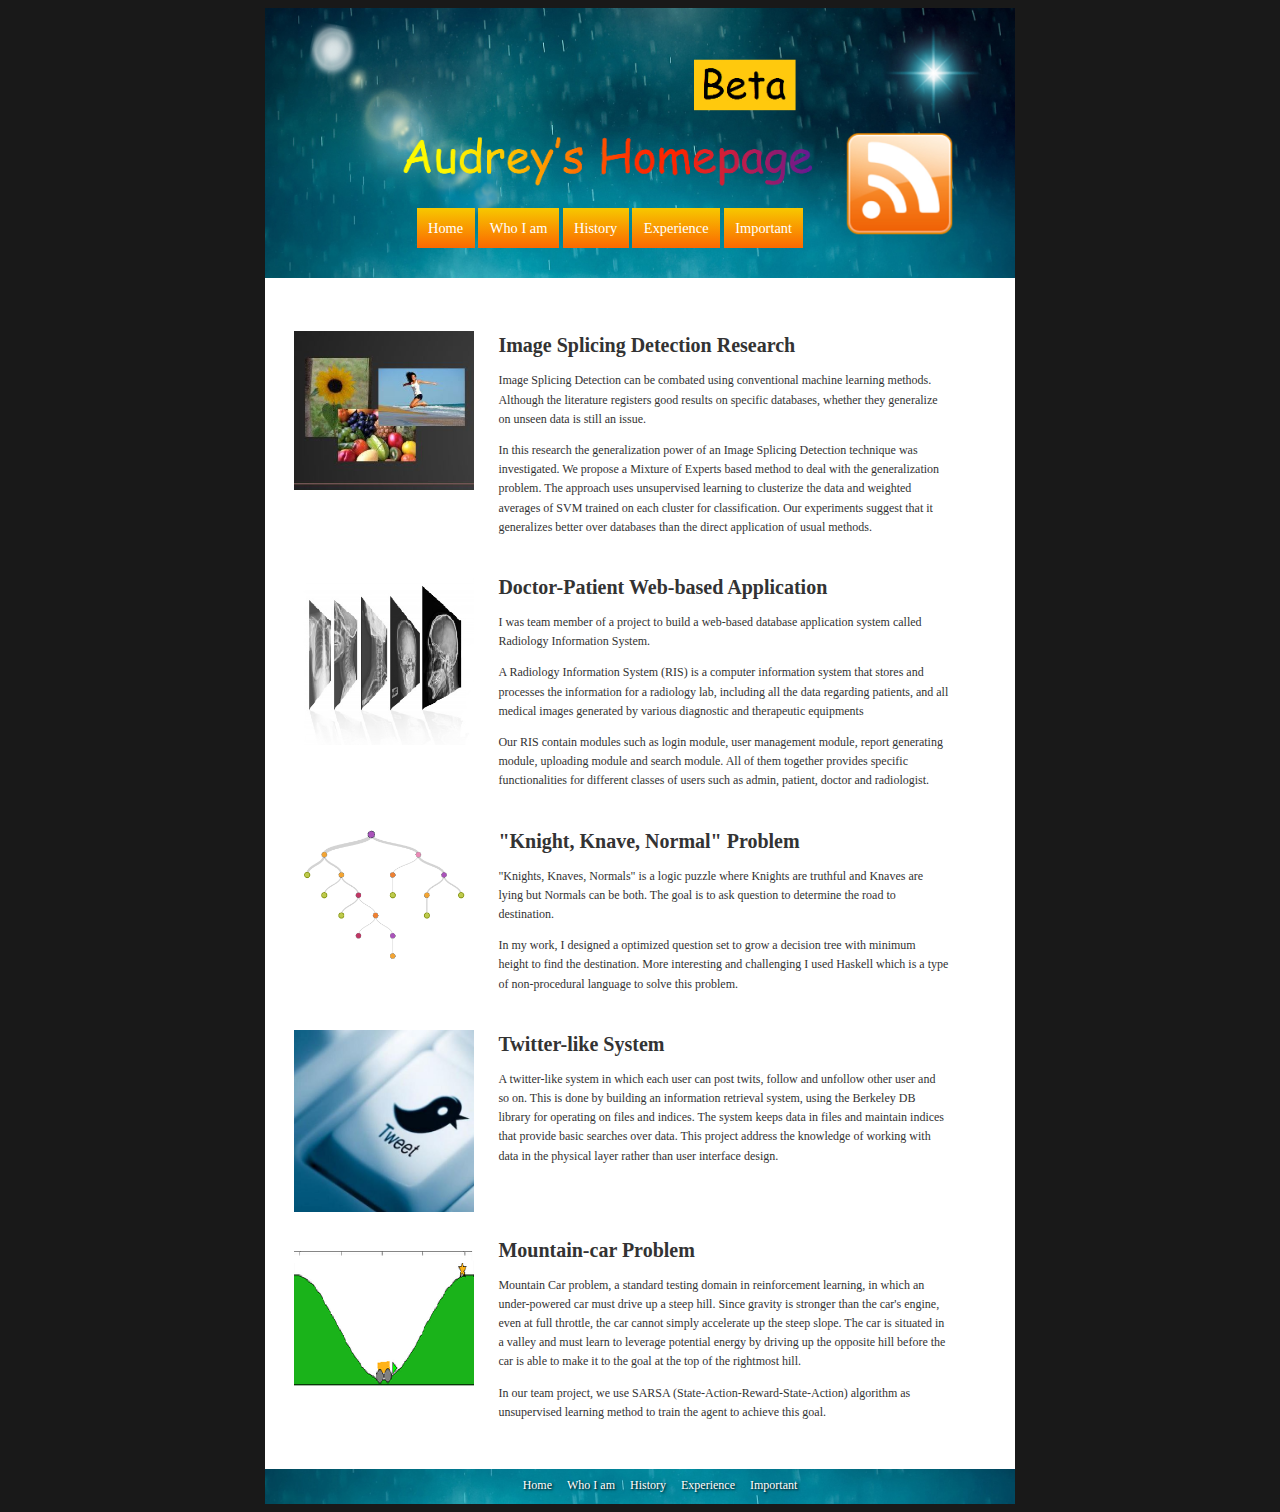
<file: Part II - ugly/experience.html>
<!DOCTYPE html>
<html>
<head>
<meta http-equiv="Content-Type" content="text/html; charset=utf-8" />
<title>Audrey's Homepage</title>
<link rel="stylesheet" href="css/style.css" type="text/css">
</head>

<body>
<div id="site_wrapper">
<header>
<nav id="main_nav">
<ul>
<li class="current"><a href="index.html">Home</a></li>
<li class="current"><a href="who.html">Who I am</a></li>
<li class="current"><a href="history.html">History</a></li>
<li class="current" style="background-color:#2F2F2F;"><a href="experience.html">Experience</a></li>
<li class="current"><a href="important.html">Important</a></li>
</ul>
</nav>
</header><!-- END header -->
<div id="inner_wrapper">

<article id="others">

<section id="blog">
<img src="images/image-splicing-detection.jpg" alt="sample">
<div>
<h1>Image Splicing Detection Research</h1>
<p>Image Splicing Detection can be combated using conventional machine learning methods. Although the literature registers good results on specific databases, whether they generalize on unseen data is still an issue. </p>
<p>In this research the generalization power of an Image Splicing Detection technique was
investigated. We propose a Mixture of Experts based method to deal with the generalization problem. The approach uses unsupervised learning to clusterize the data and weighted averages of SVM trained on each cluster for classification. Our experiments suggest that it generalizes better over databases than the direct application of usual methods.</p>          </div>
</section><!-- END section -->

<section id="blog">
<img src="images/ris.jpg" alt="sample">
<div>		
<h1>Doctor-Patient Web-based Application</h1>
<p>I was team member of a project to build a web-based database application system called Radiology Information System.</p>
<p>A Radiology Information System (RIS) is a computer information system that stores and
processes the information for a radiology lab, including all the data regarding patients, and all medical images generated by various diagnostic and therapeutic equipments</p>
<p>Our RIS contain modules such as login module, user management module, report generating module, uploading module and search module. All of them together provides specific functionalities for different classes of users such as admin, patient, doctor and radiologist.</p>
</div>
</section><!-- END section -->

<section id="blog">
<img src="images/knight-knave-normal.png" alt="sample">
<div>
<h1>"Knight, Knave, Normal" Problem</h1>
<p>
"Knights, Knaves, Normals" is a logic puzzle where Knights are truthful and Knaves are lying but Normals can be both. The goal is to ask question to determine the road to destination.</p>
<p>
In my work, I designed a optimized question set to grow a decision tree with minimum height to find the destination. More interesting and challenging I used Haskell which is a type of non-procedural language to solve this problem.
</p>
</div>
</section><!-- END section -->

<section id="blog">
<img src="images/twit.jpg" alt="twit">
<div>
<h1>Twitter-like System</h1>
<p>A twitter-like system in which each user can post twits, follow and unfollow other user and so on. This is done by building an information retrieval system, using the Berkeley DB library for operating on files and indices. The system keeps data in files and maintain indices that provide basic searches over data. This project address the knowledge of working with data in the physical layer rather than user interface design.</p>
</div>
</section><!-- END section -->

<section id="blog">
<img src="images/mountain-car.jpg" alt="mountain-car">
<div>
<h1>Mountain-car Problem</h1>
<p>Mountain Car problem, a standard testing domain in reinforcement learning, in which an under-powered car must drive up a steep hill. Since gravity is stronger than the car's engine, even at full throttle, the car cannot simply accelerate up the steep slope. The car is situated in a valley and must learn to leverage potential energy by driving up the opposite hill before the car is able to make it to the goal at the top of the rightmost hill.</p>
<p>In our team project, we use SARSA (State-Action-Reward-State-Action) algorithm as unsupervised learning method to train the agent to achieve this goal.</p>
</div>
</section><!-- END section -->

</article><!-- END article -->


</div><!--END wrapper-->

<footer>
<nav id="foot_nav">
<ul>
<li class="current"><a href="index.html">Home</a></li>
<li class="current"><a href="who.html">Who I am</a></li>
<li class="current"><a href="history.html">History</a></li>
<li class="current"><a href="experience.html">Experience</a></li>
<li class="current"><a href="important.html">Important</a></li>
</ul>
</nav>
</footer>
</div><!-- END site_wrapper -->
</body>
</html>
</file>
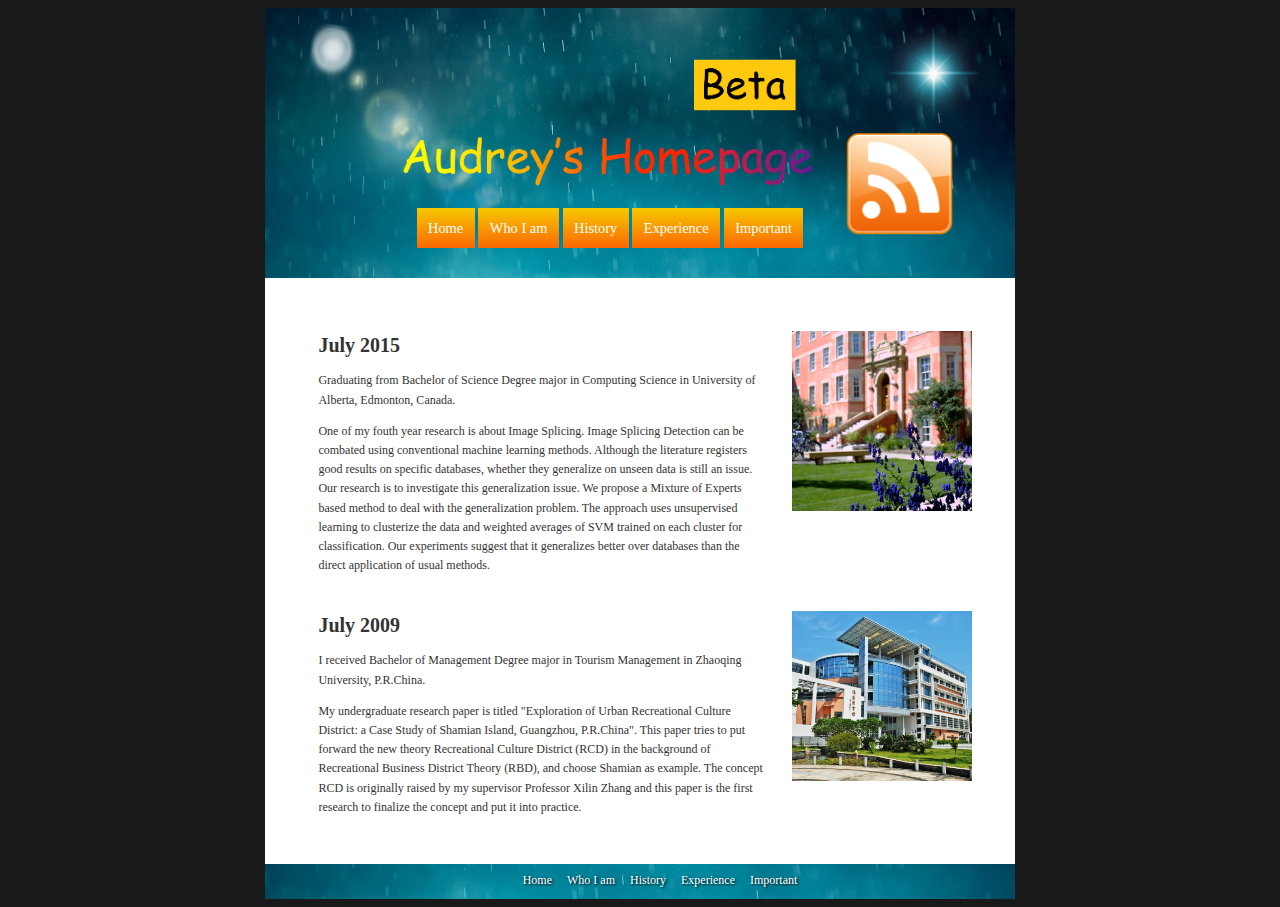
<file: Part II - ugly/history.html>
<!DOCTYPE html>
<html>
<head>
<meta http-equiv="Content-Type" content="text/html; charset=utf-8" />
<title>Audrey's Homepage</title>
<link rel="stylesheet" href="css/style.css" type="text/css">
</head>

<body>
<div id="site_wrapper">
<header>
<nav id="main_nav">
<ul>
<li class="current"><a href="index.html">Home</a></li>
<li class="current"><a href="who.html">Who I am</a></li>
<li class="current" style="background-color:#2F2F2F;"><a href="history.html">History</a></li>
<li class="current"><a href="experience.html">Experience</a></li>
<li class="current"><a href="important.html">Important</a></li>
</ul>
</nav>
</header><!-- END header -->
<div id="inner_wrapper">

<article id="others">

<section id="blog">
<div>
<h1>July 2015</h1>
<p>Graduating from Bachelor of Science Degree major in Computing Science in University of Alberta, Edmonton, Canada.</p>
<p>One of my fouth year research is about Image Splicing. Image Splicing Detection can be combated using conventional machine learning methods. Although the literature registers good results on specific databases, whether they generalize on unseen data is still an issue. Our research is to investigate this generalization issue. We propose a Mixture of Experts based method to deal with the generalization problem. The approach uses unsupervised learning to clusterize the data and weighted averages of SVM trained on each cluster for classification. Our experiments suggest that it generalizes better over databases than the direct application of usual methods.</p>
</div>
<img src="images/uofa.jpg" alt="uofa">
</section><!-- END section -->

<section id="blog">
<div>
<h1>July 2009</h1>
<p>I received Bachelor of Management Degree major in Tourism Management in Zhaoqing University, P.R.China.</p>
<p>My undergraduate research paper is titled "Exploration of Urban Recreational Culture District: a Case Study of Shamian Island, Guangzhou, P.R.China". This paper tries to put forward the new theory Recreational Culture District (RCD) in the background of Recreational Business District Theory (RBD), and choose Shamian as example. The concept RCD is originally raised by my supervisor Professor Xilin Zhang and this paper is the first research to finalize the concept and put it into practice.</p> 
</div>
<img src="images/zqu.jpg" alt="zq-campus">
</section><!-- END section -->

</article><!-- END article -->


</div><!--END wrapper-->

<footer>
<nav id="foot_nav">
<ul>
<li class="current"><a href="index.html">Home</a></li>
<li class="current"><a href="who.html">Who I am</a></li>
<li class="current"><a href="history.html">History</a></li>
<li class="current"><a href="experience.html">Experience</a></li>
<li class="current"><a href="important.html">Important</a></li>
</ul>
</nav>
</footer>
</div><!-- END site_wrapper -->
</body>
</html>
</file>
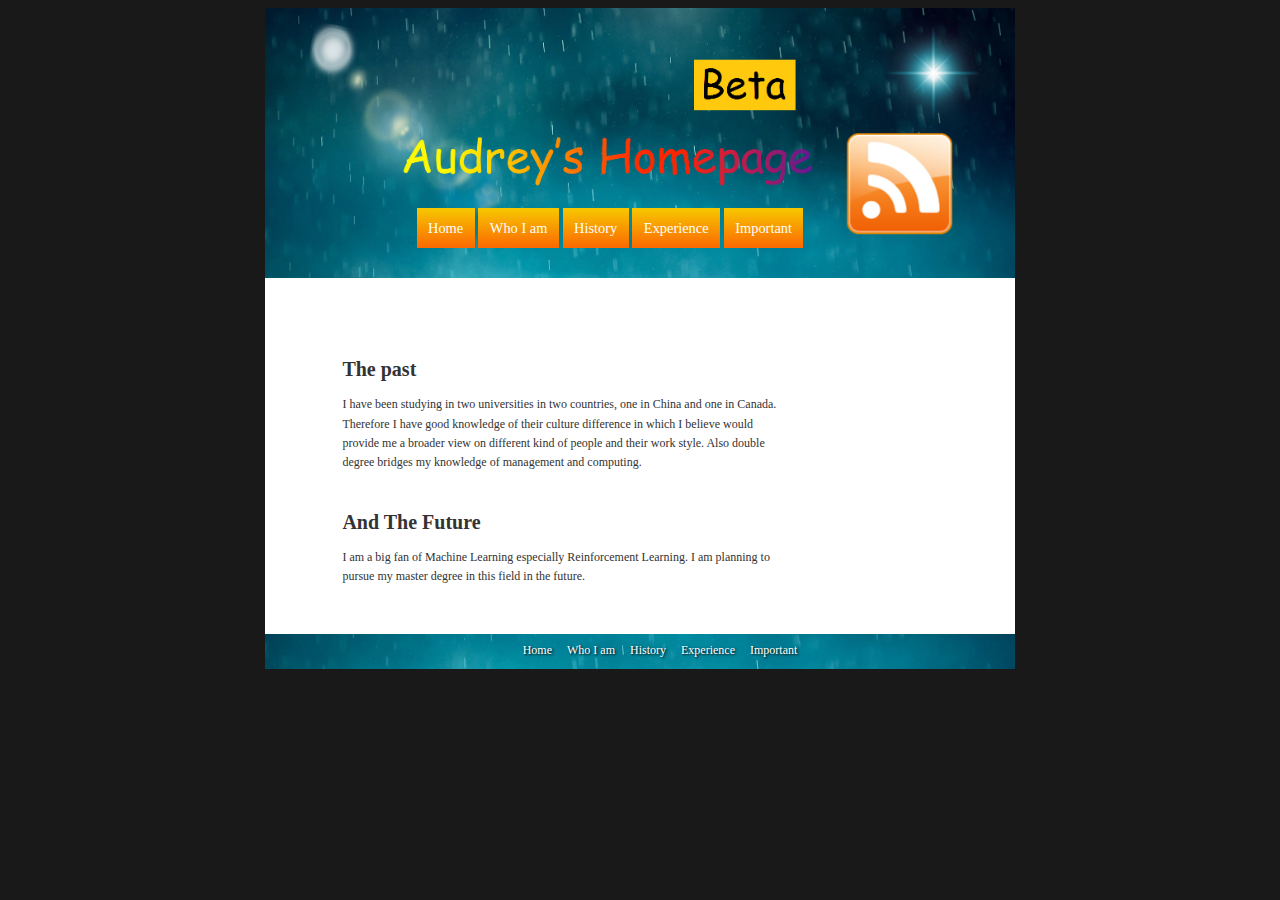
<file: Part II - ugly/important.html>
<!DOCTYPE html>
<html>
<head>
<meta http-equiv="Content-Type" content="text/html; charset=utf-8" />
<title>Audrey's Homepage</title>
<link rel="stylesheet" href="css/style.css" type="text/css">
</head>

<body>
<div id="site_wrapper">
<header>
<nav id="main_nav">
<ul>
<li class="current"><a href="index.html">Home</a></li>
<li class="current"><a href="who.html">Who I am</a></li>
<li class="current"><a href="history.html">History</a></li>
<li class="current"><a href="experience.html">Experience</a></li>
<li class="current" style="background-color:#2F2F2F;"><a href="important.html">Important</a></li>
</ul>
</nav>
</header><!-- END header -->
<div id="inner_wrapper">

<article id="others">

<section id="blog">
<div>
<section id="blog">
<div>
<h1>The past</h1>
<p>
I have been studying in two universities in two countries, one in China and one in Canada. Therefore I have good knowledge of their culture difference in which I believe would provide me a broader view on different kind of people and their work style. Also double degree bridges my knowledge of management and computing.
</p>
</div>
</section><!-- END section -->

<section id="blog">
<div>
<h1>And The Future</h1>
<p>I am a big fan of Machine Learning especially Reinforcement Learning. I am planning to pursue my master degree in this field in the future.</p>
</div>
</section><!-- END section -->

</article><!-- END article -->


</div><!--END wrapper-->

<footer>
<nav id="foot_nav">
<ul>
<li class="current"><a href="index.html">Home</a></li>
<li class="current"><a href="who.html">Who I am</a></li>
<li class="current"><a href="history.html">History</a></li>
<li class="current"><a href="experience.html">Experience</a></li>
<li class="current"><a href="important.html">Important</a></li>
</ul>
</nav>
</footer>
</div><!-- END site_wrapper -->
</body>
</html>
</file>
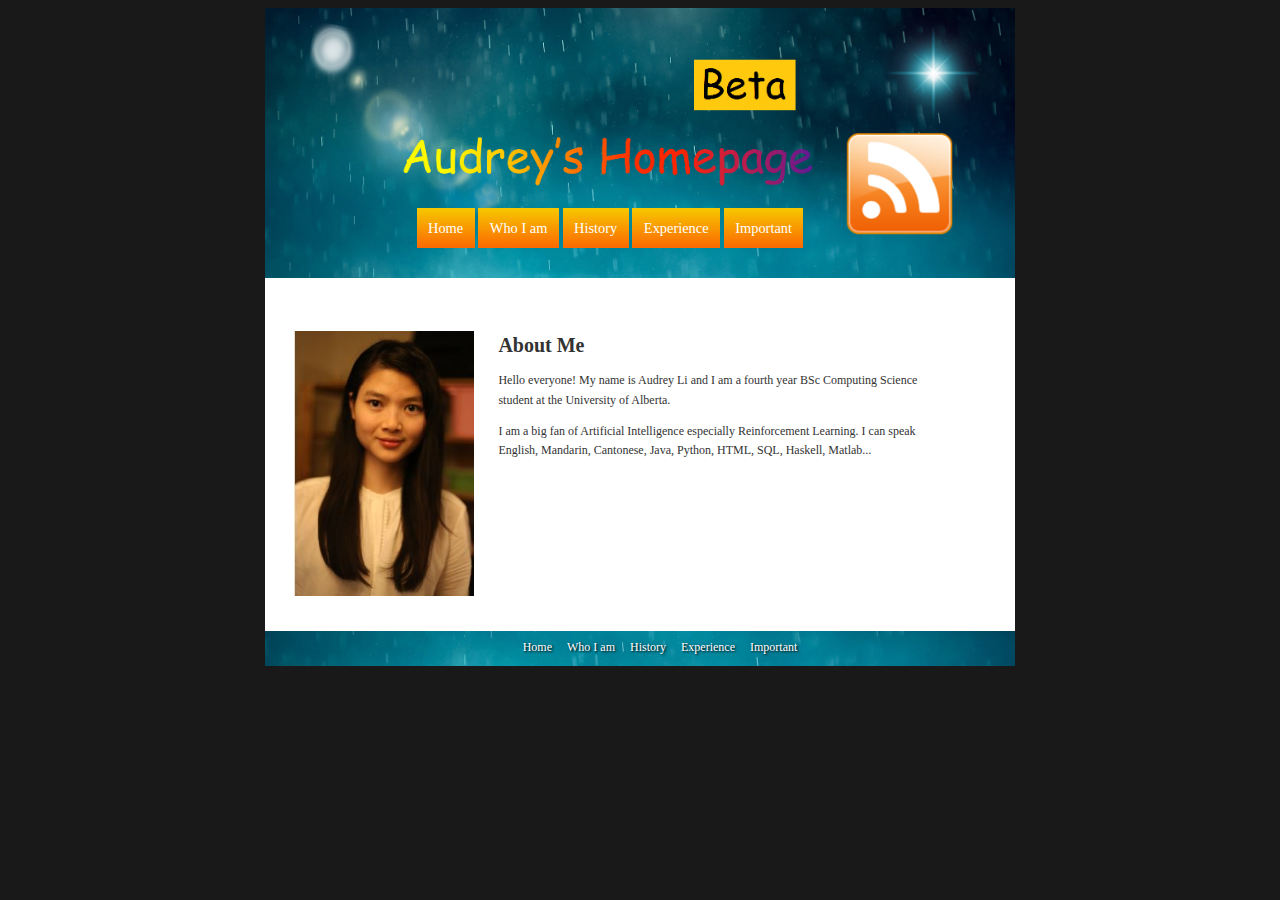
<file: Part II - ugly/who.html>
<!DOCTYPE html>
<html>
<head>
<meta http-equiv="Content-Type" content="text/html; charset=utf-8" />
<title>Audrey's Homepage</title>
<link rel="stylesheet" href="css/style.css" type="text/css">
</head>

<body>
<div id="site_wrapper">
<header>
<nav id="main_nav">
<ul>
<li class="current"><a href="index.html">Home</a></li>
<li class="current" style="background-color:#2F2F2F;"><a href="who.html">Who I am</a></li>
<li class="current"><a href="history.html">History</a></li>
<li class="current"><a href="experience.html">Experience</a></li>
<li class="current"><a href="important.html">Important</a></li>
</ul>
</nav>
</header><!-- END header -->
<div id="inner_wrapper">

<article id="others">
<section id="blog">
<img src="images/me.jpg" alt="sample">
<div>
<h1>About Me</h1>
<p>Hello everyone! My name is Audrey Li and I am a fourth year BSc Computing Science student at the University of Alberta. </p>
<p>I am a big fan of Artificial Intelligence especially Reinforcement Learning. I can speak English, Mandarin, Cantonese, Java, Python, HTML, SQL, Haskell, Matlab...
</p>
</div>
</section><!-- END section -->

</article><!-- END article -->


</div><!--END wrapper-->

<footer>
<nav id="foot_nav">
<ul>
<li class="current"><a href="index.html">Home</a></li>
<li class="current"><a href="who.html">Who I am</a></li>
<li class="current"><a href="history.html">History</a></li>
<li class="current"><a href="experience.html">Experience</a></li>
<li class="current"><a href="important.html">Important</a></li>
</ul>
</nav>
</footer>
</div><!-- END site_wrapper -->
</body>
</html>
</file>
<file: Part II - ugly/css/style.css>
/*---------------------------------------Browser Settings ----------------------------------------------*/
/* general */
body {
background: #191919;
color: #333;
font-family: comic Sans, Comic Sans MS, cursive;
line-height: 1.4;
font-size:12px;
}
h1 {
font-size: 20px;
font-weight: bold;
margin: 0;
}
h2 {
font-size: 16px;
font-weight: normal;
margin: 0;
}
h3 {
font-size: 14px;
font-weight: bold;
margin: 0;
}
a {
color:#1975A3;
}
p {
    line-height: 160%;
}

/* wrapper */
#site_wrapper {
margin: 0 auto;
width: 750px;
background-color:white;
}
#inner_wrapper{
overflow:hidden;
padding:15px;
min-height:300px;
}

/* header */
header {
font-size:18px;
display: block;
clear: both;
width: 100%;
height: 270px;
background-size: 100% auto;
background-image:url(../images/bg-header.jpg);
}
#main_nav {
font-size:0.8em;
text-align: center;
position: relative;
margin: 0;
}
#main_nav ul {
margin: 0;
padding-top: 210px;
padding-right: 100px;
}
#main_nav ul li {
display: inline-block;
list-style-type: none;
margin: 0px;
}
#main_nav ul li a:hover {
color: red;
}
#main_nav ul li.current a {
color: white;
/*border-radius: 5px;*/
text-decoration: none;
background:linear-gradient(#F7C800, #FB6801);
padding-top:0.8em;
padding-bottom:0.8em;
padding-left:0.8em;
padding-right:0.8em;
}

/* footer */
footer {
font-size: 12px;
display: block;
clear: both;  
width: 100%;
height:35px;
background-size: 100% auto;
background-image:url(../images/bg-footer.jpg);
text-decoration: none;
}
#foot_nav {
position:relative;
margin: 20px 0 40px;
text-shadow: 0.1em 0.1em 0.2em black;
}
#foot_nav ul {
text-align: center;
margin: 0;
padding-top: 8px;
}
#foot_nav ul li {
display: inline-block;
list-style-type: none;
margin: 0;
padding-left: 0.5em;
padding-right:0.5em;
}
#foot_nav ul li a:hover {
color: red;
}
#foot_nav ul li.current a {
color: white;
border-radius: 0.01em;
text-decoration: none;

}

/*------------------------ homepage----------------------------------*/
#home {
float: left;
width: 70%;
padding: 2% 2% 2% 2%;
} /* for article */
#home section {
clear:both;
padding-top:2em;
}
#imgleft img{
float:left;
width:140px;
padding-right:10px;
}
#imgleft div{
float:right;
width:350px;
}
#imgright img{
float:right;
width:140px;
padding-left:10px;
}
#imgright div{
float:left;
width:350px;
}
#sidebar {
float: right;
width: 18%;
text-align: center;
padding: 2% 2% 2% 2%;
margin: 2% 2% 2% 2%; 
background-color:#FFCC00;
}
#sidebar h2 {
font-style:italic;
}
#sidebar h3 {
font-weight:normal;
color:#1975A3;
}
#sidebar a {
font-style:italic;
}
#sidebar img {
width:90%;
padding-top:2em;
padding-bottom:2em;
}
#sidebar div {
padding-bottom:2em;
}

#dialog {
background-size: 100% auto;
background-image:url(../images/dialog.png);
font-weight:bold;
text-align:center;
height:85px;
}
#dialog h3{
color:white;
}

/* -------------------------- history, experience and  important -------------------------*/
#others {
padding: 2% 2% 2% 2%;
width: 100%;
}
#others section {
clear:both;
padding-top:2em;
}
#blog div{
float:left;
width:450px;
padding-left:2em;
padding-right: 2em;
}
#blog img {
float:left;
width:180px;
}

</style>
</file>
<file: Part I/style.css>
BODY { background-image: url("old_paper.jpg");
	   front: Georgia, serif;
	   color: #352719;
	   font-size: large;
	   margin: 10%;
	   text-align:justify;}

H1,H2,H3,H4,H5,H6 { text-align: center;
					margin-left: 15%;
					margin-right: 15%;
					color: #E86C19;}
					
P { text-indent: 2em;}

P::first-letter { font-size: 120%;
				  color: #228B22}

blockquote { font-size: 97%; 
			 font-style: italic; 
			 margin-left: 10%; 
			 margin-right: 10%;}
	
img { color:green;
     padding: 10px;
     border: 10px solid #663300;
     background-color: #CC5200;}
	
.figcenter   {margin: auto; 
            text-align: center;}

.caption {text-align: center; 
          font-style:italic;
		  color:green;}

pre { font-style: italic;
	  font-size: 90%; 
	  margin-left: 10%;}
	

a:link { color: #228B22;}
a:visited { color: #006400;}
a:hover { color: #0000FF;}
a:active { color: #FF0000;}
</file>
